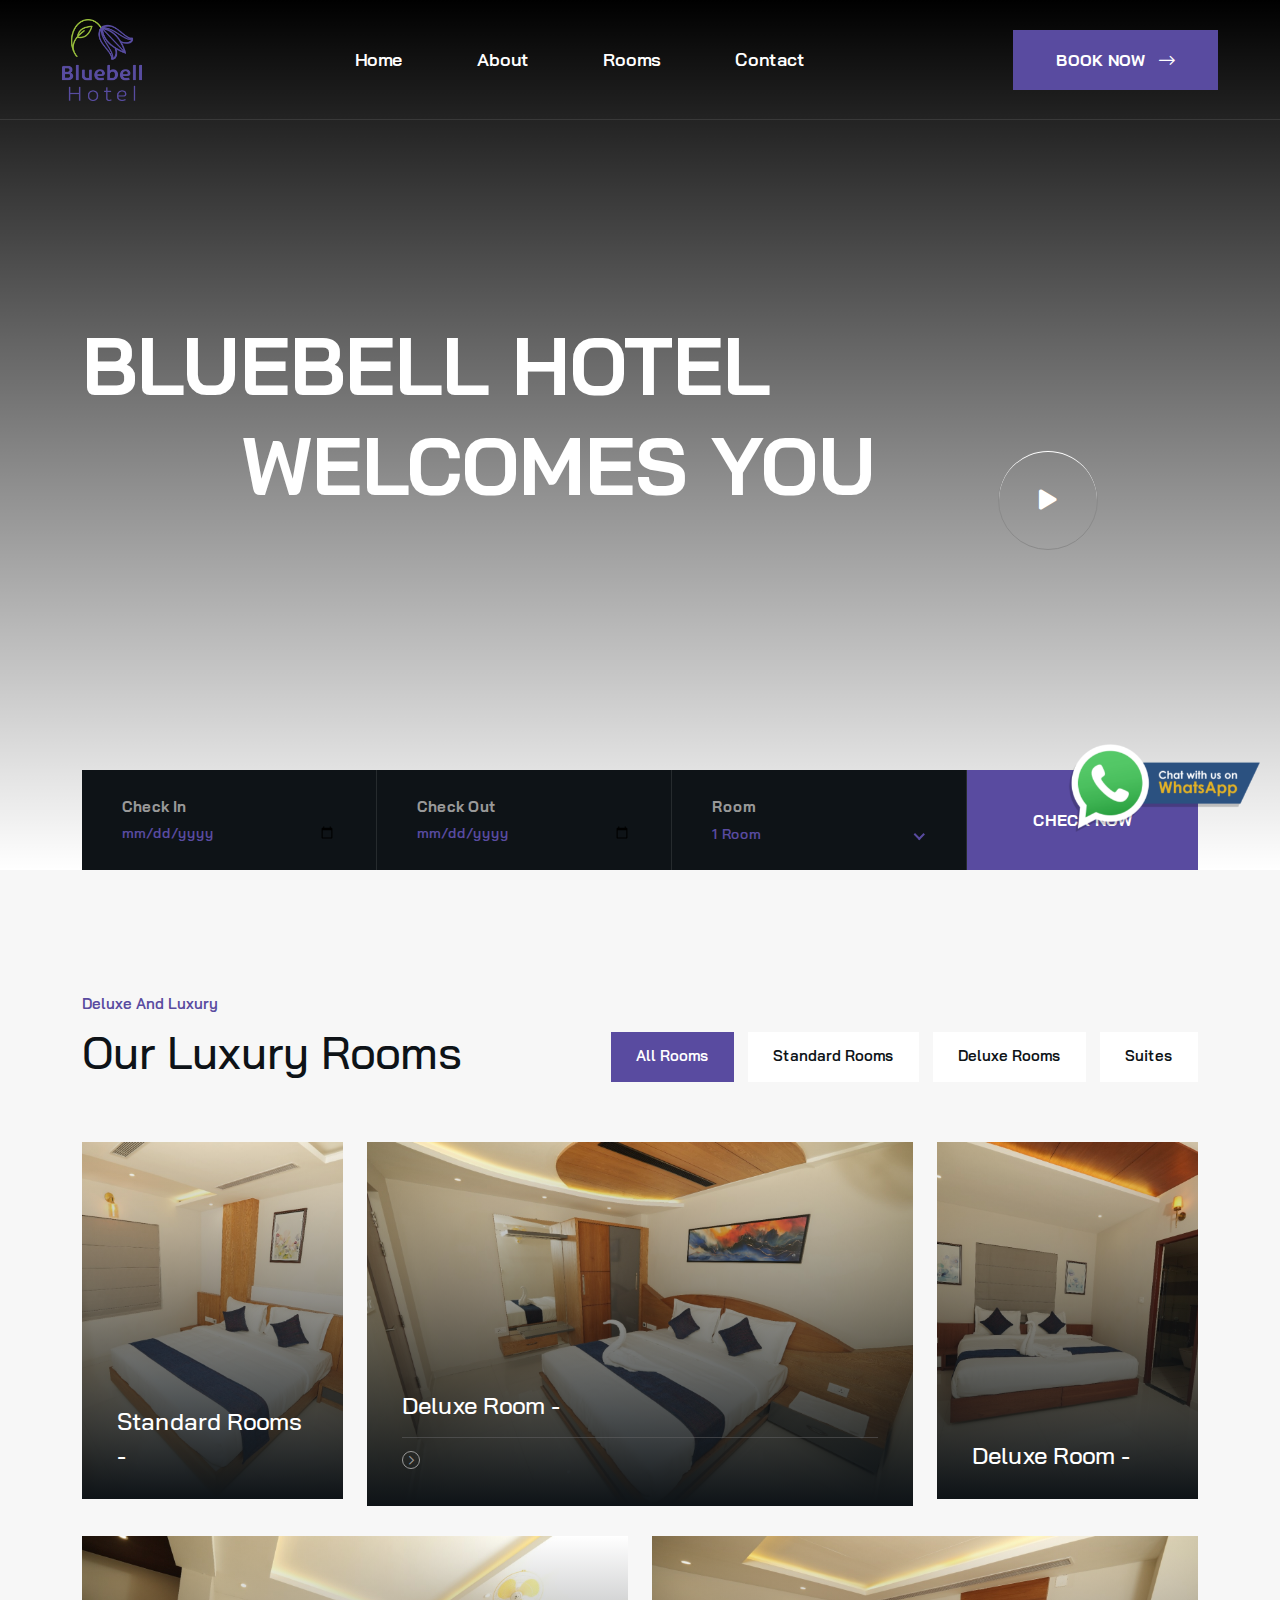
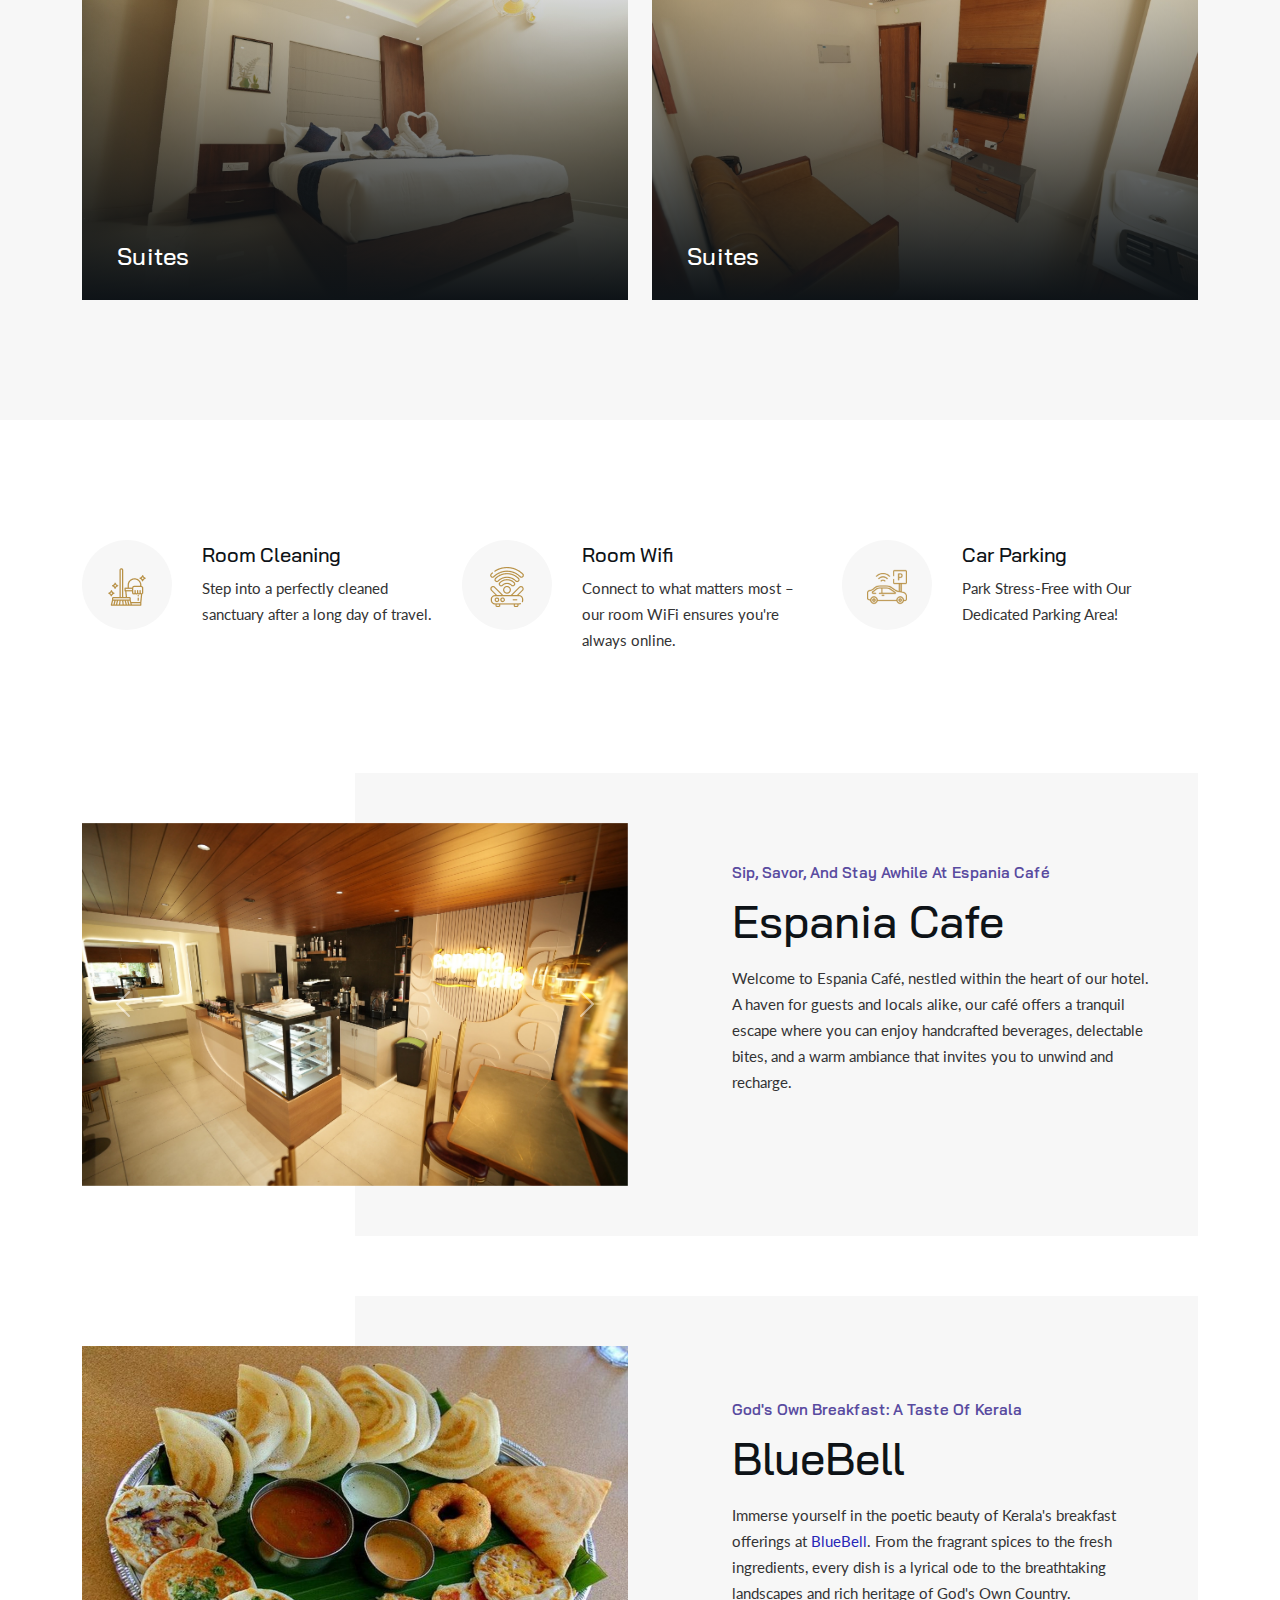
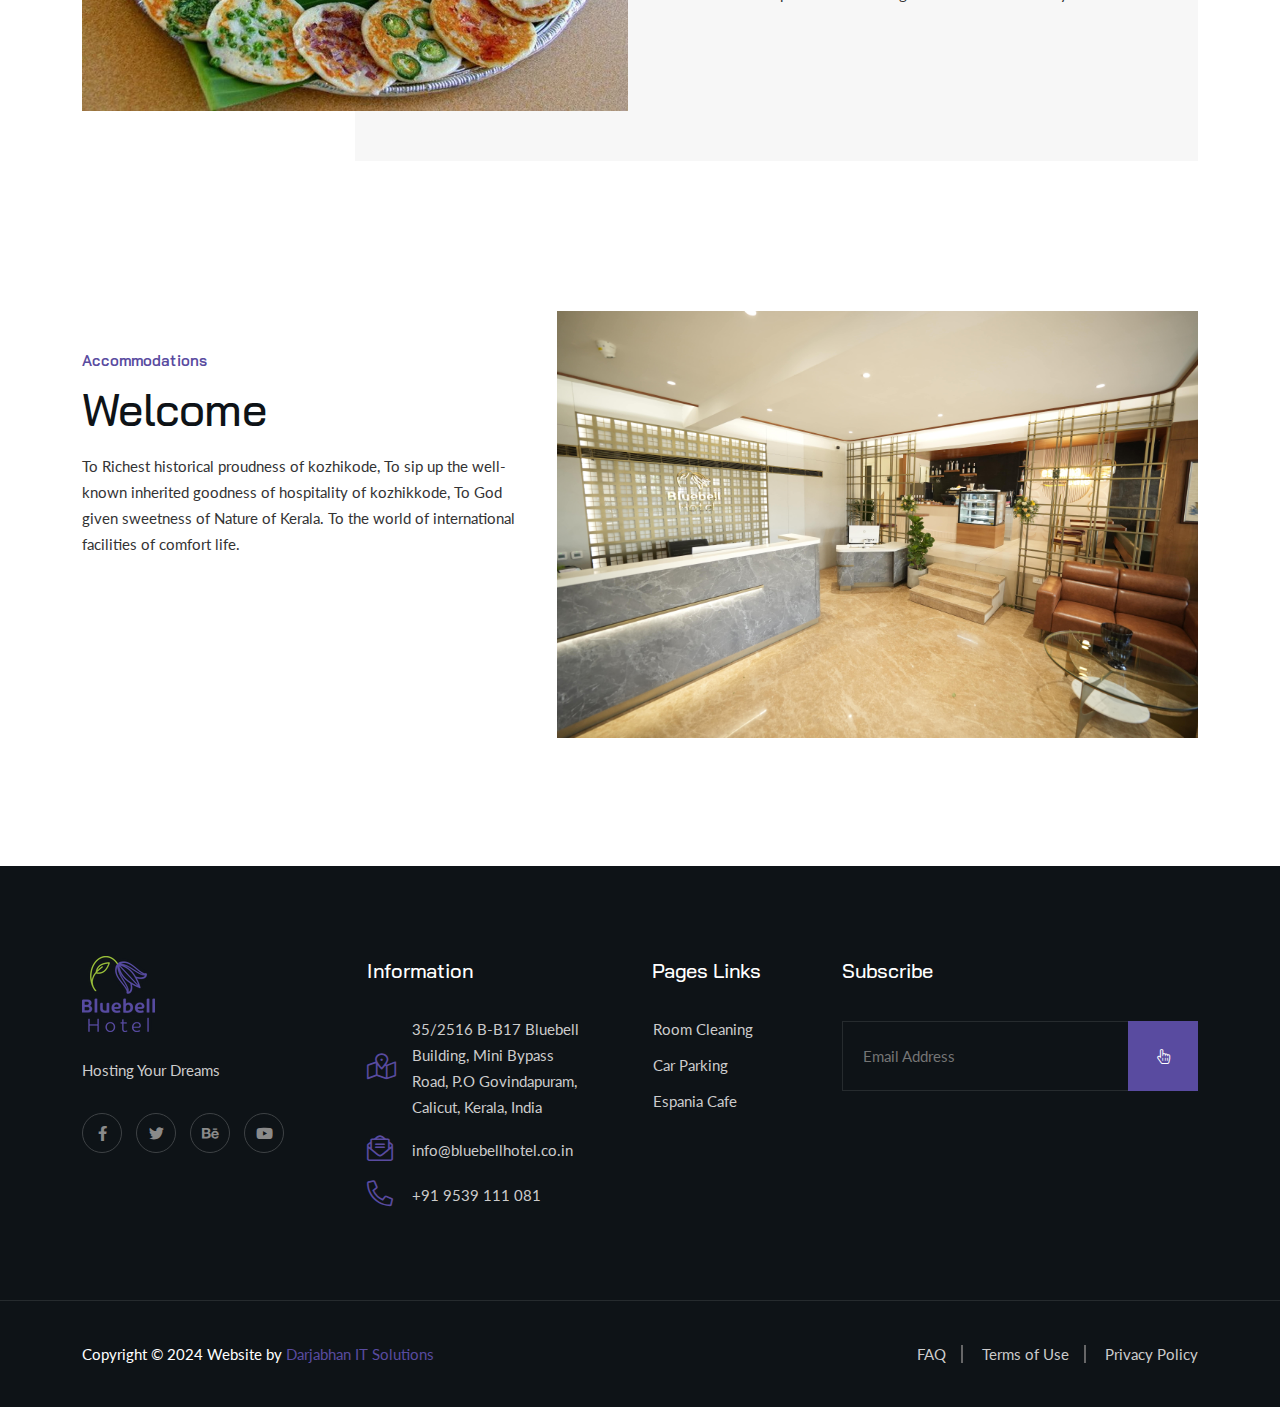
<file: index.html>
<!DOCTYPE html>
<html lang="en">

<head>
	<!-- Start Meta -->
	<meta charset="UTF-8">
	<meta http-equiv="X-UA-Compatible" content="IE=edge" />
	<meta name="description" content="Hostily - Luxury Hotel Booking HTML5 Template" />
	<meta name="keywords" content="Creative, Digital, multipage, landing, freelancer template" />
	<meta name="author" content="ThemeOri">
	<meta name="viewport" content="width=device-width, initial-scale=1">
	<meta name="description"
		content="Welcome to Blue Bell Hotel – a haven of luxury and comfort in Kozhikode. Explore our elegant accommodations, exceptional services, and discover the charm of our vibrant city. Book your stay today!">

	<meta name="keywords" content="Hotel in Kozhikode,Calicut,Hotel in Calicut,Calicut Hotels, Kozhikode Hotels,
					Calicut Airport, Calicut Railway, Blue Bell Hotel Kozhikode, BlueBellHotel Calicut, Best Hotel,
					Hygiene,Calicut Beach, Kozhikode Beach,Air India Express, Calicut food, Kozhikoden ,
					Blue Bell Hotel, Luxury Accommodation, Kozhikode, Hospitality, Comfort, Travel">
	<meta property="og:url" content="http://bluebellhotel.co.in/">
	<meta property="og:title" content="Best Hotels in Calicut | Blue Bell Hotel | Hotels in Kozhikode">
	<meta property="og:site_name" content="Blue Bell Hotel">
	<link rel="icon" href="" />


	<link rel="canonical" href="http://bluebellhotel.co.in/" />
	<!-- Title of Site -->
	<title>BlueBell Calicut</title>
	<!-- Favicons -->
	<link rel="icon" type="image/png" href="assets/Images/Logo.png">
	<!-- Bootstrap CSS -->
	<link rel="stylesheet" href="assets/css/bootstrap.min.css">
	<!-- Font Awesome CSS -->
	<link rel="stylesheet" href="assets/css/all.css">
	<!-- Animate CSS -->
	<link rel="stylesheet" href="assets/css/animate.css">
	<!-- Nice Select CSS -->
	<link rel="stylesheet" href="assets/css/nice-select.css">
	<!-- Swiper Bundle CSS -->
	<link rel="stylesheet" href="assets/css/swiper-bundle.min.css">
	<!-- Magnific Popup CSS -->
	<link rel="stylesheet" href="assets/css/magnific-popup.css">
	<!-- Mean Menu CSS -->
	<link rel="stylesheet" href="assets/css/meanmenu.min.css">
	<!-- Custom CSS -->
	<link rel="stylesheet" href="assets/sass/style.css">
</head>

<body>
	<!-- Preloader start -->
	<div class="theme-loader">
		<div class="spinner">
			<div class="double-bounce1"></div>
			<div class="double-bounce2"></div>
		</div>
	</div>
	<!-- Preloader end -->
	<!-- Header Area Start -->
	<div class="header__sticky one">
		<div class="header__area page">
			<div class="container custom__container">
				<div class="header__area-menubar">
					<div class="header__area-menubar-left">
						<div class="header__area-menubar-left-logo">
							<a href="index.html"><img src="assets/Images/BLUEBELL HOTEL LOGO - FINAL.png" width="80px"
									alt=""></a>
							<div class="responsive-menu"></div>
						</div>
					</div>
					<div class="header__area-menubar-right">
						<div class="header__area-menubar-right-menu menu-responsive">
							<ul id="mobilemenu">
								<li><a href="index.html">Home</a></li>
								<li><a href="about.html">About</a></li>
								<li><a href="room-style.html">Rooms</a></li>
								<li><a href="contact.html">Contact</a></li>

								<!-- <li class="menu-item-has-children"><a href="#">Pages</a>

									<ul class="sub-menu">
										<li><a href="about.html">About</a></li>
										<li><a href="services-team.html">Team</a></li>
										<li><a href="services-details.html">Services Details</a></li>
										<li><a href="coming-soon.html">Coming Soon</a></li>
									</ul>
								</li>
								<li class="menu-item-has-children"><a href="#">Room</a>
									<ul class="sub-menu">
										<li><a href="room-style.html">Room Style</a></li>
										<li><a href="room-modern.html">Room Modern</a></li>
										<li><a href="room-list.html">Room List</a></li>
										<li><a href="room-details.html">Room Details</a></li>
									</ul>
								</li> -->
								<!-- <li class="menu-item-has-children"><a href="#">Blog</a>
									<ul class="sub-menu">
										<li><a href="blog-grid.html">Blog Grid</a></li>
										<li><a href="blog-standard.html">Blog Standard</a></li>
										<li><a href="blog-details.html">Blog Details</a></li>
									</ul>
								</li> -->
							</ul>
						</div>
					</div>
					<div class="header__area-menubar-right-box">
						<div class="header__area-menubar-right-box-btn">
							<a class="theme-btn" href="contact.html">Book Now<i class="fal fa-long-arrow-right"></i></a>
						</div>
					</div>
				</div>
			</div>
		</div>
	</div>
	<!-- Header Area End -->
	<!-- Banner Area Start -->
	<!-- <div class="banner__area" data-background="assets/BlueBellImage/BluebellPhotos.jpg"> -->
	<div class="banner__area" >
		<div class="container">
			<div class="row">
				<div class="col-xl-12">
					<div class="banner__area-title">
						<h1>BLUEBELL HOTEL
							<span>WELCOMES YOU</span>
						</h1>
						<div class="banner__area-title-video">
							<div class="video__play">
								<a class="video-popup" href=""><i class="fas fa-play"></i></a>
							</div>
						</div>
					</div>
				</div>
			</div>
			<div class="row">
				<form action="/coming-soon.html">
					<div class="check__area">
						<div class="check__area-item">						
							<p>Check In<input id="date" type="date"></p>								
						</div>
						<div class="check__area-item">						
							<p>Check Out<input id="date2" type="date"></p>								
						</div>
						<div class="check__area-item">						
							<div class="check__area-item-room">
								<p>Room</p>
								<select name="select">
									<option value="1">1 Room</option>
									<option value="2">2 Room</option>
									<option value="3">3 Room</option>
									<option value="4">4 Room</option>
									<option value="5">5 Room</option>
								</select>
							</div>								
						</div>
						<div class="check__area-item button">
							<button class="theme-btn" type="submit">Check Now</button>							
						</div>
					</div>
				</form>
			</div>
		</div>
		<div class="sliding-background">
			<!-- <img src="assets/BlueBellImage/skyview2-min.jpeg" alt="Slide 2"> -->
			<img src="assets/BlueBellImage/BluebellPhotos-2-min.jpg" alt="Slide 1">
			<img src="assets/BlueBellImage/BluebellPhotos-7-min.jpg" alt="Slide 2">
			<img src="assets/BlueBellImage/BluebellPhotos-5-min.jpg" alt="Slide 3">
			<img src="assets/BlueBellImage/BluebellPhotos-3-min.jpg" alt="Slide 4">
			<!-- <img src="assets/BlueBellImage/BluebellPhotos-4-min.jpg" alt="Slide 1"> -->

			<!-- Add more images as needed -->
		</div>
	</div>
	<!-- Banner Area End -->

	<!-- Deluxe Area Start -->
	<div class="deluxe__area section-padding">
		<div class="container">
			<div class="row align-items-end mb-60">
				<div class="col-xl-5">
					<div class="deluxe__area-title">
						<span class="subtitle__one">Deluxe and Luxury</span>
						<h2>Our Luxury Rooms</h2>
					</div>
				</div>
				<div class="col-xl-7">
					<div class="deluxe__area-btn">
						<ul>
							<li class="active" data-filter="*">All Rooms</li>
							<li data-filter=".standard">Standard Rooms</li>
							<li data-filter=".deluxe">Deluxe Rooms</li>
							<li data-filter=".suite">Suites</li>
						</ul>
					</div>
				</div>
			</div>
			<div class="row deluxe__area-active">
				<div class="col-xl-3 col-lg-4 mb-30 standard">
					<div class="deluxe__area-item">
						<div class="deluxe__area-item-image">
							<img class="img__full" src="assets/BlueBellImage/Rooms/StdRoom/stdroom2.jpeg" alt="">
						</div>
						<div class="deluxe__area-item-content">
							<h6><a href="#"> <span> </span> </a></h6>
							<h4><a href="room-details.html">Standard Rooms - <span></span></a></h4>
							<a class="simple-btn" href="contact.html"><i class="far fa-chevron-right"></i>
							</a>
						</div>
					</div>
				</div>
				<div class="col-xl-6 col-lg-8 mb-30 deluxe">
					<div class="deluxe__area-item deluxe__area-item-hover">
						<div class="deluxe__area-item-image">
							<img class="img__full" src="assets/BlueBellImage/Rooms/DeluxeRoom/delux5.jpeg" width="50%"
								height="50%" alt="">
						</div>
						<div class="deluxe__area-item-content">
							<!-- <h6><a href="#">INR <span>2464</span> / Night</a></h6> -->
							<h4><a href="room-details.html">Deluxe Room -</a></h4>
							<a class="simple-btn" href="contact.html"><i class="far fa-chevron-right"></i>
							</a>
						</div>
					</div>
				</div>
				<div class="col-xl-3 col-lg-4 mb-30 deluxe">
					<div class="deluxe__area-item">
						<div class="deluxe__area-item-image">
							<img class="img__full" src="assets/BlueBellImage/Rooms/DeluxeRoom/delux1.jpeg" alt="">
						</div>
						<div class="deluxe__area-item-content">
							<!-- <h6><a href="#">INR <span>3360</span> / Night</a></h6> -->
							<h4><a href="room-details.html">Deluxe Room -</a></h4>
							<a class="simple-btn" href="contact.html"><i class="far fa-chevron-right"></i>
							</a>
						</div>
					</div>
				</div>
				<div class="col-xl-6 col-lg-8 lg-mb-30 suite">
					<div class="deluxe__area-item">
						<div class="deluxe__area-item-image">
							<img class="img__full" src="assets/BlueBellImage/Rooms/Suit/suit2.jpeg" alt="">
						</div>
						<div class="deluxe__area-item-content">
							<!-- <h6><a href="#">INR <span>2688</span> / Night</a></h6> -->
							<h4><a href="room-details.html">Suites</a></h4>
							<a class="simple-btn" href="contact.html"><i class="far fa-chevron-right"></i>
							</a>
						</div>
					</div>
				</div>
				<div class="col-xl-6 suite">
					<div class="deluxe__area-item">
						<div class="deluxe__area-item-image">
							<img class="img__full" src="assets/BlueBellImage/Rooms/Suit/suit4.jpeg" alt="">
						</div>
						<div class="deluxe__area-item-content">
							<!-- <h6><a href="#">INR <span>5600</span> / Night</a></h6> -->
							<h4><a href="room-details.html">Suites</a></h4>
							<a class="simple-btn" href="contact.html"><i class="far fa-chevron-right"></i>
							</a>
						</div>
					</div>
				</div>
			</div>
		</div>
	</div>
	<!-- Deluxe Area End -->

	<!-- Accommodations Area End -->
	<!-- Video Area Start -->
	<!-- <div class="video__area" data-background="assets/Images/banner.jpg">
		<div class="container">
			<div class="row align-items-center">
				<div class="col-xxl-6 col-xl-7 col-lg-8">
					<div class="video__area-title">
						<h2>Book hotel rooms, get deals & book flights online.</h2>
					</div>
				</div>
				<div class="col-xxl-6 col-xl-5 col-lg-4">
					<div class="video__area-right">
						<div class="video__play">
							<a class="video-popup" href="https://www.youtube.com/watch?v=0WC-tD-njcA"><i class="fas fa-play"></i></a>
						</div>
					</div>
				</div>
			</div>
		</div>
	</div> -->
	<!-- Video Area End -->
	<!-- Services Area Start -->
	<div class="services__area section-padding">
		<div class="container">
			<div class="row">
				<div class="col-xl-4 col-lg-4 col-md-6 col-sm-3 lg-mb-30">
					<div class="services__area-item">
						<div class="services__area-item-icon">
							<img src="assets/img/icon/cleaning.png" alt="">
						</div>
						<div class="services__area-item-content">
							<h5><a href="#">Room Cleaning</a></h5>
							<p>Step into a perfectly cleaned sanctuary after a long day of travel.</p>
						</div>
					</div>
				</div>
				<div class="col-xl-4 col-lg-4 col-md-6 col-sm-6 sm-mb-30">
					<div class="services__area-item">
						<div class="services__area-item-icon">
							<img src="assets/img/icon/wifi.png" alt="">
						</div>
						<div class="services__area-item-content">
							<h5><a href="#">Room Wifi</a></h5>
							<p>Connect to what matters most – our room WiFi ensures you're always online.</p>
						</div>
					</div>
				</div>
				<div class="col-xl-4 col-lg-4 col-md-6 col-sm-6">
					<div class="services__area-item">
						<div class="services__area-item-icon">
							<img src="assets/img/icon/car-parking.png" alt="">
						</div>
						<div class="services__area-item-content">
							<h5><a href="#">Car Parking</a></h5>
							<p>Park Stress-Free with Our Dedicated Parking Area!</p>
						</div>
					</div>
				</div>
			</div>
		</div>
	</div>
	<!-- Services Area End -->
	<!-- Feature Area Start -->
	<div class="feature__area">
		<div class="container">
			<div class="row align-items-center bg-left mb-60">
				<div class="col-xl-6 col-lg-6 ">
					<div class="feature__area-image">
						<div id="carouselExampleControls" class="carousel slide" data-bs-ride="carousel">
							<div class="carousel-inner">
							  <div class="carousel-item active">
								<img src="assets/BlueBellImage/espaniacafe2-min.jpeg" class="d-block w-100" alt="...">
							  </div>
							  <div class="carousel-item">
								<img src="assets/BlueBellImage/espania-min.JPG" class="d-block w-100" alt="...">
							  </div>
							  <div class="carousel-item">
								<img src="assets/BlueBellImage/esp-min.JPG" class="d-block w-100" alt="...">
							  </div>
							</div>
							<button class="carousel-control-prev" type="button" data-bs-target="#carouselExampleControls" data-bs-slide="prev">
							  <span class="carousel-control-prev-icon" aria-hidden="true"></span>
							  <span class="visually-hidden">Previous</span>
							</button>
							<button class="carousel-control-next" type="button" data-bs-target="#carouselExampleControls" data-bs-slide="next">
							  <span class="carousel-control-next-icon" aria-hidden="true"></span>
							  <span class="visually-hidden">Next</span>
							</button>
						  </div>
					</div>
				</div>
				<div class="col-xl-6 col-lg-6 ">
					<div class="feature__area-left">
						<div class="feature__area-left-title">
							<span class="subtitle__one">Sip, Savor, and Stay Awhile at Espania Café</span>
							<h2>Espania Cafe</h2>
							<p>Welcome to Espania Café, nestled within the heart of our hotel. A haven for guests and
								locals alike, our café offers a tranquil escape where you can enjoy handcrafted
								beverages, delectable bites, and a warm ambiance that invites you to unwind and
								recharge.</p>
							<!-- <a class="theme-border-btn" href="services-details.html">Read More<i
									class="fal fa-long-arrow-right"></i></a> -->
						</div>
					</div>
				</div>
			</div>
			<div class="row align-items-center bg-left mb-60">
				<div class="col-xl-6 col-lg-6">
					<div class="feature__area-image">
						<img class="img__full" src="assets/Images/IndianFood.jpg" alt="">
					</div>
				</div>
				<div class="col-xl-6 col-lg-6">
					<div class="feature__area-left">
						<div class="feature__area-left-title">
							<span class="subtitle__one">God's Own Breakfast: A Taste of Kerala</span>
							<h2>BlueBell</h2>
							<p>Immerse yourself in the poetic beauty of Kerala's breakfast offerings at <span
									style="color: rgb(38, 38, 184);">BlueBell</span>. From
								the fragrant spices to the fresh ingredients, every dish is a lyrical ode to the
								breathtaking landscapes and rich heritage of God's Own Country.</p>
							<!-- <a class="theme-border-btn" href="services-details.html">Read More<i
									class="fal fa-long-arrow-right"></i></a> -->
						</div>
					</div>
				</div>
			</div>
			<!-- <div class="row align-items-center bg-right mb-60">
				<div class="col-xl-6 col-lg-6  order-last order-lg-first">
					<div class="feature__area-left">
						<div class="feature__area-left-title">
							<span class="subtitle__one">Read Our Books</span>
							<h2>The Library</h2>
							<p>Proin massa augue, lacinia at blandit ac, fringilla scelerisque tortor. Mauris sit amet lectus porta,</p>
							<a class="theme-border-btn" href="services-details.html">Read More<i class="fal fa-long-arrow-right"></i></a>
						</div>
					</div>
				</div>
				<div class="col-xl-6 col-lg-6">
					<div class="feature__area-image">
						<img class="img__full" src="assets/img/features/feature-2.jpg" alt="">
					</div>
				</div>
			</div> -->

			<!-- <div class="row align-items-center bg-right">
				<div class="col-xl-6 col-lg-6 order-last order-lg-first">
					<div class="feature__area-left">
						<div class="feature__area-left-title">
							<span class="subtitle__one">Experiences</span>
							<h2>Swimming Pool</h2>
							<p>Proin massa augue, lacinia at blandit ac, fringilla scelerisque tortor. Mauris sit amet
								lectus porta,</p>
							<a class="theme-border-btn" href="services-details.html">Read More<i
									class="fal fa-long-arrow-right"></i></a>
						</div>
					</div>
				</div>
				<div class="col-xl-6 col-lg-6">
					<div class="feature__area-image">
						<img class="img__full" src="assets/Images/swimming.jpg" alt="">
					</div>
				</div>
			</div> -->
		</div>
	</div>
	<!-- Feature Area End -->
	<!-- Accommodations Area Start -->
	<!-- <div class="accommodations__area section-padding"> -->
	<div class="accommodations__area " style="padding-bottom: 10%;">
		<div class="container">
			<div class="row align-items-center">
				<div class="col-xl-5 col-lg-6 lg-mb-30">
					<div class="accommodations__area-title">
						<span class="subtitle__one">Accommodations</span>
						<h2>Welcome </h2>
						<p>To Richest historical proudness of kozhikode,
							To sip up the well-known inherited goodness of hospitality of kozhikkode,
							To God given sweetness of Nature of Kerala.
							To the world of international facilities of comfort life.
						</p>
						<!-- <a class="theme-btn" href="about.html">Read More<i class="fal fa-long-arrow-right"></i></a> -->
					</div>
				</div>
				<div class="col-xl-7 col-lg-6">
					<div class="accommodations__area-right">
						<div class="accommodations__area-right-image">
							<img src="assets/BlueBellImage/FrontOffice-min.JPG" alt="">
							<!-- <div class="accommodations__area-right-image-two">
								<img src="assets/BlueBellImage/esp.JPG" width="450px" alt="">
							</div> -->
						</div>
					</div>
				</div>
			</div>
		</div>
	</div>
	<!-- Testimonial Area Start -->
	<!-- <div class="testimonial__area section-padding pb-0">
		<div class="container">
			<div class="row">
				<div class="col-xl-12">
					<div class="testimonial__area-bg">
						<div class="swiper testimonial__slider">
							<div class="swiper-wrapper">
								<div class="swiper-slide">
									<div class="testimonial__area-item">
										<div class="testimonial__area-item-image">
											<img class="img__full" src="assets/Images/client1.png" alt="">
										</div>
										<div class="testimonial__area-item-content">
											<h4>David Beckham</h4>
											<span>UX Designer</span>
											<p>Proin massa augue, lacinia at blandit ac, fringilla scelerisque tortor.
												Mauris sit amet lectus porta, porta lectus non, malesuada neque. Integer
												in tempus leo. Quisque vitae leo ac ex suscipit iaculis eu in nisl.
												Donec vestibulum volutpat lectus, vel aliquet massa porttitor in.
												Integer eleifend</p>
										</div>
									</div>
								</div>
								<div class="swiper-slide">
									<div class="testimonial__area-item">
										<div class="testimonial__area-item-image">
											<img class="img__full" src="assets/img/avatar/testimonial-2.jpg" alt="">
										</div>
										<div class="testimonial__area-item-content">
											<h4>David Fincher</h4>
											<span>UX Designer</span>
											<p>Proin massa augue, lacinia at blandit ac, fringilla scelerisque tortor.
												Mauris sit amet lectus porta, porta lectus non, malesuada neque. Integer
												in tempus leo. Quisque vitae leo ac ex suscipit iaculis eu in nisl.
												Donec vestibulum volutpat lectus, vel aliquet massa porttitor in.
												Integer eleifend</p>
										</div>
									</div>
								</div>
								<div class="swiper-slide">
									<div class="testimonial__area-item">
										<div class="testimonial__area-item-image">
											<img class="img__full" src="assets/img/avatar/testimonial-3.jpg" alt="">
										</div>
										<div class="testimonial__area-item-content">
											<h4>Ridley Scott</h4>
											<span>UX Designer</span>
											<p>Proin massa augue, lacinia at blandit ac, fringilla scelerisque tortor.
												Mauris sit amet lectus porta, porta lectus non, malesuada neque. Integer
												in tempus leo. Quisque vitae leo ac ex suscipit iaculis eu in nisl.
												Donec vestibulum volutpat lectus, vel aliquet massa porttitor in.
												Integer eleifend</p>
										</div>
									</div>
								</div>
							</div>
						</div>
						<div class="testimonial__area-item-dots">
							<div class="pagination"></div>
						</div>
					</div>
				</div>
			</div>
		</div>
	</div> -->
	<!-- Testimonial Area End -->
	<!-- Blog Area Start -->
	<!-- <div class="blog__area section-padding">
		<div class="container">
			<div class="row mb-60">
				<div class="col-xl-12">
					<div class="blog__area-title">
						<span class="subtitle__one">Our Blog</span>
						<h2>Read Our Blog amd News</h2>						
					</div>					
				</div>
			</div>
			<div class="row">
				<div class="col-xl-4 col-lg-6 xl-mb-30">
					<div class="blog__area-item">
						<div class="blog__area-item-image">
							<a href="blog-details.html"><img src="assets/img/blog/blog-1.jpg" alt=""></a>
						</div>
						<div class="blog__area-item-content">
							<div class="blog__area-item-content-box">
								<div class="blog__area-item-content-box-date">
									<h3>27</h3>
									<span>July 2022</span>
								</div>
								<div class="blog__area-item-content-box-title">
									<h5><a href="blog-details.html">The ultimate guide to finding the best hotels in your area.</a></h5>
								</div>
							</div>
							<div class="blog__area-item-content-btn">
								<a class="simple-btn-2" href="blog-details.html">Read More<i class="fal fa-long-arrow-right"></i></a>
							</div>
						</div>
					</div>
				</div>
				<div class="col-xl-4 col-lg-6 lg-mb-30">
					<div class="blog__area-item blog__area-item-hover">
						<div class="blog__area-item-image">
							<a href="blog-details.html"><img src="assets/img/blog/blog-2.jpg" alt=""></a>
						</div>
						<div class="blog__area-item-content">
							<div class="blog__area-item-content-box">
								<div class="blog__area-item-content-box-date">
									<h3>27</h3>
									<span>July 2022</span>
								</div>
								<div class="blog__area-item-content-box-title">
									<h5><a href="blog-details.html">Book a room Today most Affordable Rates.</a></h5>
								</div>
							</div>
							<div class="blog__area-item-content-btn">
								<a class="simple-btn-2" href="blog-details.html">Read More<i class="fal fa-long-arrow-right"></i></a>
							</div>
						</div>
					</div>
				</div>
				<div class="col-xl-4 col-lg-6">
					<div class="blog__area-item">
						<div class="blog__area-item-image">
							<a href="blog-details.html"><img src="assets/img/blog/blog-3.jpg" alt=""></a>
						</div>
						<div class="blog__area-item-content">
							<div class="blog__area-item-content-box">
								<div class="blog__area-item-content-box-date">
									<h3>27</h3>
									<span>July 2022</span>
								</div>
								<div class="blog__area-item-content-box-title">
									<h5><a href="blog-details.html">Hotel Booking is the best choice for hotel booking.</a></h5>
								</div>
							</div>
							<div class="blog__area-item-content-btn">
								<a class="simple-btn-2" href="blog-details.html">Read More<i class="fal fa-long-arrow-right"></i></a>
							</div>
						</div>
					</div>
				</div>
			</div>
		</div>
	</div> -->
	<!-- Blog Area End -->
	<!-- Footer Area Start -->
	<div class="footer__area">
		<div class="container">
			<div class="row">
				<div class="col-xl-3 col-lg-3 col-md-6 col-sm-6 sm-mb-30">
					<div class="footer__area-widget">
						<div class="footer__area-widget-about">
							<div class="footer__area-widget-about-logo">
								<a href="index.html"><img src="assets/Images/bluebell_hotel_logo_final (2).png"
										alt=""></a>
							</div>
							<p>Hosting Your Dreams
							</p>
							<div class="footer__area-widget-about-social">
								<ul>
									<li><a href="#"><i class="fab fa-facebook-f"></i></a>
									</li>
									<li><a href="#"><i class="fab fa-twitter"></i></a>
									</li>
									<li><a href="#"><i class="fab fa-behance"></i></a>
									</li>
									<li><a href="#"><i class="fab fa-youtube"></i></a>
									</li>
								</ul>
							</div>
						</div>
					</div>
				</div>
				<div class="col-xl-3 col-lg-3 col-md-6 col-sm-6 lg-mb-30">
					<div class="footer__area-widget">
						<h5>Information</h5>
						<div class="footer__area-widget-contact">
							<div class="footer__area-widget-contact-item">
								<div class="footer__area-widget-contact-item-icon">
									<i class="fal fa-map-marked-alt"></i>
								</div>
								<div class="footer__area-widget-contact-item-content">
									<span><a href="#">35/2516 B-B17 Bluebell Building, Mini Bypass Road, P.O
											Govindapuram,
											Calicut, Kerala, India </a></span>
								</div>
							</div>
							<div class="footer__area-widget-contact-item">
								<div class="footer__area-widget-contact-item-icon">
									<i class="fal fa-envelope-open-text"></i>
								</div>
								<div class="footer__area-widget-contact-item-content">
									<span><a href="mailto:help.info@gamil.com">info@bluebellhotel.co.in</a></span>
								</div>
							</div>
							<div class="footer__area-widget-contact-item">
								<div class="footer__area-widget-contact-item-icon">
									<i class="fal fa-phone-alt"></i>
								</div>
								<div class="footer__area-widget-contact-item-content">
									<span><a href="tel:+91 9539 111 081">+91 9539 111 081</a></span>
								</div>
							</div>
						</div>
					</div>
				</div>
				<div class="col-xl-2 col-lg-2 col-md-5 col-sm-4 sm-mb-30">
					<div class="footer__area-widget">
						<h5>Pages Links</h5>
						<div class="footer__area-widget-menu">
							<ul>
								<li><a href=""><i class="fal fa-angle-double-right"></i>Room
										Cleaning</a></li>
								<li><a href=""><i class="fal fa-angle-double-right"></i>Car
										Parking</a></li>
								<li><a href=""><i class="fal fa-angle-double-right"></i>Espania Cafe
									</a></li>
							</ul>
						</div>
					</div>
				</div>
				<div class="col-xl-4 col-lg-4 col-md-7 col-sm-8">
					<div class="footer__area-widget">
						<h5>Subscribe</h5>
						<div class="footer__area-widget-subscribe">
							<form action="#">
								<input type="text" name="email" placeholder="Email Address" required="">
								<button type="submit"><i class="fal fa-hand-pointer"></i></button>
							</form>
						</div>
					</div>
				</div>
			</div>
		</div>
		<div class="copyright__area">
			<div class="container">
				<div class="row align-items-center">
					<div class="col-xl-6 col-lg-6 col-md-7 md-mb-10">
						<div class="copyright__area-left md-t-center">
							<p>Copyright © 2024 <a href="https://themeforest.net/user/themeori/portfolio"></a>
								Website by <a href="index.html">Darjabhan IT Solutions</a></p>
						</div>
					</div>
					<div class="col-xl-6 col-lg-6 col-md-5">
						<div class="copyright__area-right t-right md-t-center">
							<ul>
								<li><a href="#">FAQ</a></li>
								<li><a href="#">Terms of Use</a></li>
								<li><a href="#">Privacy Policy</a></li>
							</ul>
						</div>
					</div>
				</div>
			</div>
		</div>
	</div>
	<!-- Footer Area End -->
	<!--Whatsapp Btn Start-->
	<!-- WhatsApp Button -->
	<a href="https://wa.me/9539111081" target="_blank" class="whatsapp-btn text-end pb-5" id="whatsappBtn">
		<img src="assets/img/icon/whatsapp.png" alt="WhatsApp">
	</a>
	<!--Whatsapp Btn End-->
	<!-- Scroll Btn Start -->
	<div class="scroll-up">
		<svg class="scroll-circle svg-content" width="100%" height="100%" viewBox="-1 -1 102 102">
			<path d="M50,1 a49,49 0 0,1 0,98 a49,49 0 0,1 0,-98" />
		</svg>
	</div>
	<!-- Scroll Btn End -->
	<!-- Main JS -->
	<script src="assets/js/jquery-3.6.0.min.js"></script>
	<!-- Bootstrap JS -->
	<script src="assets/js/bootstrap.min.js"></script>
	<!-- Counter Up JS -->
	<script src="assets/js/jquery.counterup.min.js"></script>
	<!-- Popper JS -->
	<script src="assets/js/popper.min.js"></script>
	<!-- Magnific Popup JS -->
	<script src="assets/js/jquery.magnific-popup.min.js"></script>
	<!-- Nice Select JS -->
	<script src="assets/js/jquery.nice-select.min.js"></script>
	<!-- Swiper Bundle JS -->
	<script src="assets/js/swiper-bundle.min.js"></script>
	<!-- Waypoints JS -->
	<script src="assets/js/jquery.waypoints.min.js"></script>
	<!-- Mean Menu JS -->
	<script src="assets/js/jquery.meanmenu.min.js"></script>
	<!-- Isotope JS -->
	<script src="assets/js/isotope.pkgd.min.js"></script>
	<!-- Custom JS -->
	<script src="assets/js/custom.js"></script>
	<script async src="https://www.googletagmanager.com/gtag/js?id=G-JFGZ6PV6GW">
	</script>
	<script>
		window.dataLayer = window.dataLayer || [];
		function gtag() { dataLayer.push(arguments); }
		gtag('js', new Date());

		gtag('config', 'G-JFGZ6PV6GW');
	</script>
</body>

</html>
</file>
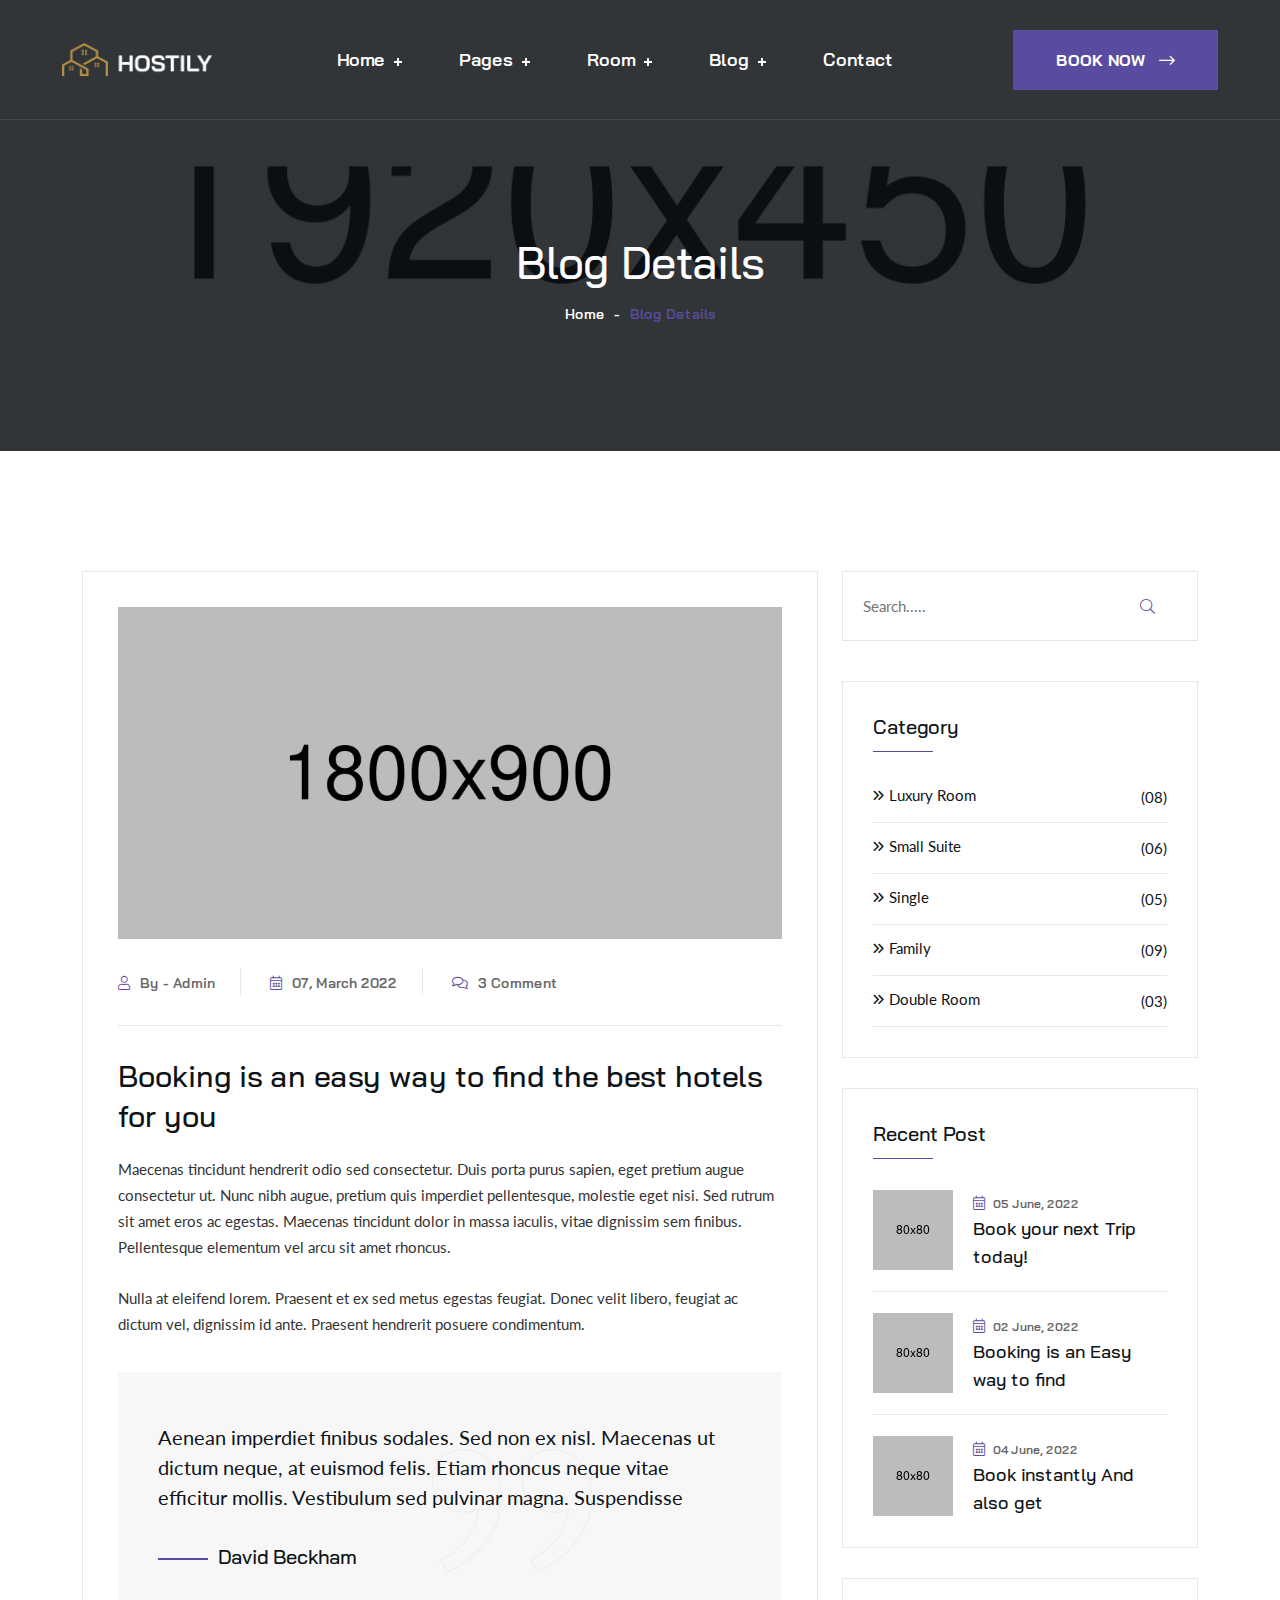
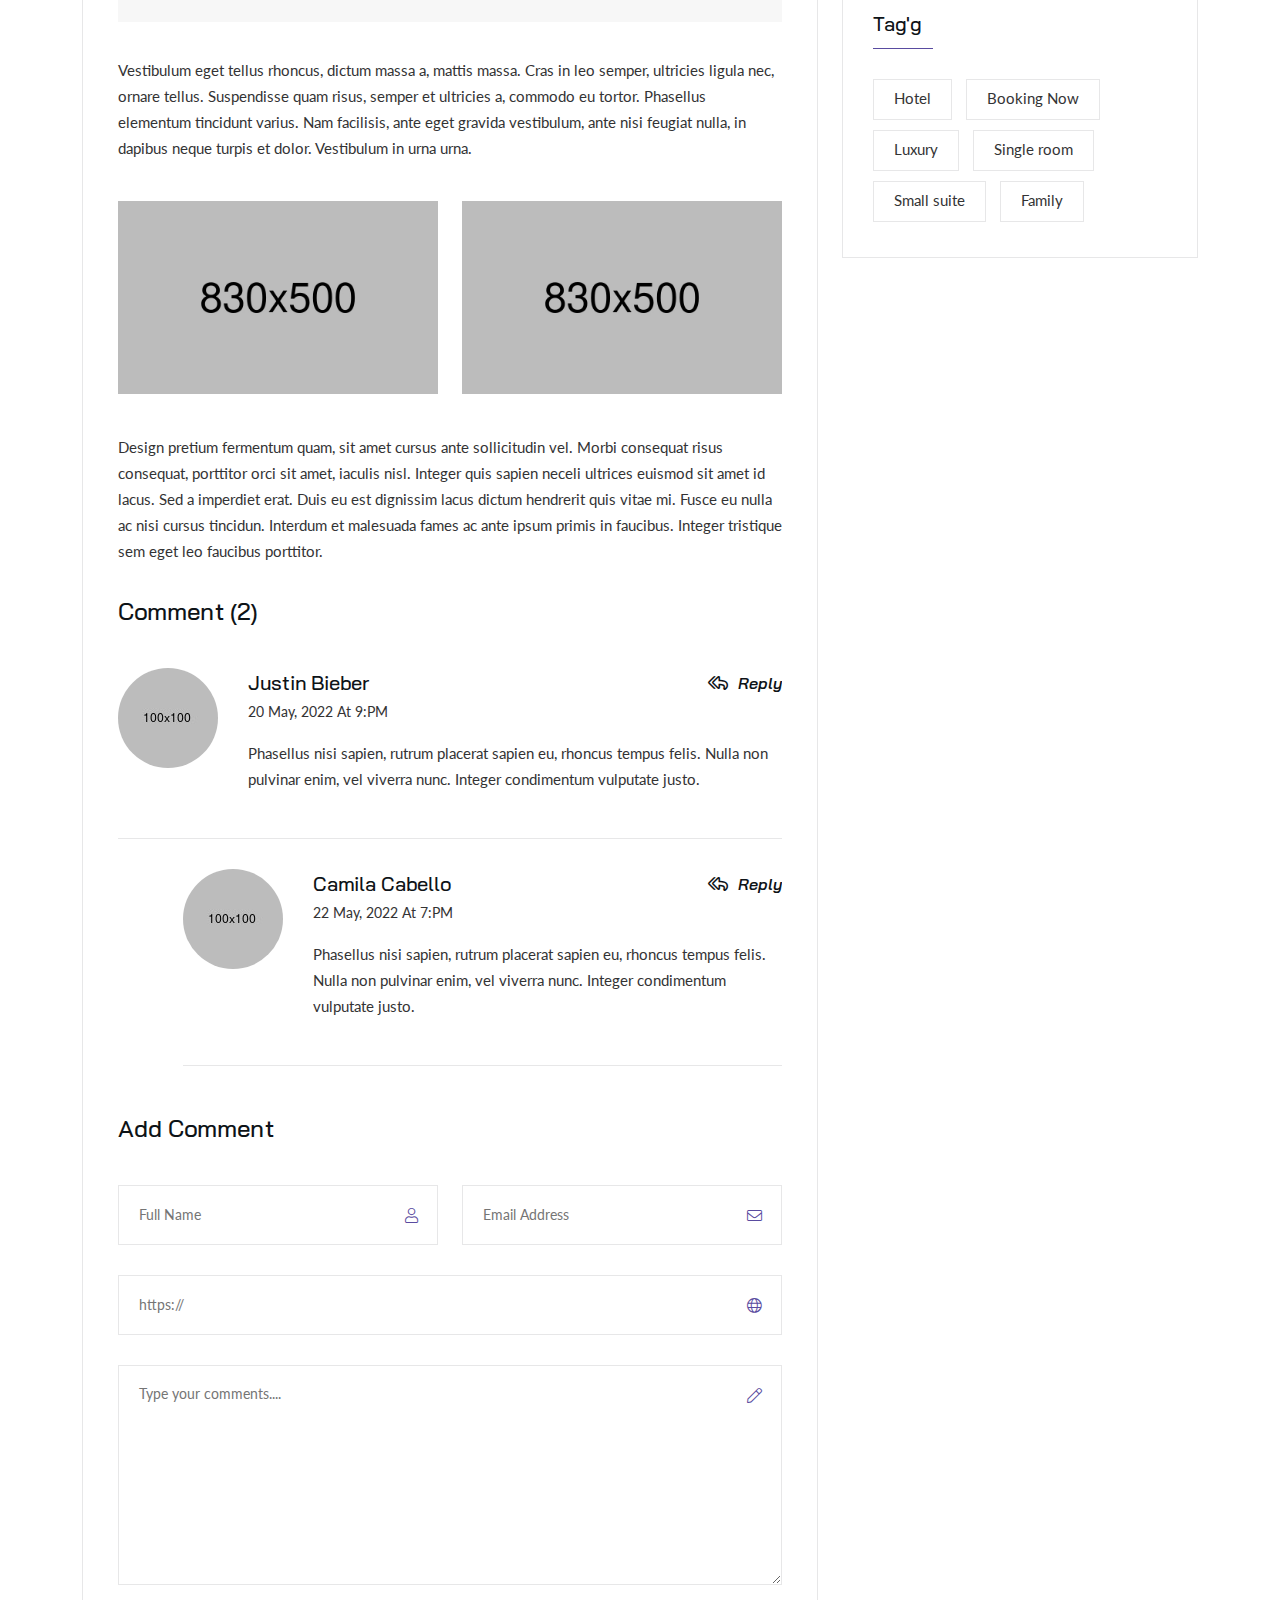
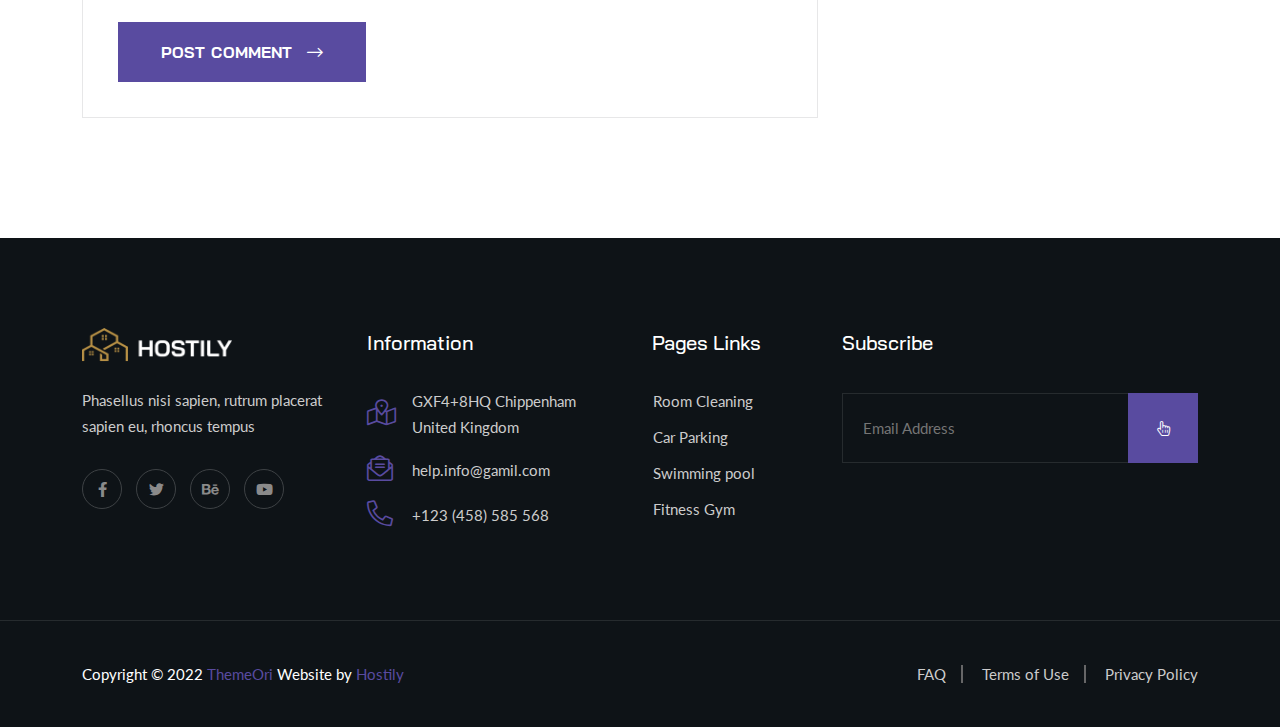
<file: blog-details.html>
<!DOCTYPE html>
<html lang="en">

<head>
	<!-- Start Meta -->
	<meta charset="UTF-8">
	<meta http-equiv="X-UA-Compatible" content="IE=edge"/>
	<meta name="description" content="Hostily - Luxury Hotel Booking HTML5 Template"/>
	<meta name="keywords" content="Creative, Digital, multipage, landing, freelancer template"/>
	<meta name="author" content="ThemeOri">
	<meta name="viewport" content="width=device-width, initial-scale=1">
	<!-- Title of Site -->
	<title>Hostily - Luxury Hotel Booking HTML5 Template</title>
	<!-- Favicons -->
	<link rel="icon" type="image/png" href="assets/img/favicon.png">
	<!-- Bootstrap CSS -->
	<link rel="stylesheet" href="assets/css/bootstrap.min.css">
	<!-- Font Awesome CSS -->
	<link rel="stylesheet" href="assets/css/all.css">
	<!-- Animate CSS -->
	<link rel="stylesheet" href="assets/css/animate.css">
	<!-- Nice Select CSS -->
	<link rel="stylesheet" href="assets/css/nice-select.css">
	<!-- Swiper Bundle CSS -->
	<link rel="stylesheet" href="assets/css/swiper-bundle.min.css">
	<!-- Magnific Popup CSS -->
	<link rel="stylesheet" href="assets/css/magnific-popup.css">
	<!-- Mean Menu CSS -->
	<link rel="stylesheet" href="assets/css/meanmenu.min.css">
	<!-- Custom CSS -->
	<link rel="stylesheet" href="assets/sass/style.css"> 
</head>

<body>
	<!-- Preloader start -->
	<div class="theme-loader">
		<div class="spinner">
			<div class="double-bounce1"></div>
			<div class="double-bounce2"></div>
		</div>
	</div>
	<!-- Preloader end -->
	<!-- Header Area Start -->
	<div class="header__sticky one">
		<div class="header__area page">
			<div class="container custom__container">
				<div class="header__area-menubar">
					<div class="header__area-menubar-left">
						<div class="header__area-menubar-left-logo">
							<a href="index.html"><img src="assets/img/logo.png" alt=""></a>
							<div class="responsive-menu"></div>
						</div>
					</div>
					<div class="header__area-menubar-right">
						<div class="header__area-menubar-right-menu menu-responsive">						
							<ul id="mobilemenu">
								<li class="menu-item-has-children"><a href="#">Home</a>
									<ul class="sub-menu">
										<li><a href="index.html">Home 01</a></li>
										<li><a href="index-2.html">Home 02</a></li>
										<li><a href="index-3.html">Home 03</a></li>									
									</ul>
								</li>
								<li class="menu-item-has-children"><a href="#">Pages</a>
									<ul class="sub-menu">
										<li><a href="about.html">About</a></li>
										<li><a href="services-team.html">Team</a></li>
										<li><a href="services-details.html">Services Details</a></li>
										<li><a href="coming-soon.html">Coming Soon</a></li>
									</ul>
								</li>
								<li class="menu-item-has-children"><a href="#">Room</a>
									<ul class="sub-menu">
										<li><a href="room-style.html">Room Style</a></li>
										<li><a href="room-modern.html">Room Modern</a></li>
										<li><a href="room-list.html">Room List</a></li>
										<li><a href="room-details.html">Room Details</a></li>
									</ul>
								</li>
								<li class="menu-item-has-children"><a href="#">Blog</a>
									<ul class="sub-menu">
										<li><a href="blog-grid.html">Blog Grid</a></li>
										<li><a href="blog-standard.html">Blog Standard</a></li>
										<li><a href="blog-details.html">Blog Details</a></li>
									</ul>
								</li>
								<li><a href="contact.html">Contact</a></li>
							</ul>
						</div>
					</div>
					<div class="header__area-menubar-right-box">
						<div class="header__area-menubar-right-box-btn">
							<a class="theme-btn" href="contact.html">Book Now<i class="fal fa-long-arrow-right"></i></a>
						</div>
					</div>
				</div>
			</div>
		</div>
	</div>
	<!-- Header Area End -->	
	<!-- Page Banner Start -->
    <div class="page__banner" data-background="assets/img/banner/page-banner-8.jpg">
        <div class="container">
            <div class="row">
                <div class="col-xl-12">
                    <div class="page__banner-title">
                        <h1>Blog Details</h1>
                        <div class="page__banner-title-menu">
                            <ul>
                                <li><a href="index.html">Home</a></li>
                                <li><span>-</span>Blog Details</li>
                            </ul>
                        </div>
                    </div>
                </div>
            </div>
        </div>
    </div>
	<!-- Page Banner End -->
	<!-- Blog Details Start -->
    <div class="blog__details section-padding">
        <div class="container">
            <div class="row">
                <div class="col-xxl-9 col-xl-8 col-lg-8 lg-mb-30">
                    <div class="blog__details-left">
                        <img src="assets/img/blog/blog-10.jpg" alt="">
                        <div class="blog__details-left-meta">
                            <ul>
                                <li><a href="#"><i class="fal fa-user"></i>By - Admin</a></li>
                                <li><a href="#"><i class="fal fa-calendar-alt"></i>07, March 2022</a></li>
                                <li><a href="#"><i class="fal fa-comments"></i>3 Comment</a></li>
                            </ul>
                        </div>
                        <h3 class="mb-20">Booking is an easy way to find the best hotels for you</h3>
						<p class="mb-25">Maecenas tincidunt hendrerit odio sed consectetur. Duis porta purus sapien, eget pretium augue consectetur ut. Nunc nibh augue, pretium quis imperdiet pellentesque, molestie eget nisi. Sed rutrum sit amet eros ac egestas. Maecenas tincidunt dolor in massa iaculis, vitae dignissim sem finibus. Pellentesque elementum vel arcu sit amet rhoncus.</p>
						<p>Nulla at eleifend lorem. Praesent et ex sed metus egestas feugiat. Donec velit libero, feugiat ac dictum vel, dignissim id ante. Praesent hendrerit posuere condimentum.</p>						
                        <div class="blog__details-left-box">
                            <div class="blog__details-left-box-icon">
								<img src="assets/img/icon/quote.png" alt="">
							</div>
							<p>Aenean imperdiet finibus sodales. Sed non ex nisl. Maecenas ut dictum neque, at euismod felis. Etiam rhoncus neque vitae efficitur mollis. Vestibulum sed pulvinar magna. Suspendisse</p>
                            <h5>David Beckham</h5>                                
                        </div>
						<p>Vestibulum eget tellus rhoncus, dictum massa a, mattis massa. Cras in leo semper, ultricies ligula nec, ornare tellus. Suspendisse quam risus, semper et ultricies a, commodo eu tortor. Phasellus elementum tincidunt varius. Nam facilisis, ante eget gravida vestibulum, ante nisi feugiat nulla, in dapibus neque turpis et dolor. Vestibulum in urna urna.</p>
                        <div class="row mt-40 mb-40">
                            <div class="col-sm-6 sm-mb-30">
                                <div class="blog__details-left-list">
                                    <img class="img__full" src="assets/img/blog/blog-11.jpg" alt="">                                    
                                </div>
                            </div>
                            <div class="col-sm-6">
                                <div class="blog__details-left-list blog__details-left-list-hover">
                                    <img class="img__full" src="assets/img/blog/blog-12.jpg" alt="">
                                </div>
                            </div>
                        </div>
						<p class="mb-30">Design pretium fermentum quam, sit amet cursus ante sollicitudin vel. Morbi consequat risus consequat, porttitor orci sit amet, iaculis nisl. Integer quis sapien neceli ultrices euismod sit amet id lacus. Sed a imperdiet erat. Duis eu est dignissim lacus dictum hendrerit quis vitae mi. Fusce eu nulla ac nisi cursus tincidun. Interdum et malesuada fames ac ante ipsum primis in faucibus. Integer tristique sem eget leo faucibus porttitor.</p>
                        <div class="blog__details-left-comment mb-45">
							<h4 class="mb-40">Comment (2)</h4>
							<div class="blog__details-left-comment-item">
								<div class="blog__details-left-comment-item-comment">
									<div class="blog__details-left-comment-item-comment-image">
										<img src="assets/img/avatar/comment-1.jpg" alt="">									
									</div>									
									<div class="blog__details-left-comment-item-comment-content">
										<h5>Justin Bieber<a href="#"><i class="far fa-reply-all"></i>Reply</a></h5>
										<span>20 May, 2022  At 9:PM</span>
                                        <p>Phasellus nisi sapien, rutrum placerat sapien eu, rhoncus tempus felis. Nulla non pulvinar enim, vel viverra nunc. Integer condimentum vulputate justo.</p>
                                    </div>
								</div>
							</div>
							<div class="blog__details-left-comment-item ml-65 sm-ml-0">
								<div class="blog__details-left-comment-item-comment">
									<div class="blog__details-left-comment-item-comment-image">
										<img src="assets/img/avatar/comment-2.jpg" alt="">									
									</div>									
									<div class="blog__details-left-comment-item-comment-content">
										<h5>Camila Cabello<a href="#"><i class="far fa-reply-all"></i>Reply</a></h5>
										<span>22 May, 2022  At 7:PM</span>
                                        <p>Phasellus nisi sapien, rutrum placerat sapien eu, rhoncus tempus felis. Nulla non pulvinar enim, vel viverra nunc. Integer condimentum vulputate justo.</p>
									</div>
								</div>
							</div>
						</div>
                        <div class="blog__details-left-contact">
							<h4 class="mb-40">Add Comment</h4>
                            <div class="blog__details-left-contact-form">
                                <form action="#">	
                                    <div class="row">
                                        <div class="col-sm-6 mb-30"> 
                                            <div class="blog__details-left-contact-form-item">
                                                <i class="fal fa-user"></i>
                                                <input type="text" name="name" placeholder="Full Name" required="required">
                                            </div>										
                                        </div>
                                        <div class="col-sm-6 sm-mb-30">
                                            <div class="blog__details-left-contact-form-item">
                                                <i class="fal fa-envelope"></i>
                                                <input type="text" name="email" placeholder="Email Address" required="required">											
                                            </div>									
                                        </div>
                                        <div class="col-sm-12 mb-30"> 
                                            <div class="blog__details-left-contact-form-item">
                                                <i class="fal fa-globe"></i>
                                                <input type="text" name="subject" placeholder="https://" required="required">
                                            </div>										
                                        </div>
                                        <div class="col-sm-12 mb-30"> 
                                            <div class="blog__details-left-contact-form-item">
                                                <i class="fal fa-pen"></i>
                                                <textarea name="message" placeholder="Type your comments...."></textarea>
                                            </div>										
                                        </div>
                                        <div class="col-lg-12">										
                                            <div class="blog__details-left-contact-form-item">
                                                <button class="theme-btn" type="submit">post Comment<i class="fal fa-long-arrow-right"></i></button>
                                            </div>										
                                        </div>
                                    </div>							
                                </form>	
                            </div>						
						</div>
                    </div>
                </div>
                <div class="col-xxl-3 col-xl-4 col-lg-4">
                    <div class="all__sidebar-item-search mb-40">
						<form action="#">
							<input type="text" placeholder="Search.....">
							<button type="submit"><i class="fal fa-search"></i></button>
						</form>
					</div>
                    <div class="all__sidebar">
                        <div class="all__sidebar-item">
                            <h5>Category</h5>
                            <div class="all__sidebar-item-category">
                                <ul>                                    
                                    <li><a href="#"><i class="far fa-angle-double-right"></i>Luxury Room<span>(08)</span></a></li>
                                    <li><a href="#"><i class="far fa-angle-double-right"></i>Small Suite<span>(06)</span></a></li>
                                    <li><a href="#"><i class="far fa-angle-double-right"></i>Single<span>(05)</span></a></li>
                                    <li><a href="#"><i class="far fa-angle-double-right"></i>Family<span>(09)</span></a></li>
                                    <li><a href="#"><i class="far fa-angle-double-right"></i>Double Room<span>(03)</span></a></li>
                                </ul>
                            </div>
                        </div>
                        <div class="all__sidebar-item">
                            <h5>Recent Post</h5>
                            <div class="all__sidebar-item-post">
                                <div class="all__sidebar-item-post-item">
                                    <div class="all__sidebar-item-post-item-image">
                                        <a href="blog-details.html"><img src="assets/img/blog/post-1.jpg" alt=""></a>
                                    </div>
                                    <div class="all__sidebar-item-post-item-content">
                                        <span><i class="fal fa-calendar-alt"></i>05 June, 2022</span>
                                        <h6><a href="blog-details.html">Book your next Trip today!</a></h6>
                                    </div>
                                </div>
                                <div class="all__sidebar-item-post-item">
                                    <div class="all__sidebar-item-post-item-image">
                                        <a href="blog-details.html"><img src="assets/img/blog/post-2.jpg" alt=""></a>
                                    </div>
                                    <div class="all__sidebar-item-post-item-content">
                                        <span><i class="fal fa-calendar-alt"></i>02 June, 2022</span>
                                        <h6><a href="blog-details.html">Booking is an Easy way to find</a></h6>
                                    </div>
                                </div>
                                <div class="all__sidebar-item-post-item">
                                    <div class="all__sidebar-item-post-item-image">
                                        <a href="blog-details.html"><img src="assets/img/blog/post-3.jpg" alt=""></a>
                                    </div>
                                    <div class="all__sidebar-item-post-item-content">
                                        <span><i class="fal fa-calendar-alt"></i>04 June, 2022</span>
                                        <h6><a href="blog-details.html">Book instantly And also get</a></h6>
                                    </div>
                                </div>
                            </div>
                        </div>
                        <div class="all__sidebar-item">
                            <h5>Tag'g</h5>
                            <div class="all__sidebar-item-tag">
                                <ul>
                                    <li><a href="#">Hotel</a></li>
                                    <li><a href="#">Booking Now</a></li>
                                    <li><a href="#">Luxury</a></li>
                                    <li><a href="#">Single room</a></li>
                                    <li><a href="#">Small suite</a></li>
                                    <li><a href="#">Family</a></li>
                                </ul>
                            </div>
                        </div>
                    </div>
                </div>
            </div>
        </div>
    </div>
	<!-- Blog Details End -->
	<!-- Footer Area Start -->	
	<div class="footer__area">
		<div class="container">
			<div class="row">
				<div class="col-xl-3 col-lg-3 col-md-6 col-sm-6 sm-mb-30">
					<div class="footer__area-widget">
						<div class="footer__area-widget-about">
							<div class="footer__area-widget-about-logo">
								<a href="index.html"><img src="assets/img/logo.png" alt=""></a>
							</div>
							<p>Phasellus nisi sapien, rutrum placerat sapien eu, rhoncus tempus</p>
							<div class="footer__area-widget-about-social">
								<ul>
									<li><a href="#"><i class="fab fa-facebook-f"></i></a>
									</li>
									<li><a href="#"><i class="fab fa-twitter"></i></a>
									</li>
									<li><a href="#"><i class="fab fa-behance"></i></a>
									</li>
									<li><a href="#"><i class="fab fa-youtube"></i></a>
									</li>
								</ul>
							</div>
						</div>
					</div>
				</div>
				<div class="col-xl-3 col-lg-3 col-md-6 col-sm-6 lg-mb-30">
					<div class="footer__area-widget">
						<h5>Information</h5>
						<div class="footer__area-widget-contact">
							<div class="footer__area-widget-contact-item">
								<div class="footer__area-widget-contact-item-icon">
									<i class="fal fa-map-marked-alt"></i>
								</div>
								<div class="footer__area-widget-contact-item-content">									
									<span><a href="#">GXF4+8HQ Chippenham United Kingdom</a></span>
								</div>
							</div>
							<div class="footer__area-widget-contact-item">
								<div class="footer__area-widget-contact-item-icon">
									<i class="fal fa-envelope-open-text"></i>
								</div>
								<div class="footer__area-widget-contact-item-content">									
									<span><a href="mailto:help.info@gamil.com">help.info@gamil.com</a></span>
								</div>
							</div>
							<div class="footer__area-widget-contact-item">
								<div class="footer__area-widget-contact-item-icon">
									<i class="fal fa-phone-alt"></i>
								</div>
								<div class="footer__area-widget-contact-item-content">									
									<span><a href="tel:+123(458)585568">+123 (458) 585 568</a></span>
								</div>
							</div>
						</div>
					</div>
				</div>
				<div class="col-xl-2 col-lg-2 col-md-5 col-sm-4 sm-mb-30">
					<div class="footer__area-widget">
						<h5>Pages Links</h5>
						<div class="footer__area-widget-menu">
							<ul>
								<li><a href="services-details.html"><i class="fal fa-angle-double-right"></i>Room Cleaning</a></li>
								<li><a href="services-details.html"><i class="fal fa-angle-double-right"></i>Car Parking</a></li>
								<li><a href="services-details.html"><i class="fal fa-angle-double-right"></i>Swimming pool</a></li>
								<li><a href="services-details.html"><i class="fal fa-angle-double-right"></i>Fitness Gym</a></li>
							</ul>
						</div>
					</div>
				</div>
				<div class="col-xl-4 col-lg-4 col-md-7 col-sm-8">
					<div class="footer__area-widget">
						<h5>Subscribe</h5>
						<div class="footer__area-widget-subscribe">
							<form action="#">
								<input type="text" name="email" placeholder="Email Address" required="">
								<button type="submit"><i class="fal fa-hand-pointer"></i></button>
							</form>
						</div>
					</div>
				</div>
			</div>
		</div>
		<div class="copyright__area">
			<div class="container">
				<div class="row align-items-center">
					<div class="col-xl-6 col-lg-6 col-md-7 md-mb-10">
						<div class="copyright__area-left md-t-center">
							<p>Copyright © 2022 <a href="https://themeforest.net/user/themeori/portfolio">ThemeOri</a> Website by <a href="index.html">Hostily</a></p>
						</div>
					</div>
					<div class="col-xl-6 col-lg-6 col-md-5">
						<div class="copyright__area-right t-right md-t-center">
							<ul>
								<li><a href="#">FAQ</a></li>
								<li><a href="#">Terms of Use</a></li>
								<li><a href="#">Privacy Policy</a></li>
							</ul>
						</div>
					</div>
				</div>
			</div>
		</div>
	</div>
	<!-- Footer Area End -->	
	<!-- Scroll Btn Start -->
	<div class="scroll-up">
		<svg class="scroll-circle svg-content" width="100%" height="100%" viewBox="-1 -1 102 102"><path d="M50,1 a49,49 0 0,1 0,98 a49,49 0 0,1 0,-98" /> </svg>
	</div>
	<!-- Scroll Btn End -->
	<!-- Main JS -->
	<script src="assets/js/jquery-3.6.0.min.js"></script>
	<!-- Bootstrap JS -->
	<script src="assets/js/bootstrap.min.js"></script>
	<!-- Counter Up JS -->
	<script src="assets/js/jquery.counterup.min.js"></script>
	<!-- Popper JS -->
	<script src="assets/js/popper.min.js"></script>
	<!-- Magnific Popup JS -->
	<script src="assets/js/jquery.magnific-popup.min.js"></script>
	<!-- Nice Select JS -->
	<script src="assets/js/jquery.nice-select.min.js"></script>
	<!-- Swiper Bundle JS -->
	<script src="assets/js/swiper-bundle.min.js"></script>
	<!-- Waypoints JS -->
	<script src="assets/js/jquery.waypoints.min.js"></script>
	<!-- Mean Menu JS -->
	<script src="assets/js/jquery.meanmenu.min.js"></script>
	<!-- Isotope JS -->
	<script src="assets/js/isotope.pkgd.min.js"></script>
	<!-- Custom JS -->
	<script src="assets/js/custom.js"></script>
</body>

</html>
</file>
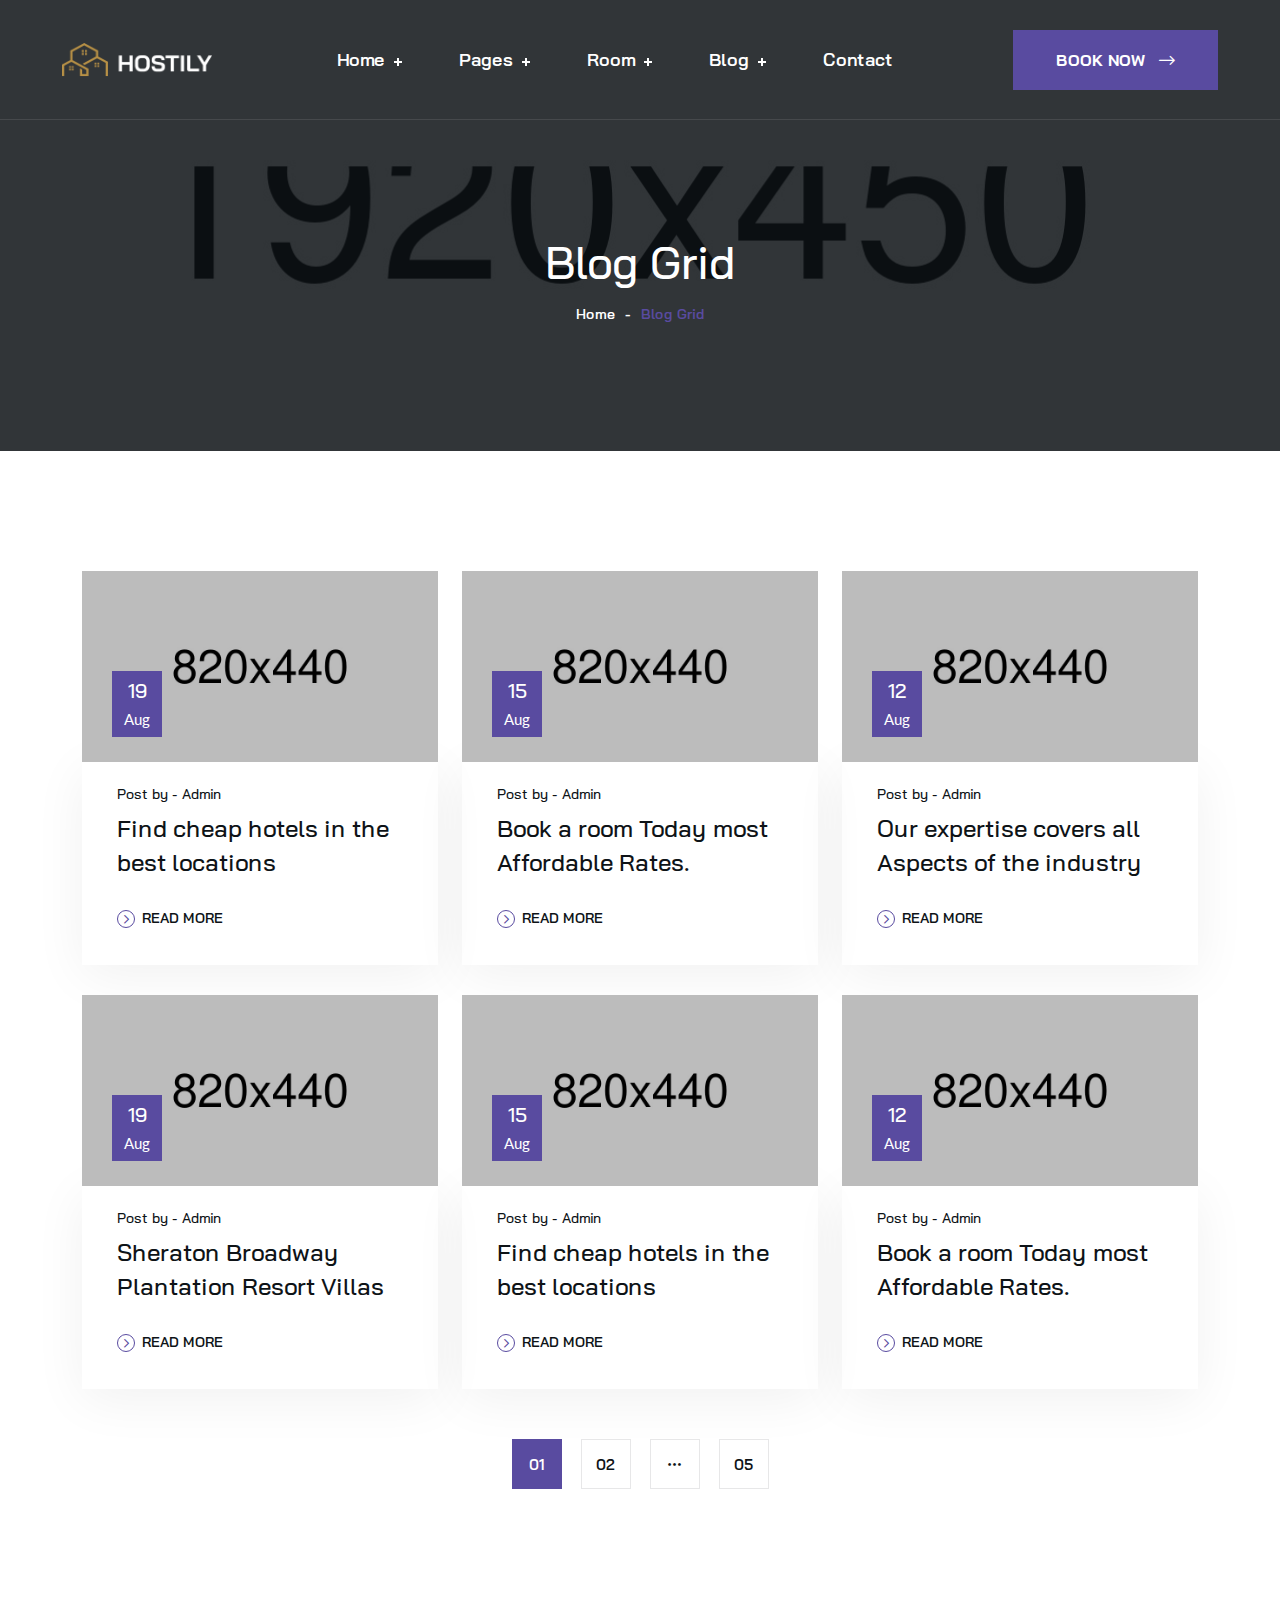
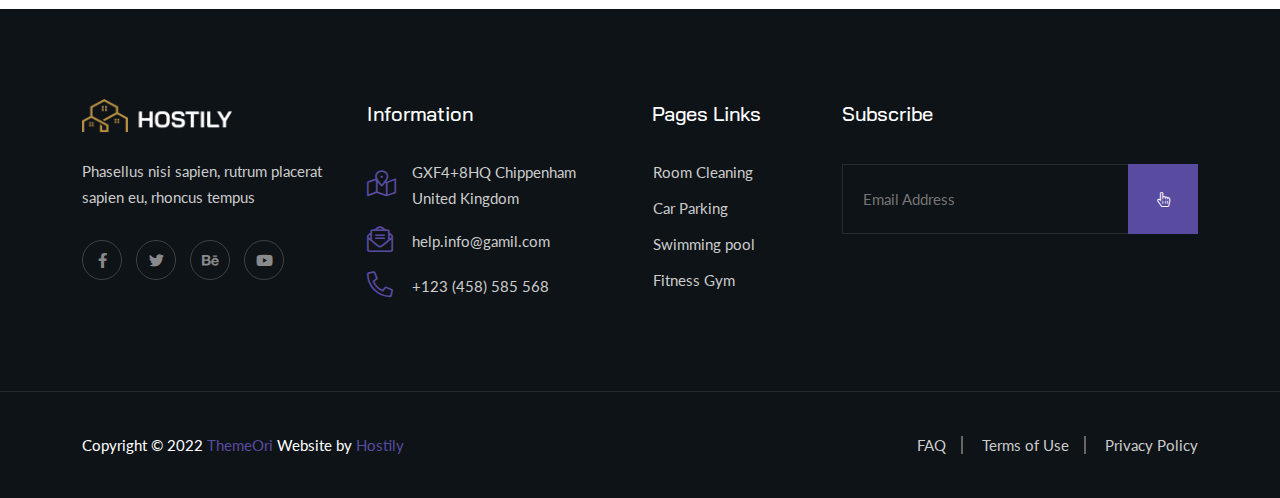
<file: blog-grid.html>
<!DOCTYPE html>
<html lang="en">

<head>
	<!-- Start Meta -->
	<meta charset="UTF-8">
	<meta http-equiv="X-UA-Compatible" content="IE=edge"/>
	<meta name="description" content="Hostily - Luxury Hotel Booking HTML5 Template"/>
	<meta name="keywords" content="Creative, Digital, multipage, landing, freelancer template"/>
	<meta name="author" content="ThemeOri">
	<meta name="viewport" content="width=device-width, initial-scale=1">
	<!-- Title of Site -->
	<title>Hostily - Luxury Hotel Booking HTML5 Template</title>
	<!-- Favicons -->
	<link rel="icon" type="image/png" href="assets/img/favicon.png">
	<!-- Bootstrap CSS -->
	<link rel="stylesheet" href="assets/css/bootstrap.min.css">
	<!-- Font Awesome CSS -->
	<link rel="stylesheet" href="assets/css/all.css">
	<!-- Animate CSS -->
	<link rel="stylesheet" href="assets/css/animate.css">
	<!-- Nice Select CSS -->
	<link rel="stylesheet" href="assets/css/nice-select.css">
	<!-- Swiper Bundle CSS -->
	<link rel="stylesheet" href="assets/css/swiper-bundle.min.css">
	<!-- Magnific Popup CSS -->
	<link rel="stylesheet" href="assets/css/magnific-popup.css">
	<!-- Mean Menu CSS -->
	<link rel="stylesheet" href="assets/css/meanmenu.min.css">
	<!-- Custom CSS -->
	<link rel="stylesheet" href="assets/sass/style.css"> 
</head>

<body>
	<!-- Preloader start -->
	<div class="theme-loader">
		<div class="spinner">
			<div class="double-bounce1"></div>
			<div class="double-bounce2"></div>
		</div>
	</div>
	<!-- Preloader end -->
	<!-- Header Area Start -->
	<div class="header__sticky one">
		<div class="header__area page">
			<div class="container custom__container">
				<div class="header__area-menubar">
					<div class="header__area-menubar-left">
						<div class="header__area-menubar-left-logo">
							<a href="index.html"><img src="assets/img/logo.png" alt=""></a>
							<div class="responsive-menu"></div>
						</div>
					</div>
					<div class="header__area-menubar-right">
						<div class="header__area-menubar-right-menu menu-responsive">						
							<ul id="mobilemenu">
								<li class="menu-item-has-children"><a href="#">Home</a>
									<ul class="sub-menu">
										<li><a href="index.html">Home 01</a></li>
										<li><a href="index-2.html">Home 02</a></li>
										<li><a href="index-3.html">Home 03</a></li>									
									</ul>
								</li>
								<li class="menu-item-has-children"><a href="#">Pages</a>
									<ul class="sub-menu">
										<li><a href="about.html">About</a></li>
										<li><a href="services-team.html">Team</a></li>
										<li><a href="services-details.html">Services Details</a></li>
										<li><a href="coming-soon.html">Coming Soon</a></li>
									</ul>
								</li>
								<li class="menu-item-has-children"><a href="#">Room</a>
									<ul class="sub-menu">
										<li><a href="room-style.html">Room Style</a></li>
										<li><a href="room-modern.html">Room Modern</a></li>
										<li><a href="room-list.html">Room List</a></li>
										<li><a href="room-details.html">Room Details</a></li>
									</ul>
								</li>
								<li class="menu-item-has-children"><a href="#">Blog</a>
									<ul class="sub-menu">
										<li><a href="blog-grid.html">Blog Grid</a></li>
										<li><a href="blog-standard.html">Blog Standard</a></li>
										<li><a href="blog-details.html">Blog Details</a></li>
									</ul>
								</li>
								<li><a href="contact.html">Contact</a></li>
							</ul>
						</div>
					</div>
					<div class="header__area-menubar-right-box">
						<div class="header__area-menubar-right-box-btn">
							<a class="theme-btn" href="contact.html">Book Now<i class="fal fa-long-arrow-right"></i></a>
						</div>
					</div>
				</div>
			</div>
		</div>
	</div>
	<!-- Header Area End -->	
	<!-- Page Banner Start -->
    <div class="page__banner" data-background="assets/img/banner/page-banner-10.jpg">
        <div class="container">
            <div class="row">
                <div class="col-xl-12">
                    <div class="page__banner-title">
                        <h1>Blog Grid</h1>
                        <div class="page__banner-title-menu">
                            <ul>
                                <li><a href="index.html">Home</a></li>
                                <li><span>-</span>Blog Grid</li>
                            </ul>
                        </div>
                    </div>
                </div>
            </div>
        </div>
    </div>
	<!-- Page Banner End -->
	<!-- Blog Grid Start -->
    <div class="blog__grid section-padding">
        <div class="container">
            <div class="row">
				<div class="col-xl-4 col-lg-6 col-md-6 mb-30">
					<div class="blog__two-item">
						<div class="blog__two-item-image">
							<img src="assets/img/blog/blog-4.jpg" alt="">
                            <div class="blog__two-item-image-date">
                                <h5>19</h5>
                                <span>Aug</span>
                            </div>
						</div>
						<div class="blog__two-item-content">
                            <h6>Post by - Admin</h6>
                            <h4><a href="blog-details.html">Find cheap hotels in the best locations</a></h4>
							<a class="simple-btn" href="blog-details.html"><i class="far fa-chevron-right"></i>Read More</a>
						</div>
					</div>
				</div>
				<div class="col-xl-4 col-lg-6 col-md-6 lg-mb-30">
					<div class="blog__two-item">
						<div class="blog__two-item-image">
							<img src="assets/img/blog/blog-5.jpg" alt="">
                            <div class="blog__two-item-image-date">
                                <h5>15</h5>
                                <span>Aug</span>
                            </div>
						</div>
						<div class="blog__two-item-content">
                            <h6>Post by - Admin</h6>
                            <h4><a href="blog-details.html">Book a room Today most Affordable Rates.</a></h4>
							<a class="simple-btn" href="blog-details.html"><i class="far fa-chevron-right"></i>Read More</a>
						</div>
					</div>
				</div>
				<div class="col-xl-4 col-lg-6 col-md-6 md-mb-30">
					<div class="blog__two-item">
						<div class="blog__two-item-image">
							<img src="assets/img/blog/blog-6.jpg" alt="">
                            <div class="blog__two-item-image-date">
                                <h5>12</h5>
                                <span>Aug</span>
                            </div>
						</div>
						<div class="blog__two-item-content">
                            <h6>Post by - Admin</h6>
                            <h4><a href="blog-details.html">Our expertise covers all Aspects of the industry</a></h4>
							<a class="simple-btn" href="blog-details.html"><i class="far fa-chevron-right"></i>Read More</a>
						</div>
					</div>
				</div>
				<div class="col-xl-4 col-lg-6 col-md-6 xl-mb-30">
					<div class="blog__two-item">
						<div class="blog__two-item-image">
							<img src="assets/img/blog/blog-13.jpg" alt="">
                            <div class="blog__two-item-image-date">
                                <h5>19</h5>
                                <span>Aug</span>
                            </div>
						</div>
						<div class="blog__two-item-content">
                            <h6>Post by - Admin</h6>
                            <h4><a href="blog-details.html">Sheraton Broadway Plantation Resort Villas</a></h4>
							<a class="simple-btn" href="blog-details.html"><i class="far fa-chevron-right"></i>Read More</a>
						</div>
					</div>
				</div>
				<div class="col-xl-4 col-lg-6 col-md-6 lg-mb-30">
					<div class="blog__two-item">
						<div class="blog__two-item-image">
							<img src="assets/img/blog/blog-14.jpg" alt="">
                            <div class="blog__two-item-image-date">
                                <h5>15</h5>
                                <span>Aug</span>
                            </div>
						</div>
						<div class="blog__two-item-content">
                            <h6>Post by - Admin</h6>
                            <h4><a href="blog-details.html">Find cheap hotels in the best locations</a></h4>
							<a class="simple-btn" href="blog-details.html"><i class="far fa-chevron-right"></i>Read More</a>
						</div>
					</div>
				</div>
				<div class="col-xl-4 col-lg-6 col-md-6">
					<div class="blog__two-item">
						<div class="blog__two-item-image">
							<img src="assets/img/blog/blog-15.jpg" alt="">
                            <div class="blog__two-item-image-date">
                                <h5>12</h5>
                                <span>Aug</span>
                            </div>
						</div>
						<div class="blog__two-item-content">
                            <h6>Post by - Admin</h6>
                            <h4><a href="blog-details.html">Book a room Today most Affordable Rates.</a></h4>
							<a class="simple-btn" href="blog-details.html"><i class="far fa-chevron-right"></i>Read More</a>
						</div>
					</div>
				</div>
			</div>
            <div class="row">
                <div class="col-xl-12">                    
                    <div class="theme__pagination t-center mt-50">
						<ul>
							<li><a class="active" href="#">01</a>
							</li>
							<li><a href="#">02</a>
							</li>
							<li><a href="#"><i class="far fa-ellipsis-h"></i></a>
							</li>
							<li><a href="#">05</a>
							</li>
						</ul>
					</div>
                </div>
            </div>
        </div>
    </div>
	<!-- Blog Grid End -->
	<!-- Footer Area Start -->	
	<div class="footer__area">
		<div class="container">
			<div class="row">
				<div class="col-xl-3 col-lg-3 col-md-6 col-sm-6 sm-mb-30">
					<div class="footer__area-widget">
						<div class="footer__area-widget-about">
							<div class="footer__area-widget-about-logo">
								<a href="index.html"><img src="assets/img/logo.png" alt=""></a>
							</div>
							<p>Phasellus nisi sapien, rutrum placerat sapien eu, rhoncus tempus</p>
							<div class="footer__area-widget-about-social">
								<ul>
									<li><a href="#"><i class="fab fa-facebook-f"></i></a>
									</li>
									<li><a href="#"><i class="fab fa-twitter"></i></a>
									</li>
									<li><a href="#"><i class="fab fa-behance"></i></a>
									</li>
									<li><a href="#"><i class="fab fa-youtube"></i></a>
									</li>
								</ul>
							</div>
						</div>
					</div>
				</div>
				<div class="col-xl-3 col-lg-3 col-md-6 col-sm-6 lg-mb-30">
					<div class="footer__area-widget">
						<h5>Information</h5>
						<div class="footer__area-widget-contact">
							<div class="footer__area-widget-contact-item">
								<div class="footer__area-widget-contact-item-icon">
									<i class="fal fa-map-marked-alt"></i>
								</div>
								<div class="footer__area-widget-contact-item-content">									
									<span><a href="#">GXF4+8HQ Chippenham United Kingdom</a></span>
								</div>
							</div>
							<div class="footer__area-widget-contact-item">
								<div class="footer__area-widget-contact-item-icon">
									<i class="fal fa-envelope-open-text"></i>
								</div>
								<div class="footer__area-widget-contact-item-content">									
									<span><a href="mailto:help.info@gamil.com">help.info@gamil.com</a></span>
								</div>
							</div>
							<div class="footer__area-widget-contact-item">
								<div class="footer__area-widget-contact-item-icon">
									<i class="fal fa-phone-alt"></i>
								</div>
								<div class="footer__area-widget-contact-item-content">									
									<span><a href="tel:+123(458)585568">+123 (458) 585 568</a></span>
								</div>
							</div>
						</div>
					</div>
				</div>
				<div class="col-xl-2 col-lg-2 col-md-5 col-sm-4 sm-mb-30">
					<div class="footer__area-widget">
						<h5>Pages Links</h5>
						<div class="footer__area-widget-menu">
							<ul>
								<li><a href="services-details.html"><i class="fal fa-angle-double-right"></i>Room Cleaning</a></li>
								<li><a href="services-details.html"><i class="fal fa-angle-double-right"></i>Car Parking</a></li>
								<li><a href="services-details.html"><i class="fal fa-angle-double-right"></i>Swimming pool</a></li>
								<li><a href="services-details.html"><i class="fal fa-angle-double-right"></i>Fitness Gym</a></li>
							</ul>
						</div>
					</div>
				</div>
				<div class="col-xl-4 col-lg-4 col-md-7 col-sm-8">
					<div class="footer__area-widget">
						<h5>Subscribe</h5>
						<div class="footer__area-widget-subscribe">
							<form action="#">
								<input type="text" name="email" placeholder="Email Address" required="">
								<button type="submit"><i class="fal fa-hand-pointer"></i></button>
							</form>
						</div>
					</div>
				</div>
			</div>
		</div>
		<div class="copyright__area">
			<div class="container">
				<div class="row align-items-center">
					<div class="col-xl-6 col-lg-6 col-md-7 md-mb-10">
						<div class="copyright__area-left md-t-center">
							<p>Copyright © 2022 <a href="https://themeforest.net/user/themeori/portfolio">ThemeOri</a> Website by <a href="index.html">Hostily</a></p>
						</div>
					</div>
					<div class="col-xl-6 col-lg-6 col-md-5">
						<div class="copyright__area-right t-right md-t-center">
							<ul>
								<li><a href="#">FAQ</a></li>
								<li><a href="#">Terms of Use</a></li>
								<li><a href="#">Privacy Policy</a></li>
							</ul>
						</div>
					</div>
				</div>
			</div>
		</div>
	</div>
	<!-- Footer Area End -->	
	<!-- Scroll Btn Start -->
	<div class="scroll-up">
		<svg class="scroll-circle svg-content" width="100%" height="100%" viewBox="-1 -1 102 102"><path d="M50,1 a49,49 0 0,1 0,98 a49,49 0 0,1 0,-98" /> </svg>
	</div>
	<!-- Scroll Btn End -->
	<!-- Main JS -->
	<script src="assets/js/jquery-3.6.0.min.js"></script>
	<!-- Bootstrap JS -->
	<script src="assets/js/bootstrap.min.js"></script>
	<!-- Counter Up JS -->
	<script src="assets/js/jquery.counterup.min.js"></script>
	<!-- Popper JS -->
	<script src="assets/js/popper.min.js"></script>
	<!-- Magnific Popup JS -->
	<script src="assets/js/jquery.magnific-popup.min.js"></script>
	<!-- Nice Select JS -->
	<script src="assets/js/jquery.nice-select.min.js"></script>
	<!-- Swiper Bundle JS -->
	<script src="assets/js/swiper-bundle.min.js"></script>
	<!-- Waypoints JS -->
	<script src="assets/js/jquery.waypoints.min.js"></script>
	<!-- Mean Menu JS -->
	<script src="assets/js/jquery.meanmenu.min.js"></script>
	<!-- Isotope JS -->
	<script src="assets/js/isotope.pkgd.min.js"></script>
	<!-- Custom JS -->
	<script src="assets/js/custom.js"></script>
</body>

</html>
</file>
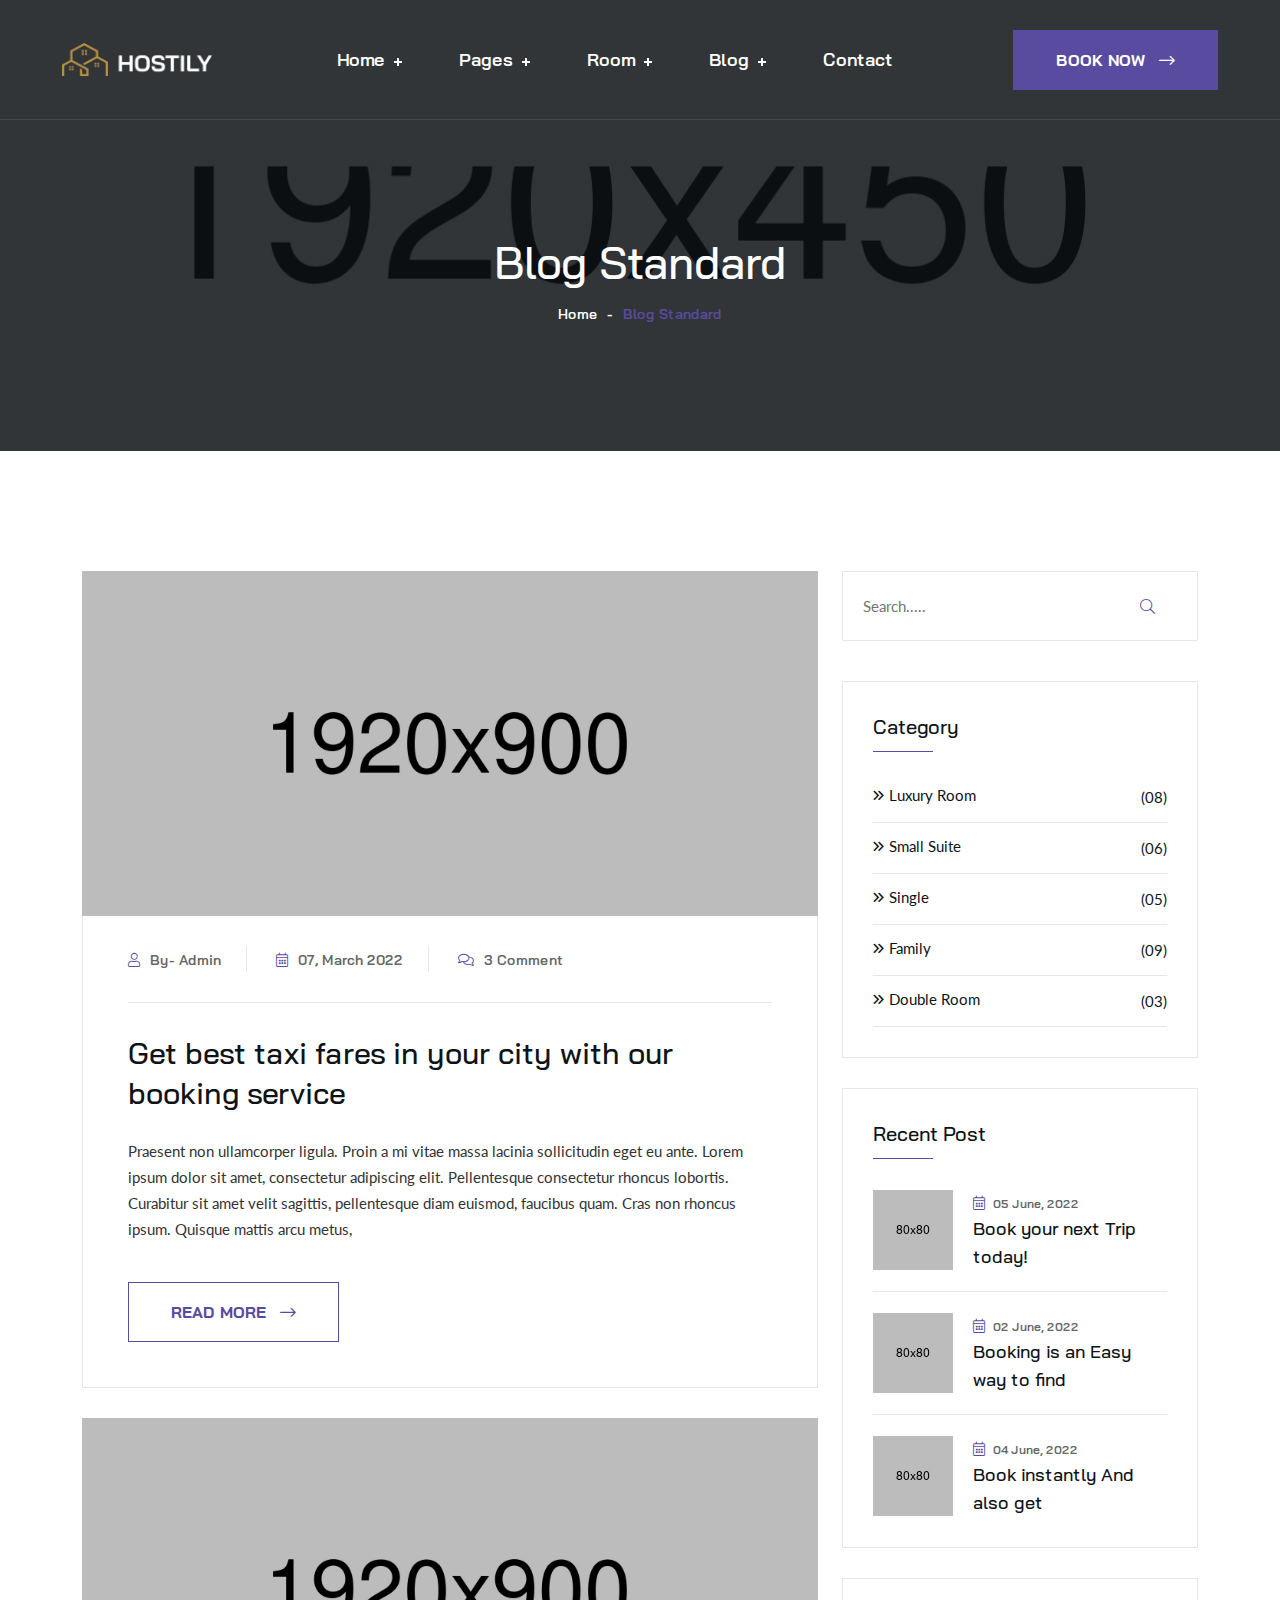
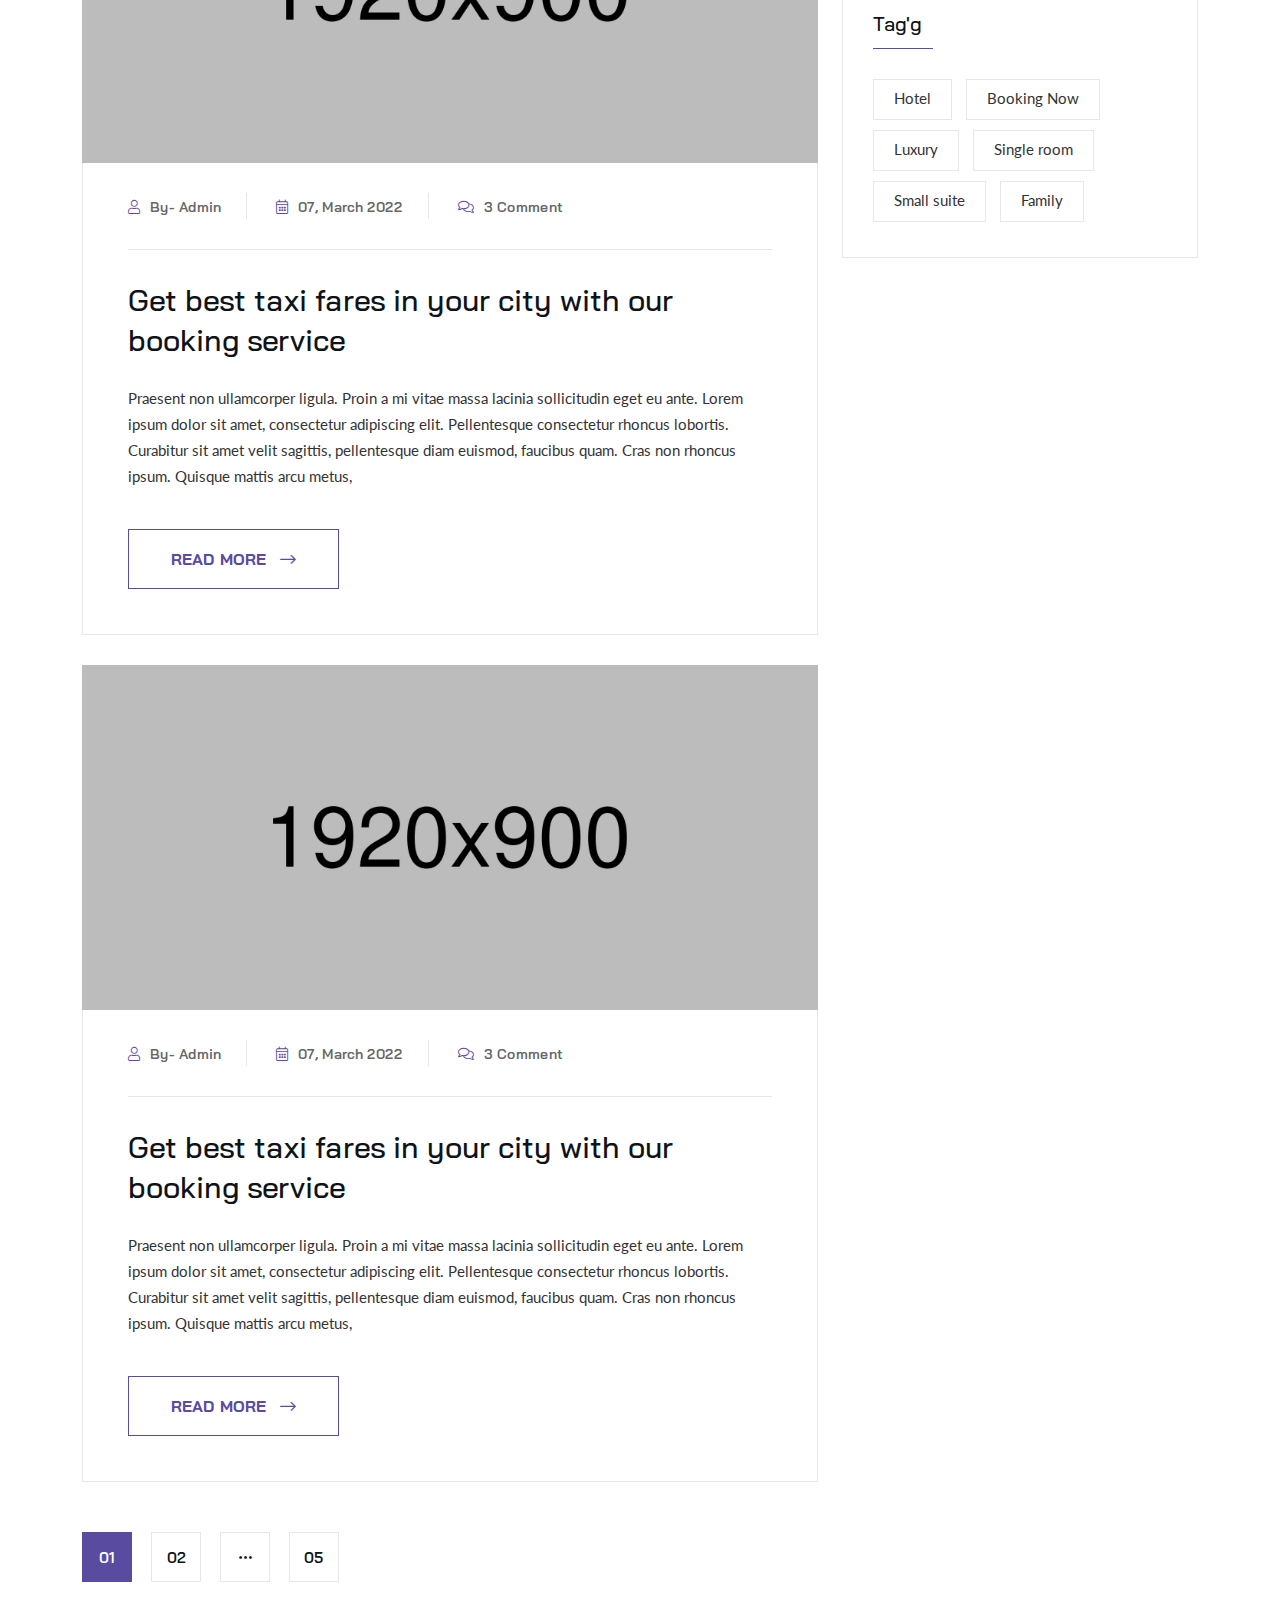
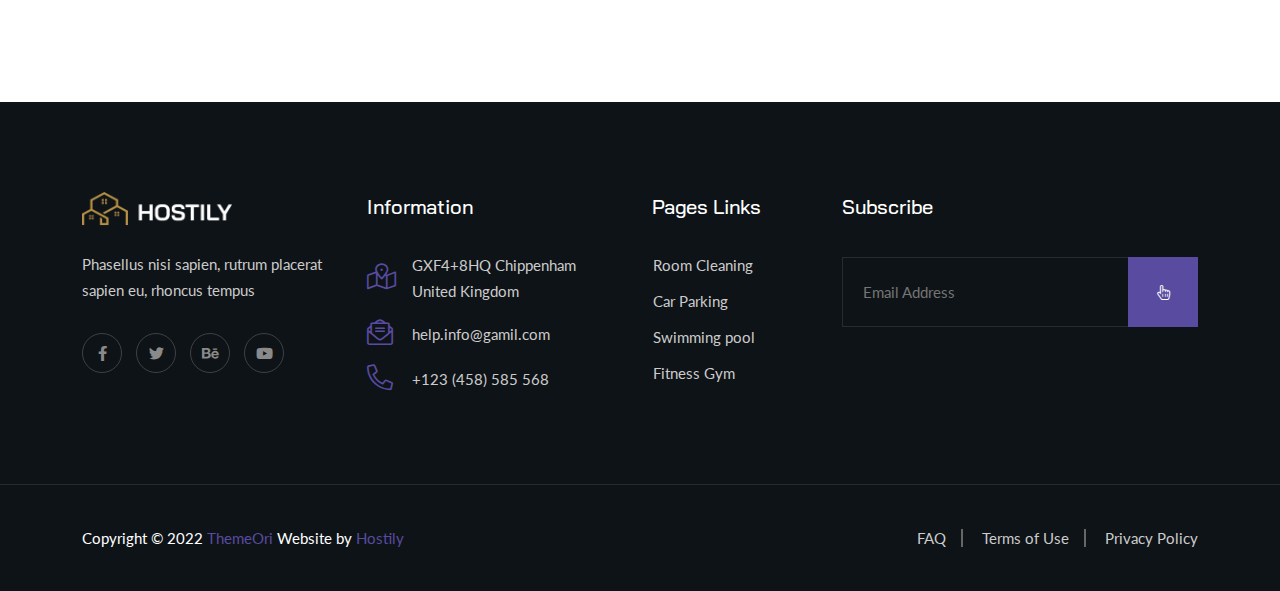
<file: blog-standard.html>
<!DOCTYPE html>
<html lang="en">

<head>
	<!-- Start Meta -->
	<meta charset="UTF-8">
	<meta http-equiv="X-UA-Compatible" content="IE=edge"/>
	<meta name="description" content="Hostily - Luxury Hotel Booking HTML5 Template"/>
	<meta name="keywords" content="Creative, Digital, multipage, landing, freelancer template"/>
	<meta name="author" content="ThemeOri">
	<meta name="viewport" content="width=device-width, initial-scale=1">
	<!-- Title of Site -->
	<title>Hostily - Luxury Hotel Booking HTML5 Template</title>
	<!-- Favicons -->
	<link rel="icon" type="image/png" href="assets/img/favicon.png">
	<!-- Bootstrap CSS -->
	<link rel="stylesheet" href="assets/css/bootstrap.min.css">
	<!-- Font Awesome CSS -->
	<link rel="stylesheet" href="assets/css/all.css">
	<!-- Animate CSS -->
	<link rel="stylesheet" href="assets/css/animate.css">
	<!-- Nice Select CSS -->
	<link rel="stylesheet" href="assets/css/nice-select.css">
	<!-- Swiper Bundle CSS -->
	<link rel="stylesheet" href="assets/css/swiper-bundle.min.css">
	<!-- Magnific Popup CSS -->
	<link rel="stylesheet" href="assets/css/magnific-popup.css">
	<!-- Mean Menu CSS -->
	<link rel="stylesheet" href="assets/css/meanmenu.min.css">
	<!-- Custom CSS -->
	<link rel="stylesheet" href="assets/sass/style.css"> 
</head>

<body>
	<!-- Preloader start -->
	<div class="theme-loader">
		<div class="spinner">
			<div class="double-bounce1"></div>
			<div class="double-bounce2"></div>
		</div>
	</div>
	<!-- Preloader end -->
	<!-- Header Area Start -->
	<div class="header__sticky one">
		<div class="header__area page">
			<div class="container custom__container">
				<div class="header__area-menubar">
					<div class="header__area-menubar-left">
						<div class="header__area-menubar-left-logo">
							<a href="index.html"><img src="assets/img/logo.png" alt=""></a>
							<div class="responsive-menu"></div>
						</div>
					</div>
					<div class="header__area-menubar-right">
						<div class="header__area-menubar-right-menu menu-responsive">						
							<ul id="mobilemenu">
								<li class="menu-item-has-children"><a href="#">Home</a>
									<ul class="sub-menu">
										<li><a href="index.html">Home 01</a></li>
										<li><a href="index-2.html">Home 02</a></li>
										<li><a href="index-3.html">Home 03</a></li>									
									</ul>
								</li>
								<li class="menu-item-has-children"><a href="#">Pages</a>
									<ul class="sub-menu">
										<li><a href="about.html">About</a></li>
										<li><a href="services-team.html">Team</a></li>
										<li><a href="services-details.html">Services Details</a></li>
										<li><a href="coming-soon.html">Coming Soon</a></li>
									</ul>
								</li>
								<li class="menu-item-has-children"><a href="#">Room</a>
									<ul class="sub-menu">
										<li><a href="room-style.html">Room Style</a></li>
										<li><a href="room-modern.html">Room Modern</a></li>
										<li><a href="room-list.html">Room List</a></li>
										<li><a href="room-details.html">Room Details</a></li>
									</ul>
								</li>
								<li class="menu-item-has-children"><a href="#">Blog</a>
									<ul class="sub-menu">
										<li><a href="blog-grid.html">Blog Grid</a></li>
										<li><a href="blog-standard.html">Blog Standard</a></li>
										<li><a href="blog-details.html">Blog Details</a></li>
									</ul>
								</li>
								<li><a href="contact.html">Contact</a></li>
							</ul>
						</div>
					</div>
					<div class="header__area-menubar-right-box">
						<div class="header__area-menubar-right-box-btn">
							<a class="theme-btn" href="contact.html">Book Now<i class="fal fa-long-arrow-right"></i></a>
						</div>
					</div>
				</div>
			</div>
		</div>
	</div>
	<!-- Header Area End -->	
	<!-- Page Banner Start -->
    <div class="page__banner" data-background="assets/img/banner/page-banner-7.jpg">
        <div class="container">
            <div class="row">
                <div class="col-xl-12">
                    <div class="page__banner-title">
                        <h1>Blog Standard</h1>
                        <div class="page__banner-title-menu">
                            <ul>
                                <li><a href="index.html">Home</a></li>
                                <li><span>-</span>Blog Standard</li>
                            </ul>
                        </div>
                    </div>
                </div>
            </div>
        </div>
    </div>
	<!-- Page Banner End -->
	<!-- Blog Standard Start -->
    <div class="blog__standard section-padding">
        <div class="container">
            <div class="row">
                <div class="col-xxl-9 col-xl-8 col-lg-8 lg-mb-30">
                    <div class="blog__standard-left">
                        <div class="blog__standard-left-item">
                            <div class="blog__standard-left-item-image">
                                <a href="blog-details.html"><img src="assets/img/blog/blog-7.jpg" alt=""></a>
                            </div>
                            <div class="blog__standard-left-item-content">
                                <div class="blog__standard-left-item-content-meta">
                                    <ul>
                                        <li><a href="#"><i class="fal fa-user"></i>By- Admin</a></li>
                                        <li><a href="#"><i class="fal fa-calendar-alt"></i>07, March 2022</a></li>
                                        <li><a href="#"><i class="fal fa-comments"></i>3 Comment</a></li>
                                    </ul>
                                </div>
                                <h3><a href="blog-details.html">Get best taxi fares in your city with our booking service</a></h3>
                                <p class="mb-40">Praesent non ullamcorper ligula. Proin a mi vitae massa lacinia sollicitudin eget eu ante. Lorem ipsum dolor sit amet, consectetur adipiscing elit. Pellentesque consectetur rhoncus lobortis. Curabitur sit amet velit sagittis, pellentesque diam euismod, faucibus quam. Cras non rhoncus ipsum. Quisque mattis arcu metus,</p>
                                <a class="theme-border-btn" href="blog-details.html">Read More<i class="fal fa-long-arrow-right"></i></a>
                            </div>
                        </div>
                        <div class="blog__standard-left-item">
                            <div class="blog__standard-left-item-image">
                                <a href="blog-details.html"><img src="assets/img/blog/blog-8.jpg" alt=""></a>
                            </div>
                            <div class="blog__standard-left-item-content">
                                <div class="blog__standard-left-item-content-meta">
                                    <ul>
                                        <li><a href="#"><i class="fal fa-user"></i>By- Admin</a></li>
                                        <li><a href="#"><i class="fal fa-calendar-alt"></i>07, March 2022</a></li>
                                        <li><a href="#"><i class="fal fa-comments"></i>3 Comment</a></li>
                                    </ul>
                                </div>
                                <h3><a href="blog-details.html">Get best taxi fares in your city with our booking service</a></h3>
                                <p class="mb-40">Praesent non ullamcorper ligula. Proin a mi vitae massa lacinia sollicitudin eget eu ante. Lorem ipsum dolor sit amet, consectetur adipiscing elit. Pellentesque consectetur rhoncus lobortis. Curabitur sit amet velit sagittis, pellentesque diam euismod, faucibus quam. Cras non rhoncus ipsum. Quisque mattis arcu metus,</p>
                                <a class="theme-border-btn" href="blog-details.html">Read More<i class="fal fa-long-arrow-right"></i></a>
                            </div>
                        </div>
                        <div class="blog__standard-left-item">
                            <div class="blog__standard-left-item-image">
                                <a href="blog-details.html"><img src="assets/img/blog/blog-9.jpg" alt=""></a>
                            </div>
                            <div class="blog__standard-left-item-content">
                                <div class="blog__standard-left-item-content-meta">
                                    <ul>
                                        <li><a href="#"><i class="fal fa-user"></i>By- Admin</a></li>
                                        <li><a href="#"><i class="fal fa-calendar-alt"></i>07, March 2022</a></li>
                                        <li><a href="#"><i class="fal fa-comments"></i>3 Comment</a></li>
                                    </ul>
                                </div>
                                <h3><a href="blog-details.html">Get best taxi fares in your city with our booking service</a></h3>
                                <p class="mb-40">Praesent non ullamcorper ligula. Proin a mi vitae massa lacinia sollicitudin eget eu ante. Lorem ipsum dolor sit amet, consectetur adipiscing elit. Pellentesque consectetur rhoncus lobortis. Curabitur sit amet velit sagittis, pellentesque diam euismod, faucibus quam. Cras non rhoncus ipsum. Quisque mattis arcu metus,</p>
                                <a class="theme-border-btn" href="blog-details.html">Read More<i class="fal fa-long-arrow-right"></i></a>
                            </div>
                        </div>
                    </div>
                    <div class="theme__pagination mt-50">
						<ul>
							<li><a class="active" href="#">01</a>
							</li>
							<li><a href="#">02</a>
							</li>
							<li><a href="#"><i class="far fa-ellipsis-h"></i></a>
							</li>
							<li><a href="#">05</a>
							</li>
						</ul>
					</div>
                </div>
                <div class="col-xxl-3 col-xl-4 col-lg-4">
                    <div class="all__sidebar-item-search mb-40">
						<form action="#">
							<input type="text" placeholder="Search.....">
							<button type="submit"><i class="fal fa-search"></i></button>
						</form>
					</div>
                    <div class="all__sidebar">
                        <div class="all__sidebar-item">
                            <h5>Category</h5>
                            <div class="all__sidebar-item-category">
                                <ul>                                    
                                    <li><a href="#"><i class="far fa-angle-double-right"></i>Luxury Room<span>(08)</span></a></li>
                                    <li><a href="#"><i class="far fa-angle-double-right"></i>Small Suite<span>(06)</span></a></li>
                                    <li><a href="#"><i class="far fa-angle-double-right"></i>Single<span>(05)</span></a></li>
                                    <li><a href="#"><i class="far fa-angle-double-right"></i>Family<span>(09)</span></a></li>
                                    <li><a href="#"><i class="far fa-angle-double-right"></i>Double Room<span>(03)</span></a></li>
                                </ul>
                            </div>
                        </div>
                        <div class="all__sidebar-item">
                            <h5>Recent Post</h5>
                            <div class="all__sidebar-item-post">
                                <div class="all__sidebar-item-post-item">
                                    <div class="all__sidebar-item-post-item-image">
                                        <a href="blog-details.html"><img src="assets/img/blog/post-1.jpg" alt=""></a>
                                    </div>
                                    <div class="all__sidebar-item-post-item-content">
                                        <span><i class="fal fa-calendar-alt"></i>05 June, 2022</span>
                                        <h6><a href="blog-details.html">Book your next Trip today!</a></h6>
                                    </div>
                                </div>
                                <div class="all__sidebar-item-post-item">
                                    <div class="all__sidebar-item-post-item-image">
                                        <a href="blog-details.html"><img src="assets/img/blog/post-2.jpg" alt=""></a>
                                    </div>
                                    <div class="all__sidebar-item-post-item-content">
                                        <span><i class="fal fa-calendar-alt"></i>02 June, 2022</span>
                                        <h6><a href="blog-details.html">Booking is an Easy way to find</a></h6>
                                    </div>
                                </div>
                                <div class="all__sidebar-item-post-item">
                                    <div class="all__sidebar-item-post-item-image">
                                        <a href="blog-details.html"><img src="assets/img/blog/post-3.jpg" alt=""></a>
                                    </div>
                                    <div class="all__sidebar-item-post-item-content">
                                        <span><i class="fal fa-calendar-alt"></i>04 June, 2022</span>
                                        <h6><a href="blog-details.html">Book instantly And also get</a></h6>
                                    </div>
                                </div>
                            </div>
                        </div>
                        <div class="all__sidebar-item">
                            <h5>Tag'g</h5>
                            <div class="all__sidebar-item-tag">
                                <ul>
                                    <li><a href="#">Hotel</a></li>
                                    <li><a href="#">Booking Now</a></li>
                                    <li><a href="#">Luxury</a></li>
                                    <li><a href="#">Single room</a></li>
                                    <li><a href="#">Small suite</a></li>
                                    <li><a href="#">Family</a></li>
                                </ul>
                            </div>
                        </div>
                    </div>
                </div>
            </div>
        </div>
    </div>
	<!-- Blog Standard End -->
	<!-- Footer Area Start -->	
	<div class="footer__area">
		<div class="container">
			<div class="row">
				<div class="col-xl-3 col-lg-3 col-md-6 col-sm-6 sm-mb-30">
					<div class="footer__area-widget">
						<div class="footer__area-widget-about">
							<div class="footer__area-widget-about-logo">
								<a href="index.html"><img src="assets/img/logo.png" alt=""></a>
							</div>
							<p>Phasellus nisi sapien, rutrum placerat sapien eu, rhoncus tempus</p>
							<div class="footer__area-widget-about-social">
								<ul>
									<li><a href="#"><i class="fab fa-facebook-f"></i></a>
									</li>
									<li><a href="#"><i class="fab fa-twitter"></i></a>
									</li>
									<li><a href="#"><i class="fab fa-behance"></i></a>
									</li>
									<li><a href="#"><i class="fab fa-youtube"></i></a>
									</li>
								</ul>
							</div>
						</div>
					</div>
				</div>
				<div class="col-xl-3 col-lg-3 col-md-6 col-sm-6 lg-mb-30">
					<div class="footer__area-widget">
						<h5>Information</h5>
						<div class="footer__area-widget-contact">
							<div class="footer__area-widget-contact-item">
								<div class="footer__area-widget-contact-item-icon">
									<i class="fal fa-map-marked-alt"></i>
								</div>
								<div class="footer__area-widget-contact-item-content">									
									<span><a href="#">GXF4+8HQ Chippenham United Kingdom</a></span>
								</div>
							</div>
							<div class="footer__area-widget-contact-item">
								<div class="footer__area-widget-contact-item-icon">
									<i class="fal fa-envelope-open-text"></i>
								</div>
								<div class="footer__area-widget-contact-item-content">									
									<span><a href="mailto:help.info@gamil.com">help.info@gamil.com</a></span>
								</div>
							</div>
							<div class="footer__area-widget-contact-item">
								<div class="footer__area-widget-contact-item-icon">
									<i class="fal fa-phone-alt"></i>
								</div>
								<div class="footer__area-widget-contact-item-content">									
									<span><a href="tel:+123(458)585568">+123 (458) 585 568</a></span>
								</div>
							</div>
						</div>
					</div>
				</div>
				<div class="col-xl-2 col-lg-2 col-md-5 col-sm-4 sm-mb-30">
					<div class="footer__area-widget">
						<h5>Pages Links</h5>
						<div class="footer__area-widget-menu">
							<ul>
								<li><a href="services-details.html"><i class="fal fa-angle-double-right"></i>Room Cleaning</a></li>
								<li><a href="services-details.html"><i class="fal fa-angle-double-right"></i>Car Parking</a></li>
								<li><a href="services-details.html"><i class="fal fa-angle-double-right"></i>Swimming pool</a></li>
								<li><a href="services-details.html"><i class="fal fa-angle-double-right"></i>Fitness Gym</a></li>
							</ul>
						</div>
					</div>
				</div>
				<div class="col-xl-4 col-lg-4 col-md-7 col-sm-8">
					<div class="footer__area-widget">
						<h5>Subscribe</h5>
						<div class="footer__area-widget-subscribe">
							<form action="#">
								<input type="text" name="email" placeholder="Email Address" required="">
								<button type="submit"><i class="fal fa-hand-pointer"></i></button>
							</form>
						</div>
					</div>
				</div>
			</div>
		</div>
		<div class="copyright__area">
			<div class="container">
				<div class="row align-items-center">
					<div class="col-xl-6 col-lg-6 col-md-7 md-mb-10">
						<div class="copyright__area-left md-t-center">
							<p>Copyright © 2022 <a href="https://themeforest.net/user/themeori/portfolio">ThemeOri</a> Website by <a href="index.html">Hostily</a></p>
						</div>
					</div>
					<div class="col-xl-6 col-lg-6 col-md-5">
						<div class="copyright__area-right t-right md-t-center">
							<ul>
								<li><a href="#">FAQ</a></li>
								<li><a href="#">Terms of Use</a></li>
								<li><a href="#">Privacy Policy</a></li>
							</ul>
						</div>
					</div>
				</div>
			</div>
		</div>
	</div>
	<!-- Footer Area End -->	
	<!-- Scroll Btn Start -->
	<div class="scroll-up">
		<svg class="scroll-circle svg-content" width="100%" height="100%" viewBox="-1 -1 102 102"><path d="M50,1 a49,49 0 0,1 0,98 a49,49 0 0,1 0,-98" /> </svg>
	</div>
	<!-- Scroll Btn End -->
	<!-- Main JS -->
	<script src="assets/js/jquery-3.6.0.min.js"></script>
	<!-- Bootstrap JS -->
	<script src="assets/js/bootstrap.min.js"></script>
	<!-- Counter Up JS -->
	<script src="assets/js/jquery.counterup.min.js"></script>
	<!-- Popper JS -->
	<script src="assets/js/popper.min.js"></script>
	<!-- Magnific Popup JS -->
	<script src="assets/js/jquery.magnific-popup.min.js"></script>
	<!-- Nice Select JS -->
	<script src="assets/js/jquery.nice-select.min.js"></script>
	<!-- Swiper Bundle JS -->
	<script src="assets/js/swiper-bundle.min.js"></script>
	<!-- Waypoints JS -->
	<script src="assets/js/jquery.waypoints.min.js"></script>
	<!-- Mean Menu JS -->
	<script src="assets/js/jquery.meanmenu.min.js"></script>
	<!-- Isotope JS -->
	<script src="assets/js/isotope.pkgd.min.js"></script>
	<!-- Custom JS -->
	<script src="assets/js/custom.js"></script>
</body>

</html>
</file>
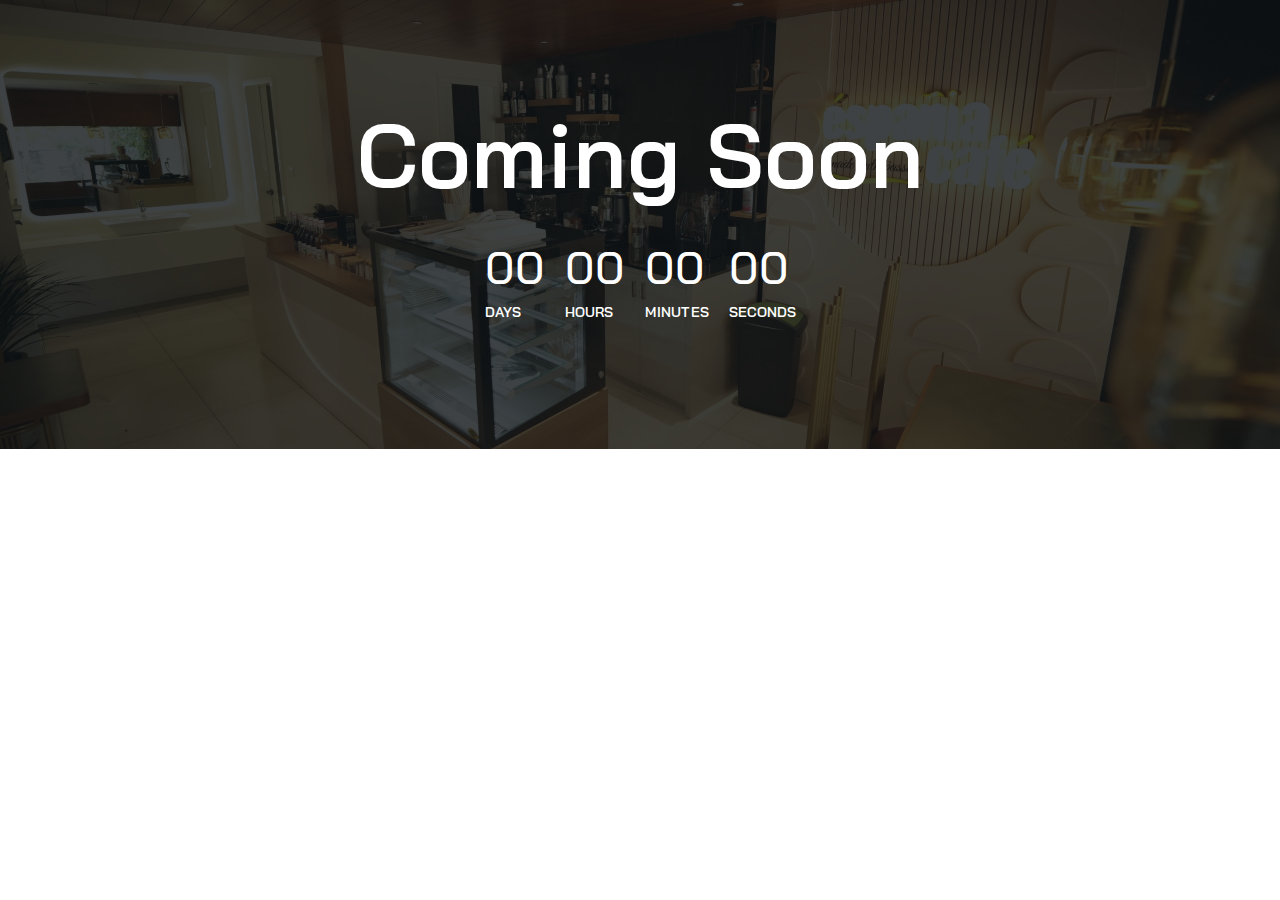
<file: coming-soon.html>
<!DOCTYPE html>
<html lang="en">

<head>
	<!-- Start Meta -->
	<meta charset="UTF-8">
	<meta http-equiv="X-UA-Compatible" content="IE=edge" />
	<meta name="description" content="Hostily - Luxury Hotel Booking HTML5 Template" />
	<meta name="keywords" content="Creative, Digital, multipage, landing, freelancer template" />
	<meta name="author" content="ThemeOri">
	<meta name="viewport" content="width=device-width, initial-scale=1">
	<meta name="description"
		content="Welcome to Blue Bell Hotel – a haven of luxury and comfort in Kozhikode. Explore our elegant accommodations, exceptional services, and discover the charm of our vibrant city. Book your stay today!">

	<meta name="keywords" content="Hotel in Kozhikode,Calicut,Hotel in Calicut,Calicut Hotels, Kozhikode Hotels,
					Calicut Airport, Calicut Railway, Blue Bell Hotel Kozhikode, BlueBellHotel Calicut, Best Hotel,
					Hygiene,Calicut Beach, Kozhikode Beach,Air India Express, Calicut food, Kozhikoden ,
					Blue Bell Hotel, Luxury Accommodation, Kozhikode, Hospitality, Comfort, Travel">
	<meta property="og:url" content="http://bluebellhotel.co.in/">
	<meta property="og:title" content="Best Hotels in Calicut | Blue Bell Hotel | Hotels in Kozhikode">
	<meta property="og:site_name" content="Blue Bell Hotel">
	<link rel="icon" href="" />


	<link rel="canonical" href="http://bluebellhotel.co.in/" />
	<!-- Title of Site -->
	<title>BlueBell Calicut</title>
	<!-- Favicons -->
	<link rel="icon" type="image/png" href="assets/Images/Logo.png">
	<!-- Bootstrap CSS -->
	<link rel="stylesheet" href="assets/css/bootstrap.min.css">
	<!-- Font Awesome CSS -->
	<link rel="stylesheet" href="assets/css/all.css">
	<!-- Animate CSS -->
	<link rel="stylesheet" href="assets/css/animate.css">
	<!-- Nice Select CSS -->
	<link rel="stylesheet" href="assets/css/nice-select.css">
	<!-- Swiper Bundle CSS -->
	<link rel="stylesheet" href="assets/css/swiper-bundle.min.css">
	<!-- Magnific Popup CSS -->
	<link rel="stylesheet" href="assets/css/magnific-popup.css">
	<!-- Mean Menu CSS -->
	<link rel="stylesheet" href="assets/css/meanmenu.min.css">
	<!-- Custom CSS -->
	<link rel="stylesheet" href="assets/sass/style.css">
</head>


<body>
	<!-- Preloader start -->
	<div class="theme-loader">
		<div class="spinner">
			<div class="double-bounce1"></div>
			<div class="double-bounce2"></div>
		</div>
	</div>
	<!-- Preloader end -->
    <!-- Coming Soon Start End -->
    <div class="coming__soon" data-background="assets/BlueBellImage/espaniacafe2-min.jpeg">
        <div class="container">
            <div class="row">
                <div class="col-xl-12">
                    <div class="coming__soon-title">
                        <h1>Coming Soon</h1>
                        <div class="countdown">
                            <div class="countdown-item">
                                <h3 class="days">00</h3>
                                <span>Days</span>
                            </div>
                             <div class="countdown-item">
                                <h3 class="hours">00</h3>
                                <span>Hours</span>
                            </div>
                             <div class="countdown-item">
                                <h3 class="minutes">00</h3>
                                <span>Minutes</span>
                            </div>
                             <div class="countdown-item">
                                <h3 class="seconds">00</h3>
                                <span>Seconds</span>
                            </div>
                        </div>
                        <!-- <div class="subscribe">
                            <h6>Subscribe to Our newsletter stay with us</h6>
                            <form action="#">
                                <input type="email" name="email" placeholder="Email Address" required="">
                                <button type="submit">Subscribe</button>
                            </form>
                        </div> -->
                    </div>
                </div>
            </div>
        </div>
    </div>
	<!-- Coming Soon Area End --> 	
	<!-- Scroll Btn Start -->
	<div class="scroll-up">
		<svg class="scroll-circle svg-content" width="100%" height="100%" viewBox="-1 -1 102 102"><path d="M50,1 a49,49 0 0,1 0,98 a49,49 0 0,1 0,-98" /> </svg>
	</div>
	<!-- Scroll Btn End -->
	<!-- Main JS -->
	<script src="assets/js/jquery-3.6.0.min.js"></script>
	<!-- Bootstrap JS -->
	<script src="assets/js/bootstrap.min.js"></script>
	<!-- Counter Up JS -->
	<script src="assets/js/jquery.counterup.min.js"></script>
	<!-- Popper JS -->
	<script src="assets/js/popper.min.js"></script>
	<!-- Magnific Popup JS -->
	<script src="assets/js/jquery.magnific-popup.min.js"></script>
	<!-- Nice Select JS -->
	<script src="assets/js/jquery.nice-select.min.js"></script>
	<!-- Swiper Bundle JS -->
	<script src="assets/js/swiper-bundle.min.js"></script>
	<!-- Waypoints JS -->
	<script src="assets/js/jquery.waypoints.min.js"></script>
	<!-- Mean Menu JS -->
	<script src="assets/js/jquery.meanmenu.min.js"></script>
	<!-- Isotope JS -->
	<script src="assets/js/isotope.pkgd.min.js"></script>
	<!-- Countdown JS -->
	<script src="assets/js/countdown.js"></script>
	<!-- Custom JS -->
	<script src="assets/js/custom.js"></script>
</body>

</html>
</file>
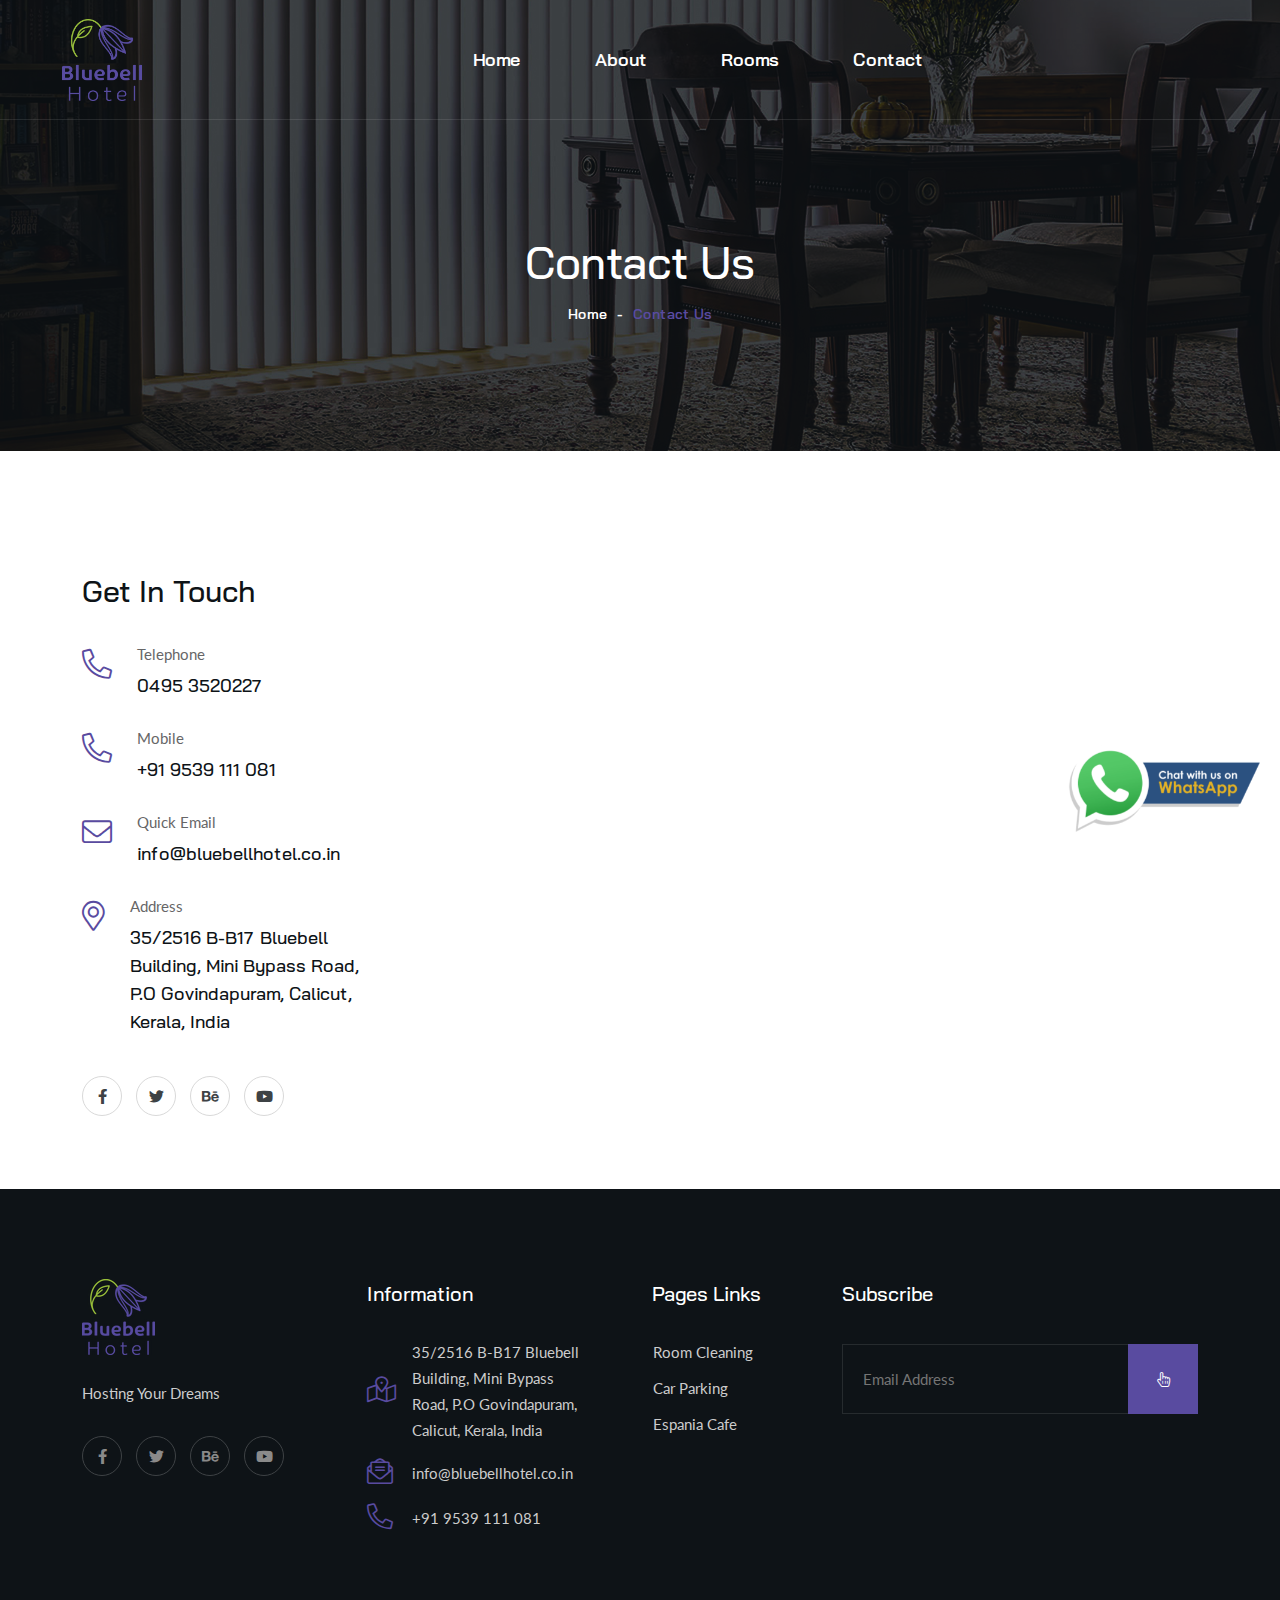
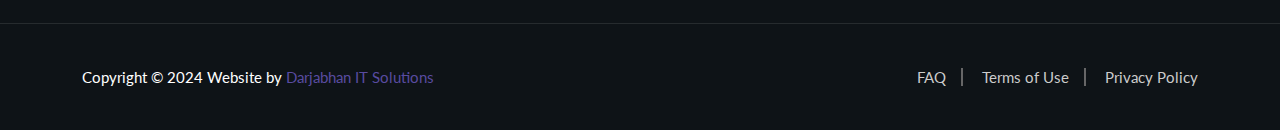
<file: contact.html>
<!DOCTYPE html>
<html lang="en">

<head>
	<!-- Start Meta -->
	<meta charset="UTF-8">
	<meta http-equiv="X-UA-Compatible" content="IE=edge" />
	<meta name="description" content="Hostily - Luxury Hotel Booking HTML5 Template" />
	<meta name="keywords" content="Creative, Digital, multipage, landing, freelancer template" />
	<meta name="author" content="ThemeOri">
	<meta name="viewport" content="width=device-width, initial-scale=1">
	<meta name="description"
		content="Welcome to Blue Bell Hotel – a haven of luxury and comfort in Kozhikode. Explore our elegant accommodations, exceptional services, and discover the charm of our vibrant city. Book your stay today!">

	<meta name="keywords" content="Hotel in Kozhikode,Calicut,Hotel in Calicut,Calicut Hotels, Kozhikode Hotels,
					Calicut Airport, Calicut Railway, Blue Bell Hotel Kozhikode, BlueBellHotel Calicut, Best Hotel,
					Hygiene,Calicut Beach, Kozhikode Beach,Air India Express, Calicut food, Kozhikoden ,
					Blue Bell Hotel, Luxury Accommodation, Kozhikode, Hospitality, Comfort, Travel">
	<meta property="og:url" content="http://bluebellhotel.co.in/">
	<meta property="og:title" content="Best Hotels in Calicut | Blue Bell Hotel | Hotels in Kozhikode">
	<meta property="og:site_name" content="Blue Bell Hotel">
	<link rel="icon" href="" />


	<link rel="canonical" href="http://bluebellhotel.co.in/" />
	<!-- Title of Site -->
	<title>BlueBell Calicut</title>
	<!-- Favicons -->
	<link rel="icon" type="image/png" href="assets/Images/Logo.png">
	<!-- Bootstrap CSS -->
	<link rel="stylesheet" href="assets/css/bootstrap.min.css">
	<!-- Font Awesome CSS -->
	<link rel="stylesheet" href="assets/css/all.css">
	<!-- Animate CSS -->
	<link rel="stylesheet" href="assets/css/animate.css">
	<!-- Nice Select CSS -->
	<link rel="stylesheet" href="assets/css/nice-select.css">
	<!-- Swiper Bundle CSS -->
	<link rel="stylesheet" href="assets/css/swiper-bundle.min.css">
	<!-- Magnific Popup CSS -->
	<link rel="stylesheet" href="assets/css/magnific-popup.css">
	<!-- Mean Menu CSS -->
	<link rel="stylesheet" href="assets/css/meanmenu.min.css">
	<!-- Custom CSS -->
	<link rel="stylesheet" href="assets/sass/style.css">
</head>

<body>
	<!-- Preloader start -->
	<div class="theme-loader">
		<div class="spinner">
			<div class="double-bounce1"></div>
			<div class="double-bounce2"></div>
		</div>
	</div>
	<!-- Preloader end -->
	<!-- Header Area Start -->
	<div class="header__sticky one">
		<div class="header__area page">
			<div class="container custom__container">
				<div class="header__area-menubar">
					<div class="header__area-menubar-left">
						<div class="header__area-menubar-left-logo">
							<a href="index.html"><img src="assets/Images/BLUEBELL HOTEL LOGO - FINAL.png" width="80px"
									alt=""></a>
							<div class="responsive-menu"></div>
						</div>
					</div>
					<div class="header__area-menubar-right">
						<div class="header__area-menubar-right-menu menu-responsive">
							<ul id="mobilemenu">
								<li><a href="index.html">Home</a></li>
								<li><a href="about.html">About</a></li>
								<li><a href="room-style.html">Rooms</a></li>
								<li><a href="contact.html">Contact</a></li>

								<!-- <li class="menu-item-has-children"><a href="#">Pages</a>

									<ul class="sub-menu">
										<li><a href="about.html">About</a></li>
										<li><a href="services-team.html">Team</a></li>
										<li><a href="services-details.html">Services Details</a></li>
										<li><a href="coming-soon.html">Coming Soon</a></li>
									</ul>
								</li>
								<li class="menu-item-has-children"><a href="#">Room</a>
									<ul class="sub-menu">
										<li><a href="room-style.html">Room Style</a></li>
										<li><a href="room-modern.html">Room Modern</a></li>
										<li><a href="room-list.html">Room List</a></li>
										<li><a href="room-details.html">Room Details</a></li>
									</ul>
								</li> -->
								<!-- <li class="menu-item-has-children"><a href="#">Blog</a>
									<ul class="sub-menu">
										<li><a href="blog-grid.html">Blog Grid</a></li>
										<li><a href="blog-standard.html">Blog Standard</a></li>
										<li><a href="blog-details.html">Blog Details</a></li>
									</ul>
								</li> -->
							</ul>
						</div>
					</div>
					<div class="header__area-menubar-right-box">
						<!-- <div class="header__area-menubar-right-box-btn">
							<a class="theme-btn" href="contact.html">Book Now<i class="fal fa-long-arrow-right"></i></a>
						</div> -->
					</div>
				</div>
			</div>
		</div>
	</div>
	<!-- Header Area End -->
	<!-- Page Banner Start -->
	<div class="page__banner" data-background="assets/Images/banner2.jpg">
		<div class="container">
			<div class="row">
				<div class="col-xl-12">
					<div class="page__banner-title">
						<h1>Contact Us</h1>
						<div class="page__banner-title-menu">
							<ul>
								<li><a href="index.html">Home</a></li>
								<li><span>-</span>Contact Us</li>
							</ul>
						</div>
					</div>
				</div>
			</div>
		</div>
	</div>
	<!-- Page Banner End -->
	<!-- Contact Area Start -->
	<div class="contact__area section-padding pb-0">
		<div class="container">
			<div class="row">
				<div class="col-xl-5 col-lg-5  ">
					<div class="contact__area-title">
						<h3 class="mb-25">Get In Touch</h3>
						<!-- <p>Phasellus nisi sapien, rutrum placerat sapien eu, rhoncus tempus felis. Nulla non pulvinar
							enim, vel viverra nunc</p> -->
					</div>
					<div class="contact__area-info">
						<div class="contact__area-info-item">
							<div class="contact__area-info-item-icon">
								<i class="fal fa-phone-alt"></i>
							</div>
							<div class="contact__area-info-item-content">
								<span>Telephone</span>
								<h6><a href="tel:0495 3520227">0495 3520227</a></h6>
							</div>
						</div>
						<div class="contact__area-info-item">
							<div class="contact__area-info-item-icon">
								<i class="fal fa-phone-alt"></i>
							</div>
							<div class="contact__area-info-item-content">
								<span>Mobile</span>
								<h6><a href="tel:+919539111081">+91 9539 111 081</a></h6>
							</div>
						</div>
						<div class="contact__area-info-item">
							<div class="contact__area-info-item-icon">
								<i class="fal fa-envelope"></i>
							</div>
							<div class="contact__area-info-item-content">
								<span>Quick Email</span>
								<h6><a href="mailto:info@bluebellhotel.co.in">info@bluebellhotel.co.in</a></h6>
							</div>
						</div>
						<div class="contact__area-info-item">
							<div class="contact__area-info-item-icon">
								<i class="fal fa-map-marker-alt"></i>
							</div>
							<div class="contact__area-info-item-content">
								<span>Address</span>
								<h6><a href="#">35/2516 B-B17 Bluebell Building, Mini Bypass Road, P.O Govindapuram,
										Calicut, Kerala, India</a></h6>
							</div>
						</div>
					</div>
					<div class="contact__area-social">
						<ul>
							<li><a href="#"><i class="fab fa-facebook-f"></i></a>
							</li>
							<li><a href="#"><i class="fab fa-twitter"></i></a>
							</li>
							<li><a href="#"><i class="fab fa-behance"></i></a>
							</li>
							<li><a href="#"><i class="fab fa-youtube"></i></a>
							</li>
						</ul>
					</div>
				</div>
				<div class="col-xl-7 col-lg-7">
					<!-- <div class="contact__area-form">
						<h3 class="mb-35">Send Massage</h3>
						<form id="contact-form" action="assets/form/mail.php" method="POST">
							<div class="row">
								<div class="col-sm-6 mb-30">
									<div class="contact__area-form-item">
										<i class="fal fa-user"></i>
										<input type="text" name="name" placeholder="Full Name" required="required">
									</div>
								</div>
								<div class="col-sm-6 sm-mb-30">
									<div class="contact__area-form-item">
										<i class="far fa-envelope-open"></i>
										<input type="email" name="email" placeholder="Email Address"
											required="required">
									</div>
								</div>
								<div class="col-sm-6 mb-30">
									<div class="contact__area-form-item">
										<i class="far fa-phone-alt"></i>
										<input type="text" name="phone" placeholder="Phone" required="required">
									</div>
								</div>
								<div class="col-sm-6 sm-mb-30">
									<div class="contact__area-form-item">
										<i class="far fa-address-book"></i>
										<input type="text" name="subject" placeholder="Subject" required="required">
									</div>
								</div>
								<div class="col-sm-12 mb-30">
									<div class="contact__area-form-item">
										<i class="far fa-comments"></i>
										<textarea name="message" placeholder="Type your comments...."></textarea>
									</div>
								</div>
								<div class="col-lg-12">
									<div class="contact__area-form-item">
										<button class="theme-btn" type="submit">Submit Now<i
												class="fal fa-long-arrow-right"></i></button>
									</div>
								</div>
							</div>
						</form>
					</div> -->
					<div class="contact__area-map pb-5">
						<iframe
							src="https://www.google.com/maps/embed?pb=!1m14!1m8!1m3!1d15652.916206006406!2d75.7989103!3d11.2445537!3m2!1i1024!2i768!4f13.1!3m3!1m2!1s0x3ba65900759a82ef%3A0xe7aff641fdab638f!2sBluebell%20Hotel!5e0!3m2!1sen!2sin!4v1710227106316!5m2!1sen!2sin"
							width="600" height="450" style="border:0;" allowfullscreen="" loading="lazy"
							referrerpolicy="no-referrer-when-downgrade"></iframe>
					</div>
				</div>
			</div>
			<div class="row">
				<div class="col-xl-12">
					<!-- <div class="contact__area-map section-padding">
						<iframe
							src="https://www.google.com/maps/embed?pb=!1m18!1m12!1m3!1d193595.15830894606!2d-74.11976383964463!3d40.69766374865767!2m3!1f0!2f0!3f0!3m2!1i1024!2i768!4f13.1!3m3!1m2!1s0x89c24fa5d33f083b%3A0xc80b8f06e177fe62!2sNew%20York%2C%20NY%2C%20USA!5e0!3m2!1sen!2sbd!4v1652012644726!5m2!1sen!2sbd"
							loading="lazy"></iframe>
					</div> -->
				</div>
			</div>
		</div>
	</div>
	<!-- Contact Area End -->
	<!-- Footer Area Start -->
	<div class="footer__area">
		<div class="container">
			<div class="row">
				<div class="col-xl-3 col-lg-3 col-md-6 col-sm-6 sm-mb-30">
					<div class="footer__area-widget">
						<div class="footer__area-widget-about">
							<div class="footer__area-widget-about-logo">
								<a href="index.html"><img src="assets/Images/bluebell_hotel_logo_final (2).png"
										alt=""></a>
							</div>
							<p>Hosting Your Dreams
							</p>
							<div class="footer__area-widget-about-social">
								<ul>
									<li><a href="#"><i class="fab fa-facebook-f"></i></a>
									</li>
									<li><a href="#"><i class="fab fa-twitter"></i></a>
									</li>
									<li><a href="#"><i class="fab fa-behance"></i></a>
									</li>
									<li><a href="#"><i class="fab fa-youtube"></i></a>
									</li>
								</ul>
							</div>
						</div>
					</div>
				</div>
				<div class="col-xl-3 col-lg-3 col-md-6 col-sm-6 lg-mb-30">
					<div class="footer__area-widget">
						<h5>Information</h5>
						<div class="footer__area-widget-contact">
							<div class="footer__area-widget-contact-item">
								<div class="footer__area-widget-contact-item-icon">
									<i class="fal fa-map-marked-alt"></i>
								</div>
								<div class="footer__area-widget-contact-item-content">
									<span><a href="#">35/2516 B-B17 Bluebell Building, Mini Bypass Road, P.O Govindapuram,
										Calicut, Kerala, India </a></span>
								</div>
							</div>
							<div class="footer__area-widget-contact-item">
								<div class="footer__area-widget-contact-item-icon">
									<i class="fal fa-envelope-open-text"></i>
								</div>
								<div class="footer__area-widget-contact-item-content">
									<span><a href="mailto:help.info@gamil.com">info@bluebellhotel.co.in</a></span>
								</div>
							</div>
							<div class="footer__area-widget-contact-item">
								<div class="footer__area-widget-contact-item-icon">
									<i class="fal fa-phone-alt"></i>
								</div>
								<div class="footer__area-widget-contact-item-content">
									<span><a href="tel:+91 9539 111 081">+91 9539 111 081</a></span>
								</div>
							</div>
						</div>
					</div>
				</div>
				<div class="col-xl-2 col-lg-2 col-md-5 col-sm-4 sm-mb-30">
					<div class="footer__area-widget">
						<h5>Pages Links</h5>
						<div class="footer__area-widget-menu">
							<ul>
								<li><a href=""><i class="fal fa-angle-double-right"></i>Room
										Cleaning</a></li>
								<li><a href=""><i class="fal fa-angle-double-right"></i>Car
										Parking</a></li>
								<li><a href=""><i class="fal fa-angle-double-right"></i>Espania Cafe
										</a></li>
							</ul>
						</div>
					</div>
				</div>
				<div class="col-xl-4 col-lg-4 col-md-7 col-sm-8">
					<div class="footer__area-widget">
						<h5>Subscribe</h5>
						<div class="footer__area-widget-subscribe">
							<form action="#">
								<input type="text" name="email" placeholder="Email Address" required="">
								<button type="submit"><i class="fal fa-hand-pointer"></i></button>
							</form>
						</div>
					</div>
				</div>
			</div>
		</div>
		<div class="copyright__area">
			<div class="container">
				<div class="row align-items-center">
					<div class="col-xl-6 col-lg-6 col-md-7 md-mb-10">
						<div class="copyright__area-left md-t-center">
							<p>Copyright © 2024 <a href="https://themeforest.net/user/themeori/portfolio"></a>
								Website by <a href="index.html">Darjabhan IT Solutions</a></p>
						</div>
					</div>
					<div class="col-xl-6 col-lg-6 col-md-5">
						<div class="copyright__area-right t-right md-t-center">
							<ul>
								<li><a href="#">FAQ</a></li>
								<li><a href="#">Terms of Use</a></li>
								<li><a href="#">Privacy Policy</a></li>
							</ul>
						</div>
					</div>
				</div>
			</div>
		</div>
	</div>
	<!-- Footer Area End -->
	
		<!--Whatsapp Btn Start-->
	<!-- WhatsApp Button -->
	<a href="https://wa.me/9539111081" target="_blank" class="whatsapp-btn text-end pb-5" id="whatsappBtn">
		<img src="assets/img/icon/whatsapp.png" alt="WhatsApp">
	</a>
	<!--Whatsapp Btn End-->
	<!-- Scroll Btn Start -->
	<div class="scroll-up">
		<svg class="scroll-circle svg-content" width="100%" height="100%" viewBox="-1 -1 102 102">
			<path d="M50,1 a49,49 0 0,1 0,98 a49,49 0 0,1 0,-98" />
		</svg>
	</div>

	<!-- Scroll Btn End -->
	<!-- Main JS -->
	<script src="assets/js/jquery-3.6.0.min.js"></script>
	<!-- Bootstrap JS -->
	<script src="assets/js/bootstrap.min.js"></script>
	<!-- Counter Up JS -->
	<script src="assets/js/jquery.counterup.min.js"></script>
	<!-- Popper JS -->
	<script src="assets/js/popper.min.js"></script>
	<!-- Magnific Popup JS -->
	<script src="assets/js/jquery.magnific-popup.min.js"></script>
	<!-- Nice Select JS -->
	<script src="assets/js/jquery.nice-select.min.js"></script>
	<!-- Swiper Bundle JS -->
	<script src="assets/js/swiper-bundle.min.js"></script>
	<!-- Waypoints JS -->
	<script src="assets/js/jquery.waypoints.min.js"></script>
	<!-- Mean Menu JS -->
	<script src="assets/js/jquery.meanmenu.min.js"></script>
	<!-- Isotope JS -->
	<script src="assets/js/isotope.pkgd.min.js"></script>
	<!-- Custom JS -->
	<script src="assets/js/custom.js"></script>
	<script async src="https://www.googletagmanager.com/gtag/js?id=G-JFGZ6PV6GW">
	</script>
	<script>
	  window.dataLayer = window.dataLayer || [];
	  function gtag(){dataLayer.push(arguments);}
	  gtag('js', new Date());
	
	  gtag('config', 'G-JFGZ6PV6GW');
	</script>
</body>

</html>
</file>
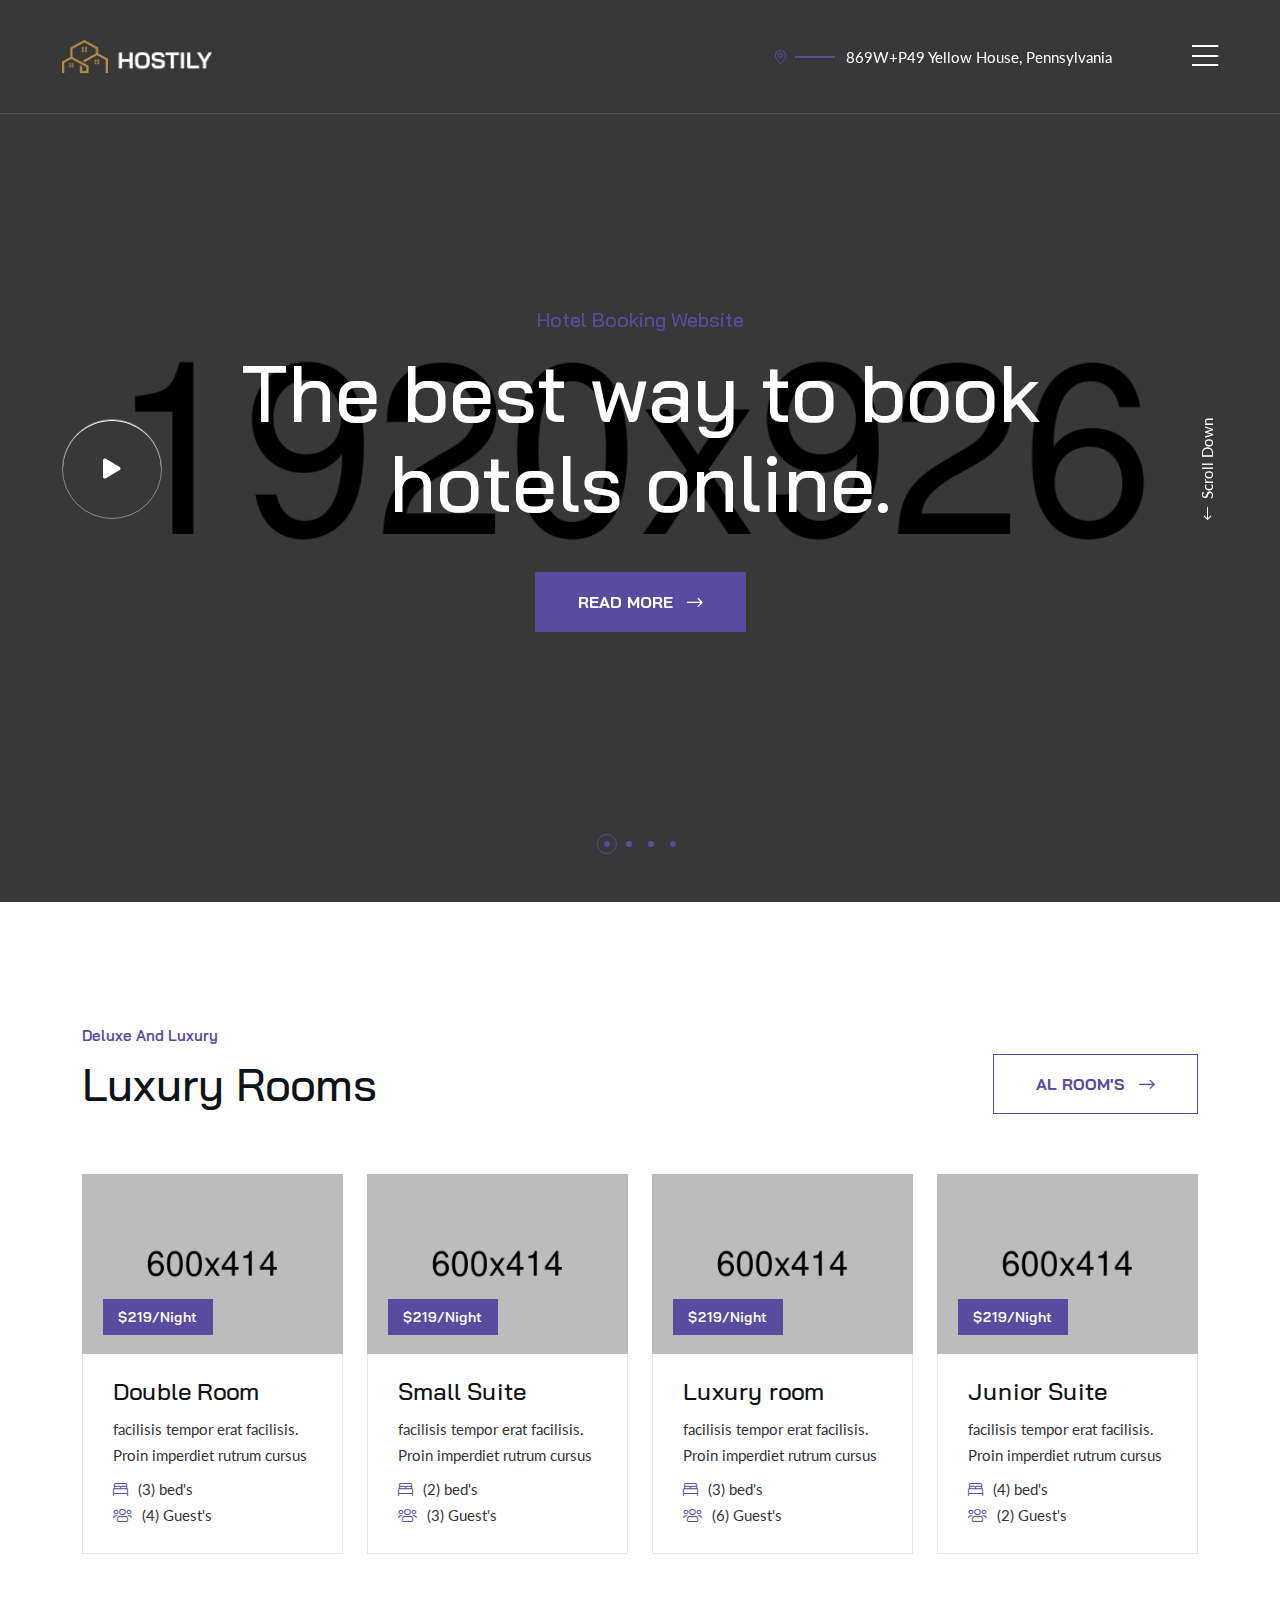
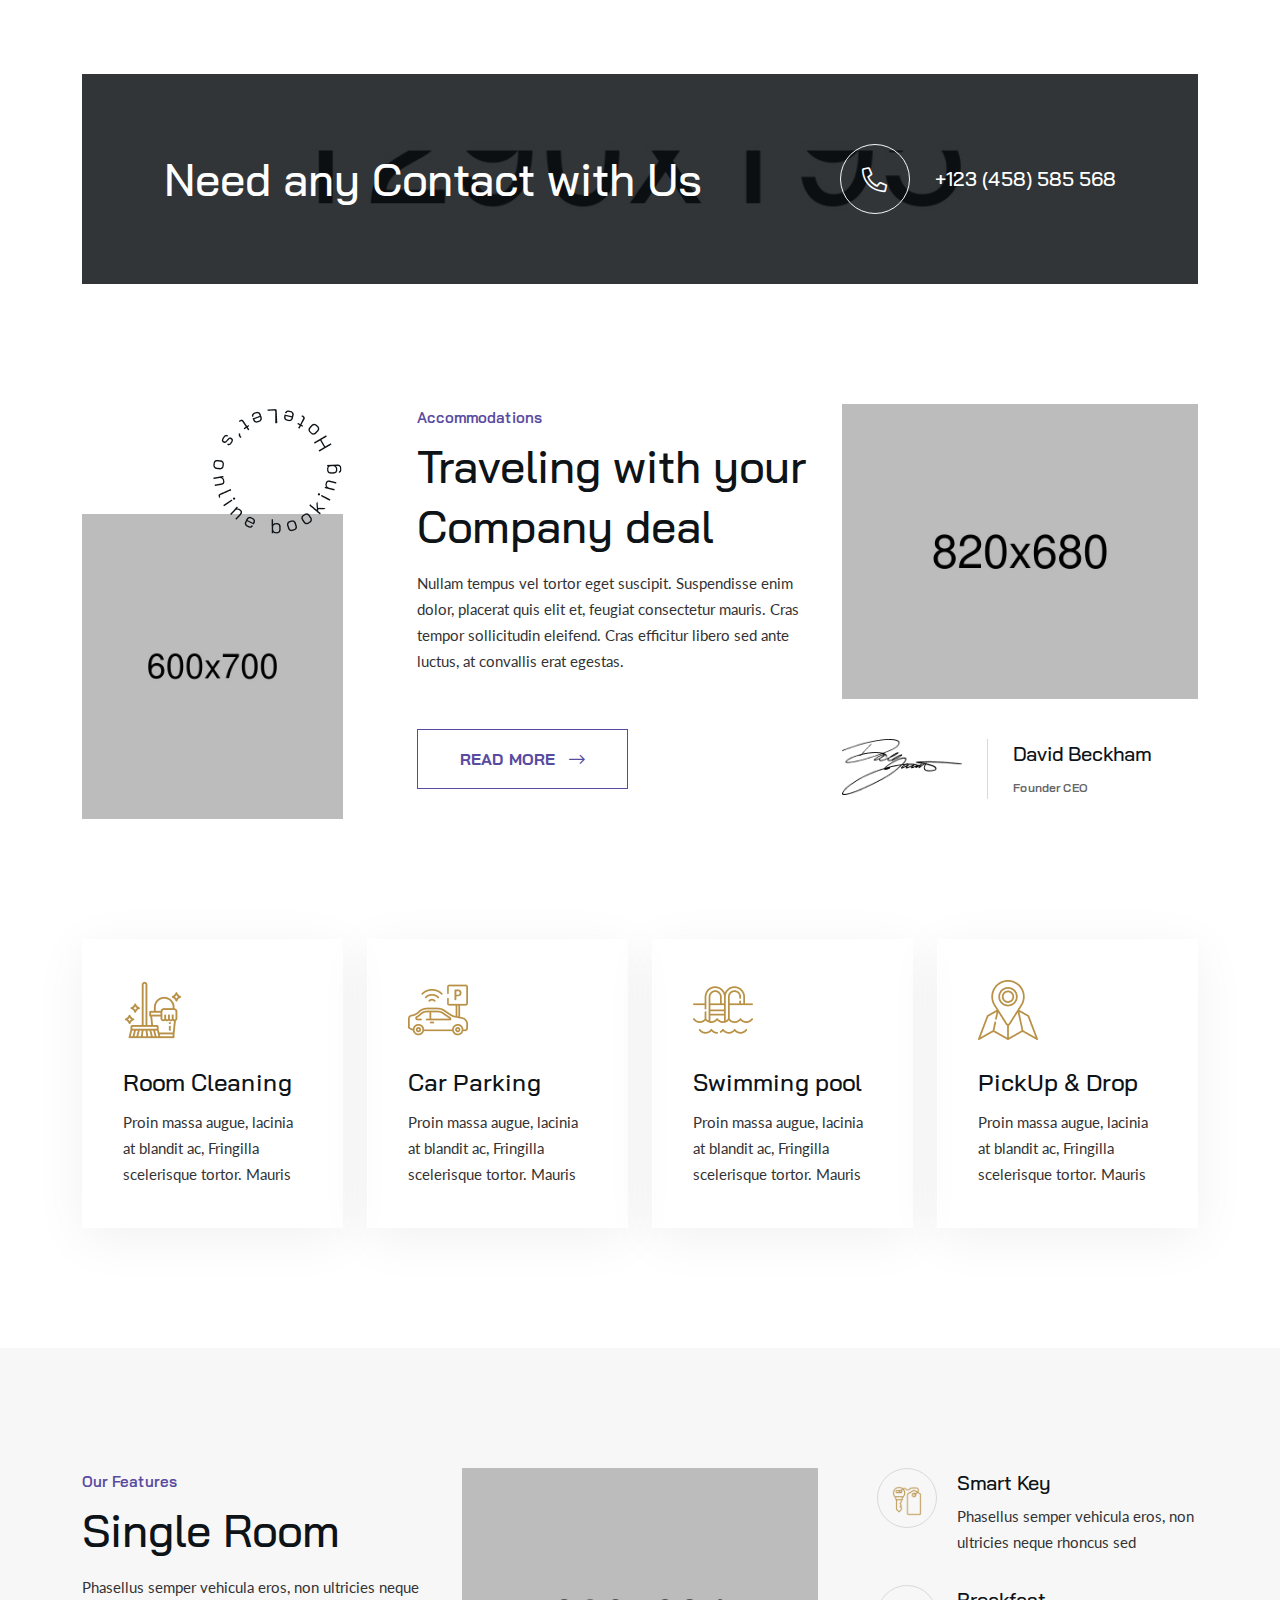
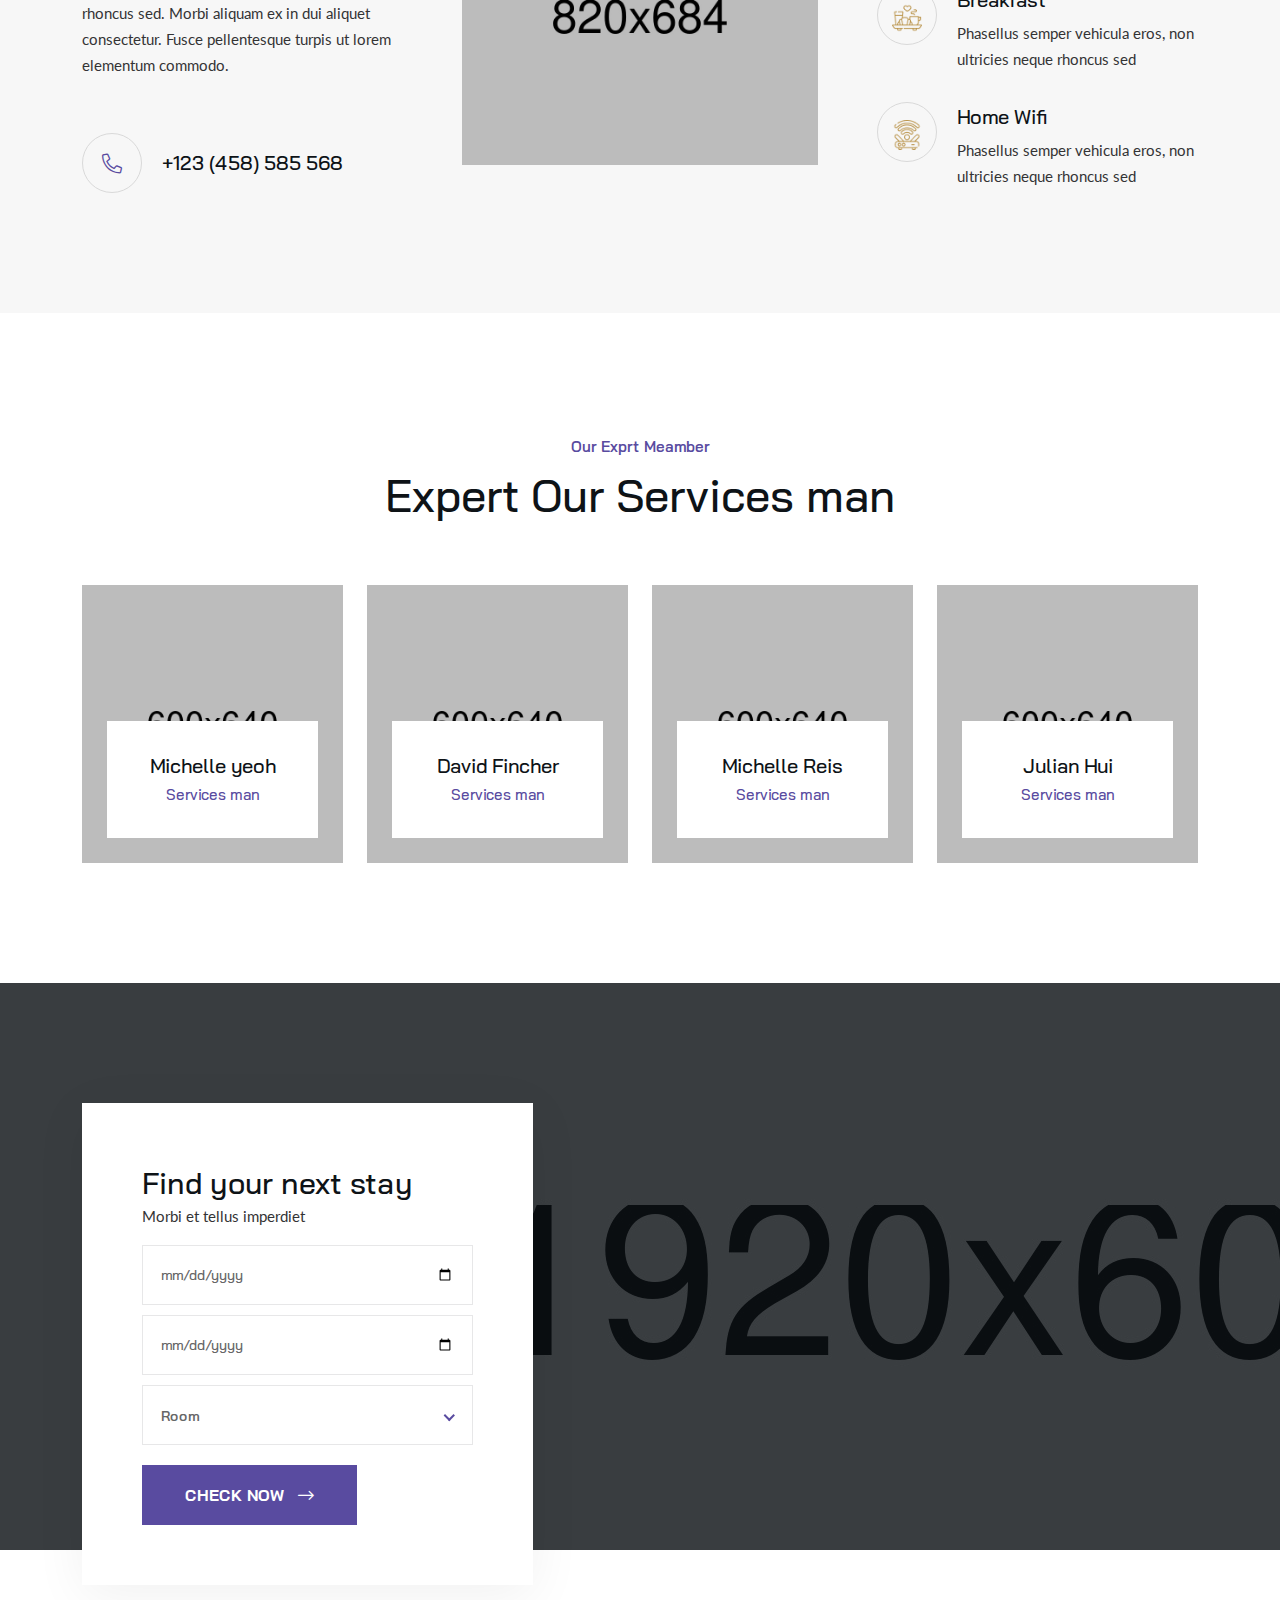
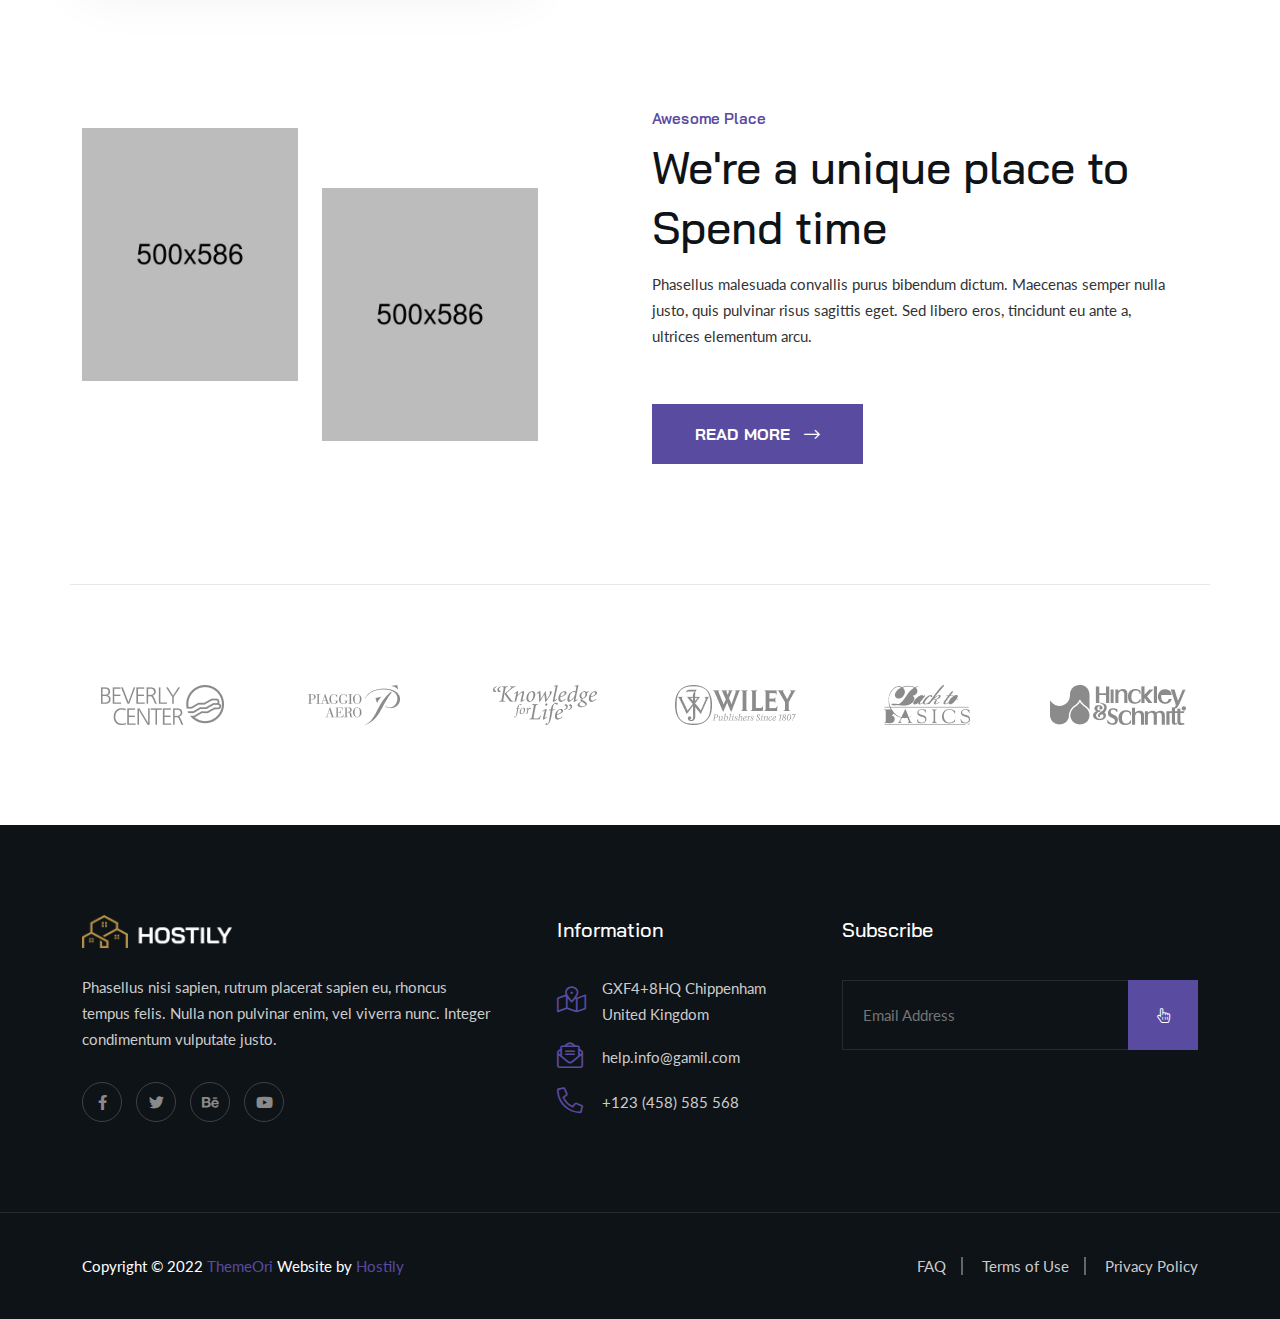
<file: index-3.html>
<!DOCTYPE html>
<html lang="en">

<head>
	<!-- Start Meta -->
	<meta charset="UTF-8">
	<meta http-equiv="X-UA-Compatible" content="IE=edge"/>
	<meta name="description" content="Hostily - Luxury Hotel Booking HTML5 Template"/>
	<meta name="keywords" content="Creative, Digital, multipage, landing, freelancer template"/>
	<meta name="author" content="ThemeOri">
	<meta name="viewport" content="width=device-width, initial-scale=1">
	<!-- Title of Site -->
	<title>Hostily - Luxury Hotel Booking HTML5 Template</title>
	<!-- Favicons -->
	<link rel="icon" type="image/png" href="assets/img/favicon.png">
	<!-- Bootstrap CSS -->
	<link rel="stylesheet" href="assets/css/bootstrap.min.css">
	<!-- Font Awesome CSS -->
	<link rel="stylesheet" href="assets/css/all.css">
	<!-- Animate CSS -->
	<link rel="stylesheet" href="assets/css/animate.css">
	<!-- Nice Select CSS -->
	<link rel="stylesheet" href="assets/css/nice-select.css">
	<!-- Swiper Bundle CSS -->
	<link rel="stylesheet" href="assets/css/swiper-bundle.min.css">
	<!-- Magnific Popup CSS -->
	<link rel="stylesheet" href="assets/css/magnific-popup.css">
	<!-- Mean Menu CSS -->
	<link rel="stylesheet" href="assets/css/meanmenu.min.css">
	<!-- Custom CSS -->
	<link rel="stylesheet" href="assets/sass/style.css"> 
</head>

<body>
	<!-- Preloader start -->
	<div class="theme-loader">
		<div class="spinner">
			<div class="double-bounce1"></div>
			<div class="double-bounce2"></div>
		</div>
	</div>
	<!-- Preloader end -->
	<!-- Header Area Start -->
	<div class="header__sticky">
		<div class="header__area two">
			<div class="container custom__container">
				<div class="header__area-menubar">
					<div class="header__area-menubar-left">
						<div class="header__area-menubar-left-logo">
							<a href="index.html"><img src="assets/img/logo.png" alt=""></a>
							<div class="responsive-menu"></div>
						</div>
					</div>
					<div class="header__area-menubar-right">       
                        <div class="header__area-menubar-right-info">
                            <span><a href="#"><i class="fal fa-map-marker-alt"></i>869W+P49 Yellow House, Pennsylvania</a></span>
                        </div>                 
                        <div class="header__area-menubar-right-sidebar">
                            <div class="header__area-menubar-right-sidebar-popup-icon"><i class="fal fa-bars"></i></div>
                        </div>
                        <!-- sidebar Menu Start -->
                        <div class="header__area-menubar-right-sidebar-popup two">
                            <div class="sidebar-close-btn"><i class="fal fa-times"></i></div>
                            <div class="header__area-menubar-right-sidebar-popup-logo">
                                <a href="index.html"> <img src="assets/img/logo-1.png" alt=""> </a>
                            </div>
                            <div class="header__area-menubar-right-sidebar-popup-menu">
                                <ul>
                                    <li class="toggle-menu"><a href="#">Home<i class="fal fa-angle-right change"></i></a>
                                        <ul class="sub-menu">
                                            <li><a href="index.html">Home 01</a> </li>
                                            <li><a href="index-2.html">Home 02</a> </li>
                                            <li><a href="index-3.html">Home 03</a> </li>
                                        </ul>
                                    </li>
                                    <li class="toggle-menu"><a href="#">Page<i class="fal fa-angle-right change"></i></a>
                                        <ul class="sub-menu">
											<li><a href="about.html">About</a></li>
											<li><a href="services-team.html">Team</a></li>
											<li><a href="services-details.html">Services Details</a></li>
											<li><a href="coming-soon.html">Coming Soon</a></li>
                                        </ul>
                                    </li>
                                    <li class="toggle-menu"><a href="#">Room<i class="fal fa-angle-right change"></i></a>
                                        <ul class="sub-menu">
											<li><a href="room-style.html">Room Style</a></li>
											<li><a href="room-modern.html">Room Modern</a></li>
											<li><a href="room-list.html">Room List</a></li>
											<li><a href="room-details.html">Room Details</a></li>
                                        </ul>
                                    </li>
                                    <li class="toggle-menu"><a href="#">Blog<i class="fal fa-angle-right change"></i></a>
                                        <ul class="sub-menu">
											<li><a href="blog-grid.html">Blog Grid</a></li>
											<li><a href="blog-standard.html">Blog Standard</a></li>
											<li><a href="blog-details.html">Blog Details</a></li>
                                        </ul>
                                    </li>
                                    <li><a href="contact.html">Contact</a> </li>
                                </ul>
                            </div>
							<div class="header__area-menubar-right-sidebar-popup-bottom">
								<p>Copyright © 2022 <a href="https://themeforest.net/user/themeori/portfolio">ThemeOri</a> Website by <a href="index.html">Hostily</a></p>
								<div class="header__area-menubar-right-sidebar-popup-social">
									<ul>
										<li><a href="#"><i class="fab fa-facebook-f"></i></a>
										</li>
										<li><a href="#"><i class="fab fa-twitter"></i></a>
										</li>
										<li><a href="#"><i class="fab fa-behance"></i></a>
										</li>
										<li><a href="#"><i class="fab fa-youtube"></i></a>
										</li>
									</ul>
								</div>
							</div>
                        </div>
                        <div class="sidebar-overlay"></div>
                        <!-- sidebar Menu Start -->
					</div>
				</div>
			</div>
		</div>
	</div>
	<!-- Header Area End -->
	<!-- Banner Two Area Start -->
	<div class="home-two-main-banner">
		<div class="banner__two swiper banner-slider">
			<div class="swiper-wrapper">
				<div class="banner__two-area swiper-slide" data-swiper-autoplay="5500">	
					<div class="banner__two-area-image" data-background="assets/img/banner-2.jpg"></div>
					<div class="container">
						<div class="row align-items-center">
							<div class="col-xl-12 col-lg-12 order-last order-lg-first">
								<div class="banner__two-content">
									<span data-animation="fadeInUp" data-delay=".4s">Hotel Booking Website</span>
									<h1 data-animation="fadeInUp" data-delay=".6s">The best way to book hotels online.</h1>
									<div class="banner__two-content-button" data-animation="fadeInUp" data-delay="1s">
										<a class="theme-btn" href="about.html">Read More<i class="fal fa-long-arrow-right"></i></a>
									</div>
								</div>
							</div>
						</div>
					</div>
				</div>
				<div class="banner__two-area swiper-slide" data-swiper-autoplay="5500">	
					<div class="banner__two-area-image" data-background="assets/img/banner-3.jpg"></div>
					<div class="container">
						<div class="row align-items-center">
							<div class="col-xl-12 col-lg-12 order-last order-lg-first">
								<div class="banner__two-content">
									<span data-animation="fadeInUp" data-delay=".4s">Hotel Booking Website</span>
									<h1 data-animation="fadeInUp" data-delay=".6s">The Best Hotel Deals in the World</h1>
									<div class="banner__two-content-button" data-animation="fadeInUp" data-delay="1s">
										<a class="theme-btn" href="about.html">Read More<i class="fal fa-long-arrow-right"></i></a>
									</div>
								</div>
							</div>
						</div>
					</div>
				</div>				
				<div class="banner__two-area swiper-slide" data-swiper-autoplay="5500">	
					<div class="banner__two-area-image" data-background="assets/img/banner-4.jpg"></div>
					<div class="container">
						<div class="row align-items-center">
							<div class="col-xl-12 col-lg-12 order-last order-lg-first">
								<div class="banner__two-content">
									<span data-animation="fadeInUp" data-delay=".4s">Hotel Booking Website</span>
									<h1 data-animation="fadeInUp" data-delay=".6s">The Best Hotel Deals in the World</h1>
									<div class="banner__two-content-button" data-animation="fadeInUp" data-delay="1s">
										<a class="theme-btn" href="about.html">Read More<i class="fal fa-long-arrow-right"></i></a>
									</div>
								</div>
							</div>
						</div>
					</div>
				</div>	
				<div class="banner__two-area swiper-slide" data-swiper-autoplay="5500">	
					<div class="banner__two-area-image" data-background="assets/img/banner-5.jpg"></div>
					<div class="container">
						<div class="row align-items-center">
							<div class="col-xl-12 col-lg-12 order-last order-lg-first">
								<div class="banner__two-content">
									<span data-animation="fadeInUp" data-delay=".4s">Hotel Booking Website</span>
									<h1 data-animation="fadeInUp" data-delay=".6s">The Best Hotel Deals in the World</h1>
									<div class="banner__two-content-button" data-animation="fadeInUp" data-delay="1s">
										<a class="theme-btn" href="about.html">Read More<i class="fal fa-long-arrow-right"></i></a>
									</div>
								</div>
							</div>
						</div>
					</div>
				</div>	
			</div>			
			<div class="banner__two-dots">
				<div class="pagination"></div>
			</div>
			<div class="banner__two-video custom__container">
				<div class="banner__two-video-left">
					<div class="video__play">
						<a class="video-popup" href="https://www.youtube.com/watch?v=0WC-tD-njcA"><i class="fas fa-play"></i></a>
					</div>
				</div>
				<div class="banner__two-video-right">
					<span><a href="#deluxe"><i class="fal fa-long-arrow-left"></i>Scroll Down</a></span>
				</div>
			</div>
		</div>
	</div>
	<!-- Banner Two Area End -->
	<!-- Deluxe Area Start -->
	<div class="deluxe__two section-padding" id="deluxe">
		<div class="container">
			<div class="row align-items-end mb-60">
				<div class="col-xl-6 col-md-8">
					<div class="deluxe__two-title md-mb-40">
						<span class="subtitle__one">Deluxe and Luxury</span>
						<h2>Luxury Rooms</h2>
					</div>					
				</div>
				<div class="col-xl-6 col-md-4">
					<div class="deluxe__two-btn t-right md-t-left">
						<a class="theme-border-btn" href="room-list.html">Al room's<i class="fal fa-long-arrow-right"></i></a>
					</div>
				</div>
			</div>
			<div class="row">
				<div class="col-xl-3 col-lg-4 col-md-6 xl-mb-30">
					<div class="deluxe__two-item">
						<div class="deluxe__two-item-image">
							<a href="room-details.html"><img src="assets/img/luxury/luxury-6.jpg" alt=""></a>
						</div>
						<div class="deluxe__two-item-content">
							<span>$219/Night</span>
							<h4><a href="room-details.html">Double Room</a></h4>
							<p>facilisis tempor erat facilisis. Proin imperdiet rutrum cursus</p>
							<div class="deluxe__two-item-content-meta">
								<ul>
									<li><i class="fal fa-bed-alt"></i>(3) bed's</li>
									<li><i class="fal fa-users"></i>(4) Guest's</li>
								</ul>
							</div>
							<div class="deluxe__two-item-content-bottom">
								<a class="simple-btn" href="#"><i class="far fa-chevron-right"></i>Read More</a>
								<p><i class="fas fa-star"></i><span>4.9</span>2k</p>
							</div>
						</div>
					</div>
				</div>
				<div class="col-xl-3 col-lg-4 col-md-6 md-mb-30">
					<div class="deluxe__two-item">
						<div class="deluxe__two-item-image">
							<a href="room-details.html"><img src="assets/img/luxury/luxury-7.jpg" alt=""></a>
						</div>
						<div class="deluxe__two-item-content">
							<span>$219/Night</span>
							<h4><a href="room-details.html">Small Suite</a></h4>
							<p>facilisis tempor erat facilisis. Proin imperdiet rutrum cursus</p>
							<div class="deluxe__two-item-content-meta">
								<ul>
									<li><i class="fal fa-bed-alt"></i>(2) bed's</li>
									<li><i class="fal fa-users"></i>(3) Guest's</li>
								</ul>
							</div>
							<div class="deluxe__two-item-content-bottom">
								<a class="simple-btn" href="#"><i class="far fa-chevron-right"></i>Read More</a>
								<p><i class="fas fa-star"></i><span>4.4</span>2k</p>
							</div>
						</div>
					</div>
				</div>
				<div class="col-xl-3 col-lg-4 col-md-6 md-mb-30">
					<div class="deluxe__two-item">
						<div class="deluxe__two-item-image">
							<a href="room-details.html"><img src="assets/img/luxury/luxury-8.jpg" alt=""></a>
						</div>
						<div class="deluxe__two-item-content">
							<span>$219/Night</span>
							<h4><a href="room-details.html">Luxury room</a></h4>
							<p>facilisis tempor erat facilisis. Proin imperdiet rutrum cursus</p>
							<div class="deluxe__two-item-content-meta">
								<ul>
									<li><i class="fal fa-bed-alt"></i>(3) bed's</li>
									<li><i class="fal fa-users"></i>(6) Guest's</li>
								</ul>
							</div>
							<div class="deluxe__two-item-content-bottom">
								<a class="simple-btn" href="#"><i class="far fa-chevron-right"></i>Read More</a>
								<p><i class="fas fa-star"></i><span>3.7</span>2k</p>
							</div>
						</div>
					</div>
				</div>
				<div class="col-xl-3 col-lg-4 col-md-6">
					<div class="deluxe__two-item">
						<div class="deluxe__two-item-image">
							<a href="room-details.html"><img src="assets/img/luxury/luxury-9.jpg" alt=""></a>
						</div>
						<div class="deluxe__two-item-content">
							<span>$219/Night</span>
							<h4><a href="room-details.html">Junior Suite</a></h4>
							<p>facilisis tempor erat facilisis. Proin imperdiet rutrum cursus</p>
							<div class="deluxe__two-item-content-meta">
								<ul>
									<li><i class="fal fa-bed-alt"></i>(4) bed's</li>
									<li><i class="fal fa-users"></i>(2) Guest's</li>
								</ul>
							</div>
							<div class="deluxe__two-item-content-bottom">
								<a class="simple-btn" href="#"><i class="far fa-chevron-right"></i>Read More</a>
								<p><i class="fas fa-star"></i><span>3.9</span>2k</p>
							</div>
						</div>
					</div>
				</div>
			</div>
		</div>
	</div>
	<!-- Deluxe Area End -->		
	<!-- Call Area Start -->		
	<div class="call__area">
		<div class="container">
			<div class="row align-items-center call__area-bg" data-background="assets/img/bg/call.jpg">
				<div class="col-xl-8">
					<div class="call__area-bg-left">
						<h2>Need any Contact with Us</h2>
					</div>
				</div>
				<div class="col-xl-4">
					<div class="call__area-bg-right">
						<div class="call__area-bg-right-icon">
							<i class="fal fa-phone-alt"></i>
						</div>
						<div class="call__area-bg-right-content">
							<span><a href="tel:+123(458)585568">+123 (458) 585 568</a></span>
						</div>
					</div>
				</div>
			</div>
		</div>
	</div>
	<!-- Call Area End -->		
	<!-- Accommodations Two Start -->		
	<div class="accommodations__two section-padding">
		<div class="container">
			<div class="row">
				<div class="col-xl-3 col-lg-3 col-md-5 order-last order-lg-first">
					<div class="accommodations__two-left">
						<img src="assets/img/hotel/hotel-3.jpg" alt="">
						<div class="accommodations__two-left-roll">
							<img class="content__roll" src="assets/img/content.png" alt="">
						</div>
					</div>
				</div>
				<div class="col-xl-5 col-lg-5 lg-mb-30">
					<div class="accommodations__two-title">
						<span class="subtitle__one">Accommodations</span>
						<h2>Traveling with your Company deal</h2>
						<p>Nullam tempus vel tortor eget suscipit. Suspendisse enim dolor, placerat quis elit et, feugiat consectetur mauris. Cras tempor sollicitudin eleifend. Cras efficitur libero sed ante luctus, at convallis erat egestas.</p>
						<a class="theme-border-btn" href="about.html">Read More<i class="fal fa-long-arrow-right"></i></a>
					</div>
				</div>
				<div class="col-xl-4 col-lg-4 col-md-7 md-mb-30">
					<div class="accommodations__two-right">
						<img src="assets/img/hotel/hotel-4.jpg" alt="">
						<div class="accommodations__two-right-bottom">
							<div class="accommodations__two-right-bottom-signature">
								<img src="assets/img/bg/signature.png" alt="">
							</div>
							<div class="accommodations__two-right-bottom-author">
								<h5>David Beckham</h5>
								<span>Founder CEO</span>
							</div>
						</div>
					</div>
				</div>
			</div>
		</div>
	</div>
	<!-- Accommodations Two End -->		
	<!-- Services Two Start -->
	<div class="services__two section-padding pt-0">
		<div class="container">
			<div class="row justify-content-center">
				<div class="col-xl-3 col-lg-4 col-md-6 xl-mb-30">
					<div class="services__two-item">
						<span>01</span>
						<div class="services__two-item-icon">
							<img src="assets/img/icon/cleaning-1.png" alt="">
						</div>
						<div class="services__two-item-content">
							<h4>Room Cleaning</h4>
							<p>Proin massa augue, lacinia at blandit ac, Fringilla scelerisque tortor. Mauris</p>
						</div>
					</div>
				</div>
				<div class="col-xl-3 col-lg-4 col-md-6 lg-mb-30">
					<div class="services__two-item">
						<span>02</span>
						<div class="services__two-item-icon">
							<img src="assets/img/icon/car-parking.png" alt="">
						</div>
						<div class="services__two-item-content">
							<h4>Car Parking</h4>
							<p>Proin massa augue, lacinia at blandit ac, Fringilla scelerisque tortor. Mauris</p>
						</div>
					</div>
				</div>
				<div class="col-xl-3 col-lg-4 col-md-6 lg-mb-30">
					<div class="services__two-item">
						<span>03</span>
						<div class="services__two-item-icon">
							<img src="assets/img/icon/swimming-pool.png" alt="">
						</div>
						<div class="services__two-item-content">
							<h4>Swimming pool</h4>
							<p>Proin massa augue, lacinia at blandit ac, Fringilla scelerisque tortor. Mauris</p>
						</div>
					</div>
				</div>
				<div class="col-xl-3 col-lg-4 col-md-6">
					<div class="services__two-item">
						<span>04</span>
						<div class="services__two-item-icon">
							<img src="assets/img/icon/location-1.png" alt="">
						</div>
						<div class="services__two-item-content">
							<h4>PickUp & Drop</h4>
							<p>Proin massa augue, lacinia at blandit ac, Fringilla scelerisque tortor. Mauris</p>
						</div>
					</div>
				</div>
			</div>
		</div>
	</div>
	<!-- Services Two End -->
	<!-- Single Room Area Start -->
	<div class="room__area section-padding">
		<div class="container">
			<div class="row">
				<div class="col-xl-4 col-lg-6">
					<div class="room__area-title">
						<span class="subtitle__one">Our Features</span>
						<h2>Single Room</h2>
						<p>Phasellus semper vehicula eros, non ultricies neque rhoncus sed. Morbi aliquam ex in dui aliquet consectetur. Fusce pellentesque turpis ut lorem elementum commodo.</p>
						<div class="room__area-title-contact">
							<div class="room__area-title-contact-icon">
								<i class="fal fa-phone-alt"></i>
							</div>
							<div class="room__area-title-contact-content">
								<span><a href="tel:+123(458)585568">+123 (458) 585 568</a></span>
							</div>
						</div>
					</div>					
				</div>
				<div class="col-xl-4 order-last order-lg-second">
					<div class="room__area-image">
						<img src="assets/img/hotel/hotel-5.jpg" alt="">
					</div>
				</div>
				<div class="col-xl-4 col-lg-6 xl-mb-30">
					<div class="room__area-list">
						<div class="room__area-list-item">
							<div class="room__area-list-item-icon">
								<img src="assets/img/icon/key.png" alt="">
							</div>
							<div class="room__area-list-item-content">
								<h5>Smart Key</h5>
								<p>Phasellus semper vehicula eros, non ultricies neque rhoncus sed</p>
							</div>
						</div>
						<div class="room__area-list-item">
							<div class="room__area-list-item-icon">
								<img src="assets/img/icon/breakfast.png" alt="">
							</div>
							<div class="room__area-list-item-content">
								<h5>Breakfast</h5>
								<p>Phasellus semper vehicula eros, non ultricies neque rhoncus sed</p>
							</div>
						</div>
						<div class="room__area-list-item">
							<div class="room__area-list-item-icon">
								<img src="assets/img/icon/wifi-1.png" alt="">
							</div>
							<div class="room__area-list-item-content">
								<h5>Home Wifi</h5>
								<p>Phasellus semper vehicula eros, non ultricies neque rhoncus sed</p>
							</div>
						</div>
					</div>
				</div>
			</div>
		</div>
	</div>
	<!-- Single Room Area End -->
	<!-- Team Area Start -->
	<div class="team__area section-padding">
		<div class="container">
			<div class="row mb-60">
				<div class="col-xl-12">
					<div class="team__area-title">
						<span class="subtitle__one">Our Exprt Meamber</span>
						<h2>Expert Our Services man</h2>						
					</div>
				</div>
			</div>
			<div class="row justify-content-center">
				<div class="col-xl-3 col-lg-4 col-md-6 xl-mb-30">
					<div class="team__area-item">
						<div class="team__area-item-image">
							<img src="assets/img/team/team-1.jpg" alt="">
							<div class="team__area-item-image-overlay">
								<div class="team__area-item-image-overlay-social">
									<ul>
										<li><a href="#"><i class="fab fa-facebook-f"></i></a>
										</li>
										<li><a href="#"><i class="fab fa-twitter"></i></a>
										</li>
										<li><a href="#"><i class="fab fa-behance"></i></a>
										</li>
										<li><a href="#"><i class="fab fa-youtube"></i></a>
										</li>
									</ul>
								</div>
								<div class="team__area-item-image-overlay-content">
									<h5>Michelle yeoh</h5>
									<span>Services man</span>
								</div>
							</div>
						</div>
					</div>
				</div>
				<div class="col-xl-3 col-lg-4 col-md-6 md-mb-30">
					<div class="team__area-item">
						<div class="team__area-item-image">
							<img src="assets/img/team/team-2.jpg" alt="">
							<div class="team__area-item-image-overlay">
								<div class="team__area-item-image-overlay-social">
									<ul>
										<li><a href="#"><i class="fab fa-facebook-f"></i></a>
										</li>
										<li><a href="#"><i class="fab fa-twitter"></i></a>
										</li>
										<li><a href="#"><i class="fab fa-behance"></i></a>
										</li>
										<li><a href="#"><i class="fab fa-youtube"></i></a>
										</li>
									</ul>
								</div>
								<div class="team__area-item-image-overlay-content">
									<h5>David Fincher</h5>
									<span>Services man</span>
								</div>
							</div>
						</div>
					</div>
				</div>
				<div class="col-xl-3 col-lg-4 col-md-6 md-mb-30">
					<div class="team__area-item">
						<div class="team__area-item-image">
							<img src="assets/img/team/team-3.jpg" alt="">
							<div class="team__area-item-image-overlay">
								<div class="team__area-item-image-overlay-social">
									<ul>
										<li><a href="#"><i class="fab fa-facebook-f"></i></a>
										</li>
										<li><a href="#"><i class="fab fa-twitter"></i></a>
										</li>
										<li><a href="#"><i class="fab fa-behance"></i></a>
										</li>
										<li><a href="#"><i class="fab fa-youtube"></i></a>
										</li>
									</ul>
								</div>
								<div class="team__area-item-image-overlay-content">
									<h5>Michelle Reis</h5>
									<span>Services man</span>
								</div>
							</div>
						</div>
					</div>
				</div>
				<div class="col-xl-3 col-lg-4 col-md-6">
					<div class="team__area-item">
						<div class="team__area-item-image">
							<img src="assets/img/team/team-4.jpg" alt="">
							<div class="team__area-item-image-overlay">
								<div class="team__area-item-image-overlay-social">
									<ul>
										<li><a href="#"><i class="fab fa-facebook-f"></i></a>
										</li>
										<li><a href="#"><i class="fab fa-twitter"></i></a>
										</li>
										<li><a href="#"><i class="fab fa-behance"></i></a>
										</li>
										<li><a href="#"><i class="fab fa-youtube"></i></a>
										</li>
									</ul>
								</div>
								<div class="team__area-item-image-overlay-content">
									<h5>Julian Hui</h5>
									<span>Services man</span>
								</div>
							</div>
						</div>
					</div>
				</div>
			</div>
		</div>
	</div>
	<!-- Team Area End -->
	<!-- Booking Area Start -->
	<div class="booking__area" data-background="assets/img/bg/booking.jpg">
		<div class="container">
			<div class="row">
				<div class="col-xl-5 col-lg-6">
					<div class="booking__area-form">
						<h3>Find your next stay</h3>
						<p>Morbi et tellus imperdiet</p>
						<form action="#">
							<div class="booking__area-form-check">
								<div class="booking__area-form-check-item mb-10">						
									<input id="date" type="date">							
								</div>
								<div class="booking__area-form-check-item mb-10">						
									<input id="date2" type="date">							
								</div>
								<div class="booking__area-form-check-item">						
									<div class="booking__area-form-check-item-room">
										<select name="select">
											<option value="1">Room</option>
											<option value="2">1 Room</option>
											<option value="3">2 Room</option>
											<option value="4">3 Room</option>
											<option value="5">4 Room</option>
											<option value="6">5 Room</option>
										</select>
									</div>								
								</div>
								<div class="booking__area-form-check-item button">
									<button class="theme-btn" type="submit">Check Now<i class="fal fa-long-arrow-right"></i></button>							
								</div>
							</div>
						</form>
					</div>
				</div>
			</div>
		</div>
	</div>
	<!-- Booking Area End -->
	<!-- Place Area Start -->
	<div class="place__area section-padding mt-35">
		<div class="container">
			<div class="row align-items-center">
				<div class="col-xl-6 col-lg-6">
					<div class="place__area-image">
						<div class="row">
							<div class="col-6">
								<div class="place__area-image-one">
									<img src="assets/img/hotel/hotel-6.jpg" alt="">									
								</div>
							</div>
							<div class="col-6">
								<div class="place__area-image-two">
									<img src="assets/img/hotel/hotel-7.jpg" alt="">									
								</div>
							</div>
						</div>
					</div>
				</div>
				<div class="col-xl-6 col-lg-6 lg-mt-30">
					<div class="place__area-title">
						<span class="subtitle__one">Awesome Place</span>
						<h2>We're a unique place to Spend time</h2>
						<p>Phasellus malesuada convallis purus bibendum dictum. Maecenas semper nulla justo, quis pulvinar risus sagittis eget. Sed libero eros, tincidunt eu ante a, ultrices elementum arcu.</p>
						<a class="theme-btn" href="about.html">Read More<i class="fal fa-long-arrow-right"></i></a>						
					</div>
				</div>
			</div>
		</div>
	</div>
	<!-- Place Area End -->
	<!-- Band Area Start -->
	<div class="band__area">
		<div class="container">
			<div class="row band__area-border">
				<div class="col-xl-12">
					<div class="swiper band__slider">
						<div class="swiper-wrapper">
							<div class="band__area-item swiper-slide">
								<img src="assets/img/icon/1.png" alt="">
							</div>
							<div class="band__area-item swiper-slide">
								<img src="assets/img/icon/2.png" alt="">
							</div>
							<div class="band__area-item swiper-slide">
								<img src="assets/img/icon/3.png" alt="">
							</div>
							<div class="band__area-item swiper-slide">
								<img src="assets/img/icon/4.png" alt="">
							</div>
							<div class="band__area-item swiper-slide">
								<img src="assets/img/icon/5.png" alt="">
							</div>
							<div class="band__area-item swiper-slide">
								<img src="assets/img/icon/6.png" alt="">
							</div>
						</div>
					</div>
				</div>
			</div>
		</div>
	</div>
	<!-- Band Area End -->	
	<!-- Footer Area Start -->	
	<div class="footer__area">
		<div class="container">
			<div class="row">
				<div class="col-xl-5 col-lg-5 col-md-7 lg-mb-30">
					<div class="footer__area-widget">
						<div class="footer__area-widget-about two">
							<div class="footer__area-widget-about-logo">
								<a href="index.html"><img src="assets/img/logo.png" alt=""></a>
							</div>
							<p>Phasellus nisi sapien, rutrum placerat sapien eu, rhoncus tempus felis. Nulla non pulvinar enim, vel viverra nunc. Integer condimentum vulputate justo.</p>
							<div class="footer__area-widget-about-social">
								<ul>
									<li><a href="#"><i class="fab fa-facebook-f"></i></a>
									</li>
									<li><a href="#"><i class="fab fa-twitter"></i></a>
									</li>
									<li><a href="#"><i class="fab fa-behance"></i></a>
									</li>
									<li><a href="#"><i class="fab fa-youtube"></i></a>
									</li>
								</ul>
							</div>
						</div>
					</div>
				</div>
				<div class="col-xl-3 col-lg-3 col-md-5 md-mb-30">
					<div class="footer__area-widget">
						<h5>Information</h5>
						<div class="footer__area-widget-contact">
							<div class="footer__area-widget-contact-item">
								<div class="footer__area-widget-contact-item-icon">
									<i class="fal fa-map-marked-alt"></i>
								</div>
								<div class="footer__area-widget-contact-item-content">									
									<span><a href="#">GXF4+8HQ Chippenham United Kingdom</a></span>
								</div>
							</div>
							<div class="footer__area-widget-contact-item">
								<div class="footer__area-widget-contact-item-icon">
									<i class="fal fa-envelope-open-text"></i>
								</div>
								<div class="footer__area-widget-contact-item-content">									
									<span><a href="mailto:help.info@gamil.com">help.info@gamil.com</a></span>
								</div>
							</div>
							<div class="footer__area-widget-contact-item">
								<div class="footer__area-widget-contact-item-icon">
									<i class="fal fa-phone-alt"></i>
								</div>
								<div class="footer__area-widget-contact-item-content">									
									<span><a href="tel:+123(458)585568">+123 (458) 585 568</a></span>
								</div>
							</div>
						</div>
					</div>
				</div>
				<div class="col-xl-4 col-lg-4 col-md-7">
					<div class="footer__area-widget">
						<h5>Subscribe</h5>
						<div class="footer__area-widget-subscribe">
							<form action="#">
								<input type="text" name="email" placeholder="Email Address" required="">
								<button type="submit"><i class="fal fa-hand-pointer"></i></button>
							</form>
						</div>
					</div>
				</div>
			</div>
		</div>
		<div class="copyright__area">
			<div class="container">
				<div class="row align-items-center">
					<div class="col-xl-6 col-lg-6 col-md-7 md-mb-10">
						<div class="copyright__area-left md-t-center">
							<p>Copyright © 2022 <a href="https://themeforest.net/user/themeori/portfolio">ThemeOri</a> Website by <a href="index.html">Hostily</a></p>
						</div>
					</div>
					<div class="col-xl-6 col-lg-6 col-md-5">
						<div class="copyright__area-right t-right md-t-center">
							<ul>
								<li><a href="#">FAQ</a></li>
								<li><a href="#">Terms of Use</a></li>
								<li><a href="#">Privacy Policy</a></li>
							</ul>
						</div>
					</div>
				</div>
			</div>
		</div>
	</div>
	<!-- Footer Area End -->	
	<!-- Scroll Btn Start -->
	<div class="scroll-up">
		<svg class="scroll-circle svg-content" width="100%" height="100%" viewBox="-1 -1 102 102"><path d="M50,1 a49,49 0 0,1 0,98 a49,49 0 0,1 0,-98" /> </svg>
	</div>
	<!-- Scroll Btn End -->
	<!-- Main JS -->
	<script src="assets/js/jquery-3.6.0.min.js"></script>
	<!-- Bootstrap JS -->
	<script src="assets/js/bootstrap.min.js"></script>
	<!-- Counter Up JS -->
	<script src="assets/js/jquery.counterup.min.js"></script>
	<!-- Popper JS -->
	<script src="assets/js/popper.min.js"></script>
	<!-- Magnific Popup JS -->
	<script src="assets/js/jquery.magnific-popup.min.js"></script>
	<!-- Nice Select JS -->
	<script src="assets/js/jquery.nice-select.min.js"></script>
	<!-- Swiper Bundle JS -->
	<script src="assets/js/swiper-bundle.min.js"></script>
	<!-- Waypoints JS -->
	<script src="assets/js/jquery.waypoints.min.js"></script>
	<!-- Mean Menu JS -->
	<script src="assets/js/jquery.meanmenu.min.js"></script>
	<!-- Isotope JS -->
	<script src="assets/js/isotope.pkgd.min.js"></script>
	<!-- Custom JS -->
	<script src="assets/js/custom.js"></script>
</body>

</html>
</file>
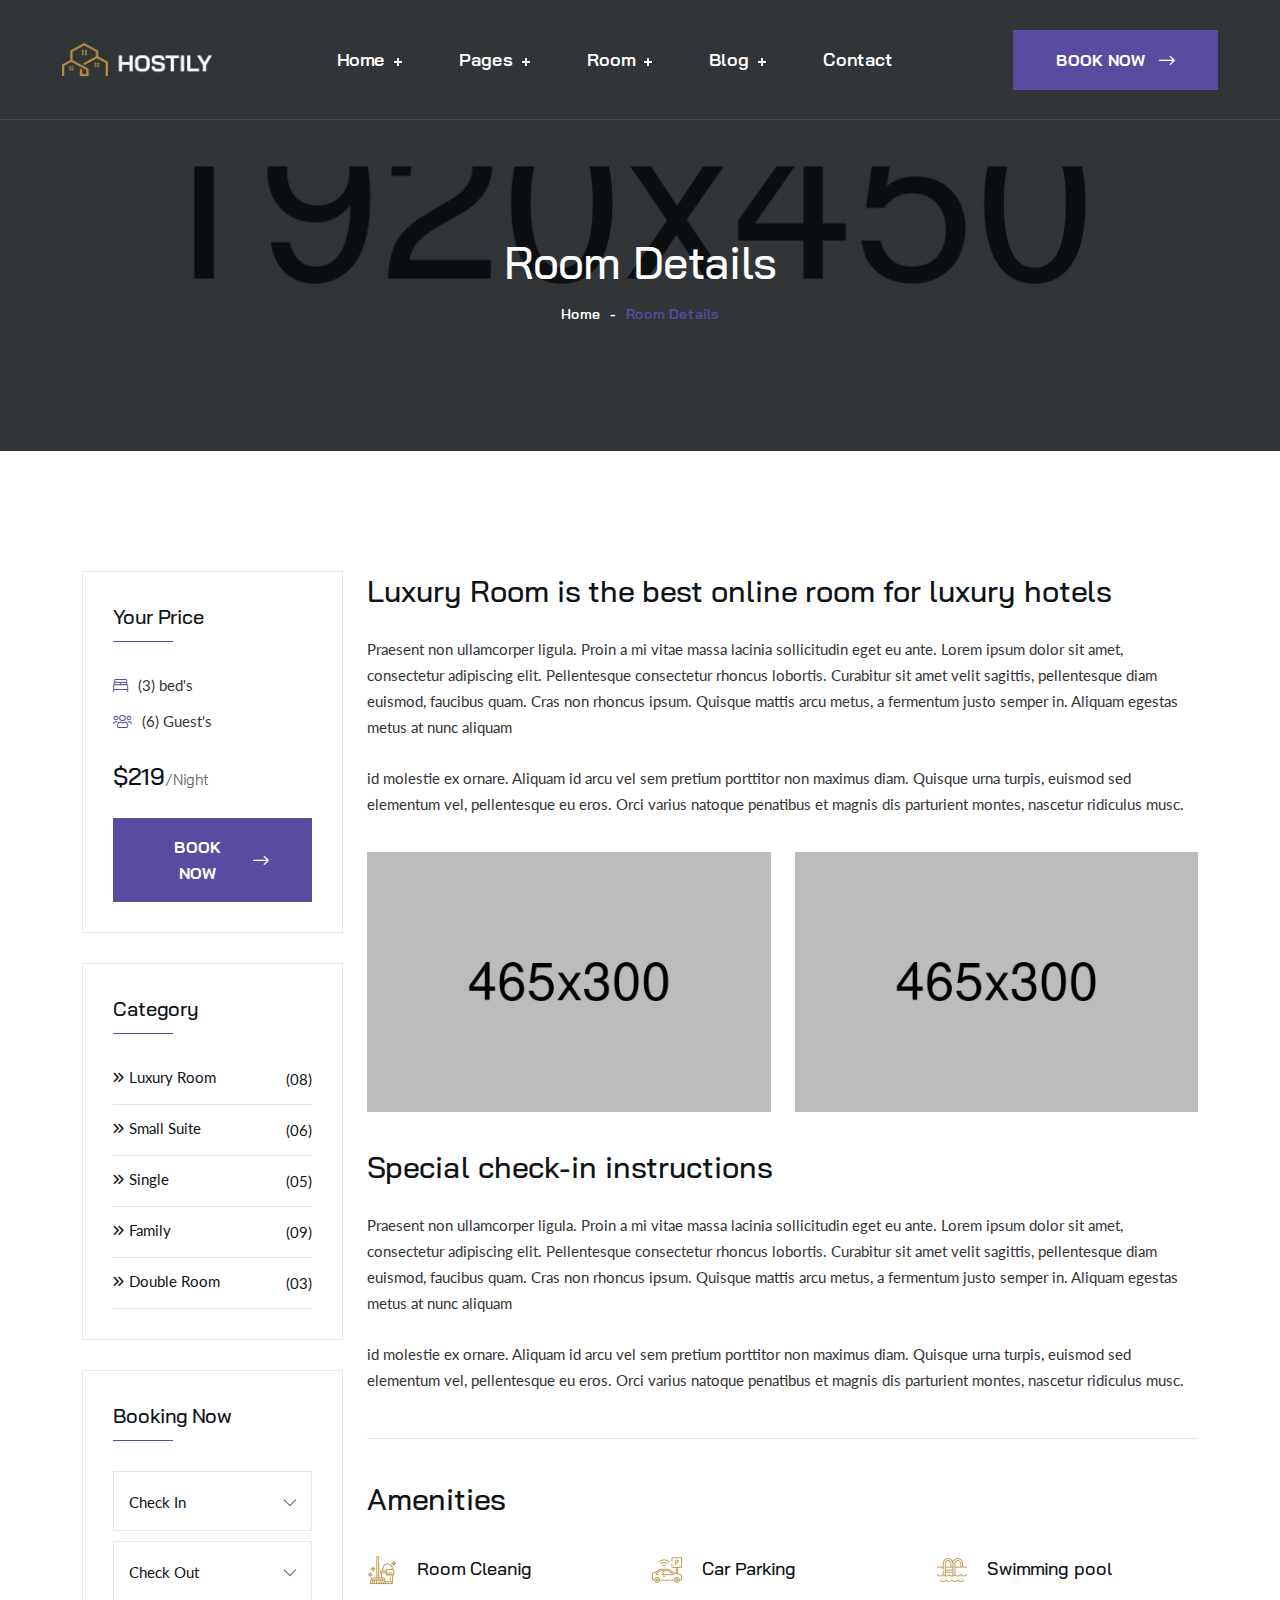
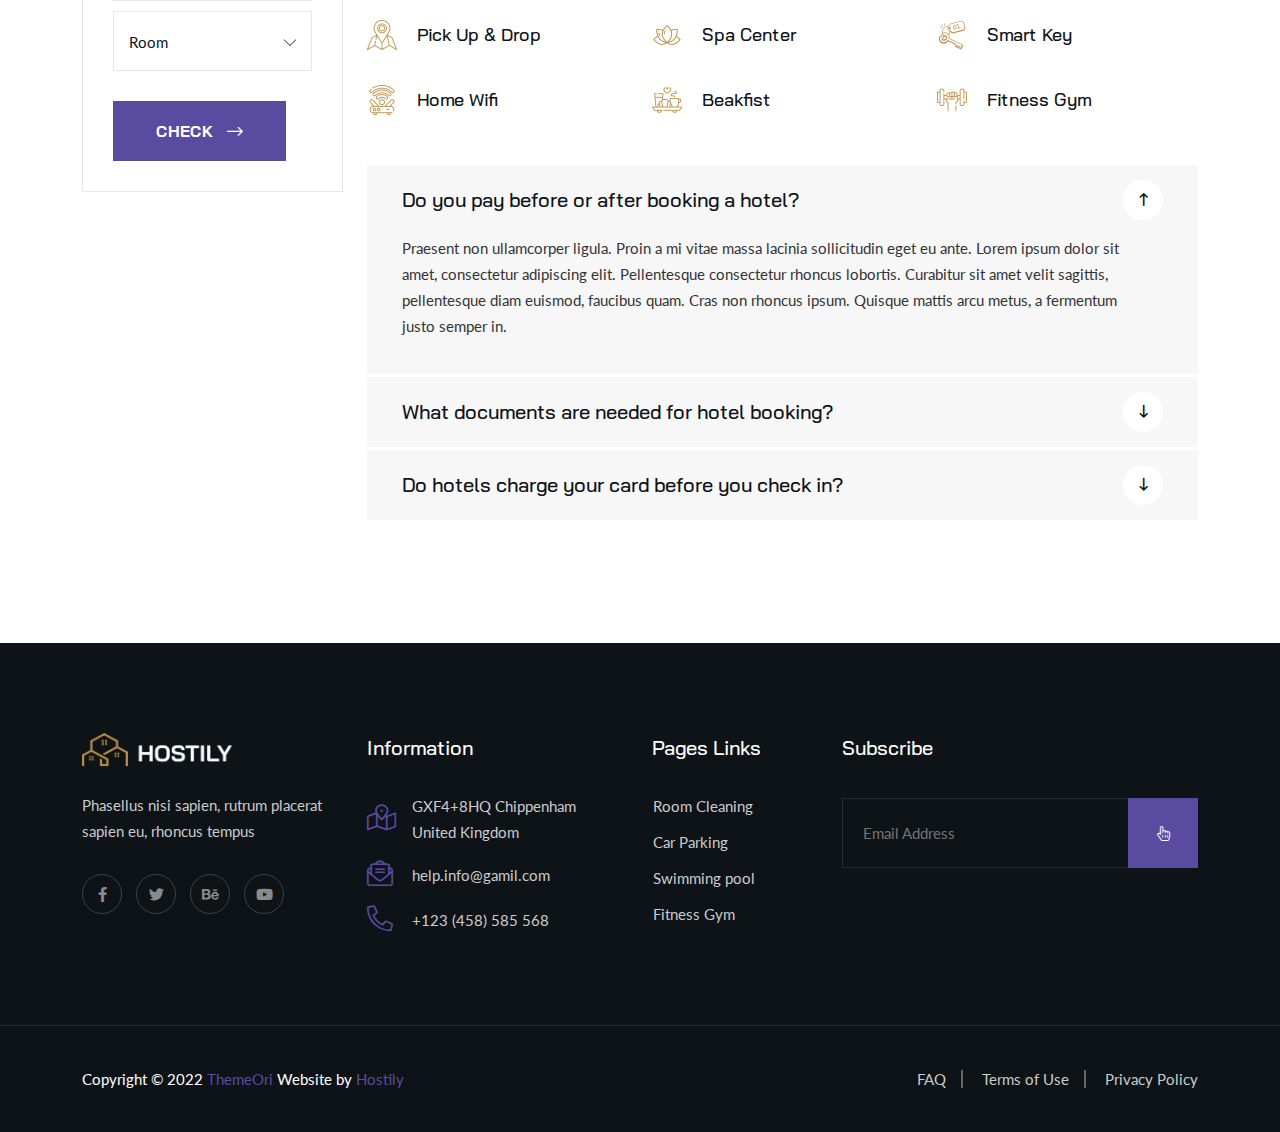
<file: room-details.html>
<!DOCTYPE html>
<html lang="en">

<head>
	<!-- Start Meta -->
	<meta charset="UTF-8">
	<meta http-equiv="X-UA-Compatible" content="IE=edge"/>
	<meta name="description" content="Hostily - Luxury Hotel Booking HTML5 Template"/>
	<meta name="keywords" content="Creative, Digital, multipage, landing, freelancer template"/>
	<meta name="author" content="ThemeOri">
	<meta name="viewport" content="width=device-width, initial-scale=1">
	<!-- Title of Site -->
	<title>Hostily - Luxury Hotel Booking HTML5 Template</title>
	<!-- Favicons -->
	<link rel="icon" type="image/png" href="assets/img/favicon.png">
	<!-- Bootstrap CSS -->
	<link rel="stylesheet" href="assets/css/bootstrap.min.css">
	<!-- Font Awesome CSS -->
	<link rel="stylesheet" href="assets/css/all.css">
	<!-- Animate CSS -->
	<link rel="stylesheet" href="assets/css/animate.css">
	<!-- Nice Select CSS -->
	<link rel="stylesheet" href="assets/css/nice-select.css">
	<!-- Swiper Bundle CSS -->
	<link rel="stylesheet" href="assets/css/swiper-bundle.min.css">
	<!-- Magnific Popup CSS -->
	<link rel="stylesheet" href="assets/css/magnific-popup.css">
	<!-- Mean Menu CSS -->
	<link rel="stylesheet" href="assets/css/meanmenu.min.css">
	<!-- Custom CSS -->
	<link rel="stylesheet" href="assets/sass/style.css"> 
</head>

<body>
	<!-- Preloader start -->
	<div class="theme-loader">
		<div class="spinner">
			<div class="double-bounce1"></div>
			<div class="double-bounce2"></div>
		</div>
	</div>
	<!-- Preloader end -->
	<!-- Header Area Start -->
	<div class="header__sticky one">
		<div class="header__area page">
			<div class="container custom__container">
				<div class="header__area-menubar">
					<div class="header__area-menubar-left">
						<div class="header__area-menubar-left-logo">
							<a href="index.html"><img src="assets/img/logo.png" alt=""></a>
							<div class="responsive-menu"></div>
						</div>
					</div>
					<div class="header__area-menubar-right">
						<div class="header__area-menubar-right-menu menu-responsive">						
							<ul id="mobilemenu">
								<li class="menu-item-has-children"><a href="#">Home</a>
									<ul class="sub-menu">
										<li><a href="index.html">Home 01</a></li>
										<li><a href="index-2.html">Home 02</a></li>
										<li><a href="index-3.html">Home 03</a></li>									
									</ul>
								</li>
								<li class="menu-item-has-children"><a href="#">Pages</a>
									<ul class="sub-menu">
										<li><a href="about.html">About</a></li>
										<li><a href="services-team.html">Team</a></li>
										<li><a href="services-details.html">Services Details</a></li>
										<li><a href="coming-soon.html">Coming Soon</a></li>
									</ul>
								</li>
								<li class="menu-item-has-children"><a href="#">Room</a>
									<ul class="sub-menu">
										<li><a href="room-style.html">Room Style</a></li>
										<li><a href="room-modern.html">Room Modern</a></li>
										<li><a href="room-list.html">Room List</a></li>
										<li><a href="room-details.html">Room Details</a></li>
									</ul>
								</li>
								<li class="menu-item-has-children"><a href="#">Blog</a>
									<ul class="sub-menu">
										<li><a href="blog-grid.html">Blog Grid</a></li>
										<li><a href="blog-standard.html">Blog Standard</a></li>
										<li><a href="blog-details.html">Blog Details</a></li>
									</ul>
								</li>
								<li><a href="contact.html">Contact</a></li>
							</ul>
						</div>
					</div>
					<div class="header__area-menubar-right-box">
						<div class="header__area-menubar-right-box-btn">
							<a class="theme-btn" href="contact.html">Book Now<i class="fal fa-long-arrow-right"></i></a>
						</div>
					</div>
				</div>
			</div>
		</div>
	</div>
	<!-- Header Area End -->	
	<!-- Page Banner Start -->
    <div class="page__banner" data-background="assets/img/banner/page-banner-6.jpg">
        <div class="container">
            <div class="row">
                <div class="col-xl-12">
                    <div class="page__banner-title">
                        <h1>Room Details</h1>
                        <div class="page__banner-title-menu">
                            <ul>
                                <li><a href="index.html">Home</a></li>
                                <li><span>-</span>Room Details</li>
                            </ul>
                        </div>
                    </div>
                </div>
            </div>
        </div>
    </div>
	<!-- Page Banner End -->
	<!-- Room Details Start -->
    <div class="room__details section-padding">
        <div class="container">
            <div class="row">
                <div class="col-xl-3 col-lg-4 lg-mb-30">
                    <div class="all__sidebar">
                        <div class="all__sidebar-item">
                            <h5>Your Price</h5>
                            <div class="all__sidebar-item-price">
                                <ul>
                                    <li><i class="fal fa-bed-alt"></i>(3) bed's</li>
                                    <li><i class="fal fa-users"></i>(6) Guest's</li>
                                </ul>
                                <h4>$219<span>/Night</span></h4>
                                <a class="theme-btn" href="contact.html">Book Now<i class="fal fa-long-arrow-right"></i></a>
                            </div>
                        </div>
                        <div class="all__sidebar-item">
                            <h5>Category</h5>
                            <div class="all__sidebar-item-category">
                                <ul>                                    
                                    <li><a href="#"><i class="far fa-angle-double-right"></i>Luxury Room<span>(08)</span></a></li>
                                    <li><a href="#"><i class="far fa-angle-double-right"></i>Small Suite<span>(06)</span></a></li>
                                    <li><a href="#"><i class="far fa-angle-double-right"></i>Single<span>(05)</span></a></li>
                                    <li><a href="#"><i class="far fa-angle-double-right"></i>Family<span>(09)</span></a></li>
                                    <li><a href="#"><i class="far fa-angle-double-right"></i>Double Room<span>(03)</span></a></li>
                                </ul>
                            </div>
                        </div>
                        <div class="all__sidebar-item">
                            <h5>Booking Now</h5>
                            <div class="all__sidebar-item-booking">
								<div class="all__sidebar-item-booking-item mb-10">
									<select name="select">
										<option value="1">Check In</option>
										<option value="2">Check In</option>
										<option value="3">Check In</option>
										<option value="4">Check In</option>
										<option value="5">Check In</option>
									</select>
								</div>
								<div class="all__sidebar-item-booking-item mb-10">
									<select name="select">
										<option value="1">Check Out</option>
										<option value="2">Check Out</option>
										<option value="3">Check Out</option>
										<option value="4">Check Out</option>
										<option value="5">Check Out</option>
									</select>
								</div>
								<div class="all__sidebar-item-booking-item mb-30">
									<select name="select">
										<option value="1">Room</option>
										<option value="2">1 Room</option>
										<option value="3">2 Room</option>
										<option value="4">3 Room</option>
										<option value="5">4 Room</option>
									</select>
								</div>
								<a class="theme-btn" href="#">Check<i class="fal fa-long-arrow-right"></i></a>
                            </div>
                        </div>
                    </div>
                </div>
                <div class="col-xl-9 col-lg-8">
                    <div class="room__details-right">
                        <div class="room__details-right-content">
                            <h3 class="mb-25">Luxury Room is the best online room for luxury hotels</h3>
                            <p class="mb-25">Praesent non ullamcorper ligula. Proin a mi vitae massa lacinia sollicitudin eget eu ante. Lorem ipsum dolor sit amet, consectetur adipiscing elit. Pellentesque consectetur rhoncus lobortis. Curabitur sit amet velit sagittis, pellentesque diam euismod, faucibus quam. Cras non rhoncus ipsum. Quisque mattis arcu metus, a fermentum justo semper in. Aliquam egestas metus at nunc aliquam</p>
                            <p class="m-0">id molestie ex ornare. Aliquam id arcu vel sem pretium porttitor non maximus diam. Quisque urna turpis, euismod sed elementum vel, pellentesque eu eros. Orci varius natoque penatibus et magnis dis parturient montes, nascetur ridiculus musc.</p>
                            <div class="row mt-35 mb-35">
                                <div class="col-sm-6 sm-mb-30">
                                    <img class="img__full" src="assets/img/hotel/hotel-24.jpg" alt="">
                                </div>
                                <div class="col-sm-6">
                                    <img class="img__full" src="assets/img/hotel/hotel-25.jpg" alt="">
                                </div>
                            </div>
                            <h3 class="mb-25">Special check-in instructions</h3>
                            <p class="mb-25">Praesent non ullamcorper ligula. Proin a mi vitae massa lacinia sollicitudin eget eu ante. Lorem ipsum dolor sit amet, consectetur adipiscing elit. Pellentesque consectetur rhoncus lobortis. Curabitur sit amet velit sagittis, pellentesque diam euismod, faucibus quam. Cras non rhoncus ipsum. Quisque mattis arcu metus, a fermentum justo semper in. Aliquam egestas metus at nunc aliquam</p>
                            <p class="m-0">id molestie ex ornare. Aliquam id arcu vel sem pretium porttitor non maximus diam. Quisque urna turpis, euismod sed elementum vel, pellentesque eu eros. Orci varius natoque penatibus et magnis dis parturient montes, nascetur ridiculus musc.</p>
                        </div>
                        <div class="room__details-right-list">
                            <h3>Amenities</h3>
                            <div class="row mt-35">
                                <div class="col-md-4 col-sm-6 mb-35">
                                    <div class="room__details-right-list-item">
                                        <div class="room__details-right-list-item-icon">
                                            <img src="assets/img/icon/list-1.png" alt="">
                                        </div>
                                        <div class="room__details-right-list-item-title">
                                            <h6>Room Cleanig</h6>
                                        </div>
                                    </div>
                                </div>
                                <div class="col-md-4 col-sm-6 sm-mb-35">
                                    <div class="room__details-right-list-item">
                                        <div class="room__details-right-list-item-icon">
                                            <img src="assets/img/icon/list-2.png" alt="">
                                        </div>
                                        <div class="room__details-right-list-item-title">
                                            <h6>Car Parking</h6>
                                        </div>
                                    </div>
                                </div>
                                <div class="col-md-4 col-sm-6 sm-mb-35">
                                    <div class="room__details-right-list-item">
                                        <div class="room__details-right-list-item-icon">
                                            <img src="assets/img/icon/list-3.png" alt="">
                                        </div>
                                        <div class="room__details-right-list-item-title">
                                            <h6>Swimming pool</h6>
                                        </div>
                                    </div>
                                </div>
                                <div class="col-md-4 col-sm-6 mb-35">
                                    <div class="room__details-right-list-item">
                                        <div class="room__details-right-list-item-icon">
                                            <img src="assets/img/icon/list-4.png" alt="">
                                        </div>
                                        <div class="room__details-right-list-item-title">
                                            <h6>Pick Up & Drop</h6>
                                        </div>
                                    </div>
                                </div>
                                <div class="col-md-4 col-sm-6 md-mb-35">
                                    <div class="room__details-right-list-item">
                                        <div class="room__details-right-list-item-icon">
                                            <img src="assets/img/icon/list-5.png" alt="">
                                        </div>
                                        <div class="room__details-right-list-item-title">
                                            <h6>Spa Center</h6>
                                        </div>
                                    </div>
                                </div>
                                <div class="col-md-4 col-sm-6 sm-mb-35">
                                    <div class="room__details-right-list-item">
                                        <div class="room__details-right-list-item-icon">
                                            <img src="assets/img/icon/list-6.png" alt="">
                                        </div>
                                        <div class="room__details-right-list-item-title">
                                            <h6>Smart Key</h6>
                                        </div>
                                    </div>
                                </div>
                                <div class="col-md-4 col-sm-6 md-mb-35">
                                    <div class="room__details-right-list-item">
                                        <div class="room__details-right-list-item-icon">
                                            <img src="assets/img/icon/list-7.png" alt="">
                                        </div>
                                        <div class="room__details-right-list-item-title">
                                            <h6>Home Wifi</h6>
                                        </div>
                                    </div>
                                </div>
                                <div class="col-md-4 col-sm-6 sm-mb-35">
                                    <div class="room__details-right-list-item">
                                        <div class="room__details-right-list-item-icon">
                                            <img src="assets/img/icon/list-8.png" alt="">
                                        </div>
                                        <div class="room__details-right-list-item-title">
                                            <h6>Beakfist</h6>
                                        </div>
                                    </div>
                                </div>
                                <div class="col-md-4 col-sm-6">
                                    <div class="room__details-right-list-item">
                                        <div class="room__details-right-list-item-icon">
                                            <img src="assets/img/icon/list-9.png" alt="">
                                        </div>
                                        <div class="room__details-right-list-item-title">
                                            <h6>Fitness Gym</h6>
                                        </div>
                                    </div>
                                </div>
                            </div>
                        </div>
                        <div class="room__details-right-faq mt-50">
                            <div class="room__details-right-faq-item">
                                <div class="room__details-right-faq-item-card">
                                    <div class="room__details-right-faq-item-card-header">
                                        <h5>Do you pay before or after booking a hotel?</h5> 
                                        <i class="far fa-long-arrow-up"></i> 
                                    </div>
                                    <div class="room__details-right-faq-item-card-header-content active">
                                        <p>Praesent non ullamcorper ligula. Proin a mi vitae massa lacinia sollicitudin eget eu ante. Lorem ipsum dolor sit amet, consectetur adipiscing elit. Pellentesque consectetur rhoncus lobortis. Curabitur sit amet velit sagittis, pellentesque diam euismod, faucibus quam. Cras non rhoncus ipsum. Quisque mattis arcu metus, a fermentum justo semper in.</p>
                                    </div>
                                </div>
                            </div>
                            <div class="room__details-right-faq-item">
                                <div class="room__details-right-faq-item-card">
                                    <div class="room__details-right-faq-item-card-header">
                                        <h5>What documents are needed for hotel booking?</h5> 
                                        <i class="far fa-long-arrow-down"></i> 
                                    </div>
                                    <div class="room__details-right-faq-item-card-header-content display-none">
                                        <p>Praesent non ullamcorper ligula. Proin a mi vitae massa lacinia sollicitudin eget eu ante. Lorem ipsum dolor sit amet, consectetur adipiscing elit. Pellentesque consectetur rhoncus lobortis. Curabitur sit amet velit sagittis, pellentesque diam euismod, faucibus quam. Cras non rhoncus ipsum. Quisque mattis arcu metus, a fermentum justo semper in.</p>
                                    </div>
                                </div>
                            </div>
                            <div class="room__details-right-faq-item">
                                <div class="room__details-right-faq-item-card">
                                    <div class="room__details-right-faq-item-card-header">
                                        <h5>Do hotels charge your card before you check in?</h5> 
                                        <i class="far fa-long-arrow-down"></i> 
                                    </div>
                                    <div class="room__details-right-faq-item-card-header-content display-none">
                                        <p>Praesent non ullamcorper ligula. Proin a mi vitae massa lacinia sollicitudin eget eu ante. Lorem ipsum dolor sit amet, consectetur adipiscing elit. Pellentesque consectetur rhoncus lobortis. Curabitur sit amet velit sagittis, pellentesque diam euismod, faucibus quam. Cras non rhoncus ipsum. Quisque mattis arcu metus, a fermentum justo semper in.</p>
                                    </div>
                                </div>
                            </div>
                        </div>
                    </div>
                </div>
            </div>
        </div>
    </div>
	<!-- Room Details End -->
	<!-- Footer Area Start -->	
	<div class="footer__area">
		<div class="container">
			<div class="row">
				<div class="col-xl-3 col-lg-3 col-md-6 col-sm-6 sm-mb-30">
					<div class="footer__area-widget">
						<div class="footer__area-widget-about">
							<div class="footer__area-widget-about-logo">
								<a href="index.html"><img src="assets/img/logo.png" alt=""></a>
							</div>
							<p>Phasellus nisi sapien, rutrum placerat sapien eu, rhoncus tempus</p>
							<div class="footer__area-widget-about-social">
								<ul>
									<li><a href="#"><i class="fab fa-facebook-f"></i></a>
									</li>
									<li><a href="#"><i class="fab fa-twitter"></i></a>
									</li>
									<li><a href="#"><i class="fab fa-behance"></i></a>
									</li>
									<li><a href="#"><i class="fab fa-youtube"></i></a>
									</li>
								</ul>
							</div>
						</div>
					</div>
				</div>
				<div class="col-xl-3 col-lg-3 col-md-6 col-sm-6 lg-mb-30">
					<div class="footer__area-widget">
						<h5>Information</h5>
						<div class="footer__area-widget-contact">
							<div class="footer__area-widget-contact-item">
								<div class="footer__area-widget-contact-item-icon">
									<i class="fal fa-map-marked-alt"></i>
								</div>
								<div class="footer__area-widget-contact-item-content">									
									<span><a href="#">GXF4+8HQ Chippenham United Kingdom</a></span>
								</div>
							</div>
							<div class="footer__area-widget-contact-item">
								<div class="footer__area-widget-contact-item-icon">
									<i class="fal fa-envelope-open-text"></i>
								</div>
								<div class="footer__area-widget-contact-item-content">									
									<span><a href="mailto:help.info@gamil.com">help.info@gamil.com</a></span>
								</div>
							</div>
							<div class="footer__area-widget-contact-item">
								<div class="footer__area-widget-contact-item-icon">
									<i class="fal fa-phone-alt"></i>
								</div>
								<div class="footer__area-widget-contact-item-content">									
									<span><a href="tel:+123(458)585568">+123 (458) 585 568</a></span>
								</div>
							</div>
						</div>
					</div>
				</div>
				<div class="col-xl-2 col-lg-2 col-md-5 col-sm-4 sm-mb-30">
					<div class="footer__area-widget">
						<h5>Pages Links</h5>
						<div class="footer__area-widget-menu">
							<ul>
								<li><a href="services-details.html"><i class="fal fa-angle-double-right"></i>Room Cleaning</a></li>
								<li><a href="services-details.html"><i class="fal fa-angle-double-right"></i>Car Parking</a></li>
								<li><a href="services-details.html"><i class="fal fa-angle-double-right"></i>Swimming pool</a></li>
								<li><a href="services-details.html"><i class="fal fa-angle-double-right"></i>Fitness Gym</a></li>
							</ul>
						</div>
					</div>
				</div>
				<div class="col-xl-4 col-lg-4 col-md-7 col-sm-8">
					<div class="footer__area-widget">
						<h5>Subscribe</h5>
						<div class="footer__area-widget-subscribe">
							<form action="#">
								<input type="text" name="email" placeholder="Email Address" required="">
								<button type="submit"><i class="fal fa-hand-pointer"></i></button>
							</form>
						</div>
					</div>
				</div>
			</div>
		</div>
		<div class="copyright__area">
			<div class="container">
				<div class="row align-items-center">
					<div class="col-xl-6 col-lg-6 col-md-7 md-mb-10">
						<div class="copyright__area-left md-t-center">
							<p>Copyright © 2022 <a href="https://themeforest.net/user/themeori/portfolio">ThemeOri</a> Website by <a href="index.html">Hostily</a></p>
						</div>
					</div>
					<div class="col-xl-6 col-lg-6 col-md-5">
						<div class="copyright__area-right t-right md-t-center">
							<ul>
								<li><a href="#">FAQ</a></li>
								<li><a href="#">Terms of Use</a></li>
								<li><a href="#">Privacy Policy</a></li>
							</ul>
						</div>
					</div>
				</div>
			</div>
		</div>
	</div>
	<!-- Footer Area End -->	
	<!-- Scroll Btn Start -->
	<div class="scroll-up">
		<svg class="scroll-circle svg-content" width="100%" height="100%" viewBox="-1 -1 102 102"><path d="M50,1 a49,49 0 0,1 0,98 a49,49 0 0,1 0,-98" /> </svg>
	</div>
	<!-- Scroll Btn End -->
	<!-- Main JS -->
	<script src="assets/js/jquery-3.6.0.min.js"></script>
	<!-- Bootstrap JS -->
	<script src="assets/js/bootstrap.min.js"></script>
	<!-- Counter Up JS -->
	<script src="assets/js/jquery.counterup.min.js"></script>
	<!-- Popper JS -->
	<script src="assets/js/popper.min.js"></script>
	<!-- Magnific Popup JS -->
	<script src="assets/js/jquery.magnific-popup.min.js"></script>
	<!-- Nice Select JS -->
	<script src="assets/js/jquery.nice-select.min.js"></script>
	<!-- Swiper Bundle JS -->
	<script src="assets/js/swiper-bundle.min.js"></script>
	<!-- Waypoints JS -->
	<script src="assets/js/jquery.waypoints.min.js"></script>
	<!-- Mean Menu JS -->
	<script src="assets/js/jquery.meanmenu.min.js"></script>
	<!-- Isotope JS -->
	<script src="assets/js/isotope.pkgd.min.js"></script>
	<!-- Custom JS -->
	<script src="assets/js/custom.js"></script>
</body>

</html>
</file>
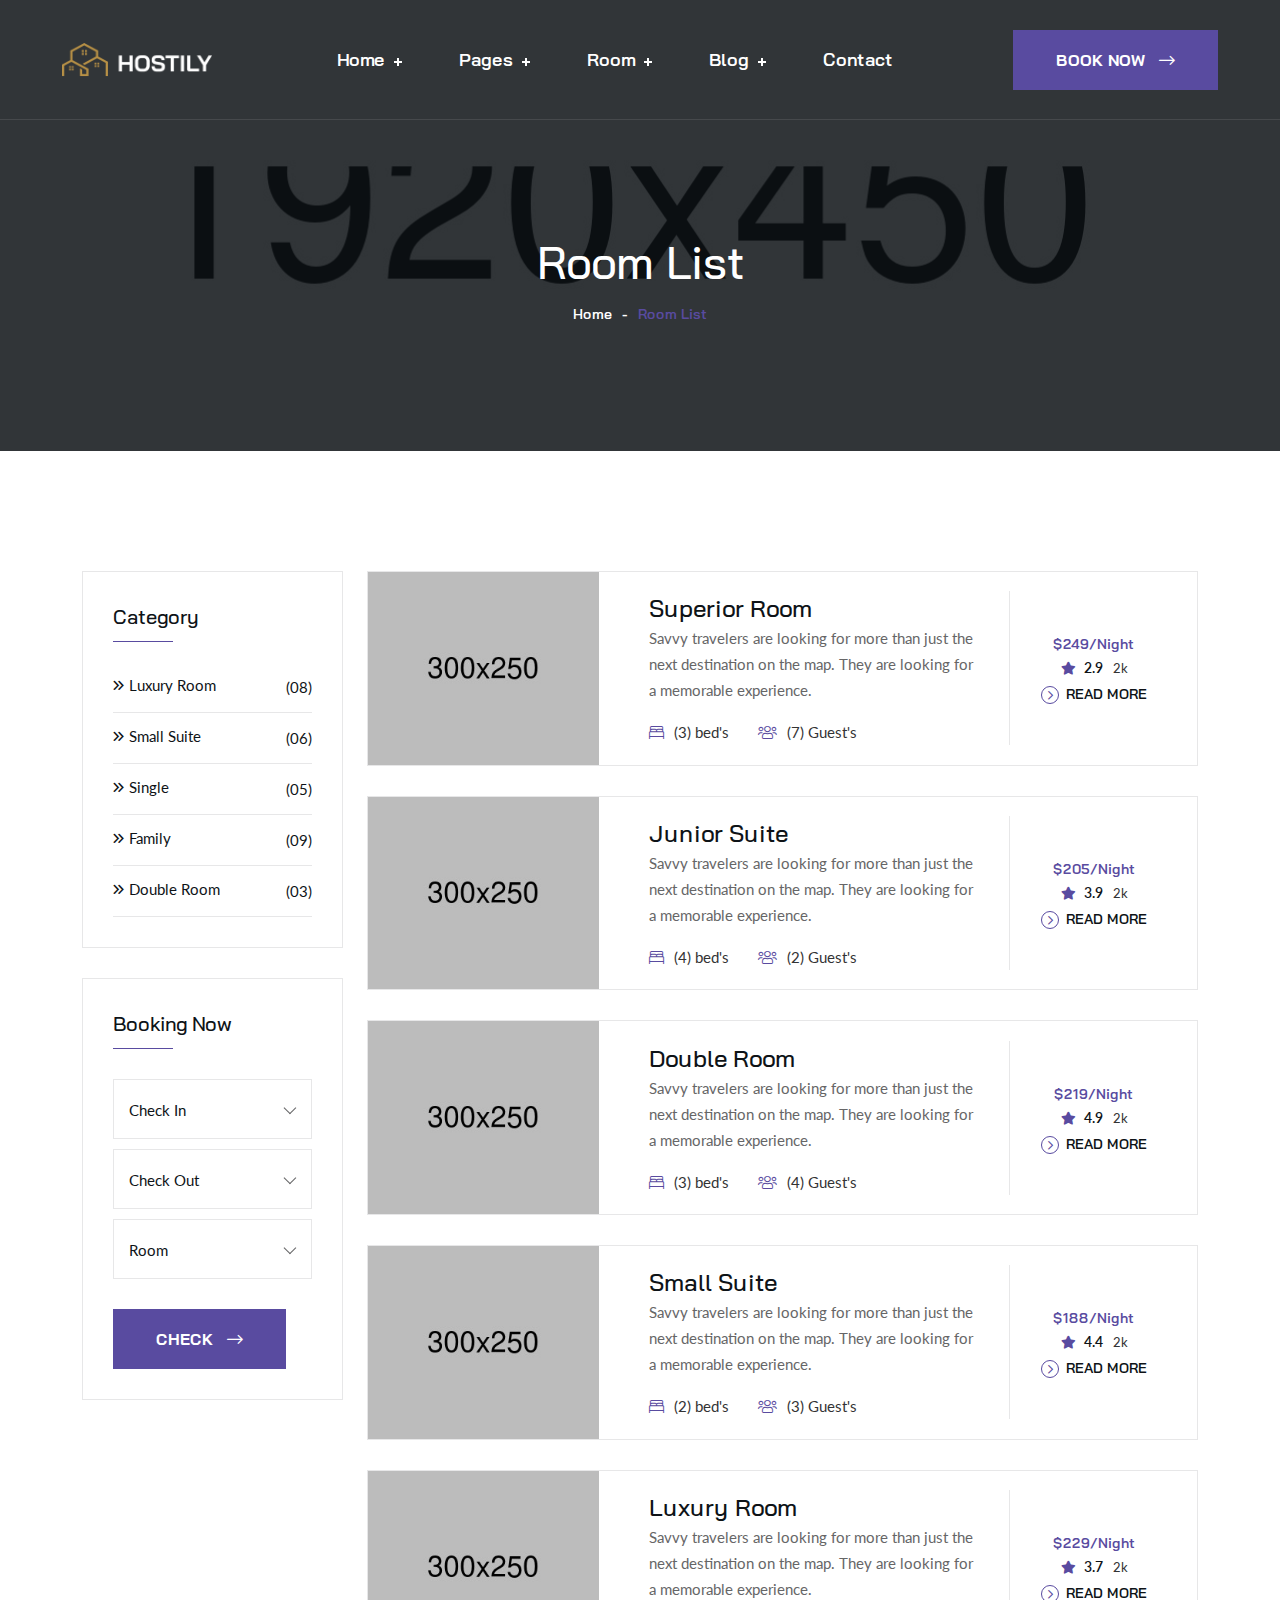
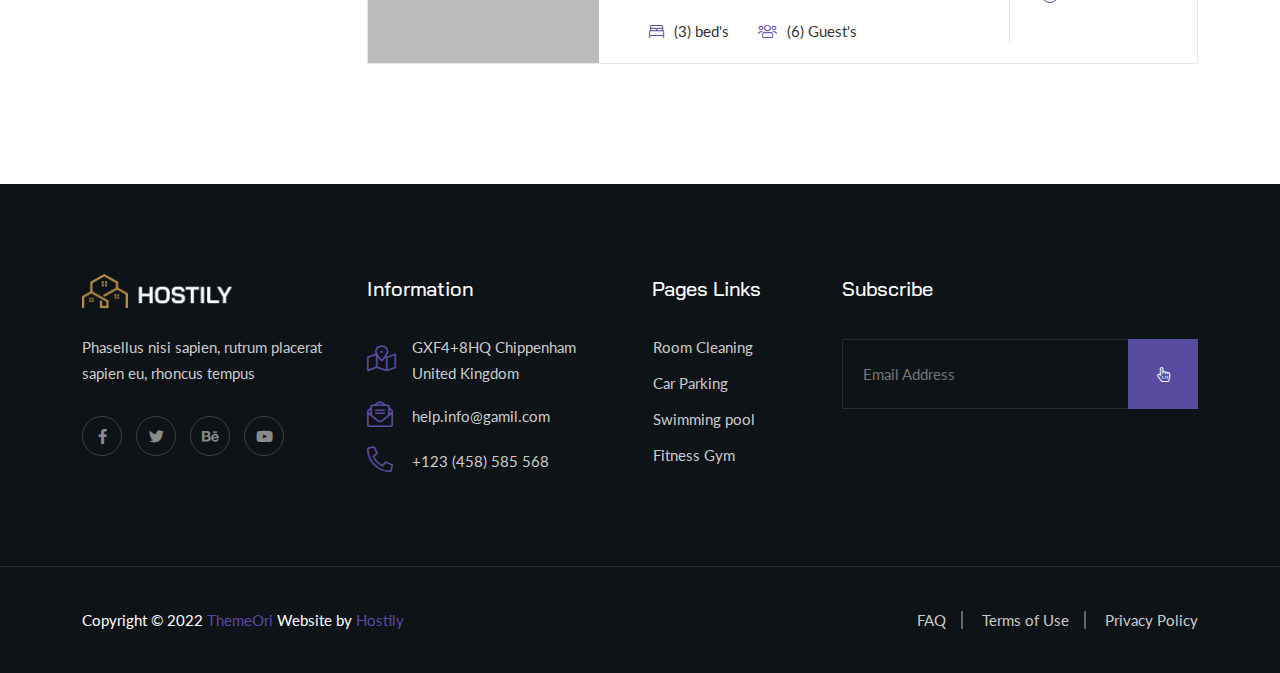
<file: room-list.html>
<!DOCTYPE html>
<html lang="en">

<head>
	<!-- Start Meta -->
	<meta charset="UTF-8">
	<meta http-equiv="X-UA-Compatible" content="IE=edge"/>
	<meta name="description" content="Hostily - Luxury Hotel Booking HTML5 Template"/>
	<meta name="keywords" content="Creative, Digital, multipage, landing, freelancer template"/>
	<meta name="author" content="ThemeOri">
	<meta name="viewport" content="width=device-width, initial-scale=1">
	<!-- Title of Site -->
	<title>Hostily - Luxury Hotel Booking HTML5 Template</title>
	<!-- Favicons -->
	<link rel="icon" type="image/png" href="assets/img/favicon.png">
	<!-- Bootstrap CSS -->
	<link rel="stylesheet" href="assets/css/bootstrap.min.css">
	<!-- Font Awesome CSS -->
	<link rel="stylesheet" href="assets/css/all.css">
	<!-- Animate CSS -->
	<link rel="stylesheet" href="assets/css/animate.css">
	<!-- Nice Select CSS -->
	<link rel="stylesheet" href="assets/css/nice-select.css">
	<!-- Swiper Bundle CSS -->
	<link rel="stylesheet" href="assets/css/swiper-bundle.min.css">
	<!-- Magnific Popup CSS -->
	<link rel="stylesheet" href="assets/css/magnific-popup.css">
	<!-- Mean Menu CSS -->
	<link rel="stylesheet" href="assets/css/meanmenu.min.css">
	<!-- Custom CSS -->
	<link rel="stylesheet" href="assets/sass/style.css"> 
</head>

<body>
	<!-- Preloader start -->
	<div class="theme-loader">
		<div class="spinner">
			<div class="double-bounce1"></div>
			<div class="double-bounce2"></div>
		</div>
	</div>
	<!-- Preloader end -->
	<!-- Header Area Start -->
	<div class="header__sticky one">
		<div class="header__area page">
			<div class="container custom__container">
				<div class="header__area-menubar">
					<div class="header__area-menubar-left">
						<div class="header__area-menubar-left-logo">
							<a href="index.html"><img src="assets/img/logo.png" alt=""></a>
							<div class="responsive-menu"></div>
						</div>
					</div>
					<div class="header__area-menubar-right">
						<div class="header__area-menubar-right-menu menu-responsive">						
							<ul id="mobilemenu">
								<li class="menu-item-has-children"><a href="#">Home</a>
									<ul class="sub-menu">
										<li><a href="index.html">Home 01</a></li>
										<li><a href="index-2.html">Home 02</a></li>
										<li><a href="index-3.html">Home 03</a></li>									
									</ul>
								</li>
								<li class="menu-item-has-children"><a href="#">Pages</a>
									<ul class="sub-menu">
										<li><a href="about.html">About</a></li>
										<li><a href="services-team.html">Team</a></li>
										<li><a href="services-details.html">Services Details</a></li>
										<li><a href="coming-soon.html">Coming Soon</a></li>
									</ul>
								</li>
								<li class="menu-item-has-children"><a href="#">Room</a>
									<ul class="sub-menu">
										<li><a href="room-style.html">Room Style</a></li>
										<li><a href="room-modern.html">Room Modern</a></li>
										<li><a href="room-list.html">Room List</a></li>
										<li><a href="room-details.html">Room Details</a></li>
									</ul>
								</li>
								<li class="menu-item-has-children"><a href="#">Blog</a>
									<ul class="sub-menu">
										<li><a href="blog-grid.html">Blog Grid</a></li>
										<li><a href="blog-standard.html">Blog Standard</a></li>
										<li><a href="blog-details.html">Blog Details</a></li>
									</ul>
								</li>
								<li><a href="contact.html">Contact</a></li>
							</ul>
						</div>
					</div>
					<div class="header__area-menubar-right-box">
						<div class="header__area-menubar-right-box-btn">
							<a class="theme-btn" href="contact.html">Book Now<i class="fal fa-long-arrow-right"></i></a>
						</div>
					</div>
				</div>
			</div>
		</div>
	</div>
	<!-- Header Area End -->	
	<!-- Page Banner Start -->
    <div class="page__banner" data-background="assets/img/banner/page-banner-5.jpg">
        <div class="container">
            <div class="row">
                <div class="col-xl-12">
                    <div class="page__banner-title">
                        <h1>Room List</h1>
                        <div class="page__banner-title-menu">
                            <ul>
                                <li><a href="index.html">Home</a></li>
                                <li><span>-</span>Room List</li>
                            </ul>
                        </div>
                    </div>
                </div>
            </div>
        </div>
    </div>
	<!-- Page Banner End -->
	<!-- Room List Start -->
    <div class="room__list section-padding">
        <div class="container">
            <div class="row">
                <div class="col-xl-3">
                    <div class="all__sidebar">
                        <div class="all__sidebar-item">
                            <h5>Category</h5>
                            <div class="all__sidebar-item-category">
                                <ul>                                    
                                    <li><a href="#"><i class="far fa-angle-double-right"></i>Luxury Room<span>(08)</span></a></li>
                                    <li><a href="#"><i class="far fa-angle-double-right"></i>Small Suite<span>(06)</span></a></li>
                                    <li><a href="#"><i class="far fa-angle-double-right"></i>Single<span>(05)</span></a></li>
                                    <li><a href="#"><i class="far fa-angle-double-right"></i>Family<span>(09)</span></a></li>
                                    <li><a href="#"><i class="far fa-angle-double-right"></i>Double Room<span>(03)</span></a></li>
                                </ul>
                            </div>
                        </div>
                        <div class="all__sidebar-item">
                            <h5>Booking Now</h5>
                            <div class="all__sidebar-item-booking">
								<div class="all__sidebar-item-booking-item mb-10">
									<select name="select">
										<option value="1">Check In</option>
										<option value="2">Check In</option>
										<option value="3">Check In</option>
										<option value="4">Check In</option>
										<option value="5">Check In</option>
									</select>
								</div>
								<div class="all__sidebar-item-booking-item mb-10">
									<select name="select">
										<option value="1">Check Out</option>
										<option value="2">Check Out</option>
										<option value="3">Check Out</option>
										<option value="4">Check Out</option>
										<option value="5">Check Out</option>
									</select>
								</div>
								<div class="all__sidebar-item-booking-item mb-30">
									<select name="select">
										<option value="1">Room</option>
										<option value="2">1 Room</option>
										<option value="3">2 Room</option>
										<option value="4">3 Room</option>
										<option value="5">4 Room</option>
									</select>
								</div>
								<a class="theme-btn" href="#">Check<i class="fal fa-long-arrow-right"></i></a>
                            </div>
                        </div>
                    </div>
                </div>
                <div class="col-xl-9 order-first order-xl-1 xl-mb-30">
                    <div class="room__list-item">
						<div class="room__list-item-left">
							<div class="room__list-item-image">
								<img src="assets/img/hotel/hotel-19.jpg" alt="">
							</div>
						</div>
						<div class="room__list-item-right">
							<div class="room__list-item-right-content">
								<h4>Superior Room</h4>
								<p>Savvy travelers are looking for more than just the next destination on the map. They are looking for a memorable experience.</p>
								<ul>
									<li><i class="fal fa-bed-alt"></i>(3) bed's</li>
									<li><i class="fal fa-users"></i>(7) Guest's</li>
								</ul>
							</div>
							<div class="room__list-item-right-meta">
								<div class="room__list-item-right-meta-top">																	
									<span>$249/Night</span>
									<p><i class="fas fa-star"></i><span>2.9</span>2k</p>
								</div>
								<a class="simple-btn" href="#"><i class="far fa-chevron-right"></i>Read More</a>
							</div>
						</div>
                    </div>
                    <div class="room__list-item">
						<div class="room__list-item-left">
							<div class="room__list-item-image">
								<img src="assets/img/hotel/hotel-20.jpg" alt="">
							</div>
						</div>
						<div class="room__list-item-right">
							<div class="room__list-item-right-content">
								<h4>Junior Suite</h4>
								<p>Savvy travelers are looking for more than just the next destination on the map. They are looking for a memorable experience.</p>
								<ul>
									<li><i class="fal fa-bed-alt"></i>(4) bed's</li>
									<li><i class="fal fa-users"></i>(2) Guest's</li>
								</ul>
							</div>
							<div class="room__list-item-right-meta">
								<div class="room__list-item-right-meta-top">																	
									<span>$205/Night</span>
									<p><i class="fas fa-star"></i><span>3.9</span>2k</p>
								</div>
								<a class="simple-btn" href="#"><i class="far fa-chevron-right"></i>Read More</a>
							</div>
						</div>
                    </div>
                    <div class="room__list-item">
						<div class="room__list-item-left">
							<div class="room__list-item-image">
								<img src="assets/img/hotel/hotel-21.jpg" alt="">
							</div>
						</div>
						<div class="room__list-item-right">
							<div class="room__list-item-right-content">
								<h4>Double Room</h4>
								<p>Savvy travelers are looking for more than just the next destination on the map. They are looking for a memorable experience.</p>
								<ul>
									<li><i class="fal fa-bed-alt"></i>(3) bed's</li>
									<li><i class="fal fa-users"></i>(4) Guest's</li>
								</ul>
							</div>
							<div class="room__list-item-right-meta">
								<div class="room__list-item-right-meta-top">																	
									<span>$219/Night</span>
									<p><i class="fas fa-star"></i><span>4.9</span>2k</p>
								</div>
								<a class="simple-btn" href="#"><i class="far fa-chevron-right"></i>Read More</a>
							</div>
						</div>
                    </div>
                    <div class="room__list-item">
						<div class="room__list-item-left">
							<div class="room__list-item-image">
								<img src="assets/img/hotel/hotel-22.jpg" alt="">
							</div>
						</div>
						<div class="room__list-item-right">
							<div class="room__list-item-right-content">
								<h4>Small Suite</h4>
								<p>Savvy travelers are looking for more than just the next destination on the map. They are looking for a memorable experience.</p>
								<ul>
									<li><i class="fal fa-bed-alt"></i>(2) bed's</li>
									<li><i class="fal fa-users"></i>(3) Guest's</li>
								</ul>
							</div>
							<div class="room__list-item-right-meta">
								<div class="room__list-item-right-meta-top">																	
									<span>$188/Night</span>
									<p><i class="fas fa-star"></i><span>4.4</span>2k</p>
								</div>
								<a class="simple-btn" href="#"><i class="far fa-chevron-right"></i>Read More</a>
							</div>
						</div>
                    </div>
                    <div class="room__list-item">
						<div class="room__list-item-left">
							<div class="room__list-item-image">
								<img src="assets/img/hotel/hotel-23.jpg" alt="">
							</div>
						</div>
						<div class="room__list-item-right">
							<div class="room__list-item-right-content">
								<h4>Luxury Room</h4>
								<p>Savvy travelers are looking for more than just the next destination on the map. They are looking for a memorable experience.</p>
								<ul>
									<li><i class="fal fa-bed-alt"></i>(3) bed's</li>
									<li><i class="fal fa-users"></i>(6) Guest's</li>
								</ul>
							</div>
							<div class="room__list-item-right-meta">
								<div class="room__list-item-right-meta-top">																	
									<span>$229/Night</span>
									<p><i class="fas fa-star"></i><span>3.7</span>2k</p>
								</div>
								<a class="simple-btn" href="#"><i class="far fa-chevron-right"></i>Read More</a>
							</div>
						</div>
                    </div>
                </div>
            </div>
        </div>
    </div>
	<!-- Room List End -->
	<!-- Footer Area Start -->	
	<div class="footer__area">
		<div class="container">
			<div class="row">
				<div class="col-xl-3 col-lg-3 col-md-6 col-sm-6 sm-mb-30">
					<div class="footer__area-widget">
						<div class="footer__area-widget-about">
							<div class="footer__area-widget-about-logo">
								<a href="index.html"><img src="assets/img/logo.png" alt=""></a>
							</div>
							<p>Phasellus nisi sapien, rutrum placerat sapien eu, rhoncus tempus</p>
							<div class="footer__area-widget-about-social">
								<ul>
									<li><a href="#"><i class="fab fa-facebook-f"></i></a>
									</li>
									<li><a href="#"><i class="fab fa-twitter"></i></a>
									</li>
									<li><a href="#"><i class="fab fa-behance"></i></a>
									</li>
									<li><a href="#"><i class="fab fa-youtube"></i></a>
									</li>
								</ul>
							</div>
						</div>
					</div>
				</div>
				<div class="col-xl-3 col-lg-3 col-md-6 col-sm-6 lg-mb-30">
					<div class="footer__area-widget">
						<h5>Information</h5>
						<div class="footer__area-widget-contact">
							<div class="footer__area-widget-contact-item">
								<div class="footer__area-widget-contact-item-icon">
									<i class="fal fa-map-marked-alt"></i>
								</div>
								<div class="footer__area-widget-contact-item-content">									
									<span><a href="#">GXF4+8HQ Chippenham United Kingdom</a></span>
								</div>
							</div>
							<div class="footer__area-widget-contact-item">
								<div class="footer__area-widget-contact-item-icon">
									<i class="fal fa-envelope-open-text"></i>
								</div>
								<div class="footer__area-widget-contact-item-content">									
									<span><a href="mailto:help.info@gamil.com">help.info@gamil.com</a></span>
								</div>
							</div>
							<div class="footer__area-widget-contact-item">
								<div class="footer__area-widget-contact-item-icon">
									<i class="fal fa-phone-alt"></i>
								</div>
								<div class="footer__area-widget-contact-item-content">									
									<span><a href="tel:+123(458)585568">+123 (458) 585 568</a></span>
								</div>
							</div>
						</div>
					</div>
				</div>
				<div class="col-xl-2 col-lg-2 col-md-5 col-sm-4 sm-mb-30">
					<div class="footer__area-widget">
						<h5>Pages Links</h5>
						<div class="footer__area-widget-menu">
							<ul>
								<li><a href="services-details.html"><i class="fal fa-angle-double-right"></i>Room Cleaning</a></li>
								<li><a href="services-details.html"><i class="fal fa-angle-double-right"></i>Car Parking</a></li>
								<li><a href="services-details.html"><i class="fal fa-angle-double-right"></i>Swimming pool</a></li>
								<li><a href="services-details.html"><i class="fal fa-angle-double-right"></i>Fitness Gym</a></li>
							</ul>
						</div>
					</div>
				</div>
				<div class="col-xl-4 col-lg-4 col-md-7 col-sm-8">
					<div class="footer__area-widget">
						<h5>Subscribe</h5>
						<div class="footer__area-widget-subscribe">
							<form action="#">
								<input type="text" name="email" placeholder="Email Address" required="">
								<button type="submit"><i class="fal fa-hand-pointer"></i></button>
							</form>
						</div>
					</div>
				</div>
			</div>
		</div>
		<div class="copyright__area">
			<div class="container">
				<div class="row align-items-center">
					<div class="col-xl-6 col-lg-6 col-md-7 md-mb-10">
						<div class="copyright__area-left md-t-center">
							<p>Copyright © 2022 <a href="https://themeforest.net/user/themeori/portfolio">ThemeOri</a> Website by <a href="index.html">Hostily</a></p>
						</div>
					</div>
					<div class="col-xl-6 col-lg-6 col-md-5">
						<div class="copyright__area-right t-right md-t-center">
							<ul>
								<li><a href="#">FAQ</a></li>
								<li><a href="#">Terms of Use</a></li>
								<li><a href="#">Privacy Policy</a></li>
							</ul>
						</div>
					</div>
				</div>
			</div>
		</div>
	</div>
	<!-- Footer Area End -->	
	<!-- Scroll Btn Start -->
	<div class="scroll-up">
		<svg class="scroll-circle svg-content" width="100%" height="100%" viewBox="-1 -1 102 102"><path d="M50,1 a49,49 0 0,1 0,98 a49,49 0 0,1 0,-98" /> </svg>
	</div>
	<!-- Scroll Btn End -->
	<!-- Main JS -->
	<script src="assets/js/jquery-3.6.0.min.js"></script>
	<!-- Bootstrap JS -->
	<script src="assets/js/bootstrap.min.js"></script>
	<!-- Counter Up JS -->
	<script src="assets/js/jquery.counterup.min.js"></script>
	<!-- Popper JS -->
	<script src="assets/js/popper.min.js"></script>
	<!-- Magnific Popup JS -->
	<script src="assets/js/jquery.magnific-popup.min.js"></script>
	<!-- Nice Select JS -->
	<script src="assets/js/jquery.nice-select.min.js"></script>
	<!-- Swiper Bundle JS -->
	<script src="assets/js/swiper-bundle.min.js"></script>
	<!-- Waypoints JS -->
	<script src="assets/js/jquery.waypoints.min.js"></script>
	<!-- Mean Menu JS -->
	<script src="assets/js/jquery.meanmenu.min.js"></script>
	<!-- Isotope JS -->
	<script src="assets/js/isotope.pkgd.min.js"></script>
	<!-- Custom JS -->
	<script src="assets/js/custom.js"></script>
</body>

</html>
</file>
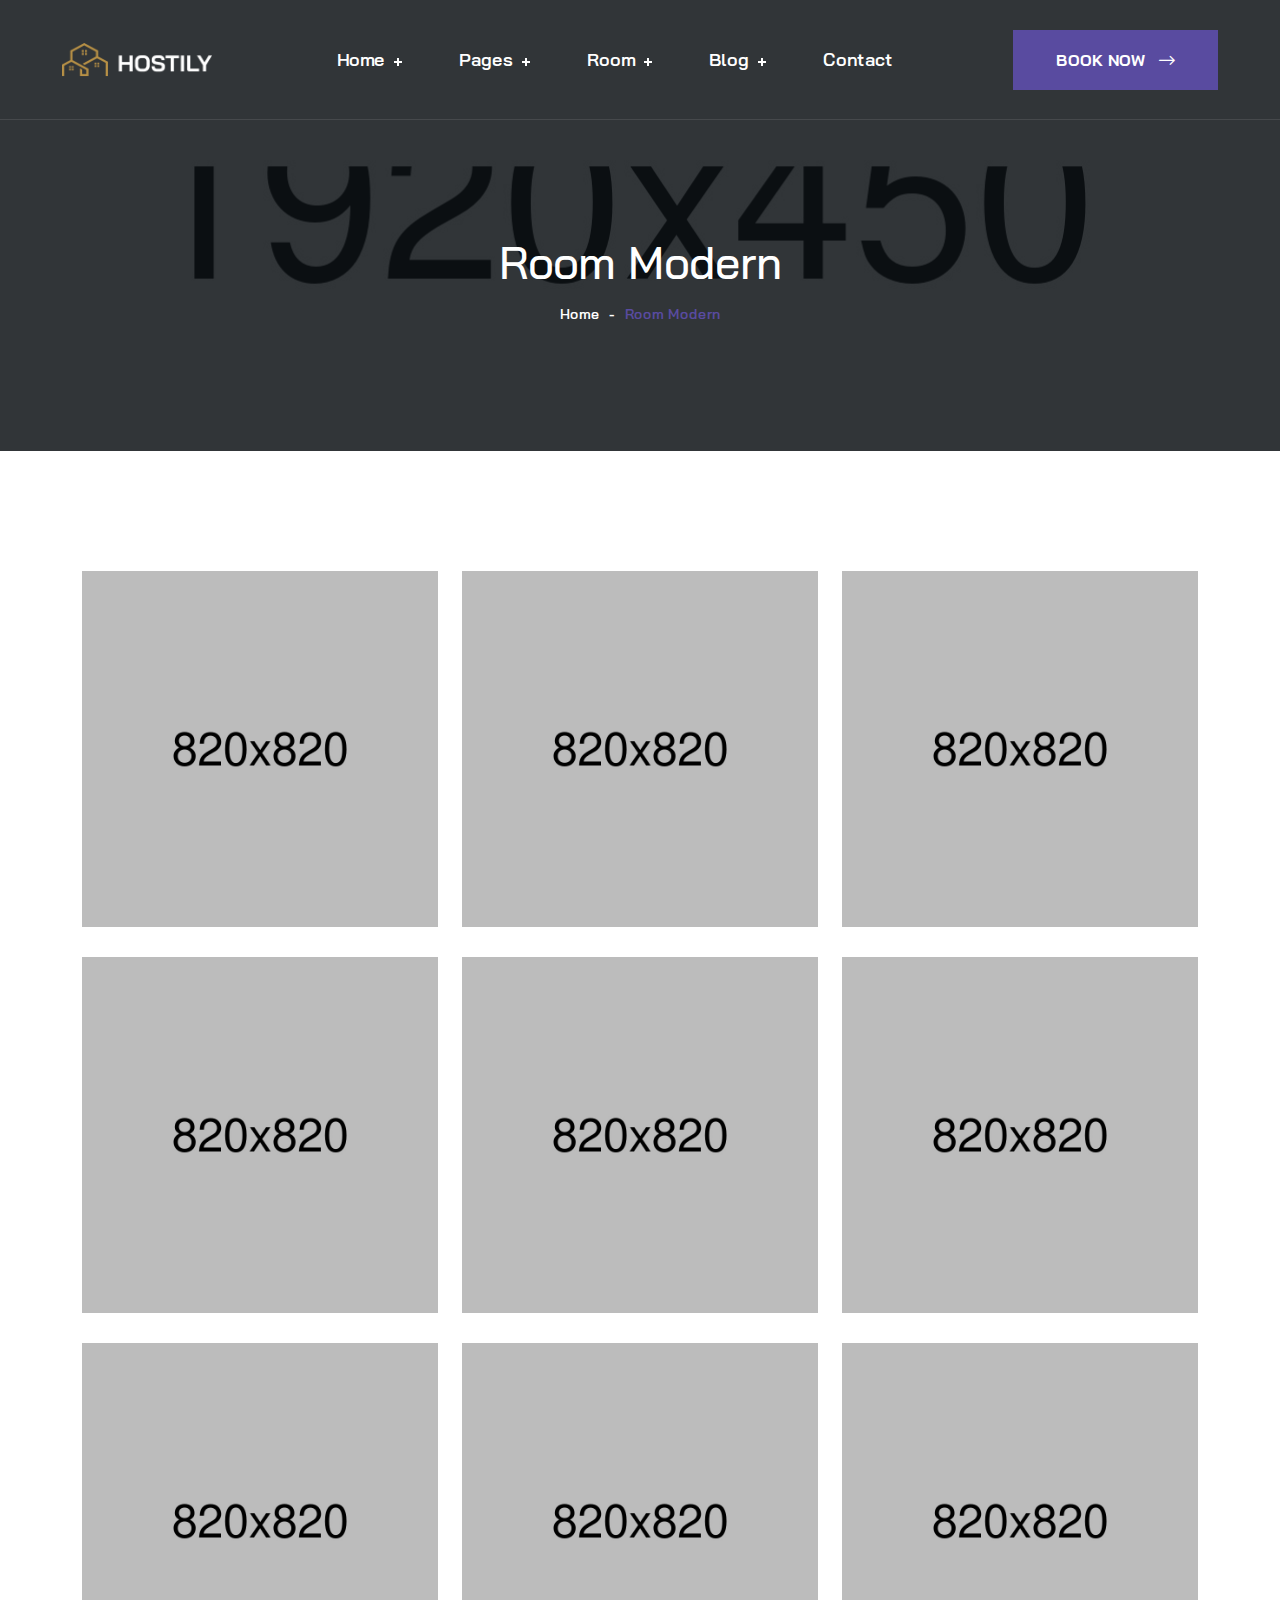
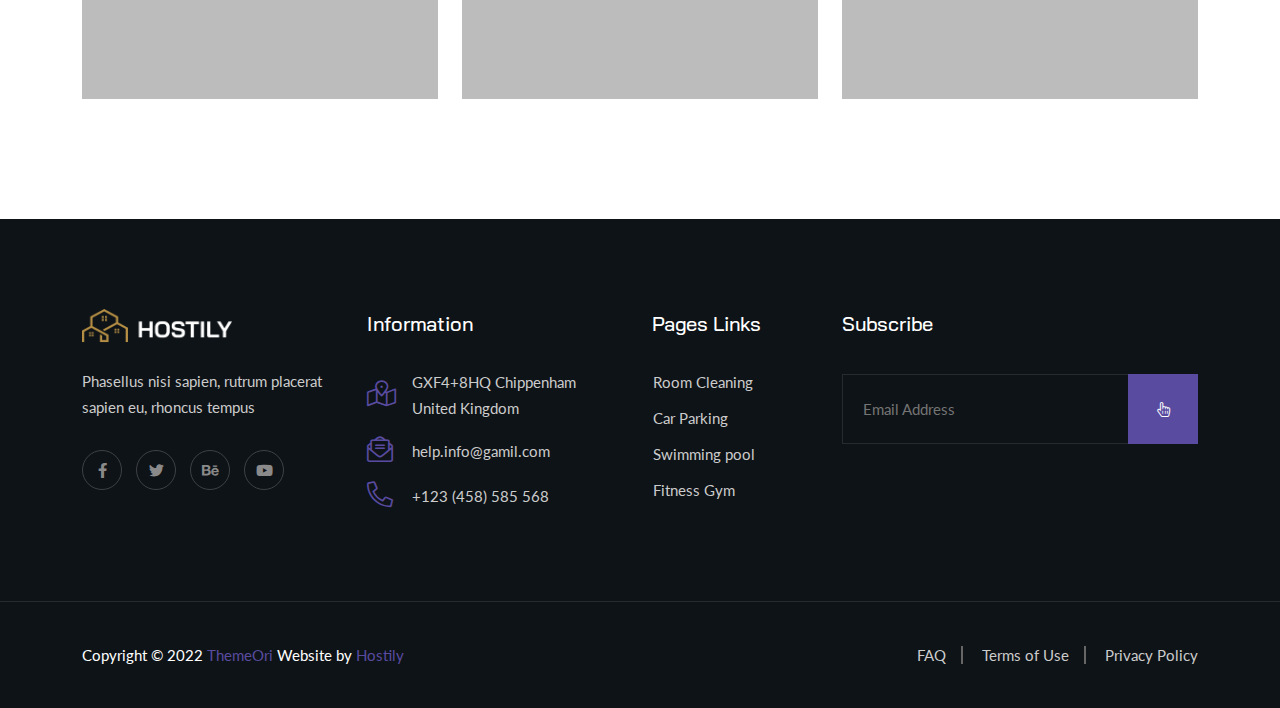
<file: room-modern.html>
<!DOCTYPE html>
<html lang="en">

<head>
	<!-- Start Meta -->
	<meta charset="UTF-8">
	<meta http-equiv="X-UA-Compatible" content="IE=edge"/>
	<meta name="description" content="Hostily - Luxury Hotel Booking HTML5 Template"/>
	<meta name="keywords" content="Creative, Digital, multipage, landing, freelancer template"/>
	<meta name="author" content="ThemeOri">
	<meta name="viewport" content="width=device-width, initial-scale=1">
	<!-- Title of Site -->
	<title>Hostily - Luxury Hotel Booking HTML5 Template</title>
	<!-- Favicons -->
	<link rel="icon" type="image/png" href="assets/img/favicon.png">
	<!-- Bootstrap CSS -->
	<link rel="stylesheet" href="assets/css/bootstrap.min.css">
	<!-- Font Awesome CSS -->
	<link rel="stylesheet" href="assets/css/all.css">
	<!-- Animate CSS -->
	<link rel="stylesheet" href="assets/css/animate.css">
	<!-- Nice Select CSS -->
	<link rel="stylesheet" href="assets/css/nice-select.css">
	<!-- Swiper Bundle CSS -->
	<link rel="stylesheet" href="assets/css/swiper-bundle.min.css">
	<!-- Magnific Popup CSS -->
	<link rel="stylesheet" href="assets/css/magnific-popup.css">
	<!-- Mean Menu CSS -->
	<link rel="stylesheet" href="assets/css/meanmenu.min.css">
	<!-- Custom CSS -->
	<link rel="stylesheet" href="assets/sass/style.css"> 
</head>

<body>
	<!-- Preloader start -->
	<div class="theme-loader">
		<div class="spinner">
			<div class="double-bounce1"></div>
			<div class="double-bounce2"></div>
		</div>
	</div>
	<!-- Preloader end -->
	<!-- Header Area Start -->
	<div class="header__sticky one">
		<div class="header__area page">
			<div class="container custom__container">
				<div class="header__area-menubar">
					<div class="header__area-menubar-left">
						<div class="header__area-menubar-left-logo">
							<a href="index.html"><img src="assets/img/logo.png" alt=""></a>
							<div class="responsive-menu"></div>
						</div>
					</div>
					<div class="header__area-menubar-right">
						<div class="header__area-menubar-right-menu menu-responsive">						
							<ul id="mobilemenu">
								<li class="menu-item-has-children"><a href="#">Home</a>
									<ul class="sub-menu">
										<li><a href="index.html">Home 01</a></li>
										<li><a href="index-2.html">Home 02</a></li>
										<li><a href="index-3.html">Home 03</a></li>									
									</ul>
								</li>
								<li class="menu-item-has-children"><a href="#">Pages</a>
									<ul class="sub-menu">
										<li><a href="about.html">About</a></li>
										<li><a href="services-team.html">Team</a></li>
										<li><a href="services-details.html">Services Details</a></li>
										<li><a href="coming-soon.html">Coming Soon</a></li>
									</ul>
								</li>
								<li class="menu-item-has-children"><a href="#">Room</a>
									<ul class="sub-menu">
										<li><a href="room-style.html">Room Style</a></li>
										<li><a href="room-modern.html">Room Modern</a></li>
										<li><a href="room-list.html">Room List</a></li>
										<li><a href="room-details.html">Room Details</a></li>
									</ul>
								</li>
								<li class="menu-item-has-children"><a href="#">Blog</a>
									<ul class="sub-menu">
										<li><a href="blog-grid.html">Blog Grid</a></li>
										<li><a href="blog-standard.html">Blog Standard</a></li>
										<li><a href="blog-details.html">Blog Details</a></li>
									</ul>
								</li>
								<li><a href="contact.html">Contact</a></li>
							</ul>
						</div>
					</div>
					<div class="header__area-menubar-right-box">
						<div class="header__area-menubar-right-box-btn">
							<a class="theme-btn" href="contact.html">Book Now<i class="fal fa-long-arrow-right"></i></a>
						</div>
					</div>
				</div>
			</div>
		</div>
	</div>
	<!-- Header Area End -->	
	<!-- Page Banner Start -->
    <div class="page__banner" data-background="assets/img/banner/page-banner-4.jpg">
        <div class="container">
            <div class="row">
                <div class="col-xl-12">
                    <div class="page__banner-title">
                        <h1>Room Modern</h1>
                        <div class="page__banner-title-menu">
                            <ul>
                                <li><a href="index.html">Home</a></li>
                                <li><span>-</span>Room Modern</li>
                            </ul>
                        </div>
                    </div>
                </div>
            </div>
        </div>
    </div>
	<!-- Page Banner End -->
	<!-- Modern Room Area Start -->
    <div class="modern__room section-padding">
        <div class="container">
            <div class="row">
                <div class="col-xl-4 col-lg-6 col-md-6 mb-30">
                    <div class="deluxe__three-item">
                        <div class="deluxe__three-item-image">
                            <img src="assets/img/hotel/hotel-10.jpg" alt="">
                            <div class="deluxe__three-item-image-content">
                                <h4><a href="room-details.html">Double Room</a><span>$219/Night</span></h4>
                                <p>Praesent non ullamcorper ligula. Proin a mi vitae massa lacinia</p>
                                <div class="deluxe__three-item-image-content-meta">
                                    <ul>
                                        <li><i class="fal fa-bed-alt"></i>(3) bed's</li>
                                        <li><i class="fal fa-users"></i>(4) Guest's</li>
                                    </ul>
                                </div>
                                <div class="deluxe__three-item-image-content-bottom">
                                    <a class="simple-btn" href="#"><i class="far fa-chevron-right"></i>Read More</a>
                                    <p><i class="fas fa-star"></i><span>4.8</span>2k</p>
                                </div>
                            </div>
                        </div>
                    </div>
                </div>
                <div class="col-xl-4 col-lg-6 col-md-6 md-mb-30">
                    <div class="deluxe__three-item">
                        <div class="deluxe__three-item-image">
                            <img src="assets/img/hotel/hotel-11.jpg" alt="">
                            <div class="deluxe__three-item-image-content">                                
                                <h4><a href="room-details.html">Small Suite</a><span>$188/Night</span></h4>
                                <p>Praesent non ullamcorper ligula. Proin a mi vitae massa lacinia</p>
                                <div class="deluxe__three-item-image-content-meta">
                                    <ul>
                                        <li><i class="fal fa-bed-alt"></i>(2) bed's</li>
                                        <li><i class="fal fa-users"></i>(3) Guest's</li>
                                    </ul>
                                </div>
                                <div class="deluxe__three-item-image-content-bottom">
                                    <a class="simple-btn" href="#"><i class="far fa-chevron-right"></i>Read More</a>
                                    <p><i class="fas fa-star"></i><span>4.4</span>2k</p>
                                </div>
                            </div>
                        </div>
                    </div>
                </div>
                <div class="col-xl-4 col-lg-6 col-md-6 md-mb-30">
                    <div class="deluxe__three-item">
                        <div class="deluxe__three-item-image">
                            <img src="assets/img/hotel/hotel-12.jpg" alt="">
                            <div class="deluxe__three-item-image-content">                                
                                <h4><a href="room-details.html">Luxury room</a><span>$229/Night</span></h4>
                                <p>Praesent non ullamcorper ligula. Proin a mi vitae massa lacinia</p>
                                <div class="deluxe__three-item-image-content-meta">
                                    <ul>
                                        <li><i class="fal fa-bed-alt"></i>(3) bed's</li>
                                        <li><i class="fal fa-users"></i>(6) Guest's</li>
                                    </ul>
                                </div>
                                <div class="deluxe__three-item-image-content-bottom">
                                    <a class="simple-btn" href="#"><i class="far fa-chevron-right"></i>Read More</a>
                                    <p><i class="fas fa-star"></i><span>3.7</span>2k</p>
                                </div>
                            </div>
                        </div>
                    </div>
                </div>
                <div class="col-xl-4 col-lg-6 col-md-6 mb-30">
                    <div class="deluxe__three-item">
                        <div class="deluxe__three-item-image">
                            <img src="assets/img/hotel/hotel-13.jpg" alt="">
                            <div class="deluxe__three-item-image-content">
                                <h4><a href="room-details.html">Junior Suite</a><span>$205/Night</span></h4>
                                <p>Praesent non ullamcorper ligula. Proin a mi vitae massa lacinia</p>
                                <div class="deluxe__three-item-image-content-meta">
                                    <ul>
                                        <li><i class="fal fa-bed-alt"></i>(2) bed's</li>
                                        <li><i class="fal fa-users"></i>(4) Guest's</li>
                                    </ul>
                                </div>
                                <div class="deluxe__three-item-image-content-bottom">
                                    <a class="simple-btn" href="#"><i class="far fa-chevron-right"></i>Read More</a>
                                    <p><i class="fas fa-star"></i><span>3.9</span>2k</p>
                                </div>
                            </div>
                        </div>
                    </div>
                </div>
                <div class="col-xl-4 col-lg-6 col-md-6 xl-mb-30">
                    <div class="deluxe__three-item">
                        <div class="deluxe__three-item-image">
                            <img src="assets/img/hotel/hotel-14.jpg" alt="">
                            <div class="deluxe__three-item-image-content">                                
                                <h4><a href="room-details.html">Superior Room</a><span>$249/Night</span></h4>
                                <p>Praesent non ullamcorper ligula. Proin a mi vitae massa lacinia</p>
                                <div class="deluxe__three-item-image-content-meta">
                                    <ul>
                                        <li><i class="fal fa-bed-alt"></i>(3) bed's</li>
                                        <li><i class="fal fa-users"></i>(7) Guest's</li>
                                    </ul>
                                </div>
                                <div class="deluxe__three-item-image-content-bottom">
                                    <a class="simple-btn" href="#"><i class="far fa-chevron-right"></i>Read More</a>
                                    <p><i class="fas fa-star"></i><span>2.9</span>2k</p>
                                </div>
                            </div>
                        </div>
                    </div>
                </div>
                <div class="col-xl-4 col-lg-6 col-md-6 md-mb-30">
                    <div class="deluxe__three-item">
                        <div class="deluxe__three-item-image">
                            <img src="assets/img/hotel/hotel-15.jpg" alt="">
                            <div class="deluxe__three-item-image-content">                                
                                <h4><a href="room-details.html">Single Room</a><span>$167/Night</span></h4>
                                <p>Praesent non ullamcorper ligula. Proin a mi vitae massa lacinia</p>
                                <div class="deluxe__three-item-image-content-meta">
                                    <ul>
                                        <li><i class="fal fa-bed-alt"></i>(1) bed's</li>
                                        <li><i class="fal fa-users"></i>(2) Guest's</li>
                                    </ul>
                                </div>
                                <div class="deluxe__three-item-image-content-bottom">
                                    <a class="simple-btn" href="#"><i class="far fa-chevron-right"></i>Read More</a>
                                    <p><i class="fas fa-star"></i><span>4.8</span>2k</p>
                                </div>
                            </div>
                        </div>
                    </div>
                </div>
                <div class="col-xl-4 col-lg-6 col-md-6 xl-mb-30">
                    <div class="deluxe__three-item">
                        <div class="deluxe__three-item-image">
                            <img src="assets/img/hotel/hotel-16.jpg" alt="">
                            <div class="deluxe__three-item-image-content">
                                <h4><a href="room-details.html">Deluxe Room</a><span>$211/Night</span></h4>
                                <p>Praesent non ullamcorper ligula. Proin a mi vitae massa lacinia</p>
                                <div class="deluxe__three-item-image-content-meta">
                                    <ul>
                                        <li><i class="fal fa-bed-alt"></i>(2) bed's</li>
                                        <li><i class="fal fa-users"></i>(5) Guest's</li>
                                    </ul>
                                </div>
                                <div class="deluxe__three-item-image-content-bottom">
                                    <a class="simple-btn" href="#"><i class="far fa-chevron-right"></i>Read More</a>
                                    <p><i class="fas fa-star"></i><span>3.5</span>2k</p>
                                </div>
                            </div>
                        </div>
                    </div>
                </div>
                <div class="col-xl-4 col-lg-6 col-md-6 md-mb-30">
                    <div class="deluxe__three-item">
                        <div class="deluxe__three-item-image">
                            <img src="assets/img/hotel/hotel-17.jpg" alt="">
                            <div class="deluxe__three-item-image-content">                                
                                <h4><a href="room-details.html">Standard Room</a><span>$189/Night</span></h4>
                                <p>Praesent non ullamcorper ligula. Proin a mi vitae massa lacinia</p>
                                <div class="deluxe__three-item-image-content-meta">
                                    <ul>
                                        <li><i class="fal fa-bed-alt"></i>(3) bed's</li>
                                        <li><i class="fal fa-users"></i>(6) Guest's</li>
                                    </ul>
                                </div>
                                <div class="deluxe__three-item-image-content-bottom">
                                    <a class="simple-btn" href="#"><i class="far fa-chevron-right"></i>Read More</a>
                                    <p><i class="fas fa-star"></i><span>4.9</span>2k</p>
                                </div>
                            </div>
                        </div>
                    </div>
                </div>
                <div class="col-xl-4 col-lg-6 col-md-6">
                    <div class="deluxe__three-item">
                        <div class="deluxe__three-item-image">
                            <img src="assets/img/hotel/hotel-18.jpg" alt="">
                            <div class="deluxe__three-item-image-content">                                
                                <h4><a href="room-details.html">Family Room</a><span>$237/Night</span></h4>
                                <p>Praesent non ullamcorper ligula. Proin a mi vitae massa lacinia</p>
                                <div class="deluxe__three-item-image-content-meta">
                                    <ul>
                                        <li><i class="fal fa-bed-alt"></i>(2) bed's</li>
                                        <li><i class="fal fa-users"></i>(4) Guest's</li>
                                    </ul>
                                </div>
                                <div class="deluxe__three-item-image-content-bottom">
                                    <a class="simple-btn" href="#"><i class="far fa-chevron-right"></i>Read More</a>
                                    <p><i class="fas fa-star"></i><span>2.9</span>2k</p>
                                </div>
                            </div>
                        </div>
                    </div>
                </div>
            </div>
        </div>
    </div>
	<!-- Modern Room Area End -->
	<!-- Footer Area Start -->	
	<div class="footer__area">
		<div class="container">
			<div class="row">
				<div class="col-xl-3 col-lg-3 col-md-6 col-sm-6 sm-mb-30">
					<div class="footer__area-widget">
						<div class="footer__area-widget-about">
							<div class="footer__area-widget-about-logo">
								<a href="index.html"><img src="assets/img/logo.png" alt=""></a>
							</div>
							<p>Phasellus nisi sapien, rutrum placerat sapien eu, rhoncus tempus</p>
							<div class="footer__area-widget-about-social">
								<ul>
									<li><a href="#"><i class="fab fa-facebook-f"></i></a>
									</li>
									<li><a href="#"><i class="fab fa-twitter"></i></a>
									</li>
									<li><a href="#"><i class="fab fa-behance"></i></a>
									</li>
									<li><a href="#"><i class="fab fa-youtube"></i></a>
									</li>
								</ul>
							</div>
						</div>
					</div>
				</div>
				<div class="col-xl-3 col-lg-3 col-md-6 col-sm-6 lg-mb-30">
					<div class="footer__area-widget">
						<h5>Information</h5>
						<div class="footer__area-widget-contact">
							<div class="footer__area-widget-contact-item">
								<div class="footer__area-widget-contact-item-icon">
									<i class="fal fa-map-marked-alt"></i>
								</div>
								<div class="footer__area-widget-contact-item-content">									
									<span><a href="#">GXF4+8HQ Chippenham United Kingdom</a></span>
								</div>
							</div>
							<div class="footer__area-widget-contact-item">
								<div class="footer__area-widget-contact-item-icon">
									<i class="fal fa-envelope-open-text"></i>
								</div>
								<div class="footer__area-widget-contact-item-content">									
									<span><a href="mailto:help.info@gamil.com">help.info@gamil.com</a></span>
								</div>
							</div>
							<div class="footer__area-widget-contact-item">
								<div class="footer__area-widget-contact-item-icon">
									<i class="fal fa-phone-alt"></i>
								</div>
								<div class="footer__area-widget-contact-item-content">									
									<span><a href="tel:+123(458)585568">+123 (458) 585 568</a></span>
								</div>
							</div>
						</div>
					</div>
				</div>
				<div class="col-xl-2 col-lg-2 col-md-5 col-sm-4 sm-mb-30">
					<div class="footer__area-widget">
						<h5>Pages Links</h5>
						<div class="footer__area-widget-menu">
							<ul>
								<li><a href="services-details.html"><i class="fal fa-angle-double-right"></i>Room Cleaning</a></li>
								<li><a href="services-details.html"><i class="fal fa-angle-double-right"></i>Car Parking</a></li>
								<li><a href="services-details.html"><i class="fal fa-angle-double-right"></i>Swimming pool</a></li>
								<li><a href="services-details.html"><i class="fal fa-angle-double-right"></i>Fitness Gym</a></li>
							</ul>
						</div>
					</div>
				</div>
				<div class="col-xl-4 col-lg-4 col-md-7 col-sm-8">
					<div class="footer__area-widget">
						<h5>Subscribe</h5>
						<div class="footer__area-widget-subscribe">
							<form action="#">
								<input type="text" name="email" placeholder="Email Address" required="">
								<button type="submit"><i class="fal fa-hand-pointer"></i></button>
							</form>
						</div>
					</div>
				</div>
			</div>
		</div>
		<div class="copyright__area">
			<div class="container">
				<div class="row align-items-center">
					<div class="col-xl-6 col-lg-6 col-md-7 md-mb-10">
						<div class="copyright__area-left md-t-center">
							<p>Copyright © 2022 <a href="https://themeforest.net/user/themeori/portfolio">ThemeOri</a> Website by <a href="index.html">Hostily</a></p>
						</div>
					</div>
					<div class="col-xl-6 col-lg-6 col-md-5">
						<div class="copyright__area-right t-right md-t-center">
							<ul>
								<li><a href="#">FAQ</a></li>
								<li><a href="#">Terms of Use</a></li>
								<li><a href="#">Privacy Policy</a></li>
							</ul>
						</div>
					</div>
				</div>
			</div>
		</div>
	</div>
	<!-- Footer Area End -->	
	<!-- Scroll Btn Start -->
	<div class="scroll-up">
		<svg class="scroll-circle svg-content" width="100%" height="100%" viewBox="-1 -1 102 102"><path d="M50,1 a49,49 0 0,1 0,98 a49,49 0 0,1 0,-98" /> </svg>
	</div>
	<!-- Scroll Btn End -->
	<!-- Main JS -->
	<script src="assets/js/jquery-3.6.0.min.js"></script>
	<!-- Bootstrap JS -->
	<script src="assets/js/bootstrap.min.js"></script>
	<!-- Counter Up JS -->
	<script src="assets/js/jquery.counterup.min.js"></script>
	<!-- Popper JS -->
	<script src="assets/js/popper.min.js"></script>
	<!-- Magnific Popup JS -->
	<script src="assets/js/jquery.magnific-popup.min.js"></script>
	<!-- Nice Select JS -->
	<script src="assets/js/jquery.nice-select.min.js"></script>
	<!-- Swiper Bundle JS -->
	<script src="assets/js/swiper-bundle.min.js"></script>
	<!-- Waypoints JS -->
	<script src="assets/js/jquery.waypoints.min.js"></script>
	<!-- Mean Menu JS -->
	<script src="assets/js/jquery.meanmenu.min.js"></script>
	<!-- Isotope JS -->
	<script src="assets/js/isotope.pkgd.min.js"></script>
	<!-- Custom JS -->
	<script src="assets/js/custom.js"></script>
</body>

</html>
</file>
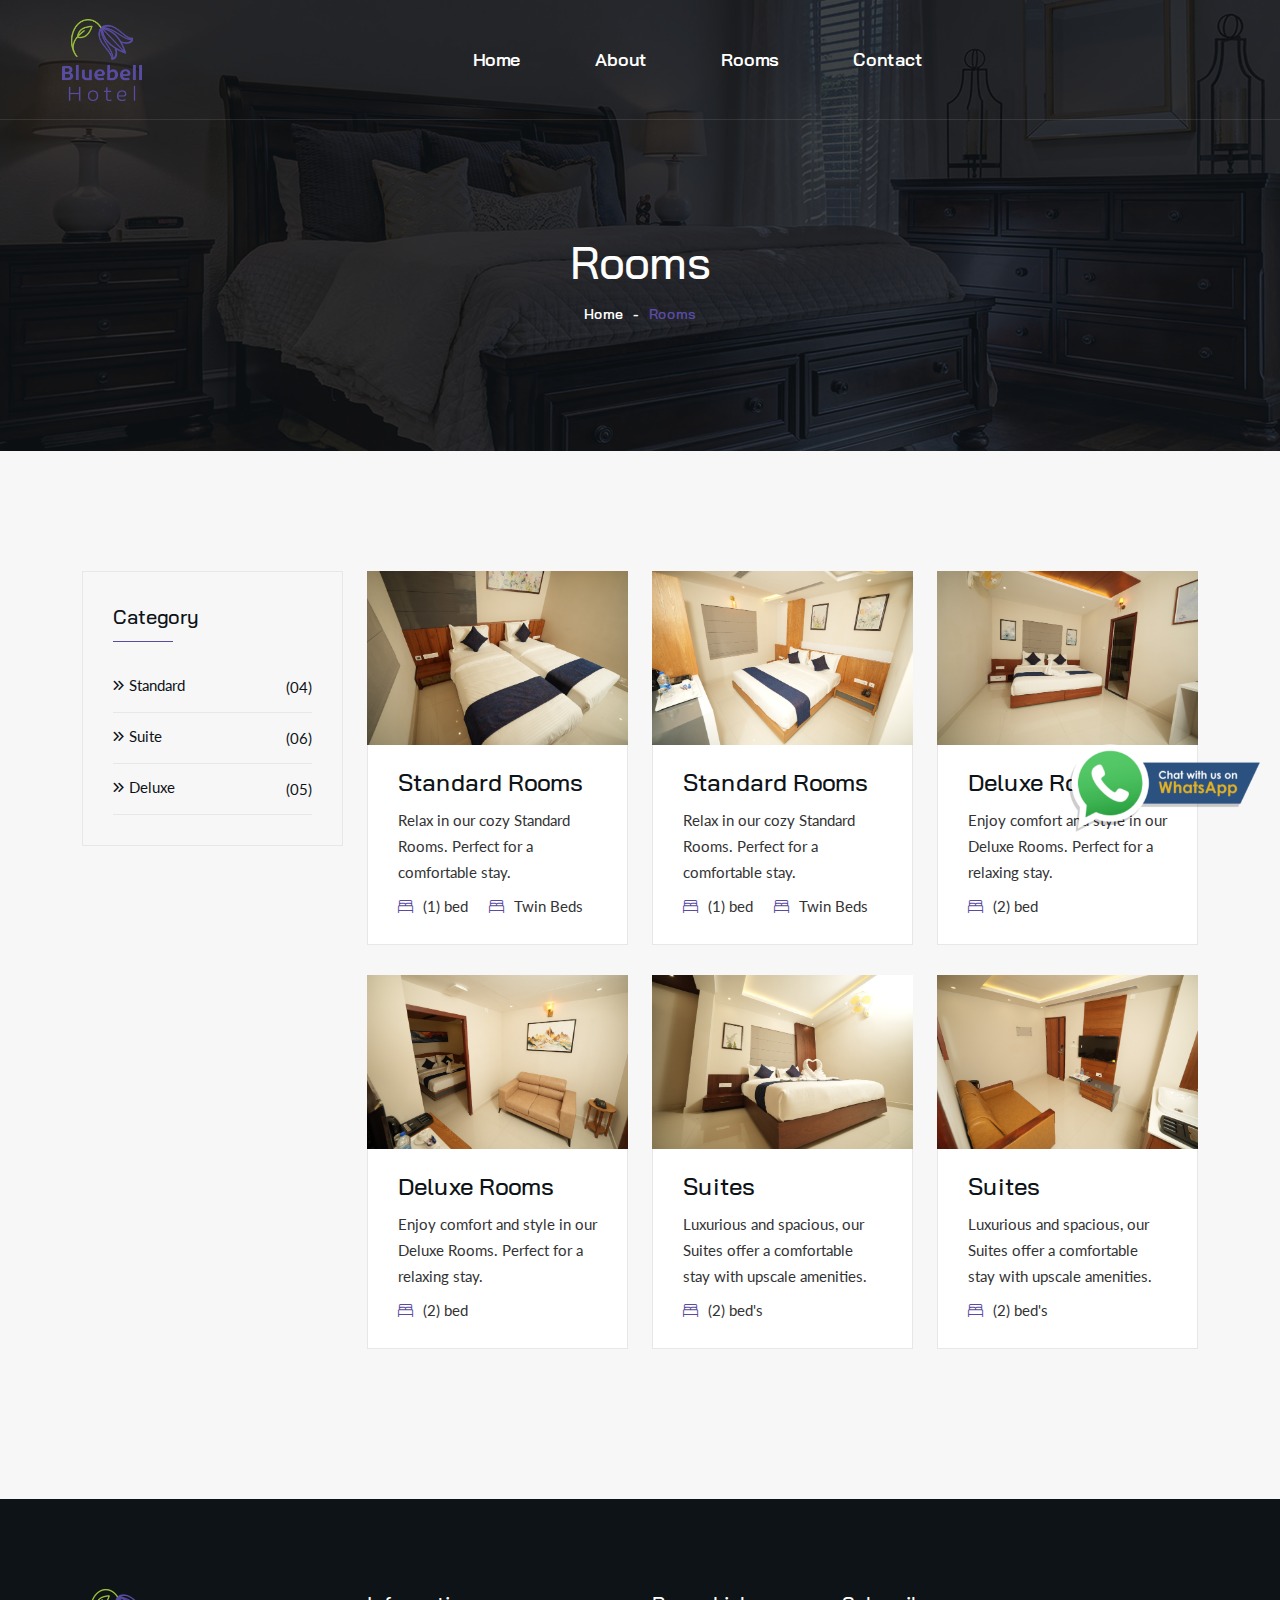
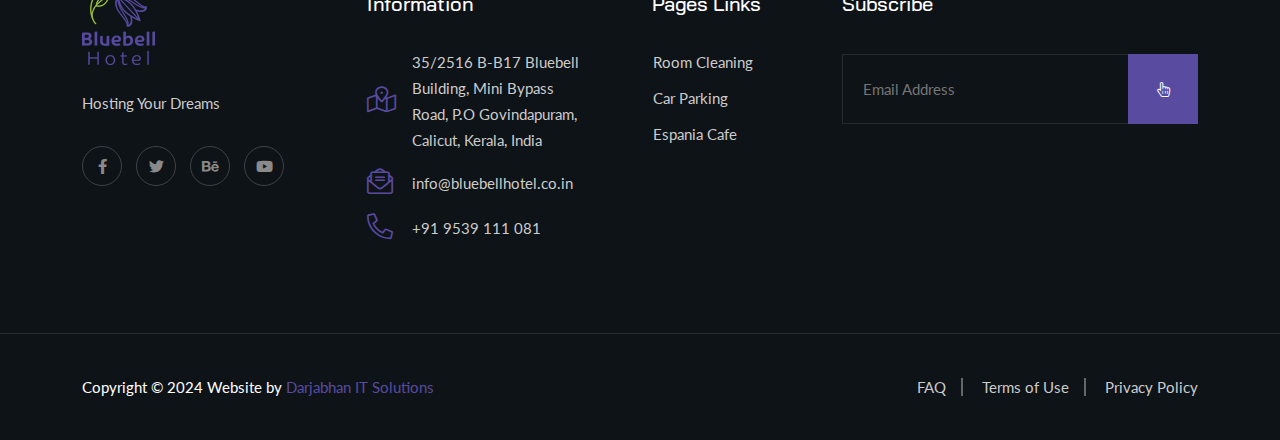
<file: room-style.html>
<!DOCTYPE html>
<html lang="en">

<head>
	<!-- Start Meta -->
	<meta charset="UTF-8">
	<meta http-equiv="X-UA-Compatible" content="IE=edge"/>
	<meta name="description" content="Hostily - Luxury Hotel Booking HTML5 Template"/>
	<meta name="keywords" content="Creative, Digital, multipage, landing, freelancer template"/>
	<meta name="author" content="ThemeOri">
	<meta name="viewport" content="width=device-width, initial-scale=1">
	<meta name="description"
		content="Welcome to Blue Bell Hotel – a haven of luxury and comfort in Kozhikode. Explore our elegant accommodations, exceptional services, and discover the charm of our vibrant city. Book your stay today!">

	<meta name="keywords" content="Hotel in Kozhikode,Calicut,Hotel in Calicut,Calicut Hotels, Kozhikode Hotels,
					Calicut Airport, Calicut Railway, Blue Bell Hotel Kozhikode, BlueBellHotel Calicut, Best Hotel,
					Hygiene,Calicut Beach, Kozhikode Beach,Air India Express, Calicut food, Kozhikoden ,
					Blue Bell Hotel, Luxury Accommodation, Kozhikode, Hospitality, Comfort, Travel">
	<meta property="og:url" content="http://bluebellhotel.co.in/">
	<meta property="og:title" content="Best Hotels in Calicut | Blue Bell Hotel | Hotels in Kozhikode">
	<meta property="og:site_name" content="Blue Bell Hotel">
	<link rel="icon" href="" />


	<link rel="canonical" href="http://bluebellhotel.co.in/" />
	<!-- Title of Site -->
	<title>BlueBell Calicut</title>
	<!-- Favicons -->
	<link rel="icon" type="image/png" href="assets/Images/Logo.png">
	<!-- Bootstrap CSS -->
	<link rel="stylesheet" href="assets/css/bootstrap.min.css">
	<!-- Font Awesome CSS -->
	<link rel="stylesheet" href="assets/css/all.css">
	<!-- Animate CSS -->
	<link rel="stylesheet" href="assets/css/animate.css">
	<!-- Nice Select CSS -->
	<link rel="stylesheet" href="assets/css/nice-select.css">
	<!-- Swiper Bundle CSS -->
	<link rel="stylesheet" href="assets/css/swiper-bundle.min.css">
	<!-- Magnific Popup CSS -->
	<link rel="stylesheet" href="assets/css/magnific-popup.css">
	<!-- Mean Menu CSS -->
	<link rel="stylesheet" href="assets/css/meanmenu.min.css">
	<!-- Custom CSS -->
	<link rel="stylesheet" href="assets/sass/style.css"> 
</head>

<body>
	<!-- Preloader start -->
	<div class="theme-loader">
		<div class="spinner">
			<div class="double-bounce1"></div>
			<div class="double-bounce2"></div>
		</div>
	</div>
	<!-- Preloader end -->
	<!-- Header Area Start -->
	<div class="header__sticky one">
		<div class="header__area page">
			<div class="container custom__container">
				<div class="header__area-menubar">
					<div class="header__area-menubar-left">
						<div class="header__area-menubar-left-logo">
							<a href="index.html"><img src="assets/Images/BLUEBELL HOTEL LOGO - FINAL.png" width="80px" alt=""></a>
							<div class="responsive-menu"></div>
						</div>
					</div>
					<div class="header__area-menubar-right">
						<div class="header__area-menubar-right-menu menu-responsive">						
							<ul id="mobilemenu">
								<li><a href="index.html">Home</a></li>
								<li><a href="about.html">About</a></li>
								<li><a href="room-style.html">Rooms</a></li>
								<li><a href="contact.html">Contact</a></li>
								
								<!-- <li class="menu-item-has-children"><a href="#">Pages</a>

									<ul class="sub-menu">
										<li><a href="about.html">About</a></li>
										<li><a href="services-team.html">Team</a></li>
										<li><a href="services-details.html">Services Details</a></li>
										<li><a href="coming-soon.html">Coming Soon</a></li>
									</ul>
								</li>
								<li class="menu-item-has-children"><a href="#">Room</a>
									<ul class="sub-menu">
										<li><a href="room-style.html">Room Style</a></li>
										<li><a href="room-modern.html">Room Modern</a></li>
										<li><a href="room-list.html">Room List</a></li>
										<li><a href="room-details.html">Room Details</a></li>
									</ul>
								</li> -->
								<!-- <li class="menu-item-has-children"><a href="#">Blog</a>
									<ul class="sub-menu">
										<li><a href="blog-grid.html">Blog Grid</a></li>
										<li><a href="blog-standard.html">Blog Standard</a></li>
										<li><a href="blog-details.html">Blog Details</a></li>
									</ul>
								</li> -->
							</ul>
						</div>
					</div>
					<div class="header__area-menubar-right-box">
						<!-- <div class="header__area-menubar-right-box-btn">
							<a class="theme-btn" href="contact.html">Book Now<i class="fal fa-long-arrow-right"></i></a>
						</div> -->
					</div>
				</div>
			</div>
		</div>
	</div>
	<!-- Header Area End -->	
	<!-- Page Banner Start -->
    <div class="page__banner" data-background="assets/Images/banner.jpg">
        <div class="container">
            <div class="row">
                <div class="col-xl-12">
                    <div class="page__banner-title">
                        <h1>Rooms </h1>
                        <div class="page__banner-title-menu">
                            <ul>
                                <li><a href="index.html">Home</a></li>
                                <li><span>-</span>Rooms</li>
                            </ul>
                        </div>
                    </div>
                </div>
            </div>
        </div>
    </div>
	<!-- Page Banner End -->
	<!-- Room Area Start -->
    <div class="room__area section-padding">
        <div class="container">
            <div class="row">
                <div class="col-xl-3 col-lg-4">
                    <div class="all__sidebar">
                        <div class="all__sidebar-item">
                            <h5>Category</h5>
                            <div class="all__sidebar-item-category">
                                <ul>                                    
                                    <li><a href="#"><i class="far fa-angle-double-right"></i>Standard<span>(04)</span></a></li>
                                    <li><a href="#"><i class="far fa-angle-double-right"></i>Suite<span>(06)</span></a></li>
                                    <li><a href="#"><i class="far fa-angle-double-right"></i>Deluxe<span>(05)</span></a></li>
                                </ul>
                            </div>
                        </div>
                        <!-- <div class="all__sidebar-item">
                            <h5>Booking Now</h5>
                            <div class="all__sidebar-item-booking">
								<div class="all__sidebar-item-booking-item mb-10">
									<select name="select">
										<option value="1">Check In</option>
										<option value="2">Check In</option>
										<option value="3">Check In</option>
										<option value="4">Check In</option>
										<option value="5">Check In</option>
									</select>
								</div>
								<div class="all__sidebar-item-booking-item mb-10">
									<select name="select">
										<option value="1">Check Out</option>
										<option value="2">Check Out</option>
										<option value="3">Check Out</option>
										<option value="4">Check Out</option>
										<option value="5">Check Out</option>
									</select>
								</div>
								<div class="all__sidebar-item-booking-item mb-30">
									<select name="select">
										<option value="1">Room</option>
										<option value="2">1 Room</option>
										<option value="3">2 Room</option>
										<option value="4">3 Room</option>
										<option value="5">4 Room</option>
									</select>
								</div>
								<a class="theme-btn" href="#">Check<i class="fal fa-long-arrow-right"></i></a>
                            </div>
                        </div> -->
                    </div>
                </div>
				<div class="col-xl-9 col-lg-8 order-first order-lg-1 lg-mb-30">
					<div class="row justify-content-center">
						<div class="col-xl-4 col-md-6 mb-30">
							<div class="deluxe__two-item">
								<div class="deluxe__two-item-image">
									<a href=""><img src="assets/BlueBellImage/Rooms/StdRoom/stdroom1.jpeg" alt=""></a>
								</div>
								<div class="deluxe__two-item-content">
									<!-- <span>INR 2016/Night</span> -->
									<h4><a href="">Standard Rooms</a></h4>
									<p>Relax in our cozy Standard Rooms. Perfect for a comfortable stay.</p>
									<div class="deluxe__two-item-content-meta">
										<ul>
											<li><i class="fal fa-bed-alt"></i>(1) bed</li>
											<li><i class="fal fa-bed-alt"></i>Twin Beds</li>
											<!-- <li><i class="fal fa-users"></i>(1) Guest</li> -->
										</ul>
									</div>
									<div class="deluxe__two-item-content-bottom">
										<a class="simple-btn" href="#"><i class="far fa-chevron-right"></i></a>
										<p><i class="fas fa-star"></i><span></span></p>
									</div>
								</div>
							</div>
						</div>
						<div class="col-xl-4 col-md-6 md-mb-30">
							<div class="deluxe__two-item">
								<div class="deluxe__two-item-image">
									<a href=""><img src="assets/BlueBellImage/Rooms/StdRoom/stdroom2.jpeg" alt=""></a>
								</div>
								<div class="deluxe__two-item-content">
									<!-- <span>INR 2567/Night</span> -->
									<h4><a href="">Standard Rooms</a></h4>
									<p>Relax in our cozy Standard Rooms. Perfect for a comfortable stay.</p>
									<div class="deluxe__two-item-content-meta">
										<ul>
											<li><i class="fal fa-bed-alt"></i>(1) bed</li>
											<li><i class="fal fa-bed-alt"></i>Twin Beds</li>
											<!-- <li><i class="fal fa-users"></i>(2) Guest</li> -->
										</ul>
									</div>
									<div class="deluxe__two-item-content-bottom">
										<a class="simple-btn" href="#"><i class="far fa-chevron-right"></i></a>
										<p><i class="fas fa-star"></i><span></span></p>
									</div>
								</div>
							</div>
						</div>
						<div class="col-xl-4 col-md-6 md-mb-30">
							<div class="deluxe__two-item">
								<div class="deluxe__two-item-image">
									<a href=""><img src="assets/BlueBellImage/Rooms/DeluxeRoom/delux1.jpeg" alt=""></a>
								</div>
								<div class="deluxe__two-item-content">
									<!-- <span>INR 2464/Night</span> -->
									<h4><a href="">Deluxe Rooms</a></h4>
									<p>Enjoy comfort and style in our Deluxe Rooms. Perfect for a relaxing stay.</p>
									<div class="deluxe__two-item-content-meta">
										<ul>
											<li><i class="fal fa-bed-alt"></i>(2) bed</li>
											<!-- <li><i class="fal fa-users"></i>(1) Guest</li> -->
										</ul>
									</div>
									<div class="deluxe__two-item-content-bottom">
										<a class="simple-btn" href="#"><i class="far fa-chevron-right"></i></a>
										<p><i class="fas fa-star"></i><span></span></p>
									</div>
								</div>
							</div>
						</div>
						<div class="col-xl-4 col-md-6 mb-30">
							<div class="deluxe__two-item">
								<div class="deluxe__two-item-image">
									<a href=""><img src="assets/BlueBellImage/Rooms/DeluxeRoom/delux4.jpeg" alt=""></a>
								</div>
								<div class="deluxe__two-item-content">
									<!-- <span>INR 3360/Night</span> -->
									<h4><a href="">Deluxe Rooms</a></h4>
									<p>Enjoy comfort and style in our Deluxe Rooms. Perfect for a relaxing stay.</p>
									<div class="deluxe__two-item-content-meta">
										<ul>
											<li><i class="fal fa-bed-alt"></i>(2) bed</li>
											<!-- <li><i class="fal fa-users"></i>(2) Guest</li> -->
										</ul>
									</div>
									<div class="deluxe__two-item-content-bottom">
										<a class="simple-btn" href="#"><i class="far fa-chevron-right"></i></a>
										<p><i class="fas fa-star"></i><span></span></p>
									</div>
								</div>
							</div>
						</div>
						<div class="col-xl-4 col-md-6 xl-mb-30">
							<div class="deluxe__two-item">
								<div class="deluxe__two-item-image">
									<a href=""><img src="assets/BlueBellImage/Rooms/Suit/suit2.jpeg" alt=""></a>
								</div>
								<div class="deluxe__two-item-content">
									<!-- <span>INR 2688/Night</span> -->
									<h4><a href="">Suites</a></h4>
									<p>Luxurious and spacious, our Suites offer a comfortable stay with upscale amenities.</p>
									<div class="deluxe__two-item-content-meta">
										<ul>
											<li><i class="fal fa-bed-alt"></i>(2) bed's</li>
											<!-- <li><i class="fal fa-users"></i>(2) Guest's</li> -->
										</ul>
									</div>
									<div class="deluxe__two-item-content-bottom">
										<a class="simple-btn" href="#"><i class="far fa-chevron-right"></i></a>
										<p><i class="fas fa-star"></i><span></span></p>
									</div>
								</div>
							</div>
						</div>
						<div class="col-xl-4 col-md-6 md-mb-30">
							<div class="deluxe__two-item">
								<div class="deluxe__two-item-image">
									<a href=""><img src="assets/BlueBellImage/Rooms/Suit/suit4.jpeg" alt=""></a>
								</div>
								<div class="deluxe__two-item-content">
									<!-- <span>INR 5600/Night</span> -->
									<h4><a href="">Suites</a></h4>
									<p>Luxurious and spacious, our Suites offer a comfortable stay with upscale amenities.</p>
									<div class="deluxe__two-item-content-meta">
										<ul>
											<li><i class="fal fa-bed-alt"></i>(2) bed's</li>
											<!-- <li><i class="fal fa-users"></i>(4) Guest's</li> -->
										</ul>
									</div>
									<div class="deluxe__two-item-content-bottom">
										<a class="simple-btn" href="#"><i class="far fa-chevron-right"></i></a>
										<p><i class="fas fa-star"></i><span></span></p>
									</div>
								</div>
							</div>
						</div>
				
					</div>
				</div>                
            </div>
        </div>
    </div>
	<!-- Room Area End -->
	<!-- Footer Area Start -->	
	<div class="footer__area">
		<div class="container">
			<div class="row">
				<div class="col-xl-3 col-lg-3 col-md-6 col-sm-6 sm-mb-30">
					<div class="footer__area-widget">
						<div class="footer__area-widget-about">
							<div class="footer__area-widget-about-logo">
								<a href="index.html"><img src="assets/Images/bluebell_hotel_logo_final (2).png"
										alt=""></a>
							</div>
							<p>Hosting Your Dreams
							</p>
							<div class="footer__area-widget-about-social">
								<ul>
									<li><a href="#"><i class="fab fa-facebook-f"></i></a>
									</li>
									<li><a href="#"><i class="fab fa-twitter"></i></a>
									</li>
									<li><a href="#"><i class="fab fa-behance"></i></a>
									</li>
									<li><a href="#"><i class="fab fa-youtube"></i></a>
									</li>
								</ul>
							</div>
						</div>
					</div>
				</div>
				<div class="col-xl-3 col-lg-3 col-md-6 col-sm-6 lg-mb-30">
					<div class="footer__area-widget">
						<h5>Information</h5>
						<div class="footer__area-widget-contact">
							<div class="footer__area-widget-contact-item">
								<div class="footer__area-widget-contact-item-icon">
									<i class="fal fa-map-marked-alt"></i>
								</div>
								<div class="footer__area-widget-contact-item-content">
									<span><a href="#">35/2516 B-B17 Bluebell Building, Mini Bypass Road, P.O Govindapuram,
										Calicut, Kerala, India </a></span>
								</div>
							</div>
							<div class="footer__area-widget-contact-item">
								<div class="footer__area-widget-contact-item-icon">
									<i class="fal fa-envelope-open-text"></i>
								</div>
								<div class="footer__area-widget-contact-item-content">
									<span><a href="mailto:help.info@gamil.com">info@bluebellhotel.co.in</a></span>
								</div>
							</div>
							<div class="footer__area-widget-contact-item">
								<div class="footer__area-widget-contact-item-icon">
									<i class="fal fa-phone-alt"></i>
								</div>
								<div class="footer__area-widget-contact-item-content">
									<span><a href="tel:+91 9539 111 081">+91 9539 111 081</a></span>
								</div>
							</div>
						</div>
					</div>
				</div>
				<div class="col-xl-2 col-lg-2 col-md-5 col-sm-4 sm-mb-30">
					<div class="footer__area-widget">
						<h5>Pages Links</h5>
						<div class="footer__area-widget-menu">
							<ul>
								<li><a href=""><i class="fal fa-angle-double-right"></i>Room
										Cleaning</a></li>
								<li><a href=""><i class="fal fa-angle-double-right"></i>Car
										Parking</a></li>
								<li><a href=""><i class="fal fa-angle-double-right"></i>Espania Cafe
										</a></li>
							</ul>
						</div>
					</div>
				</div>
				<div class="col-xl-4 col-lg-4 col-md-7 col-sm-8">
					<div class="footer__area-widget">
						<h5>Subscribe</h5>
						<div class="footer__area-widget-subscribe">
							<form action="#">
								<input type="text" name="email" placeholder="Email Address" required="">
								<button type="submit"><i class="fal fa-hand-pointer"></i></button>
							</form>
						</div>
					</div>
				</div>
			</div>
		</div>
		<div class="copyright__area">
			<div class="container">
				<div class="row align-items-center">
					<div class="col-xl-6 col-lg-6 col-md-7 md-mb-10">
						<div class="copyright__area-left md-t-center">
							<p>Copyright © 2024 <a href="https://themeforest.net/user/themeori/portfolio"></a>
								Website by <a href="index.html">Darjabhan IT Solutions</a></p>
						</div>
					</div>
					<div class="col-xl-6 col-lg-6 col-md-5">
						<div class="copyright__area-right t-right md-t-center">
							<ul>
								<li><a href="#">FAQ</a></li>
								<li><a href="#">Terms of Use</a></li>
								<li><a href="#">Privacy Policy</a></li>
							</ul>
						</div>
					</div>
				</div>
			</div>
		</div>
	</div>
	<!-- Footer Area End -->	
	<!--Whatsapp Btn Start-->
	<!-- WhatsApp Button -->
	<a href="https://wa.me/9539111081" target="_blank" class="whatsapp-btn text-end pb-5" id="whatsappBtn">
		<img src="assets/img/icon/whatsapp.png" alt="WhatsApp">
	</a>
	<!--Whatsapp Btn End-->
	<!-- Scroll Btn Start -->
	<div class="scroll-up">
		<svg class="scroll-circle svg-content" width="100%" height="100%" viewBox="-1 -1 102 102">
			<path d="M50,1 a49,49 0 0,1 0,98 a49,49 0 0,1 0,-98" />
		</svg>
	</div>
	<!-- Main JS -->
	<script src="assets/js/jquery-3.6.0.min.js"></script>
	<!-- Bootstrap JS -->
	<script src="assets/js/bootstrap.min.js"></script>
	<!-- Counter Up JS -->
	<script src="assets/js/jquery.counterup.min.js"></script>
	<!-- Popper JS -->
	<script src="assets/js/popper.min.js"></script>
	<!-- Magnific Popup JS -->
	<script src="assets/js/jquery.magnific-popup.min.js"></script>
	<!-- Nice Select JS -->
	<script src="assets/js/jquery.nice-select.min.js"></script>
	<!-- Swiper Bundle JS -->
	<script src="assets/js/swiper-bundle.min.js"></script>
	<!-- Waypoints JS -->
	<script src="assets/js/jquery.waypoints.min.js"></script>
	<!-- Mean Menu JS -->
	<script src="assets/js/jquery.meanmenu.min.js"></script>
	<!-- Isotope JS -->
	<script src="assets/js/isotope.pkgd.min.js"></script>
	<!-- Custom JS -->
	<script src="assets/js/custom.js"></script>
	<script async src="https://www.googletagmanager.com/gtag/js?id=G-JFGZ6PV6GW">
	</script>
	<script>
	  window.dataLayer = window.dataLayer || [];
	  function gtag(){dataLayer.push(arguments);}
	  gtag('js', new Date());
	
	  gtag('config', 'G-JFGZ6PV6GW');
	</script>
</body>

</html>
</file>
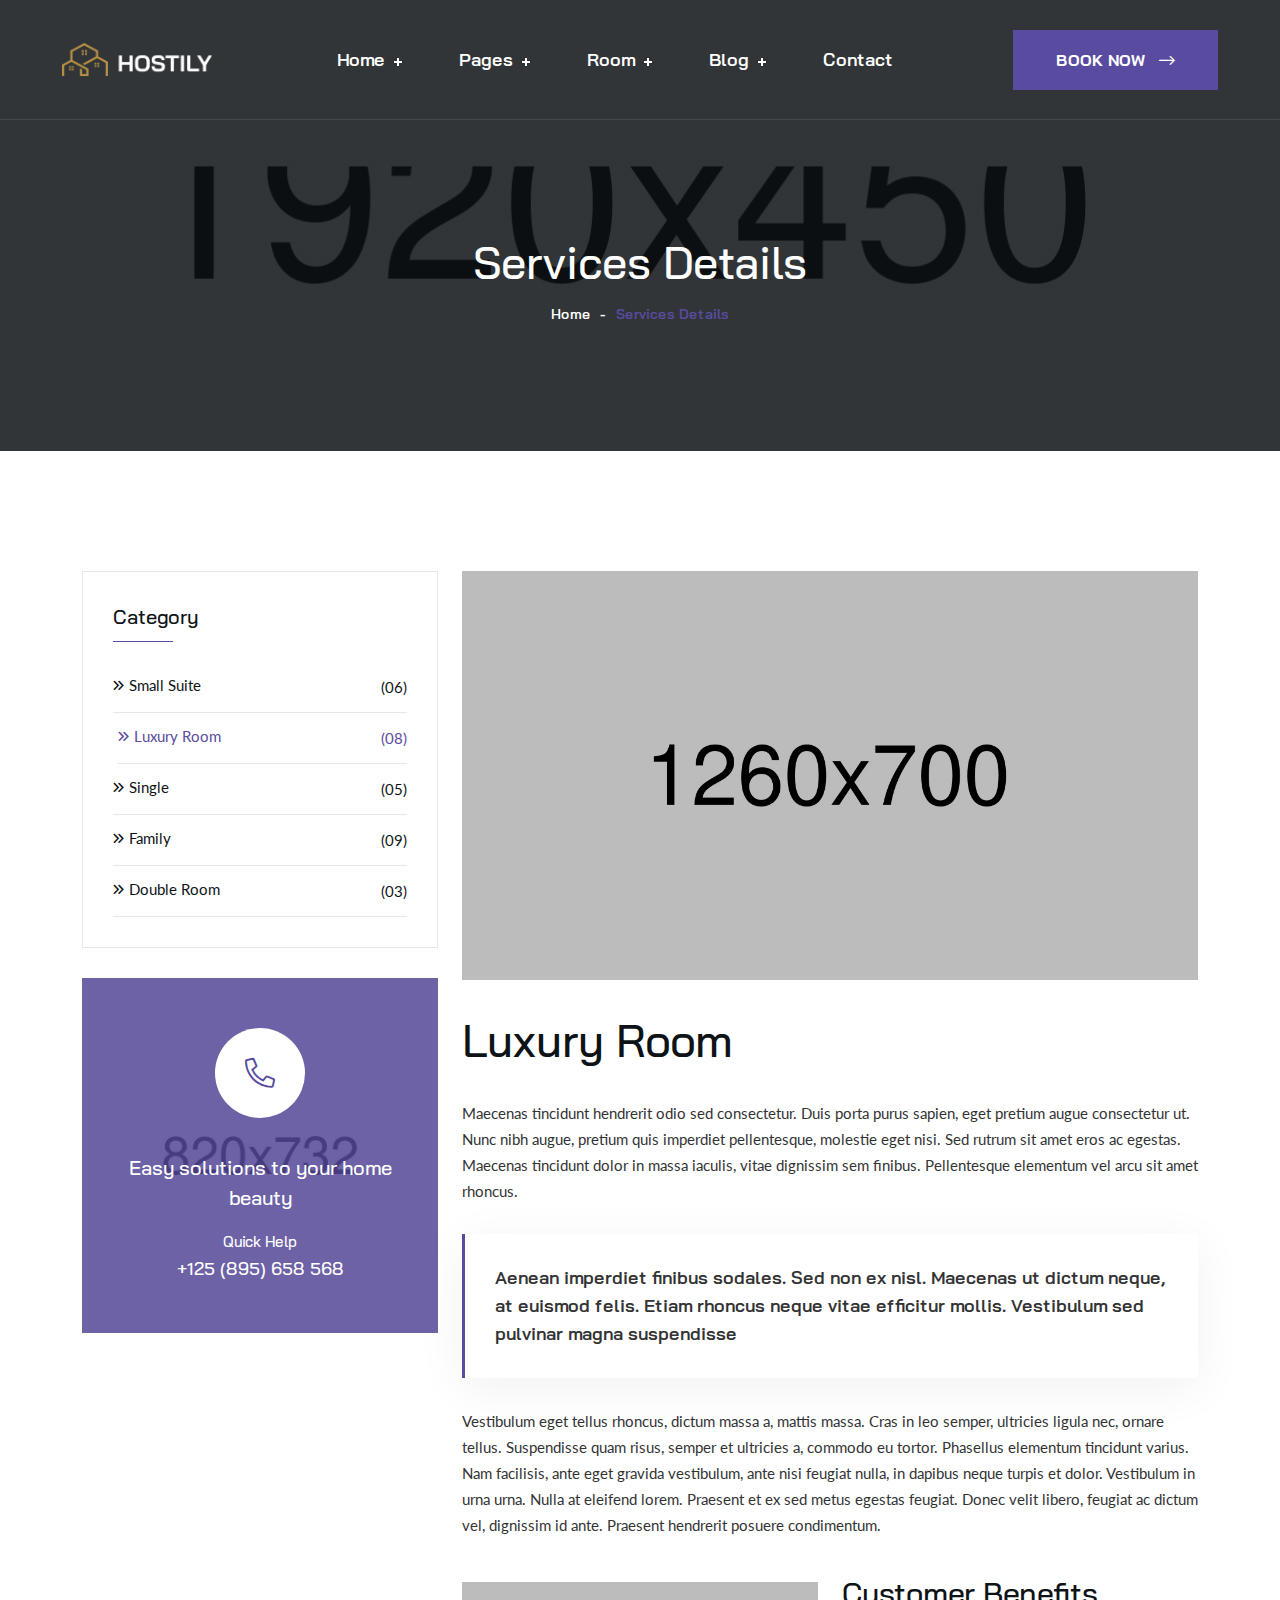
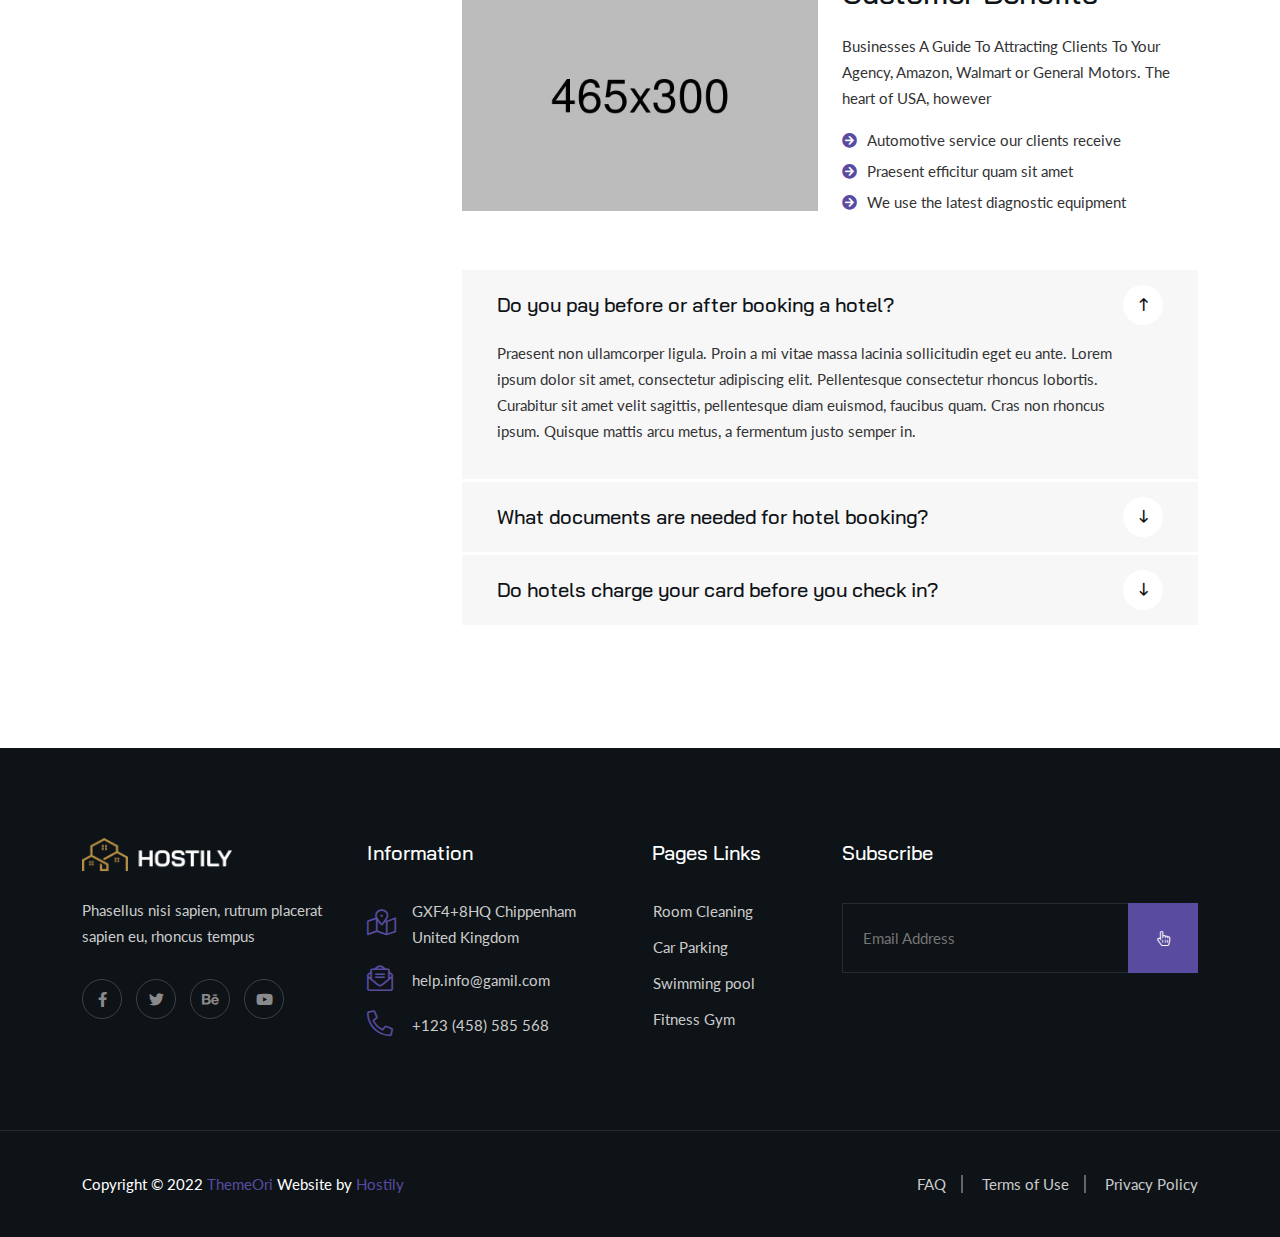
<file: services-details.html>
<!DOCTYPE html>
<html lang="en">

<head>
	<!-- Start Meta -->
	<meta charset="UTF-8">
	<meta http-equiv="X-UA-Compatible" content="IE=edge"/>
	<meta name="description" content="Hostily - Luxury Hotel Booking HTML5 Template"/>
	<meta name="keywords" content="Creative, Digital, multipage, landing, freelancer template"/>
	<meta name="author" content="ThemeOri">
	<meta name="viewport" content="width=device-width, initial-scale=1">
	<!-- Title of Site -->
	<title>Hostily - Luxury Hotel Booking HTML5 Template</title>
	<!-- Favicons -->
	<link rel="icon" type="image/png" href="assets/img/favicon.png">
	<!-- Bootstrap CSS -->
	<link rel="stylesheet" href="assets/css/bootstrap.min.css">
	<!-- Font Awesome CSS -->
	<link rel="stylesheet" href="assets/css/all.css">
	<!-- Animate CSS -->
	<link rel="stylesheet" href="assets/css/animate.css">
	<!-- Nice Select CSS -->
	<link rel="stylesheet" href="assets/css/nice-select.css">
	<!-- Swiper Bundle CSS -->
	<link rel="stylesheet" href="assets/css/swiper-bundle.min.css">
	<!-- Magnific Popup CSS -->
	<link rel="stylesheet" href="assets/css/magnific-popup.css">
	<!-- Mean Menu CSS -->
	<link rel="stylesheet" href="assets/css/meanmenu.min.css">
	<!-- Custom CSS -->
	<link rel="stylesheet" href="assets/sass/style.css"> 
</head>

<body>
	<!-- Preloader start -->
	<div class="theme-loader">
		<div class="spinner">
			<div class="double-bounce1"></div>
			<div class="double-bounce2"></div>
		</div>
	</div>
	<!-- Preloader end -->
	<!-- Header Area Start -->
	<div class="header__sticky one">
		<div class="header__area page">
			<div class="container custom__container">
				<div class="header__area-menubar">
					<div class="header__area-menubar-left">
						<div class="header__area-menubar-left-logo">
							<a href="index.html"><img src="assets/img/logo.png" alt=""></a>
							<div class="responsive-menu"></div>
						</div>
					</div>
					<div class="header__area-menubar-right">
						<div class="header__area-menubar-right-menu menu-responsive">						
							<ul id="mobilemenu">
								<li class="menu-item-has-children"><a href="#">Home</a>
									<ul class="sub-menu">
										<li><a href="index.html">Home 01</a></li>
										<li><a href="index-2.html">Home 02</a></li>
										<li><a href="index-3.html">Home 03</a></li>									
									</ul>
								</li>
								<li class="menu-item-has-children"><a href="#">Pages</a>
									<ul class="sub-menu">
										<li><a href="about.html">About</a></li>
										<li><a href="services-team.html">Team</a></li>
										<li><a href="services-details.html">Services Details</a></li>
										<li><a href="coming-soon.html">Coming Soon</a></li>
									</ul>
								</li>
								<li class="menu-item-has-children"><a href="#">Room</a>
									<ul class="sub-menu">
										<li><a href="room-style.html">Room Style</a></li>
										<li><a href="room-modern.html">Room Modern</a></li>
										<li><a href="room-list.html">Room List</a></li>
										<li><a href="room-details.html">Room Details</a></li>
									</ul>
								</li>
								<li class="menu-item-has-children"><a href="#">Blog</a>
									<ul class="sub-menu">
										<li><a href="blog-grid.html">Blog Grid</a></li>
										<li><a href="blog-standard.html">Blog Standard</a></li>
										<li><a href="blog-details.html">Blog Details</a></li>
									</ul>
								</li>
								<li><a href="contact.html">Contact</a></li>
							</ul>
						</div>
					</div>
					<div class="header__area-menubar-right-box">
						<div class="header__area-menubar-right-box-btn">
							<a class="theme-btn" href="contact.html">Book Now<i class="fal fa-long-arrow-right"></i></a>
						</div>
					</div>
				</div>
			</div>
		</div>
	</div>
	<!-- Header Area End -->	
	<!-- Page Banner Start -->
    <div class="page__banner" data-background="assets/img/banner/page-banner-1.jpg">
        <div class="container">
            <div class="row">
                <div class="col-xl-12">
                    <div class="page__banner-title">
                        <h1>Services Details</h1>
                        <div class="page__banner-title-menu">
                            <ul>
                                <li><a href="index.html">Home</a></li>
                                <li><span>-</span>Services Details</li>
                            </ul>
                        </div>
                    </div>
                </div>
            </div>
        </div>
    </div>
	<!-- Page Banner End -->
	<!-- Services Details Start -->
    <div class="services__details section-padding">
        <div class="container">
            <div class="row">
                <div class="col-xxl-3 col-xl-4 col-lg-4 lg-mb-30">
                    <div class="all__sidebar">
                        <div class="all__sidebar-item">
                            <h5>Category</h5>
                            <div class="all__sidebar-item-category">
                                <ul>                                    
                                    <li><a href="services-details.html"><i class="far fa-angle-double-right"></i>Small Suite<span>(06)</span></a></li>
                                    <li><a class="active" href="services-details.html"><i class="far fa-angle-double-right"></i>Luxury Room<span>(08)</span></a></li>
                                    <li><a href="services-details.html"><i class="far fa-angle-double-right"></i>Single<span>(05)</span></a></li>
                                    <li><a href="services-details.html"><i class="far fa-angle-double-right"></i>Family<span>(09)</span></a></li>
                                    <li><a href="services-details.html"><i class="far fa-angle-double-right"></i>Double Room<span>(03)</span></a></li>
                                </ul>
                            </div>
                        </div>
                        <div class="all__sidebar-item-help mt-30" data-background="assets/img/hotel/hotel-9.jpg">
                            <div class="all__sidebar-item-help-icon">
                                <i class="fal fa-phone-alt"></i>
                            </div>
                            <h5> Easy solutions to your home beauty</h5>
                            <div class="all__sidebar-item-help-contact">
                                <div class="all__sidebar-item-help-contact-content">
                                    <span>Quick Help</span>
                                    <h6><a href="tel:+125(895)658568">+125 (895) 658 568</a></h6>
                                </div>
                            </div>
                        </div>
                    </div>
                </div>
				<div class="col-xxl-9 col-xl-8 col-lg-8">
					<div class="services__details-left">
						<div class="services__details-left-image mb-30">
							<img src="assets/img/luxury/luxury-5.jpg" alt="">
						</div>
						<div class="services__details-left-content">
							<h2 class="mb-30">Luxury Room</h2>
							<p class="mb-0">Maecenas tincidunt hendrerit odio sed consectetur. Duis porta purus sapien, eget pretium augue consectetur ut. Nunc nibh augue, pretium quis imperdiet pellentesque, molestie eget nisi. Sed rutrum sit amet eros ac egestas. Maecenas tincidunt dolor in massa iaculis, vitae dignissim sem finibus. Pellentesque elementum vel arcu sit amet rhoncus.</p>
                            <span>Aenean imperdiet finibus sodales. Sed non ex nisl. Maecenas ut dictum neque, at euismod felis. Etiam rhoncus neque vitae efficitur mollis. Vestibulum sed pulvinar magna suspendisse</span>
                            <p>Vestibulum eget tellus rhoncus, dictum massa a, mattis massa. Cras in leo semper, ultricies ligula nec, ornare tellus. Suspendisse quam risus, semper et ultricies a, commodo eu tortor. Phasellus elementum tincidunt varius. Nam facilisis, ante eget gravida vestibulum, ante nisi feugiat nulla, in dapibus neque turpis et dolor. Vestibulum in urna urna. Nulla at eleifend lorem. Praesent et ex sed metus egestas feugiat. Donec velit libero, feugiat ac dictum vel, dignissim id ante. Praesent hendrerit posuere condimentum.</p>	
							<div class="row align-items-center mt-35 mb-35">
                                <div class="col-xl-6 col-lg-12 xl-mb-30">
                                    <img class="img__full" src="assets/img/hotel/hotel-24.jpg" alt="">
                                </div>
                                <div class="col-xl-6 col-lg-12">
                                    <h3 class="mb-20">Customer Benefits</h3>
                                    <p class="m-30">Businesses A Guide To Attracting Clients To Your Agency, Amazon, Walmart or General Motors. The heart of USA, however</p>     
                                    <div class="services__details-left-content-list">                               
                                        <p><i class="fas fa-arrow-circle-right"></i>Automotive service our clients receive</p>
                                        <p><i class="fas fa-arrow-circle-right"></i>Praesent efficitur quam sit amet</p>
                                        <p><i class="fas fa-arrow-circle-right"></i>We use the latest diagnostic equipment</p>
                                    </div>
                                </div>
                            </div>
						</div>
                        <div class="room__details-right-faq mt-50">
                            <div class="room__details-right-faq-item">
                                <div class="room__details-right-faq-item-card">
                                    <div class="room__details-right-faq-item-card-header">
                                        <h5>Do you pay before or after booking a hotel?</h5> 
                                        <i class="far fa-long-arrow-up"></i> 
                                    </div>
                                    <div class="room__details-right-faq-item-card-header-content active">
                                        <p>Praesent non ullamcorper ligula. Proin a mi vitae massa lacinia sollicitudin eget eu ante. Lorem ipsum dolor sit amet, consectetur adipiscing elit. Pellentesque consectetur rhoncus lobortis. Curabitur sit amet velit sagittis, pellentesque diam euismod, faucibus quam. Cras non rhoncus ipsum. Quisque mattis arcu metus, a fermentum justo semper in.</p>
                                    </div>
                                </div>
                            </div>
                            <div class="room__details-right-faq-item">
                                <div class="room__details-right-faq-item-card">
                                    <div class="room__details-right-faq-item-card-header">
                                        <h5>What documents are needed for hotel booking?</h5> 
                                        <i class="far fa-long-arrow-down"></i> 
                                    </div>
                                    <div class="room__details-right-faq-item-card-header-content display-none">
                                        <p>Praesent non ullamcorper ligula. Proin a mi vitae massa lacinia sollicitudin eget eu ante. Lorem ipsum dolor sit amet, consectetur adipiscing elit. Pellentesque consectetur rhoncus lobortis. Curabitur sit amet velit sagittis, pellentesque diam euismod, faucibus quam. Cras non rhoncus ipsum. Quisque mattis arcu metus, a fermentum justo semper in.</p>
                                    </div>
                                </div>
                            </div>
                            <div class="room__details-right-faq-item">
                                <div class="room__details-right-faq-item-card">
                                    <div class="room__details-right-faq-item-card-header">
                                        <h5>Do hotels charge your card before you check in?</h5> 
                                        <i class="far fa-long-arrow-down"></i> 
                                    </div>
                                    <div class="room__details-right-faq-item-card-header-content display-none">
                                        <p>Praesent non ullamcorper ligula. Proin a mi vitae massa lacinia sollicitudin eget eu ante. Lorem ipsum dolor sit amet, consectetur adipiscing elit. Pellentesque consectetur rhoncus lobortis. Curabitur sit amet velit sagittis, pellentesque diam euismod, faucibus quam. Cras non rhoncus ipsum. Quisque mattis arcu metus, a fermentum justo semper in.</p>
                                    </div>
                                </div>
                            </div>
                        </div>
					</div>
				</div>
            </div>
        </div>
    </div>
	<!-- Services Details End -->
	<!-- Footer Area Start -->	
	<div class="footer__area">
		<div class="container">
			<div class="row">
				<div class="col-xl-3 col-lg-3 col-md-6 col-sm-6 sm-mb-30">
					<div class="footer__area-widget">
						<div class="footer__area-widget-about">
							<div class="footer__area-widget-about-logo">
								<a href="index.html"><img src="assets/img/logo.png" alt=""></a>
							</div>
							<p>Phasellus nisi sapien, rutrum placerat sapien eu, rhoncus tempus</p>
							<div class="footer__area-widget-about-social">
								<ul>
									<li><a href="#"><i class="fab fa-facebook-f"></i></a>
									</li>
									<li><a href="#"><i class="fab fa-twitter"></i></a>
									</li>
									<li><a href="#"><i class="fab fa-behance"></i></a>
									</li>
									<li><a href="#"><i class="fab fa-youtube"></i></a>
									</li>
								</ul>
							</div>
						</div>
					</div>
				</div>
				<div class="col-xl-3 col-lg-3 col-md-6 col-sm-6 lg-mb-30">
					<div class="footer__area-widget">
						<h5>Information</h5>
						<div class="footer__area-widget-contact">
							<div class="footer__area-widget-contact-item">
								<div class="footer__area-widget-contact-item-icon">
									<i class="fal fa-map-marked-alt"></i>
								</div>
								<div class="footer__area-widget-contact-item-content">									
									<span><a href="#">GXF4+8HQ Chippenham United Kingdom</a></span>
								</div>
							</div>
							<div class="footer__area-widget-contact-item">
								<div class="footer__area-widget-contact-item-icon">
									<i class="fal fa-envelope-open-text"></i>
								</div>
								<div class="footer__area-widget-contact-item-content">									
									<span><a href="mailto:help.info@gamil.com">help.info@gamil.com</a></span>
								</div>
							</div>
							<div class="footer__area-widget-contact-item">
								<div class="footer__area-widget-contact-item-icon">
									<i class="fal fa-phone-alt"></i>
								</div>
								<div class="footer__area-widget-contact-item-content">									
									<span><a href="tel:+123(458)585568">+123 (458) 585 568</a></span>
								</div>
							</div>
						</div>
					</div>
				</div>
				<div class="col-xl-2 col-lg-2 col-md-5 col-sm-4 sm-mb-30">
					<div class="footer__area-widget">
						<h5>Pages Links</h5>
						<div class="footer__area-widget-menu">
							<ul>
								<li><a href="services-details.html"><i class="fal fa-angle-double-right"></i>Room Cleaning</a></li>
								<li><a href="services-details.html"><i class="fal fa-angle-double-right"></i>Car Parking</a></li>
								<li><a href="services-details.html"><i class="fal fa-angle-double-right"></i>Swimming pool</a></li>
								<li><a href="services-details.html"><i class="fal fa-angle-double-right"></i>Fitness Gym</a></li>
							</ul>
						</div>
					</div>
				</div>
				<div class="col-xl-4 col-lg-4 col-md-7 col-sm-8">
					<div class="footer__area-widget">
						<h5>Subscribe</h5>
						<div class="footer__area-widget-subscribe">
							<form action="#">
								<input type="text" name="email" placeholder="Email Address" required="">
								<button type="submit"><i class="fal fa-hand-pointer"></i></button>
							</form>
						</div>
					</div>
				</div>
			</div>
		</div>
		<div class="copyright__area">
			<div class="container">
				<div class="row align-items-center">
					<div class="col-xl-6 col-lg-6 col-md-7 md-mb-10">
						<div class="copyright__area-left md-t-center">
							<p>Copyright © 2022 <a href="https://themeforest.net/user/themeori/portfolio">ThemeOri</a> Website by <a href="index.html">Hostily</a></p>
						</div>
					</div>
					<div class="col-xl-6 col-lg-6 col-md-5">
						<div class="copyright__area-right t-right md-t-center">
							<ul>
								<li><a href="#">FAQ</a></li>
								<li><a href="#">Terms of Use</a></li>
								<li><a href="#">Privacy Policy</a></li>
							</ul>
						</div>
					</div>
				</div>
			</div>
		</div>
	</div>
	<!-- Footer Area End -->	
	<!-- Scroll Btn Start -->
	<div class="scroll-up">
		<svg class="scroll-circle svg-content" width="100%" height="100%" viewBox="-1 -1 102 102"><path d="M50,1 a49,49 0 0,1 0,98 a49,49 0 0,1 0,-98" /> </svg>
	</div>
	<!-- Scroll Btn End -->
	<!-- Main JS -->
	<script src="assets/js/jquery-3.6.0.min.js"></script>
	<!-- Bootstrap JS -->
	<script src="assets/js/bootstrap.min.js"></script>
	<!-- Counter Up JS -->
	<script src="assets/js/jquery.counterup.min.js"></script>
	<!-- Popper JS -->
	<script src="assets/js/popper.min.js"></script>
	<!-- Magnific Popup JS -->
	<script src="assets/js/jquery.magnific-popup.min.js"></script>
	<!-- Nice Select JS -->
	<script src="assets/js/jquery.nice-select.min.js"></script>
	<!-- Swiper Bundle JS -->
	<script src="assets/js/swiper-bundle.min.js"></script>
	<!-- Waypoints JS -->
	<script src="assets/js/jquery.waypoints.min.js"></script>
	<!-- Mean Menu JS -->
	<script src="assets/js/jquery.meanmenu.min.js"></script>
	<!-- Isotope JS -->
	<script src="assets/js/isotope.pkgd.min.js"></script>
	<!-- Custom JS -->
	<script src="assets/js/custom.js"></script>
</body>

</html>
</file>
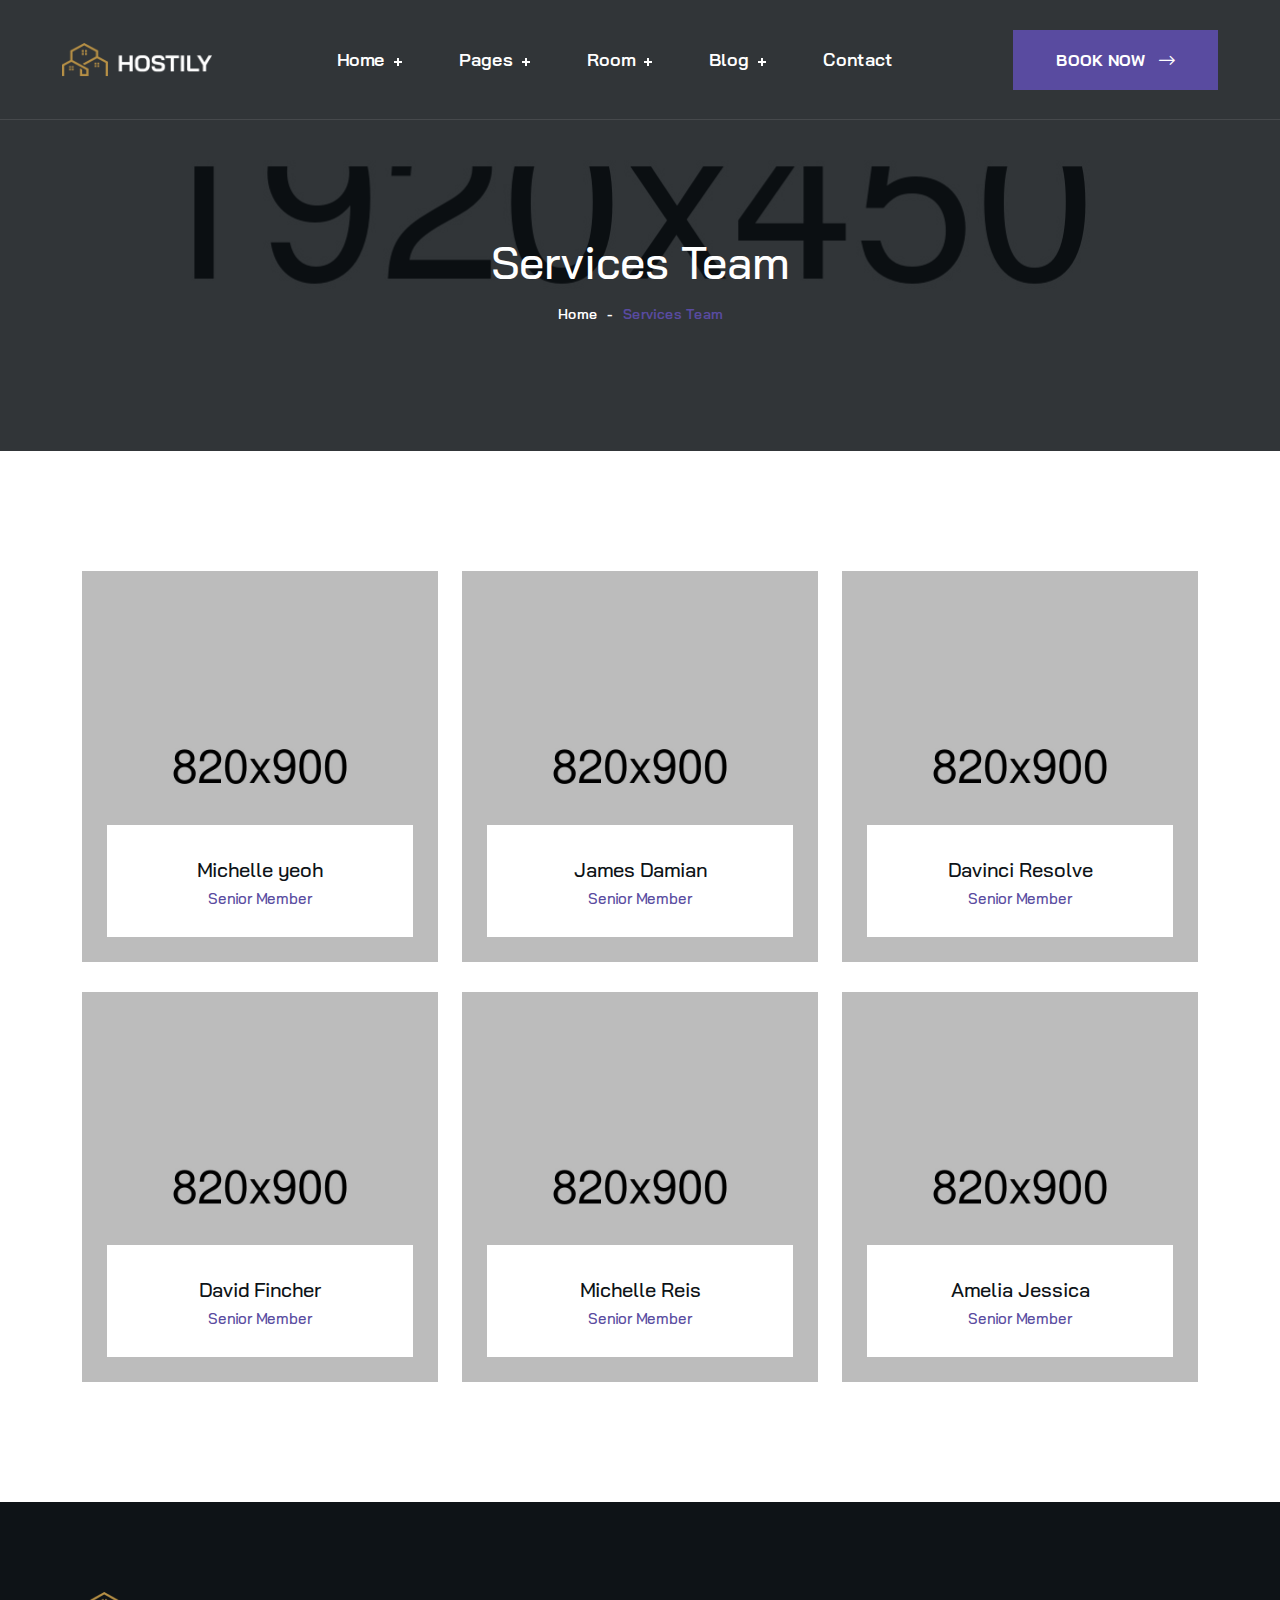
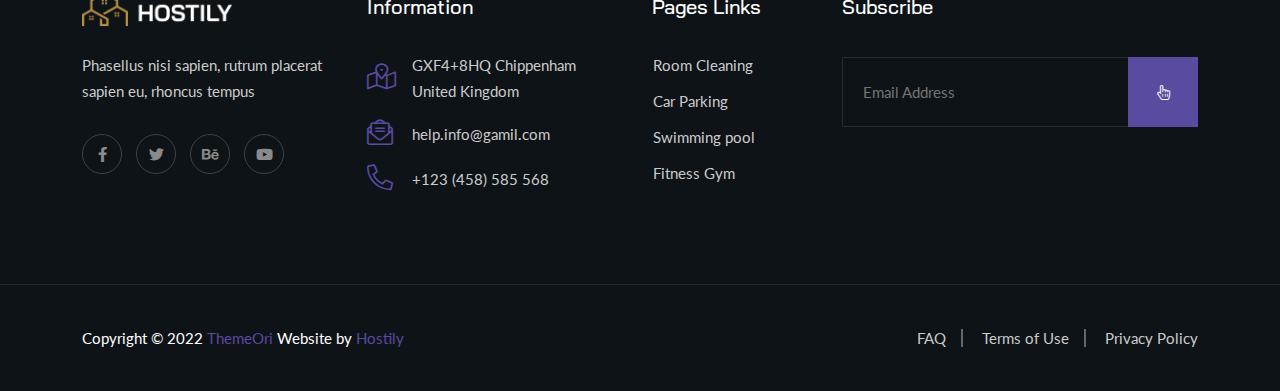
<file: services-team.html>
<!DOCTYPE html>
<html lang="en">

<head>
	<!-- Start Meta -->
	<meta charset="UTF-8">
	<meta http-equiv="X-UA-Compatible" content="IE=edge"/>
	<meta name="description" content="Hostily - Luxury Hotel Booking HTML5 Template"/>
	<meta name="keywords" content="Creative, Digital, multipage, landing, freelancer template"/>
	<meta name="author" content="ThemeOri">
	<meta name="viewport" content="width=device-width, initial-scale=1">
	<!-- Title of Site -->
	<title>Hostily - Luxury Hotel Booking HTML5 Template</title>
	<!-- Favicons -->
	<link rel="icon" type="image/png" href="assets/img/favicon.png">
	<!-- Bootstrap CSS -->
	<link rel="stylesheet" href="assets/css/bootstrap.min.css">
	<!-- Font Awesome CSS -->
	<link rel="stylesheet" href="assets/css/all.css">
	<!-- Animate CSS -->
	<link rel="stylesheet" href="assets/css/animate.css">
	<!-- Nice Select CSS -->
	<link rel="stylesheet" href="assets/css/nice-select.css">
	<!-- Swiper Bundle CSS -->
	<link rel="stylesheet" href="assets/css/swiper-bundle.min.css">
	<!-- Magnific Popup CSS -->
	<link rel="stylesheet" href="assets/css/magnific-popup.css">
	<!-- Mean Menu CSS -->
	<link rel="stylesheet" href="assets/css/meanmenu.min.css">
	<!-- Custom CSS -->
	<link rel="stylesheet" href="assets/sass/style.css"> 
</head>

<body>
	<!-- Preloader start -->
	<div class="theme-loader">
		<div class="spinner">
			<div class="double-bounce1"></div>
			<div class="double-bounce2"></div>
		</div>
	</div>
	<!-- Preloader end -->
	<!-- Header Area Start -->
	<div class="header__sticky one">
		<div class="header__area page">
			<div class="container custom__container">
				<div class="header__area-menubar">
					<div class="header__area-menubar-left">
						<div class="header__area-menubar-left-logo">
							<a href="index.html"><img src="assets/img/logo.png" alt=""></a>
							<div class="responsive-menu"></div>
						</div>
					</div>
					<div class="header__area-menubar-right">
						<div class="header__area-menubar-right-menu menu-responsive">						
							<ul id="mobilemenu">
								<li class="menu-item-has-children"><a href="#">Home</a>
									<ul class="sub-menu">
										<li><a href="index.html">Home 01</a></li>
										<li><a href="index-2.html">Home 02</a></li>
										<li><a href="index-3.html">Home 03</a></li>									
									</ul>
								</li>
								<li class="menu-item-has-children"><a href="#">Pages</a>
									<ul class="sub-menu">
										<li><a href="about.html">About</a></li>
										<li><a href="services-team.html">Team</a></li>
										<li><a href="services-details.html">Services Details</a></li>
										<li><a href="coming-soon.html">Coming Soon</a></li>
									</ul>
								</li>
								<li class="menu-item-has-children"><a href="#">Room</a>
									<ul class="sub-menu">
										<li><a href="room-style.html">Room Style</a></li>
										<li><a href="room-modern.html">Room Modern</a></li>
										<li><a href="room-list.html">Room List</a></li>
										<li><a href="room-details.html">Room Details</a></li>
									</ul>
								</li>
								<li class="menu-item-has-children"><a href="#">Blog</a>
									<ul class="sub-menu">
										<li><a href="blog-grid.html">Blog Grid</a></li>
										<li><a href="blog-standard.html">Blog Standard</a></li>
										<li><a href="blog-details.html">Blog Details</a></li>
									</ul>
								</li>
								<li><a href="contact.html">Contact</a></li>
							</ul>
						</div>
					</div>
					<div class="header__area-menubar-right-box">
						<div class="header__area-menubar-right-box-btn">
							<a class="theme-btn" href="contact.html">Book Now<i class="fal fa-long-arrow-right"></i></a>
						</div>
					</div>
				</div>
			</div>
		</div>
	</div>
	<!-- Header Area End -->	
	<!-- Page Banner Start -->
    <div class="page__banner" data-background="assets/img/banner/page-banner-2.jpg">
        <div class="container">
            <div class="row">
                <div class="col-xl-12">
                    <div class="page__banner-title">
                        <h1>Services Team</h1>
                        <div class="page__banner-title-menu">
                            <ul>
                                <li><a href="index.html">Home</a></li>
                                <li><span>-</span>Services Team</li>
                            </ul>
                        </div>
                    </div>
                </div>
            </div>
        </div>
    </div>
	<!-- Page Banner End -->
	<!-- Services Team Start -->
    <div class="services__team section-padding">
        <div class="container">
            <div class="row">
				<div class="col-xl-4 col-lg-4 col-md-6 mb-30">
					<div class="services__team-item">
						<div class="services__team-item-image">
							<img src="assets/img/team/team-5.jpg" alt="">
                            <div class="services__team-item-image-content">
                                <h5>Michelle yeoh</h5>
                                <span>Senior Member</span>
                                <div class="services__team-item-image-content-social">
                                    <ul>
                                        <li><a href="#"><i class="fab fa-facebook-f"></i></a>
                                        </li>
                                        <li><a href="#"><i class="fab fa-twitter"></i></a>
                                        </li>
                                        <li><a href="#"><i class="fab fa-behance"></i></a>
                                        </li>
                                        <li><a href="#"><i class="fab fa-youtube"></i></a>
                                        </li>
                                    </ul>
                                </div>
                            </div>
						</div>
					</div>
				</div>
				<div class="col-xl-4 col-lg-4 col-md-6 md-mb-30">
					<div class="services__team-item">
						<div class="services__team-item-image">
							<img src="assets/img/team/team-6.jpg" alt="">
                            <div class="services__team-item-image-content">
                                <h5>James Damian</h5>
                                <span>Senior Member</span>
                                <div class="services__team-item-image-content-social">
                                    <ul>
                                        <li><a href="#"><i class="fab fa-facebook-f"></i></a>
                                        </li>
                                        <li><a href="#"><i class="fab fa-twitter"></i></a>
                                        </li>
                                        <li><a href="#"><i class="fab fa-behance"></i></a>
                                        </li>
                                        <li><a href="#"><i class="fab fa-youtube"></i></a>
                                        </li>
                                    </ul>
                                </div>
                            </div>
						</div>
					</div>
				</div>
				<div class="col-xl-4 col-lg-4 col-md-6 lg-mb-30">
					<div class="services__team-item">
						<div class="services__team-item-image">
							<img src="assets/img/team/team-7.jpg" alt="">
                            <div class="services__team-item-image-content">
                                <h5>Davinci Resolve</h5>
                                <span>Senior Member</span>
                                <div class="services__team-item-image-content-social">
                                    <ul>
                                        <li><a href="#"><i class="fab fa-facebook-f"></i></a>
                                        </li>
                                        <li><a href="#"><i class="fab fa-twitter"></i></a>
                                        </li>
                                        <li><a href="#"><i class="fab fa-behance"></i></a>
                                        </li>
                                        <li><a href="#"><i class="fab fa-youtube"></i></a>
                                        </li>
                                    </ul>
                                </div>
                            </div>
						</div>
					</div>
				</div>
				<div class="col-xl-4 col-lg-4 col-md-6 md-mb-30">
					<div class="services__team-item">
						<div class="services__team-item-image">
							<img src="assets/img/team/team-8.jpg" alt="">
                            <div class="services__team-item-image-content">
                                <h5>David Fincher</h5>
                                <span>Senior Member</span>
                                <div class="services__team-item-image-content-social">
                                    <ul>
                                        <li><a href="#"><i class="fab fa-facebook-f"></i></a>
                                        </li>
                                        <li><a href="#"><i class="fab fa-twitter"></i></a>
                                        </li>
                                        <li><a href="#"><i class="fab fa-behance"></i></a>
                                        </li>
                                        <li><a href="#"><i class="fab fa-youtube"></i></a>
                                        </li>
                                    </ul>
                                </div>
                            </div>
						</div>
					</div>
				</div>
				<div class="col-xl-4 col-lg-4 col-md-6 md-mb-30">
					<div class="services__team-item">
						<div class="services__team-item-image">
							<img src="assets/img/team/team-9.jpg" alt="">
                            <div class="services__team-item-image-content">
                                <h5>Michelle Reis</h5>
                                <span>Senior Member</span>
                                <div class="services__team-item-image-content-social">
                                    <ul>
                                        <li><a href="#"><i class="fab fa-facebook-f"></i></a>
                                        </li>
                                        <li><a href="#"><i class="fab fa-twitter"></i></a>
                                        </li>
                                        <li><a href="#"><i class="fab fa-behance"></i></a>
                                        </li>
                                        <li><a href="#"><i class="fab fa-youtube"></i></a>
                                        </li>
                                    </ul>
                                </div>
                            </div>
						</div>
					</div>
				</div>
				<div class="col-xl-4 col-lg-4 col-md-6">
					<div class="services__team-item">
						<div class="services__team-item-image">
							<img src="assets/img/team/team-10.jpg" alt="">
                            <div class="services__team-item-image-content">
                                <h5>Amelia Jessica</h5>
                                <span>Senior Member</span>
                                <div class="services__team-item-image-content-social">
                                    <ul>
                                        <li><a href="#"><i class="fab fa-facebook-f"></i></a>
                                        </li>
                                        <li><a href="#"><i class="fab fa-twitter"></i></a>
                                        </li>
                                        <li><a href="#"><i class="fab fa-behance"></i></a>
                                        </li>
                                        <li><a href="#"><i class="fab fa-youtube"></i></a>
                                        </li>
                                    </ul>
                                </div>
                            </div>
						</div>
					</div>
				</div>
			</div>
        </div>
    </div>
	<!-- Services Team End -->
	<!-- Footer Area Start -->	
	<div class="footer__area">
		<div class="container">
			<div class="row">
				<div class="col-xl-3 col-lg-3 col-md-6 col-sm-6 sm-mb-30">
					<div class="footer__area-widget">
						<div class="footer__area-widget-about">
							<div class="footer__area-widget-about-logo">
								<a href="index.html"><img src="assets/img/logo.png" alt=""></a>
							</div>
							<p>Phasellus nisi sapien, rutrum placerat sapien eu, rhoncus tempus</p>
							<div class="footer__area-widget-about-social">
								<ul>
									<li><a href="#"><i class="fab fa-facebook-f"></i></a>
									</li>
									<li><a href="#"><i class="fab fa-twitter"></i></a>
									</li>
									<li><a href="#"><i class="fab fa-behance"></i></a>
									</li>
									<li><a href="#"><i class="fab fa-youtube"></i></a>
									</li>
								</ul>
							</div>
						</div>
					</div>
				</div>
				<div class="col-xl-3 col-lg-3 col-md-6 col-sm-6 lg-mb-30">
					<div class="footer__area-widget">
						<h5>Information</h5>
						<div class="footer__area-widget-contact">
							<div class="footer__area-widget-contact-item">
								<div class="footer__area-widget-contact-item-icon">
									<i class="fal fa-map-marked-alt"></i>
								</div>
								<div class="footer__area-widget-contact-item-content">									
									<span><a href="#">GXF4+8HQ Chippenham United Kingdom</a></span>
								</div>
							</div>
							<div class="footer__area-widget-contact-item">
								<div class="footer__area-widget-contact-item-icon">
									<i class="fal fa-envelope-open-text"></i>
								</div>
								<div class="footer__area-widget-contact-item-content">									
									<span><a href="mailto:help.info@gamil.com">help.info@gamil.com</a></span>
								</div>
							</div>
							<div class="footer__area-widget-contact-item">
								<div class="footer__area-widget-contact-item-icon">
									<i class="fal fa-phone-alt"></i>
								</div>
								<div class="footer__area-widget-contact-item-content">									
									<span><a href="tel:+123(458)585568">+123 (458) 585 568</a></span>
								</div>
							</div>
						</div>
					</div>
				</div>
				<div class="col-xl-2 col-lg-2 col-md-5 col-sm-4 sm-mb-30">
					<div class="footer__area-widget">
						<h5>Pages Links</h5>
						<div class="footer__area-widget-menu">
							<ul>
								<li><a href="services-details.html"><i class="fal fa-angle-double-right"></i>Room Cleaning</a></li>
								<li><a href="services-details.html"><i class="fal fa-angle-double-right"></i>Car Parking</a></li>
								<li><a href="services-details.html"><i class="fal fa-angle-double-right"></i>Swimming pool</a></li>
								<li><a href="services-details.html"><i class="fal fa-angle-double-right"></i>Fitness Gym</a></li>
							</ul>
						</div>
					</div>
				</div>
				<div class="col-xl-4 col-lg-4 col-md-7 col-sm-8">
					<div class="footer__area-widget">
						<h5>Subscribe</h5>
						<div class="footer__area-widget-subscribe">
							<form action="#">
								<input type="text" name="email" placeholder="Email Address" required="">
								<button type="submit"><i class="fal fa-hand-pointer"></i></button>
							</form>
						</div>
					</div>
				</div>
			</div>
		</div>
		<div class="copyright__area">
			<div class="container">
				<div class="row align-items-center">
					<div class="col-xl-6 col-lg-6 col-md-7 md-mb-10">
						<div class="copyright__area-left md-t-center">
							<p>Copyright © 2022 <a href="https://themeforest.net/user/themeori/portfolio">ThemeOri</a> Website by <a href="index.html">Hostily</a></p>
						</div>
					</div>
					<div class="col-xl-6 col-lg-6 col-md-5">
						<div class="copyright__area-right t-right md-t-center">
							<ul>
								<li><a href="#">FAQ</a></li>
								<li><a href="#">Terms of Use</a></li>
								<li><a href="#">Privacy Policy</a></li>
							</ul>
						</div>
					</div>
				</div>
			</div>
		</div>
	</div>
	<!-- Footer Area End -->	
	<!-- Scroll Btn Start -->
	<div class="scroll-up">
		<svg class="scroll-circle svg-content" width="100%" height="100%" viewBox="-1 -1 102 102"><path d="M50,1 a49,49 0 0,1 0,98 a49,49 0 0,1 0,-98" /> </svg>
	</div>
	<!-- Scroll Btn End -->
	<!-- Main JS -->
	<script src="assets/js/jquery-3.6.0.min.js"></script>
	<!-- Bootstrap JS -->
	<script src="assets/js/bootstrap.min.js"></script>
	<!-- Counter Up JS -->
	<script src="assets/js/jquery.counterup.min.js"></script>
	<!-- Popper JS -->
	<script src="assets/js/popper.min.js"></script>
	<!-- Magnific Popup JS -->
	<script src="assets/js/jquery.magnific-popup.min.js"></script>
	<!-- Nice Select JS -->
	<script src="assets/js/jquery.nice-select.min.js"></script>
	<!-- Swiper Bundle JS -->
	<script src="assets/js/swiper-bundle.min.js"></script>
	<!-- Waypoints JS -->
	<script src="assets/js/jquery.waypoints.min.js"></script>
	<!-- Mean Menu JS -->
	<script src="assets/js/jquery.meanmenu.min.js"></script>
	<!-- Isotope JS -->
	<script src="assets/js/isotope.pkgd.min.js"></script>
	<!-- Custom JS -->
	<script src="assets/js/custom.js"></script>
</body>

</html>
</file>
<file: assets/css/nice-select.css>
.nice-select {
  -webkit-tap-highlight-color: transparent;
  background-color: #fff;
  border-radius: 5px;
  border: solid 1px #e8e8e8;
  box-sizing: border-box;
  clear: both;
  cursor: pointer;
  display: block;
  float: left;
  font-family: inherit;
  font-size: 14px;
  font-weight: normal;
  height: 42px;
  line-height: 40px;
  outline: none;
  padding-left: 18px;
  padding-right: 30px;
  position: relative;
  text-align: left !important;
  -webkit-transition: all 0.2s ease-in-out;
  transition: all 0.2s ease-in-out;
  -webkit-user-select: none;
     -moz-user-select: none;
      -ms-user-select: none;
          user-select: none;
  white-space: nowrap;
  width: auto; }
  .nice-select:hover {
    border-color: #dbdbdb; }
  .nice-select:active, .nice-select.open, .nice-select:focus {
    border-color: #999; }
  .nice-select:after {
    border-bottom: 2px solid #999;
    border-right: 2px solid #999;
    content: '';
    display: block;
    height: 5px;
    margin-top: -4px;
    pointer-events: none;
    position: absolute;
    right: 12px;
    top: 50%;
    -webkit-transform-origin: 66% 66%;
        -ms-transform-origin: 66% 66%;
            transform-origin: 66% 66%;
    -webkit-transform: rotate(45deg);
        -ms-transform: rotate(45deg);
            transform: rotate(45deg);
    -webkit-transition: all 0.15s ease-in-out;
    transition: all 0.15s ease-in-out;
    width: 5px; }
  .nice-select.open:after {
    -webkit-transform: rotate(-135deg);
        -ms-transform: rotate(-135deg);
            transform: rotate(-135deg); }
  .nice-select.open .list {
    opacity: 1;
    pointer-events: auto;
    -webkit-transform: scale(1) translateY(0);
        -ms-transform: scale(1) translateY(0);
            transform: scale(1) translateY(0); }
  .nice-select.disabled {
    border-color: #ededed;
    color: #999;
    pointer-events: none; }
    .nice-select.disabled:after {
      border-color: #cccccc; }
  .nice-select.wide {
    width: 100%; }
    .nice-select.wide .list {
      left: 0 !important;
      right: 0 !important; }
  .nice-select.right {
    float: right; }
    .nice-select.right .list {
      left: auto;
      right: 0; }
  .nice-select.small {
    font-size: 12px;
    height: 36px;
    line-height: 34px; }
    .nice-select.small:after {
      height: 4px;
      width: 4px; }
    .nice-select.small .option {
      line-height: 34px;
      min-height: 34px; }
  .nice-select .list {
    background-color: #fff;
    border-radius: 5px;
    box-shadow: 0 0 0 1px rgba(68, 68, 68, 0.11);
    box-sizing: border-box;
    margin-top: 4px;
    opacity: 0;
    overflow: hidden;
    padding: 0;
    pointer-events: none;
    position: absolute;
    top: 100%;
    right: 0;
    -webkit-transform-origin: 50% 0;
        -ms-transform-origin: 50% 0;
            transform-origin: 50% 0;
    -webkit-transform: scale(0.75) translateY(-21px);
        -ms-transform: scale(0.75) translateY(-21px);
            transform: scale(0.75) translateY(-21px);
    -webkit-transition: all 0.2s cubic-bezier(0.5, 0, 0, 1.25), opacity 0.15s ease-out;
    transition: all 0.2s cubic-bezier(0.5, 0, 0, 1.25), opacity 0.15s ease-out;
    z-index: 9; }
    .nice-select .list:hover .option:not(:hover) {
      background-color: transparent !important; }
  .nice-select .option {
    cursor: pointer;
    font-weight: 400;
    line-height: 40px;
    list-style: none;
    min-height: 40px;
    outline: none;
    padding-left: 18px;
    padding-right: 29px;
    text-align: left;
    -webkit-transition: all 0.2s;
    transition: all 0.2s; }
    .nice-select .option:hover, .nice-select .option.focus, .nice-select .option.selected.focus {
      background-color: #f6f6f6; }
    .nice-select .option.selected {
      font-weight: bold; }
    .nice-select .option.disabled {
      background-color: transparent;
      color: #999;
      cursor: default; }

.no-csspointerevents .nice-select .list {
  display: none; }

.no-csspointerevents .nice-select.open .list {
  display: block; }
</file>
<file: assets/sass/style.css>
/*==========================================================================
Common Css
==========================================================================*/
@import url("https://fonts.googleapis.com/css2?family=Bai+Jamjuree:wght@400;500;600;700&display=swap");
@import url("https://fonts.googleapis.com/css2?family=Lato:wght@400;700;900&display=swap");
body {
  font-family: var(--body-font);
  color: var(--body-color);
  font-size: 15px;
  line-height: 26px;
  font-weight: 400;
}

img {
  max-width: 100%;
  height: auto;
  -webkit-transition: all 0.4s ease-out 0s;
  transition: all 0.4s ease-out 0s;
}

a {
  outline: none;
  color: inherit;
  text-decoration: none;
}

a,
button,
i {
  text-decoration: none;
  color: inherit;
}

a:focus,
a:hover {
  text-decoration: none;
  color: inherit;
}

.section-padding {
  padding: 120px 0px;
}

@media (max-width: 575px) {
  .section-padding {
    padding: 95px 0px;
  }
}

.display-none {
  display: none;
}

.img__full {
  width: 100%;
}
.img__full1 {
  width: 100%;
  height: 50%! important;
}


/*==========================================================================
Form
==========================================================================*/
button,
input[type="button"],
input[type="reset"],
input[type="submit"] {
  border: 1px solid var(--border-color-2);
  border-color: transparent;
  border-radius: 0px;
  background: var(--primary-color);
  color: var(--white);
  padding: 16px 43px;
}

button:hover,
input[type="button"]:hover,
input[type="reset"]:hover,
input[type="submit"]:hover {
  border-color: transparent;
}

button:active,
button:focus,
input[type="button"]:active,
input[type="button"]:focus,
input[type="reset"]:active,
input[type="reset"]:focus,
input[type="submit"]:active,
input[type="submit"]:focus {
  border-color: transparent;
}

input[type="text"],
input[type="email"],
input[type="url"],
input[type="password"],
input[type="search"],
input[type="number"],
input[type="tel"],
input[type="range"],
input[type="date"],
input[type="month"],
input[type="week"],
input[type="time"],
input[type="datetime"],
input[type="datetime-local"],
input[type="color"],
textarea {
  color: var(--body-color);
  border: 1px solid;
  border-radius: 0px;
  width: 100%;
  height: 60px;
  border: 1px solid var(--border-color-2);
  padding-left: 20px;
}

input[type="text"]:focus,
input[type="email"]:focus,
input[type="url"]:focus,
input[type="password"]:focus,
input[type="search"]:focus,
input[type="number"]:focus,
input[type="tel"]:focus,
input[type="range"]:focus,
input[type="date"]:focus,
input[type="month"]:focus,
input[type="week"]:focus,
input[type="time"]:focus,
input[type="datetime"]:focus,
input[type="datetime-local"]:focus,
input[type="color"]:focus,
textarea:focus {
  color: var(--heading-color);
  outline: none;
  -webkit-box-shadow: none;
          box-shadow: none;
  border-color: var(--primary-color);
}

select {
  border: 1px solid var(--border-color-2);
}

textarea {
  width: 100%;
  height: 150px;
  padding-top: 15px;
}

button,
button:hover,
button:focus {
  -webkit-box-shadow: none;
          box-shadow: none;
  border: none;
  outline: none;
}

/*==========================================================================
Hedging CSS
==========================================================================*/
h1 {
  font-size: 80px;
  line-height: 90px;
  padding: 0;
  margin: 0;
  color: var(--heading-color);
  font-family: var(--heading-font);
  font-weight: 700;
}

h2 {
  font-size: 45px;
  line-height: 60px;
  padding: 0;
  margin: 0;
  color: var(--heading-color);
  font-family: var(--heading-font);
  font-weight: 500;
}

h3 {
  font-size: 30px;
  line-height: 40px;
  padding: 0;
  margin: 0;
  color: var(--heading-color);
  font-family: var(--heading-font);
  font-weight: 500;
}

h4 {
  font-size: 24px;
  line-height: 34px;
  padding: 0;
  margin: 0;
  color: var(--heading-color);
  font-family: var(--heading-font);
  font-weight: 500;
}

h5 {
  font-size: 20px;
  line-height: 30px;
  padding: 0;
  margin: 0;
  color: var(--heading-color);
  font-family: var(--heading-font);
  font-weight: 500;
}

h6 {
  font-size: 18px;
  line-height: 28px;
  padding: 0;
  margin: 0;
  color: var(--heading-color);
  font-family: var(--heading-font);
  font-weight: 500;
}

.t-left {
  text-align: left;
}

.t-center {
  text-align: center;
}

.t-right {
  text-align: right;
}

@media (max-width: 1199px) {
  h2 {
    font-size: 40px;
    line-height: 54px;
  }
}

@media (max-width: 767px) {
  h2 {
    font-size: 34px;
    line-height: 44px;
  }
}

@media (max-width: 440px) {
  h2 {
    font-size: 30px;
    line-height: 40px;
  }
  h3 {
    font-size: 26px;
    line-height: 36px;
  }
  h4 {
    font-size: 22px;
    line-height: 32px;
  }
}

/*==========================================================================
Theme Btn CSS
==========================================================================*/
.theme-btn,
.theme-border-btn {
  background: var(--primary-color);
  color: var(--white);
  display: -webkit-inline-box;
  display: -ms-inline-flexbox;
  display: inline-flex;
  -webkit-box-align: center;
      -ms-flex-align: center;
          align-items: center;
  font-size: 16px;
  padding: 16px 43px;
  text-align: center;
  font-weight: 700;
  font-family: var(--heading-font);
  z-index: 3;
  position: relative;
  -webkit-transition: all 0.4s ease-out 0s;
  transition: all 0.4s ease-out 0s;
  text-transform: uppercase;
  overflow: hidden;
}

.theme-btn::before,
.theme-border-btn::before {
  position: absolute;
  content: '';
  position: absolute;
  -webkit-transition: all 0.5s ease-out 0s;
  transition: all 0.5s ease-out 0s;
  top: 0;
  left: 0;
  background: var(--heading-color);
  width: 0;
  height: 100%;
  z-index: -1;
  opacity: 0;
}

.theme-btn::after,
.theme-border-btn::after {
  position: absolute;
  content: '';
  position: absolute;
  -webkit-transition: all 0.5s ease-out 0s;
  transition: all 0.5s ease-out 0s;
  bottom: 0;
  right: 0;
  background: var(--heading-color);
  width: 0;
  height: 100%;
  z-index: -1;
  opacity: 0;
}

.theme-btn i,
.theme-border-btn i {
  margin-left: 14px;
  font-size: 18px;
  line-height: 28px;
  position: relative;
}

.theme-btn:hover,
.theme-border-btn:hover {
  color: var(--white);
}

.theme-btn:hover::before,
.theme-border-btn:hover::before {
  width: 50%;
  opacity: 1;
}

.theme-btn:hover::after,
.theme-border-btn:hover::after {
  width: 50%;
  opacity: 1;
}

.theme-btn:focus,
.theme-border-btn:focus {
  color: var(--white);
}

.theme-border-btn {
  color: var(--primary-color);
  background: transparent;
  border: 1px solid var(--primary-color);
  padding: 15px 42px;
}

.theme-border-btn::before {
  background: var(--primary-color);
}

.theme-border-btn::after {
  background: var(--primary-color);
}

.theme-border-btn:hover {
  color: var(--white);
  border-color: var(--primary-color);
}

.theme-border-btn:focus {
  color: var(--primary-color);
}

.simple-btn {
  display: inline-block;
  color: var(--heading-color);
  font-weight: 600;
  font-family: var(--heading-font);
  -webkit-transition: all 0.4s ease-in-out;
  transition: all 0.4s ease-in-out;
  font-size: 14px;
  line-height: 24px;
  text-transform: uppercase;
}

.simple-btn i {
  display: inline-block;
  margin-right: 7px;
  width: 18px;
  height: 18px;
  text-align: center;
  border-radius: 50%;
  border: 1px solid var(--primary-color);
  color: var(--primary-color);
}

.simple-btn i::before {
  font-size: 10px;
}

.simple-btn:hover {
  color: var(--primary-color);
}

.simple-btn-2 {
  display: inline-block;
  color: var(--heading-color);
  font-family: var(--heading-font);
  -webkit-transition: all 0.4s ease-in-out;
  transition: all 0.4s ease-in-out;
  font-weight: 500;
  font-size: 16px;
  line-height: 26px;
  text-transform: uppercase;
}

.simple-btn-2 i {
  margin-left: 7px;
}

.simple-btn-2:hover {
  color: var(--primary-color);
}

.subtitle__one {
  display: inline-block;
  position: relative;
  font-weight: 600;
  color: var(--primary-color);
  text-transform: capitalize;
  margin-bottom: 5px;
  font-family: var(--heading-font);
}

@-webkit-keyframes rotate {
  100% {
    -webkit-transform: rotate(90deg);
            transform: rotate(90deg);
  }
}

@keyframes rotate {
  100% {
    -webkit-transform: rotate(90deg);
            transform: rotate(90deg);
  }
}

/*==========================================================================
Scroll Top CSS
==========================================================================*/
.scroll-up {
  cursor: pointer;
  display: block;
  border-radius: 50px;
  -webkit-box-shadow: inset 0 0 0 2px var(--color-3);
          box-shadow: inset 0 0 0 2px var(--color-3);
  z-index: 10000;
  opacity: 0;
  visibility: hidden;
  -webkit-transform: translateY(15px);
          transform: translateY(15px);
  position: fixed;
  right: 20px;
  bottom: 20px;
  height: 50px;
  width: 50px;
  -webkit-transition: all 200ms linear;
  transition: all 200ms linear;
}

.scroll-up::after {
  position: absolute;
  font-family: 'Font Awesome 5 Pro';
  content: "\f176";
  text-align: center;
  line-height: 50px;
  font-size: 24px;
  color: var(--primary-color);
  left: 0;
  top: 0;
  font-size: 20px;
  height: 50px;
  width: 50px;
  cursor: pointer;
  display: block;
  z-index: 1;
  -webkit-transition: all 200ms linear;
  transition: all 200ms linear;
}

.scroll-up.active-scroll {
  opacity: 1;
  visibility: visible;
  -webkit-transform: translateY(0);
          transform: translateY(0);
}

.scroll-up svg path {
  fill: none;
}

.scroll-up svg.scroll-circle path {
  stroke: var(--primary-color);
  stroke-width: 4;
  -webkit-box-sizing: border-box;
          box-sizing: border-box;
  -webkit-transition: all 200ms linear;
  transition: all 200ms linear;
}

/*==========================================================================
Preloader CSS
========================================================================== */
.spinner {
  width: 80px;
  height: 80px;
  position: relative;
  margin: 100px auto;
}

.double-bounce1,
.double-bounce2 {
  width: 100%;
  height: 100%;
  border-radius: 50%;
  background-color: var(--white);
  opacity: 0.6;
  position: absolute;
  top: 0;
  left: 0;
  -webkit-animation: sk-bounce 2.0s infinite ease-in-out;
          animation: sk-bounce 2.0s infinite ease-in-out;
}

.double-bounce2 {
  -webkit-animation-delay: -1.0s;
          animation-delay: -1.0s;
}

@-webkit-keyframes sk-bounce {
  0%, 100% {
    transform: scale(0);
    -webkit-transform: scale(0);
  }
  50% {
    transform: scale(1);
    -webkit-transform: scale(1);
  }
}

@keyframes sk-bounce {
  0%, 100% {
    transform: scale(0);
    -webkit-transform: scale(0);
  }
  50% {
    transform: scale(1);
    -webkit-transform: scale(1);
  }
}

.theme-loader {
  position: fixed;
  width: 100%;
  height: 100%;
  background: var(--heading-color);
  z-index: 9999999999;
}

.theme-loader .spinner {
  left: 50%;
  top: 50%;
  margin-left: -40px;
  margin-top: -40px;
}

/*==========================================================================
Video Animation CSS
==========================================================================*/
.video__play a {
  display: inline-block;
  width: 100px;
  height: 100px;
  line-height: 100px;
  border-radius: 50%;
  border: 1px solid var(--color-9);
  color: var(--white);
  text-align: center;
  position: relative;
}

.video__play a i {
  font-size: 20px;
  -webkit-transition: all 0.4s ease-out 0s;
  transition: all 0.4s ease-out 0s;
}

.video__play a::after {
  position: absolute;
  content: '';
  width: 100%;
  height: 100%;
  border-top: 1.7px solid var(--white);
  border-radius: 50%;
  top: 0;
  left: 0;
  -webkit-transition: all 0.4s ease-out 0s;
  transition: all 0.4s ease-out 0s;
  -webkit-animation: rotation 2s infinite linear;
          animation: rotation 2s infinite linear;
  z-index: 2;
}

.video__play a:hover::after {
  border-color: var(--primary-color);
}

.video__play a:hover i {
  color: var(--primary-color);
}

.content__roll {
  -webkit-animation: roll 10s infinite linear;
          animation: roll 10s infinite linear;
}

@-webkit-keyframes roll {
  from {
    -webkit-transform: rotate(0deg);
            transform: rotate(0deg);
  }
  to {
    -webkit-transform: rotate(-359deg);
            transform: rotate(-359deg);
  }
}

@keyframes roll {
  from {
    -webkit-transform: rotate(0deg);
            transform: rotate(0deg);
  }
  to {
    -webkit-transform: rotate(-359deg);
            transform: rotate(-359deg);
  }
}

@-webkit-keyframes rotation {
  from {
    -webkit-transform: rotate(0deg);
            transform: rotate(0deg);
  }
  to {
    -webkit-transform: rotate(359deg);
            transform: rotate(359deg);
  }
}

@keyframes rotation {
  from {
    -webkit-transform: rotate(0deg);
            transform: rotate(0deg);
  }
  to {
    -webkit-transform: rotate(359deg);
            transform: rotate(359deg);
  }
}

.swiper-button-prev::after {
  display: none;
}

.swiper-button-next::after {
  display: none;
}

:root {
  --body-font: 'Lato', sans-serif;
  --heading-font: 'Bai Jamjuree', sans-serif;
  --white: #FFFFFF;
  --span-color : #eb8a8a;
  --black: #000000;
  --primary-color: #594ba0;
  --heading-color: #0E1317;
  --body-color: #333334;
  --color-1: #666667;
  --color-2: #999999;
  --color-3: #CCCCCC;
  --color-4: #F7F7F7;
  --color-5: #EDECE7;
  --color-6: #141C21;
  --color-7: #262B2E;
  --color-8: #3E4245;
  --color-9: #8A8A8A;
  --color-10: #D9D9D9;
  --color-11: #E0E0E1;
  --color-12: #CFD0D1;
  --border-color-1: #373939;
  --border-color-2: #E7E7E8;
  --border-color-3: #E7E8E9;
  --box-shadow-1: 0px 10px 50px rgba(0, 0, 0, 0.06);
  --box-shadow-2: 0px 10px 50px rgba(0, 0, 0, 0.05);
  --color-13: #0E1111;
  --border-color-55: #DEDFDF;
  --border-color-5: #282A2A;
  --box-shadow-3: 0px 7px 50px rgba(0, 0, 0, 0.07);
  --box-shadow-4: 0px 10px 50px rgba(0, 0, 0, 0.05);
}

.custom__container {
  max-width: 1600px;
  margin: 0 auto;
}

.mt-0 {
  margin-top: 0px;
}

.mb-0 {
  margin-bottom: 0px;
}

.ml-0 {
  margin-left: 0px;
}

.mr-0 {
  margin-right: 0px;
}

.pt-0 {
  padding-top: 0px;
}

.pb-0 {
  padding-bottom: 0px;
}

.pl-0 {
  padding-left: 0px;
}

.pr-0 {
  padding-right: 0px;
}

.mt-5 {
  margin-top: 5px;
}

.mb-5 {
  margin-bottom: 5px;
}

.ml-5 {
  margin-left: 5px;
}

.mr-5 {
  margin-right: 5px;
}

.pt-5 {
  padding-top: 5px;
}

.pb-5 {
  padding-bottom: 5px;
}

.pl-5 {
  padding-left: 5px;
}

.pr-5 {
  padding-right: 5px;
}

.mt-10 {
  margin-top: 10px;
}

.mb-10 {
  margin-bottom: 10px;
}

.ml-10 {
  margin-left: 10px;
}

.mr-10 {
  margin-right: 10px;
}

.pt-10 {
  padding-top: 10px;
}

.pb-10 {
  padding-bottom: 10px;
}

.pl-10 {
  padding-left: 10px;
}

.pr-10 {
  padding-right: 10px;
}

.mt-15 {
  margin-top: 15px;
}

.mb-15 {
  margin-bottom: 15px;
}

.ml-15 {
  margin-left: 15px;
}

.mr-15 {
  margin-right: 15px;
}

.pt-15 {
  padding-top: 15px;
}

.pb-15 {
  padding-bottom: 15px;
}

.pl-15 {
  padding-left: 15px;
}

.pr-15 {
  padding-right: 15px;
}

.mt-20 {
  margin-top: 20px;
}

.mb-20 {
  margin-bottom: 20px;
}

.ml-20 {
  margin-left: 20px;
}

.mr-20 {
  margin-right: 20px;
}

.pt-20 {
  padding-top: 20px;
}

.pb-20 {
  padding-bottom: 20px;
}

.pl-20 {
  padding-left: 20px;
}

.pr-20 {
  padding-right: 20px;
}

.mt-25 {
  margin-top: 25px;
}

.mb-25 {
  margin-bottom: 25px;
}

.ml-25 {
  margin-left: 25px;
}

.mr-25 {
  margin-right: 25px;
}

.pt-25 {
  padding-top: 25px;
}

.pb-25 {
  padding-bottom: 25px;
}

.pl-25 {
  padding-left: 25px;
}

.pr-25 {
  padding-right: 25px;
}

.mt-30 {
  margin-top: 30px;
}

.mb-30 {
  margin-bottom: 30px;
}

.ml-30 {
  margin-left: 30px;
}

.mr-30 {
  margin-right: 30px;
}

.pt-30 {
  padding-top: 30px;
}

.pb-30 {
  padding-bottom: 30px;
}

.pl-30 {
  padding-left: 30px;
}

.pr-30 {
  padding-right: 30px;
}

.mt-35 {
  margin-top: 35px;
}

.mb-35 {
  margin-bottom: 35px;
}

.ml-35 {
  margin-left: 35px;
}

.mr-35 {
  margin-right: 35px;
}

.pt-35 {
  padding-top: 35px;
}

.pb-35 {
  padding-bottom: 35px;
}

.pl-35 {
  padding-left: 35px;
}

.pr-35 {
  padding-right: 35px;
}

.mt-40 {
  margin-top: 40px;
}

.mb-40 {
  margin-bottom: 40px;
}

.ml-40 {
  margin-left: 40px;
}

.mr-40 {
  margin-right: 40px;
}

.pt-40 {
  padding-top: 40px;
}

.pb-40 {
  padding-bottom: 40px;
}

.pl-40 {
  padding-left: 40px;
}

.pr-40 {
  padding-right: 40px;
}

.mt-45 {
  margin-top: 45px;
}

.mb-45 {
  margin-bottom: 45px;
}

.ml-45 {
  margin-left: 45px;
}

.mr-45 {
  margin-right: 45px;
}

.pt-45 {
  padding-top: 45px;
}

.pb-45 {
  padding-bottom: 45px;
}

.pl-45 {
  padding-left: 45px;
}

.pr-45 {
  padding-right: 45px;
}

.mt-50 {
  margin-top: 50px;
}

.mb-50 {
  margin-bottom: 50px;
}

.ml-50 {
  margin-left: 50px;
}

.mr-50 {
  margin-right: 50px;
}

.pt-50 {
  padding-top: 50px;
}

.pb-50 {
  padding-bottom: 50px;
}

.pl-50 {
  padding-left: 50px;
}

.pr-50 {
  padding-right: 50px;
}

.mt-55 {
  margin-top: 55px;
}

.mb-55 {
  margin-bottom: 55px;
}

.ml-55 {
  margin-left: 55px;
}

.mr-55 {
  margin-right: 55px;
}

.pt-55 {
  padding-top: 55px;
}

.pb-55 {
  padding-bottom: 55px;
}

.pl-55 {
  padding-left: 55px;
}

.pr-55 {
  padding-right: 55px;
}

.mt-60 {
  margin-top: 60px;
}

.mb-60 {
  margin-bottom: 60px;
}

.ml-60 {
  margin-left: 60px;
}

.mr-60 {
  margin-right: 60px;
}

.pt-60 {
  padding-top: 60px;
}

.pb-60 {
  padding-bottom: 60px;
}

.pl-60 {
  padding-left: 60px;
}

.pr-60 {
  padding-right: 60px;
}

.mt-65 {
  margin-top: 65px;
}

.mb-65 {
  margin-bottom: 65px;
}

.ml-65 {
  margin-left: 65px;
}

.mr-65 {
  margin-right: 65px;
}

.pt-65 {
  padding-top: 65px;
}

.pb-65 {
  padding-bottom: 65px;
}

.pl-65 {
  padding-left: 65px;
}

.pr-65 {
  padding-right: 65px;
}

.mt-70 {
  margin-top: 70px;
}

.mb-70 {
  margin-bottom: 70px;
}

.ml-70 {
  margin-left: 70px;
}

.mr-70 {
  margin-right: 70px;
}

.pt-70 {
  padding-top: 70px;
}

.pb-70 {
  padding-bottom: 70px;
}

.pl-70 {
  padding-left: 70px;
}

.pr-70 {
  padding-right: 70px;
}

.mt-75 {
  margin-top: 75px;
}

.mb-75 {
  margin-bottom: 75px;
}

.ml-75 {
  margin-left: 75px;
}

.mr-75 {
  margin-right: 75px;
}

.pt-75 {
  padding-top: 75px;
}

.pb-75 {
  padding-bottom: 75px;
}

.pl-75 {
  padding-left: 75px;
}

.pr-75 {
  padding-right: 75px;
}

.mt-80 {
  margin-top: 80px;
}

.mb-80 {
  margin-bottom: 80px;
}

.ml-80 {
  margin-left: 80px;
}

.mr-80 {
  margin-right: 80px;
}

.pt-80 {
  padding-top: 80px;
}

.pb-80 {
  padding-bottom: 80px;
}

.pl-80 {
  padding-left: 80px;
}

.pr-80 {
  padding-right: 80px;
}

.mt-85 {
  margin-top: 85px;
}

.mb-85 {
  margin-bottom: 85px;
}

.ml-85 {
  margin-left: 85px;
}

.mr-85 {
  margin-right: 85px;
}

.pt-85 {
  padding-top: 85px;
}

.pb-85 {
  padding-bottom: 85px;
}

.pl-85 {
  padding-left: 85px;
}

.pr-85 {
  padding-right: 85px;
}

.mt-90 {
  margin-top: 90px;
}

.mb-90 {
  margin-bottom: 90px;
}

.ml-90 {
  margin-left: 90px;
}

.mr-90 {
  margin-right: 90px;
}

.pt-90 {
  padding-top: 90px;
}

.pb-90 {
  padding-bottom: 90px;
}

.pl-90 {
  padding-left: 90px;
}

.pr-90 {
  padding-right: 90px;
}

.mt-95 {
  margin-top: 95px;
}

.mb-95 {
  margin-bottom: 95px;
}

.ml-95 {
  margin-left: 95px;
}

.mr-95 {
  margin-right: 95px;
}

.pt-95 {
  padding-top: 95px;
}

.pb-95 {
  padding-bottom: 95px;
}

.pl-95 {
  padding-left: 95px;
}

.pr-95 {
  padding-right: 95px;
}

.mt-100 {
  margin-top: 100px;
}

.mb-100 {
  margin-bottom: 100px;
}

.ml-100 {
  margin-left: 100px;
}

.mr-100 {
  margin-right: 100px;
}

.pt-100 {
  padding-top: 100px;
}

.pb-100 {
  padding-bottom: 100px;
}

.pl-100 {
  padding-left: 100px;
}

.pr-100 {
  padding-right: 100px;
}

.mt-105 {
  margin-top: 105px;
}

.mb-105 {
  margin-bottom: 105px;
}

.ml-105 {
  margin-left: 105px;
}

.mr-105 {
  margin-right: 105px;
}

.pt-105 {
  padding-top: 105px;
}

.pb-105 {
  padding-bottom: 105px;
}

.pl-105 {
  padding-left: 105px;
}

.pr-105 {
  padding-right: 105px;
}

.mt-110 {
  margin-top: 110px;
}

.mb-110 {
  margin-bottom: 110px;
}

.ml-110 {
  margin-left: 110px;
}

.mr-110 {
  margin-right: 110px;
}

.pt-110 {
  padding-top: 110px;
}

.pb-110 {
  padding-bottom: 110px;
}

.pl-110 {
  padding-left: 110px;
}

.pr-110 {
  padding-right: 110px;
}

.mt-115 {
  margin-top: 115px;
}

.mb-115 {
  margin-bottom: 115px;
}

.ml-115 {
  margin-left: 115px;
}

.mr-115 {
  margin-right: 115px;
}

.pt-115 {
  padding-top: 115px;
}

.pb-115 {
  padding-bottom: 115px;
}

.pl-115 {
  padding-left: 115px;
}

.pr-115 {
  padding-right: 115px;
}

.mt-120 {
  margin-top: 120px;
}

.mb-120 {
  margin-bottom: 120px;
}

.ml-120 {
  margin-left: 120px;
}

.mr-120 {
  margin-right: 120px;
}

.pt-120 {
  padding-top: 120px;
}

.pb-120 {
  padding-bottom: 120px;
}

.pl-120 {
  padding-left: 120px;
}

.pr-120 {
  padding-right: 120px;
}

@media (max-width: 1199px) {
  .xl-pb-0 {
    padding-bottom: 0px;
  }
  .xl-pl-0 {
    padding-left: 0px;
  }
  .xl-pr-0 {
    padding-right: 0px;
  }
  .xl-mb-0 {
    margin-bottom: 0px;
  }
  .xl-ml-0 {
    margin-left: 0px;
  }
  .xl-mr-0 {
    margin-right: 0px;
  }
  .xl-pb-5 {
    padding-bottom: 5px;
  }
  .xl-pl-5 {
    padding-left: 5px;
  }
  .xl-pr-5 {
    padding-right: 5px;
  }
  .xl-mb-5 {
    margin-bottom: 5px;
  }
  .xl-ml-5 {
    margin-left: 5px;
  }
  .xl-mr-5 {
    margin-right: 5px;
  }
  .xl-pb-10 {
    padding-bottom: 10px;
  }
  .xl-pl-10 {
    padding-left: 10px;
  }
  .xl-pr-10 {
    padding-right: 10px;
  }
  .xl-mb-10 {
    margin-bottom: 10px;
  }
  .xl-ml-10 {
    margin-left: 10px;
  }
  .xl-mr-10 {
    margin-right: 10px;
  }
  .xl-pb-15 {
    padding-bottom: 15px;
  }
  .xl-pl-15 {
    padding-left: 15px;
  }
  .xl-pr-15 {
    padding-right: 15px;
  }
  .xl-mb-15 {
    margin-bottom: 15px;
  }
  .xl-ml-15 {
    margin-left: 15px;
  }
  .xl-mr-15 {
    margin-right: 15px;
  }
  .xl-pb-20 {
    padding-bottom: 20px;
  }
  .xl-pl-20 {
    padding-left: 20px;
  }
  .xl-pr-20 {
    padding-right: 20px;
  }
  .xl-mb-20 {
    margin-bottom: 20px;
  }
  .xl-ml-20 {
    margin-left: 20px;
  }
  .xl-mr-20 {
    margin-right: 20px;
  }
  .xl-pb-25 {
    padding-bottom: 25px;
  }
  .xl-pl-25 {
    padding-left: 25px;
  }
  .xl-pr-25 {
    padding-right: 25px;
  }
  .xl-mb-25 {
    margin-bottom: 25px;
  }
  .xl-ml-25 {
    margin-left: 25px;
  }
  .xl-mr-25 {
    margin-right: 25px;
  }
  .xl-pb-30 {
    padding-bottom: 30px;
  }
  .xl-pl-30 {
    padding-left: 30px;
  }
  .xl-pr-30 {
    padding-right: 30px;
  }
  .xl-mb-30 {
    margin-bottom: 30px;
  }
  .xl-ml-30 {
    margin-left: 30px;
  }
  .xl-mr-30 {
    margin-right: 30px;
  }
  .xl-pb-35 {
    padding-bottom: 35px;
  }
  .xl-pl-35 {
    padding-left: 35px;
  }
  .xl-pr-35 {
    padding-right: 35px;
  }
  .xl-mb-35 {
    margin-bottom: 35px;
  }
  .xl-ml-35 {
    margin-left: 35px;
  }
  .xl-mr-35 {
    margin-right: 35px;
  }
  .xl-pb-40 {
    padding-bottom: 40px;
  }
  .xl-pl-40 {
    padding-left: 40px;
  }
  .xl-pr-40 {
    padding-right: 40px;
  }
  .xl-mb-40 {
    margin-bottom: 40px;
  }
  .xl-ml-40 {
    margin-left: 40px;
  }
  .xl-mr-40 {
    margin-right: 40px;
  }
  .xl-pb-45 {
    padding-bottom: 45px;
  }
  .xl-pl-45 {
    padding-left: 45px;
  }
  .xl-pr-45 {
    padding-right: 45px;
  }
  .xl-mb-45 {
    margin-bottom: 45px;
  }
  .xl-ml-45 {
    margin-left: 45px;
  }
  .xl-mr-45 {
    margin-right: 45px;
  }
  .xl-pb-50 {
    padding-bottom: 50px;
  }
  .xl-pl-50 {
    padding-left: 50px;
  }
  .xl-pr-50 {
    padding-right: 50px;
  }
  .xl-mb-50 {
    margin-bottom: 50px;
  }
  .xl-ml-50 {
    margin-left: 50px;
  }
  .xl-mr-50 {
    margin-right: 50px;
  }
  .xl-pb-55 {
    padding-bottom: 55px;
  }
  .xl-pl-55 {
    padding-left: 55px;
  }
  .xl-pr-55 {
    padding-right: 55px;
  }
  .xl-mb-55 {
    margin-bottom: 55px;
  }
  .xl-ml-55 {
    margin-left: 55px;
  }
  .xl-mr-55 {
    margin-right: 55px;
  }
  .xl-pb-60 {
    padding-bottom: 60px;
  }
  .xl-pl-60 {
    padding-left: 60px;
  }
  .xl-pr-60 {
    padding-right: 60px;
  }
  .xl-mb-60 {
    margin-bottom: 60px;
  }
  .xl-ml-60 {
    margin-left: 60px;
  }
  .xl-mr-60 {
    margin-right: 60px;
  }
  .xl-pb-65 {
    padding-bottom: 65px;
  }
  .xl-pl-65 {
    padding-left: 65px;
  }
  .xl-pr-65 {
    padding-right: 65px;
  }
  .xl-mb-65 {
    margin-bottom: 65px;
  }
  .xl-ml-65 {
    margin-left: 65px;
  }
  .xl-mr-65 {
    margin-right: 65px;
  }
  .xl-pb-70 {
    padding-bottom: 70px;
  }
  .xl-pl-70 {
    padding-left: 70px;
  }
  .xl-pr-70 {
    padding-right: 70px;
  }
  .xl-mb-70 {
    margin-bottom: 70px;
  }
  .xl-ml-70 {
    margin-left: 70px;
  }
  .xl-mr-70 {
    margin-right: 70px;
  }
  .xl-pb-75 {
    padding-bottom: 75px;
  }
  .xl-pl-75 {
    padding-left: 75px;
  }
  .xl-pr-75 {
    padding-right: 75px;
  }
  .xl-mb-75 {
    margin-bottom: 75px;
  }
  .xl-ml-75 {
    margin-left: 75px;
  }
  .xl-mr-75 {
    margin-right: 75px;
  }
  .xl-pb-80 {
    padding-bottom: 80px;
  }
  .xl-pl-80 {
    padding-left: 80px;
  }
  .xl-pr-80 {
    padding-right: 80px;
  }
  .xl-mb-80 {
    margin-bottom: 80px;
  }
  .xl-ml-80 {
    margin-left: 80px;
  }
  .xl-mr-80 {
    margin-right: 80px;
  }
  .xl-pb-85 {
    padding-bottom: 85px;
  }
  .xl-pl-85 {
    padding-left: 85px;
  }
  .xl-pr-85 {
    padding-right: 85px;
  }
  .xl-mb-85 {
    margin-bottom: 85px;
  }
  .xl-ml-85 {
    margin-left: 85px;
  }
  .xl-mr-85 {
    margin-right: 85px;
  }
  .xl-pb-90 {
    padding-bottom: 90px;
  }
  .xl-pl-90 {
    padding-left: 90px;
  }
  .xl-pr-90 {
    padding-right: 90px;
  }
  .xl-mb-90 {
    margin-bottom: 90px;
  }
  .xl-ml-90 {
    margin-left: 90px;
  }
  .xl-mr-90 {
    margin-right: 90px;
  }
  .xl-pb-95 {
    padding-bottom: 95px;
  }
  .xl-pl-95 {
    padding-left: 95px;
  }
  .xl-pr-95 {
    padding-right: 95px;
  }
  .xl-mb-95 {
    margin-bottom: 95px;
  }
  .xl-ml-95 {
    margin-left: 95px;
  }
  .xl-mr-95 {
    margin-right: 95px;
  }
  .xl-t-left {
    text-align: left;
  }
  .xl-t-center {
    text-align: center;
  }
  .xl-t-right {
    text-align: right;
  }
}

@media (max-width: 991px) {
  .lg-mb-0 {
    margin-bottom: 0px;
  }
  .lg-mt-0 {
    margin-top: 0px;
  }
  .lg-ml-0 {
    margin-left: 0px;
  }
  .lg-pt-0 {
    padding-top: 0px;
  }
  .lg-pb-0 {
    padding-bottom: 0px;
  }
  .lg-pl-0 {
    padding-left: 0px;
  }
  .lg-pr-0 {
    padding-right: 0px;
  }
  .lg-mb-5 {
    margin-bottom: 5px;
  }
  .lg-mt-5 {
    margin-top: 5px;
  }
  .lg-ml-5 {
    margin-left: 5px;
  }
  .lg-pt-5 {
    padding-top: 5px;
  }
  .lg-pb-5 {
    padding-bottom: 5px;
  }
  .lg-pl-5 {
    padding-left: 5px;
  }
  .lg-pr-5 {
    padding-right: 5px;
  }
  .lg-mb-10 {
    margin-bottom: 10px;
  }
  .lg-mt-10 {
    margin-top: 10px;
  }
  .lg-ml-10 {
    margin-left: 10px;
  }
  .lg-pt-10 {
    padding-top: 10px;
  }
  .lg-pb-10 {
    padding-bottom: 10px;
  }
  .lg-pl-10 {
    padding-left: 10px;
  }
  .lg-pr-10 {
    padding-right: 10px;
  }
  .lg-mb-15 {
    margin-bottom: 15px;
  }
  .lg-mt-15 {
    margin-top: 15px;
  }
  .lg-ml-15 {
    margin-left: 15px;
  }
  .lg-pt-15 {
    padding-top: 15px;
  }
  .lg-pb-15 {
    padding-bottom: 15px;
  }
  .lg-pl-15 {
    padding-left: 15px;
  }
  .lg-pr-15 {
    padding-right: 15px;
  }
  .lg-mb-20 {
    margin-bottom: 20px;
  }
  .lg-mt-20 {
    margin-top: 20px;
  }
  .lg-ml-20 {
    margin-left: 20px;
  }
  .lg-pt-20 {
    padding-top: 20px;
  }
  .lg-pb-20 {
    padding-bottom: 20px;
  }
  .lg-pl-20 {
    padding-left: 20px;
  }
  .lg-pr-20 {
    padding-right: 20px;
  }
  .lg-mb-25 {
    margin-bottom: 25px;
  }
  .lg-mt-25 {
    margin-top: 25px;
  }
  .lg-ml-25 {
    margin-left: 25px;
  }
  .lg-pt-25 {
    padding-top: 25px;
  }
  .lg-pb-25 {
    padding-bottom: 25px;
  }
  .lg-pl-25 {
    padding-left: 25px;
  }
  .lg-pr-25 {
    padding-right: 25px;
  }
  .lg-mb-30 {
    margin-bottom: 30px;
  }
  .lg-mt-30 {
    margin-top: 30px;
  }
  .lg-ml-30 {
    margin-left: 30px;
  }
  .lg-pt-30 {
    padding-top: 30px;
  }
  .lg-pb-30 {
    padding-bottom: 30px;
  }
  .lg-pl-30 {
    padding-left: 30px;
  }
  .lg-pr-30 {
    padding-right: 30px;
  }
  .lg-mb-35 {
    margin-bottom: 35px;
  }
  .lg-mt-35 {
    margin-top: 35px;
  }
  .lg-ml-35 {
    margin-left: 35px;
  }
  .lg-pt-35 {
    padding-top: 35px;
  }
  .lg-pb-35 {
    padding-bottom: 35px;
  }
  .lg-pl-35 {
    padding-left: 35px;
  }
  .lg-pr-35 {
    padding-right: 35px;
  }
  .lg-mb-40 {
    margin-bottom: 40px;
  }
  .lg-mt-40 {
    margin-top: 40px;
  }
  .lg-ml-40 {
    margin-left: 40px;
  }
  .lg-pt-40 {
    padding-top: 40px;
  }
  .lg-pb-40 {
    padding-bottom: 40px;
  }
  .lg-pl-40 {
    padding-left: 40px;
  }
  .lg-pr-40 {
    padding-right: 40px;
  }
  .lg-mb-45 {
    margin-bottom: 45px;
  }
  .lg-mt-45 {
    margin-top: 45px;
  }
  .lg-ml-45 {
    margin-left: 45px;
  }
  .lg-pt-45 {
    padding-top: 45px;
  }
  .lg-pb-45 {
    padding-bottom: 45px;
  }
  .lg-pl-45 {
    padding-left: 45px;
  }
  .lg-pr-45 {
    padding-right: 45px;
  }
  .lg-mb-50 {
    margin-bottom: 50px;
  }
  .lg-mt-50 {
    margin-top: 50px;
  }
  .lg-ml-50 {
    margin-left: 50px;
  }
  .lg-pt-50 {
    padding-top: 50px;
  }
  .lg-pb-50 {
    padding-bottom: 50px;
  }
  .lg-pl-50 {
    padding-left: 50px;
  }
  .lg-pr-50 {
    padding-right: 50px;
  }
  .lg-mb-55 {
    margin-bottom: 55px;
  }
  .lg-mt-55 {
    margin-top: 55px;
  }
  .lg-ml-55 {
    margin-left: 55px;
  }
  .lg-pt-55 {
    padding-top: 55px;
  }
  .lg-pb-55 {
    padding-bottom: 55px;
  }
  .lg-pl-55 {
    padding-left: 55px;
  }
  .lg-pr-55 {
    padding-right: 55px;
  }
  .lg-mb-60 {
    margin-bottom: 60px;
  }
  .lg-mt-60 {
    margin-top: 60px;
  }
  .lg-ml-60 {
    margin-left: 60px;
  }
  .lg-pt-60 {
    padding-top: 60px;
  }
  .lg-pb-60 {
    padding-bottom: 60px;
  }
  .lg-pl-60 {
    padding-left: 60px;
  }
  .lg-pr-60 {
    padding-right: 60px;
  }
  .lg-mb-65 {
    margin-bottom: 65px;
  }
  .lg-mt-65 {
    margin-top: 65px;
  }
  .lg-ml-65 {
    margin-left: 65px;
  }
  .lg-pt-65 {
    padding-top: 65px;
  }
  .lg-pb-65 {
    padding-bottom: 65px;
  }
  .lg-pl-65 {
    padding-left: 65px;
  }
  .lg-pr-65 {
    padding-right: 65px;
  }
  .lg-mb-70 {
    margin-bottom: 70px;
  }
  .lg-mt-70 {
    margin-top: 70px;
  }
  .lg-ml-70 {
    margin-left: 70px;
  }
  .lg-pt-70 {
    padding-top: 70px;
  }
  .lg-pb-70 {
    padding-bottom: 70px;
  }
  .lg-pl-70 {
    padding-left: 70px;
  }
  .lg-pr-70 {
    padding-right: 70px;
  }
  .lg-t-left {
    text-align: left;
  }
  .lg-t-center {
    text-align: center;
  }
  .lg-t-right {
    text-align: right;
  }
}

@media (max-width: 767px) {
  .md-mb-0 {
    margin-bottom: 0px;
  }
  .md-pt-0 {
    padding-top: 0px;
  }
  .md-pb-0 {
    padding-bottom: 0px;
  }
  .md-pl-0 {
    padding-left: 0px;
  }
  .md-pr-0 {
    padding-right: 0px;
  }
  .md-mb-5 {
    margin-bottom: 5px;
  }
  .md-pt-5 {
    padding-top: 5px;
  }
  .md-pb-5 {
    padding-bottom: 5px;
  }
  .md-pl-5 {
    padding-left: 5px;
  }
  .md-pr-5 {
    padding-right: 5px;
  }
  .md-mb-10 {
    margin-bottom: 10px;
  }
  .md-pt-10 {
    padding-top: 10px;
  }
  .md-pb-10 {
    padding-bottom: 10px;
  }
  .md-pl-10 {
    padding-left: 10px;
  }
  .md-pr-10 {
    padding-right: 10px;
  }
  .md-mb-15 {
    margin-bottom: 15px;
  }
  .md-pt-15 {
    padding-top: 15px;
  }
  .md-pb-15 {
    padding-bottom: 15px;
  }
  .md-pl-15 {
    padding-left: 15px;
  }
  .md-pr-15 {
    padding-right: 15px;
  }
  .md-mb-20 {
    margin-bottom: 20px;
  }
  .md-pt-20 {
    padding-top: 20px;
  }
  .md-pb-20 {
    padding-bottom: 20px;
  }
  .md-pl-20 {
    padding-left: 20px;
  }
  .md-pr-20 {
    padding-right: 20px;
  }
  .md-mb-25 {
    margin-bottom: 25px;
  }
  .md-pt-25 {
    padding-top: 25px;
  }
  .md-pb-25 {
    padding-bottom: 25px;
  }
  .md-pl-25 {
    padding-left: 25px;
  }
  .md-pr-25 {
    padding-right: 25px;
  }
  .md-mb-30 {
    margin-bottom: 30px;
  }
  .md-pt-30 {
    padding-top: 30px;
  }
  .md-pb-30 {
    padding-bottom: 30px;
  }
  .md-pl-30 {
    padding-left: 30px;
  }
  .md-pr-30 {
    padding-right: 30px;
  }
  .md-mb-35 {
    margin-bottom: 35px;
  }
  .md-pt-35 {
    padding-top: 35px;
  }
  .md-pb-35 {
    padding-bottom: 35px;
  }
  .md-pl-35 {
    padding-left: 35px;
  }
  .md-pr-35 {
    padding-right: 35px;
  }
  .md-mb-40 {
    margin-bottom: 40px;
  }
  .md-pt-40 {
    padding-top: 40px;
  }
  .md-pb-40 {
    padding-bottom: 40px;
  }
  .md-pl-40 {
    padding-left: 40px;
  }
  .md-pr-40 {
    padding-right: 40px;
  }
  .md-mb-45 {
    margin-bottom: 45px;
  }
  .md-pt-45 {
    padding-top: 45px;
  }
  .md-pb-45 {
    padding-bottom: 45px;
  }
  .md-pl-45 {
    padding-left: 45px;
  }
  .md-pr-45 {
    padding-right: 45px;
  }
  .md-t-left {
    text-align: left;
  }
  .md-t-center {
    text-align: center;
  }
  .md-t-right {
    text-align: right;
  }
}

@media (max-width: 575px) {
  .sm-mb-0 {
    margin-bottom: 0px;
  }
  .sm-mt-0 {
    margin-top: 0px;
  }
  .sm-ml-0 {
    margin-left: 0px;
  }
  .sm-pt-0 {
    padding-top: 0px;
  }
  .sm-pb-0 {
    padding-bottom: 0px;
  }
  .sm-pl-0 {
    padding-left: 0px;
  }
  .sm-pr-0 {
    padding-right: 0px;
  }
  .sm-mb-5 {
    margin-bottom: 5px;
  }
  .sm-mt-5 {
    margin-top: 5px;
  }
  .sm-ml-5 {
    margin-left: 5px;
  }
  .sm-pt-5 {
    padding-top: 5px;
  }
  .sm-pb-5 {
    padding-bottom: 5px;
  }
  .sm-pl-5 {
    padding-left: 5px;
  }
  .sm-pr-5 {
    padding-right: 5px;
  }
  .sm-mb-10 {
    margin-bottom: 10px;
  }
  .sm-mt-10 {
    margin-top: 10px;
  }
  .sm-ml-10 {
    margin-left: 10px;
  }
  .sm-pt-10 {
    padding-top: 10px;
  }
  .sm-pb-10 {
    padding-bottom: 10px;
  }
  .sm-pl-10 {
    padding-left: 10px;
  }
  .sm-pr-10 {
    padding-right: 10px;
  }
  .sm-mb-15 {
    margin-bottom: 15px;
  }
  .sm-mt-15 {
    margin-top: 15px;
  }
  .sm-ml-15 {
    margin-left: 15px;
  }
  .sm-pt-15 {
    padding-top: 15px;
  }
  .sm-pb-15 {
    padding-bottom: 15px;
  }
  .sm-pl-15 {
    padding-left: 15px;
  }
  .sm-pr-15 {
    padding-right: 15px;
  }
  .sm-mb-20 {
    margin-bottom: 20px;
  }
  .sm-mt-20 {
    margin-top: 20px;
  }
  .sm-ml-20 {
    margin-left: 20px;
  }
  .sm-pt-20 {
    padding-top: 20px;
  }
  .sm-pb-20 {
    padding-bottom: 20px;
  }
  .sm-pl-20 {
    padding-left: 20px;
  }
  .sm-pr-20 {
    padding-right: 20px;
  }
  .sm-mb-25 {
    margin-bottom: 25px;
  }
  .sm-mt-25 {
    margin-top: 25px;
  }
  .sm-ml-25 {
    margin-left: 25px;
  }
  .sm-pt-25 {
    padding-top: 25px;
  }
  .sm-pb-25 {
    padding-bottom: 25px;
  }
  .sm-pl-25 {
    padding-left: 25px;
  }
  .sm-pr-25 {
    padding-right: 25px;
  }
  .sm-mb-30 {
    margin-bottom: 30px;
  }
  .sm-mt-30 {
    margin-top: 30px;
  }
  .sm-ml-30 {
    margin-left: 30px;
  }
  .sm-pt-30 {
    padding-top: 30px;
  }
  .sm-pb-30 {
    padding-bottom: 30px;
  }
  .sm-pl-30 {
    padding-left: 30px;
  }
  .sm-pr-30 {
    padding-right: 30px;
  }
  .sm-mb-35 {
    margin-bottom: 35px;
  }
  .sm-mt-35 {
    margin-top: 35px;
  }
  .sm-ml-35 {
    margin-left: 35px;
  }
  .sm-pt-35 {
    padding-top: 35px;
  }
  .sm-pb-35 {
    padding-bottom: 35px;
  }
  .sm-pl-35 {
    padding-left: 35px;
  }
  .sm-pr-35 {
    padding-right: 35px;
  }
  .sm-mb-40 {
    margin-bottom: 40px;
  }
  .sm-mt-40 {
    margin-top: 40px;
  }
  .sm-ml-40 {
    margin-left: 40px;
  }
  .sm-pt-40 {
    padding-top: 40px;
  }
  .sm-pb-40 {
    padding-bottom: 40px;
  }
  .sm-pl-40 {
    padding-left: 40px;
  }
  .sm-pr-40 {
    padding-right: 40px;
  }
  .sm-mb-45 {
    margin-bottom: 45px;
  }
  .sm-mt-45 {
    margin-top: 45px;
  }
  .sm-ml-45 {
    margin-left: 45px;
  }
  .sm-pt-45 {
    padding-top: 45px;
  }
  .sm-pb-45 {
    padding-bottom: 45px;
  }
  .sm-pl-45 {
    padding-left: 45px;
  }
  .sm-pr-45 {
    padding-right: 45px;
  }
  .sm-t-left {
    text-align: left;
  }
  .sm-t-center {
    text-align: center;
  }
  .sm-t-right {
    text-align: right;
  }
}

/*==========================================================================
Top Bar
==========================================================================*/
.header__area-top-bar {
  display: -webkit-box;
  display: -ms-flexbox;
  display: flex;
  -webkit-box-align: center;
      -ms-flex-align: center;
          align-items: center;
  -webkit-box-pack: justify;
      -ms-flex-pack: justify;
          justify-content: space-between;
  padding: 17px 0;
}

.header__area-top-bar-left-info {
  margin-right: 80px;
}

.header__area-top-bar-left-info span i {
  color: var(--primary-color);
  padding-right: 60px;
}

.header__area-top-bar-left-info span a {
  position: relative;
  -webkit-transition: all 0.4s ease-out 0s;
  transition: all 0.4s ease-out 0s;
}

.header__area-top-bar-left-info span a:hover {
  color: var(--primary-color);
}

.header__area-top-bar-left-info span a::after {
  position: absolute;
  content: '';
  width: 40px;
  height: 2px;
  left: 20px;
  bottom: 8px;
  background: var(--primary-color);
}

.header__area-top-bar-right-info {
  display: -webkit-box;
  display: -ms-flexbox;
  display: flex;
  -webkit-box-align: center;
      -ms-flex-align: center;
          align-items: center;
}

.header__area-top-bar-right-info span {
  color: var(--heading-color);
  font-family: var(--heading-font);
  font-weight: 500;
  margin-right: 15px;
  display: inline-block;
}

.header__area-top-bar-right-info ul {
  padding: 0;
  margin: 0;
}

.header__area-top-bar-right-info ul li {
  list-style: none;
  display: inline-block;
  margin-right: 25px;
}

.header__area-top-bar-right-info ul li:last-child {
  margin: 0;
}

.header__area-top-bar-right-info ul li a i {
  color: var(--heading-color);
  -webkit-transition: all 0.4s ease-out 0s;
  transition: all 0.4s ease-out 0s;
}

.header__area-top-bar-right-info ul li a i:hover {
  color: var(--primary-color);
}

@media (max-width: 784px) {
  .header__area-top-bar {
    display: block;
    text-align: center;
  }
  .header__area-top-bar-left-info {
    margin: 0;
  }
  .header__area-top-bar-right-info {
    -webkit-box-pack: center;
        -ms-flex-pack: center;
            justify-content: center;
    margin-top: 4px;
  }
}

@media (max-width: 400px) {
  .header__area-top-bar-left-info span i {
    padding-right: 0;
    margin-right: 10px;
  }
  .header__area-top-bar-left-info span a::after {
    display: none;
  }
}

/*==========================================================================
Menu Bar Sticky
==========================================================================*/
.header__sticky-sticky-menu {
  position: fixed;
  left: 0;
  top: 0;
  right: 0;
  z-index: 999;
  width: 100%;
  -webkit-box-shadow: var(--box-shadow-3);
          box-shadow: var(--box-shadow-3);
  -webkit-animation: header_sticky 1.1s;
          animation: header_sticky 1.1s;
  background: var(--white);
  display: block;
}

@-webkit-keyframes header_sticky {
  0% {
    top: -250px;
  }
  100% {
    top: 0;
  }
}

@keyframes header_sticky {
  0% {
    top: -250px;
  }
  100% {
    top: 0;
  }
}

.header__sticky.header__sticky-sticky-menu .header__area {
  /* background: linear-gradient(to right, #ffffff 0% ,#000000 100%);
  box-shadow: 0 2px 4px rgba(0, 0, 0, 0.2); */
  background: var(--black);
}

/*==========================================================================
Menu Bar
==========================================================================*/
.header__area {
  position: absolute;
  left: 0;
  top: 0;
  width: 100%;
  z-index: 99999;
  /* border-bottom: 1px solid var(--border-color-1); */
  /* border-bottom: 1px solid #342b5e; */
  padding: 0 50px;
}

.header__area-menubar {
  display: -webkit-box;
  display: -ms-flexbox;
  display: flex;
  -webkit-box-pack: justify;
      -ms-flex-pack: justify;
          justify-content: space-between;
  -webkit-box-align: center;
      -ms-flex-align: center;
          align-items: center;
}

.header__area-menubar.three {
  background: var(--white);
  padding: 0 35px;
}

.header__area-menubar-left-logo a {
  display: inline-block;
}

.header__area-menubar-left-logo a img {
  max-width: 150px;
  position: relative;
  z-index: 999;
}

.header__area-menubar-right-menu ul {
  padding: 0;
  margin: 0;
}

.header__area-menubar-right-menu ul li {
  display: inline-block;
  position: relative;
  list-style: none;
}

.header__area-menubar-right-menu ul li:hover > a {
  color: var(--primary-color);
}

.header__area-menubar-right-menu ul li:hover > .sub-menu {
  top: 100%;
  opacity: 1;
  visibility: visible;
}

.header__area-menubar-right-menu ul li .sub-menu {
  position: absolute;
  background: var(--white);
  min-width: 240px;
  -webkit-transition: all 0.3s ease-out 0s;
  transition: all 0.3s ease-out 0s;
  top: 120%;
  opacity: 0;
  -webkit-box-shadow: var(--box-shadow-4);
          box-shadow: var(--box-shadow-4);
  visibility: hidden;
  z-index: 99;
  text-align: left;
}

.header__area-menubar-right-menu ul li .sub-menu li {
  display: block;
  margin: 0;
  border-bottom: 1px solid var(--color-5);
}

.header__area-menubar-right-menu ul li .sub-menu li a {
  color: var(--heading-color);
  padding: 12px 20px;
  -webkit-transition: all 0.4s ease-out 0s;
  transition: all 0.4s ease-out 0s;
  font-size: 15px;
  text-transform: capitalize;
  font-weight: 800;
}

.header__area-menubar-right-menu ul li .sub-menu li a::after {
  position: absolute;
  content: '';
  background: var(--primary-color);
  width: 2px;
  -webkit-transition: all 0.5s ease-out 0s;
  transition: all 0.5s ease-out 0s;
  height: 0;
  left: 0;
  top: 50%;
  -webkit-transform: translateY(-50%);
          transform: translateY(-50%);
}

.header__area-menubar-right-menu ul li .sub-menu li .sub-menu {
  left: 100%;
  top: -2px;
}

.header__area-menubar-right-menu ul li .sub-menu li:hover > a {
  color: var(--primary-color);
  padding-left: 25px;
}

.header__area-menubar-right-menu ul li .sub-menu li:hover > a::after {
  height: 100%;
}

.header__area-menubar-right-menu ul li .sub-menu li:last-child {
  border: none;
}

.header__area-menubar-right-menu ul li .sub-menu .menu-item-has-children a::before {
  right: 28px;
  background: var(--heading-color);
}

.header__area-menubar-right-menu ul li .sub-menu .menu-item-has-children a::after {
  right: 25px;
  background: var(--heading-color);
}

.header__area-menubar-right-menu ul li ul .sub-menu li .sub-menu {
  color: var(--white);
  cursor: pointer;
}

.header__area-menubar-right-menu ul li a {
  color: var(--white);
  display: block;
  font-size: 18px;
  line-height: 28px;
  font-weight: 600;
  -webkit-transition: all 0.4s ease-out 0s;
  transition: all 0.4s ease-out 0s;
  text-transform: capitalize;
  padding: 46px 35px;
  font-family: var(--heading-font);
}

.header__area-menubar-right-menu ul li:last-child a {
  padding-right: 0;
}

.header__area-menubar-right-menu ul li.menu-item-has-children > a {
  position: relative;
}

.header__area-menubar-right-menu ul li.menu-item-has-children > a::before {
  content: '';
  position: absolute;
  top: 52%;
  -webkit-transform: translateY(-50%);
          transform: translateY(-50%);
  right: 21px;
  width: 2px;
  height: 8px;
  background: var(--white);
  -webkit-transition: all 0.3s ease;
  transition: all 0.3s ease;
}

.header__area-menubar-right-menu ul li.menu-item-has-children > a::after {
  content: '';
  position: absolute;
  top: 52%;
  -webkit-transform: translateY(-50%);
          transform: translateY(-50%);
  right: 18px;
  width: 8px;
  height: 2px;
  background: var(--white);
}

.header__area-menubar-right-menu ul li.menu-item-has-children:hover > a::before {
  -webkit-transform: translateY(-50%) rotate(90deg);
          transform: translateY(-50%) rotate(90deg);
  opacity: 0;
}

.header__area-menubar-right-menu ul li.menu-item-has-children:hover > a::after {
  background: var(--primary-color);
}

.header__area-menubar-right-menu.three ul li:hover > a {
  color: var(--primary-color);
}

.header__area-menubar-right-menu.three ul li ul .sub-menu li .sub-menu {
  color: var(--heading-color);
}

.header__area-menubar-right-menu.three ul li a {
  color: var(--heading-color);
  padding: 36px 35px;
}

.header__area-menubar-right-menu.three ul li.menu-item-has-children > a::before {
  background: var(--heading-color);
}

.header__area-menubar-right-menu.three ul li.menu-item-has-children > a::after {
  background: var(--heading-color);
}

.header__area-menubar-right-menu.three ul li:last-child a {
  padding-right: 0;
}

.header__area-menubar-right-menu.three ul li.menu-item-has-children:hover > a::after {
  background: var(--primary-color);
}

.header__area-menubar-right-box {
  display: -webkit-box;
  display: -ms-flexbox;
  display: flex;
  -webkit-box-align: center;
      -ms-flex-align: center;
          align-items: center;
}

.header__area-menubar-right-box-search {
  margin-left: 50px;
}

.header__area-menubar-right-box-search-icon i {
  cursor: pointer;
  position: relative;
  z-index: 9;
}

.header__area-menubar-right-box-search-icon i::before {
  display: block;
  color: var(--white);
}

.header__area-menubar-right-box-search-icon.two i::before {
  color: var(--heading-color);
}

.header__area-menubar-right-box-search-icon.three i::before {
  color: var(--white);
}

.header__area-menubar-right-box-search-box {
  position: fixed;
  bottom: 0;
  left: 50%;
  width: 100%;
  left: 0;
  right: 0;
  height: 0;
  background: var(--heading-color);
  z-index: 999;
  -webkit-transition: .5s;
  transition: .5s;
  overflow: hidden;
}

.header__area-menubar-right-box-search-box form {
  position: absolute;
  top: 50%;
  left: 50%;
  -webkit-transform: translate(-50%, -50%);
          transform: translate(-50%, -50%);
  width: 55%;
}

.header__area-menubar-right-box-search-box input {
  background: var(--white);
  color: var(--heading-color);
  border: 0;
}

.header__area-menubar-right-box-search-box button {
  position: absolute;
  right: 15px;
  top: 19px;
  background-color: transparent;
  text-align: center;
  font-size: 22px;
  color: var(--primary-color);
  border: 0;
  outline: none;
  padding: 0;
  margin: 0;
}

.header__area-menubar-right-box-search-box.active {
  height: 100%;
  top: 0;
}

.header__area-menubar-right-box-search-box-icon {
  position: absolute;
  right: 50px;
  top: 50px;
  font-size: 22px;
  color: var(--white);
  cursor: pointer;
  -webkit-transform: rotate(0deg);
          transform: rotate(0deg);
}

.header__area-menubar-right-box-search-box-icon:hover {
  -webkit-animation: rotate 0.4s ease 0s;
          animation: rotate 0.4s ease 0s;
}

.header__area-menubar-right-box-search-box-icon i {
  cursor: pointer;
  position: relative;
  z-index: 9;
}

.header__area-menubar-right-box-search-box-icon i::before {
  display: block;
}

.header__area-menubar-right-box-btn {
  margin-left: 30px;
}

.header__area-menubar-right-box-btn .theme-btn::before {
  background: var(--white);
}

.header__area-menubar-right-box-btn .theme-btn::after {
  background: var(--white);
}

.header__area-menubar-right-box-btn .theme-btn:hover {
  color: var(--heading-color);
}

.header__area-menubar-right-box-sidebar-popup-contact-item {
  display: -webkit-box;
  display: -ms-flexbox;
  display: flex;
  margin-bottom: 25px;
  gap: 25px;
}

.header__area-menubar-right-box-sidebar-popup-contact-item-icon {
  margin-top: 8px;
  width: 30px;
}

.header__area-menubar-right-box-sidebar-popup-contact-item-icon i {
  color: var(--primary-color);
  font-size: 30px;
}

.header__area-menubar-right-box-sidebar-popup-contact-item-content span {
  color: var(--color-1);
  display: inline-block;
  margin-bottom: 5px;
}

.header__area-menubar-right-box-sidebar-popup-contact-item-content h6 {
  max-width: 240px;
}

.header__area-menubar-right-box-sidebar-popup-contact-item-content h6 a {
  -webkit-transition: all .4s ease-out 0s;
  transition: all .4s ease-out 0s;
}

.header__area-menubar-right-box-sidebar-popup-contact-item-content h6 a:hover {
  color: var(--primary-color);
}

.header__area-menubar-right-box-sidebar-popup-contact-item:last-child {
  margin: 0;
}

.header__area-menubar-right-box-sidebar-popup-image {
  margin: 40px 0;
}

.header__area-menubar-right-box-sidebar-popup-social {
  margin-top: 40px;
}

.header__area-menubar-right-box-sidebar-popup-social ul {
  padding: 0;
  margin: 0;
}

.header__area-menubar-right-box-sidebar-popup-social ul li {
  list-style: none;
  display: inline-block;
  margin-right: 10px;
}

.header__area-menubar-right-box-sidebar-popup-social ul li:last-child {
  margin: 0;
}

.header__area-menubar-right-box-sidebar-popup-social ul li a i {
  display: inline-block;
  width: 40px;
  height: 40px;
  line-height: 40px;
  text-align: center;
  border: 1px solid var(--color-10);
  border-radius: 50%;
  color: var(--color-8);
  -webkit-transition: all 0.4s ease-out 0s;
  transition: all 0.4s ease-out 0s;
}

.header__area-menubar-right-box-sidebar-popup-social ul li a i:hover {
  color: var(--white);
  background: var(--primary-color);
  border-color: var(--primary-color);
}

.header__area-menubar-right.three {
  display: -webkit-box;
  display: -ms-flexbox;
  display: flex;
  -webkit-box-align: center;
      -ms-flex-align: center;
          align-items: center;
  -webkit-box-pack: justify;
      -ms-flex-pack: justify;
          justify-content: space-between;
}

.header__area.two {
  padding: 40px 50px;
  border: 0;
}

.header__area.two::after {
  position: absolute;
  content: '';
  bottom: 0;
  width: 100%;
  height: 1px;
  background: var(--white);
  opacity: 0.15;
  left: 0;
}

.header__area.two .header__area-menubar-right {
  display: -webkit-box;
  display: -ms-flexbox;
  display: flex;
  -webkit-box-align: center;
      -ms-flex-align: center;
          align-items: center;
}

.header__area.two .header__area-menubar-right-info {
  margin-right: 80px;
}

.header__area.two .header__area-menubar-right-info span i {
  color: var(--primary-color);
  padding-right: 60px;
}

.header__area.two .header__area-menubar-right-info span a {
  position: relative;
  color: var(--white);
  -webkit-transition: all 0.4s ease-out 0s;
  transition: all 0.4s ease-out 0s;
}

.header__area.two .header__area-menubar-right-info span a:hover {
  color: var(--primary-color);
}

.header__area.two .header__area-menubar-right-info span a::after {
  position: absolute;
  content: '';
  width: 40px;
  height: 2px;
  left: 20px;
  bottom: 8px;
  background: var(--primary-color);
}

.header__area.page {
  border: 0;
}

.header__area.page::after {
  position: absolute;
  left: 0;
  bottom: 0;
  content: '';
  width: 100%;
  height: 1px;
  background: var(--white);
  opacity: 0.1;
}

.header__area.three {
  border: 0;
}

/*==========================================================================
Menu Box CSS
==========================================================================*/
.header__area-menubar-right-sidebar-popup {
  position: fixed;
  width: 460px;
  height: 100%;
  right: 0;
  overflow: auto;
  -webkit-transform: translateX(100%);
          transform: translateX(100%);
  top: 0;
  background: var(--heading-color);
  opacity: 0;
  visibility: hidden;
  z-index: 999999;
  -webkit-transition: all 0.3s ease 0s;
  transition: all 0.3s ease 0s;
  padding: 40px;
  scrollbar-width: none;
}

.header__area-menubar-right-sidebar-popup.three {
  background: var(--white);
}

.header__area-menubar-right-sidebar-popup.two {
  background: var(--white);
}

.header__area-menubar-right-sidebar-popup::-webkit-scrollbar {
  display: none;
}

.header__area-menubar-right-sidebar-popup.active {
  opacity: 1;
  visibility: visible;
  -webkit-transform: translateX(0%);
          transform: translateX(0%);
  right: 0;
}

.header__area-menubar-right-sidebar-popup-icon i {
  cursor: pointer;
  font-size: 30px;
  color: var(--white);
}

.header__area-menubar-right-sidebar-popup-icon.three {
  padding-left: 110px;
  margin-left: 30px;
  border-left: 1px solid var(--border-color-2);
}

.header__area-menubar-right-sidebar-popup-icon.three i {
  color: var(--primary-color);
}

.header__area-menubar-right-sidebar-popup .sidebar-close-btn {
  position: absolute;
  top: 40px;
  right: 40px;
  -webkit-transform: rotate(0);
          transform: rotate(0);
}

.header__area-menubar-right-sidebar-popup .sidebar-close-btn i::before {
  background: var(--primary-color);
  width: 40px;
  color: var(--white);
  height: 40px;
  line-height: 40px;
  text-align: center;
  border-radius: 50%;
  cursor: pointer;
  display: block;
}

.header__area-menubar-right-sidebar-popup .sidebar-close-btn:hover {
  -webkit-animation: rotate 0.4s ease 0s;
          animation: rotate 0.4s ease 0s;
}

.header__area-menubar-right-sidebar-popup-logo {
  margin-bottom: 30px;
}

.header__area-menubar-right-sidebar-popup-logo a {
  display: inline-block;
}

.header__area-menubar-right-sidebar-popup-logo a img {
  max-width: 150px;
  position: relative;
  z-index: 999;
}

.header__area-menubar-right-sidebar-popup-menu {
  width: 100%;
  height: auto;
  max-height: 75%;
  overflow-x: hidden;
  scrollbar-width: none;
  overflow-y: auto;
  margin-top: 50px;
  padding-bottom: 60px;
}

.header__area-menubar-right-sidebar-popup-menu ul {
  padding: 0;
  margin: 0;
}

.header__area-menubar-right-sidebar-popup-menu ul li {
  list-style: none;
}

.header__area-menubar-right-sidebar-popup-menu ul li a {
  padding: 15px 0;
  display: block;
  font-size: 24px;
  line-height: 34px;
  font-weight: 600;
  font-family: var(--heading-font);
  -webkit-transition: all 0.4s ease;
  transition: all 0.4s ease;
}

.header__area-menubar-right-sidebar-popup-menu ul li i {
  float: right;
  font-size: 25px;
  position: relative;
  top: 5px;
}

.header__area-menubar-right-sidebar-popup-menu ul li:hover > a {
  color: var(--primary-color);
}

.header__area-menubar-right-sidebar-popup-menu ul li .sub-menu {
  padding-left: 15px;
}

.header__area-menubar-right-sidebar-popup-menu ul li .sub-menu li a {
  font-size: 16px;
  line-height: 26px;
  font-weight: 500;
  padding: 5px 0;
}

.header__area-menubar-right-sidebar-popup-social ul {
  padding: 0;
  margin: 0;
}

.header__area-menubar-right-sidebar-popup-social ul li {
  list-style: none;
  display: inline-block;
  margin-right: 10px;
}

.header__area-menubar-right-sidebar-popup-social ul li:last-child {
  margin: 0;
}

.header__area-menubar-right-sidebar-popup-social ul li a i {
  display: inline-block;
  width: 40px;
  height: 40px;
  line-height: 40px;
  text-align: center;
  background: var(--color-4);
  border-radius: 50%;
  color: var(--heading-color);
  -webkit-transition: all 0.4s ease-out 0s;
  transition: all 0.4s ease-out 0s;
}

.header__area-menubar-right-sidebar-popup-social ul li a i:hover {
  color: var(--white);
  border-color: var(--primary-color);
  background: var(--primary-color);
}

.header__area-menubar-right-sidebar-popup-bottom {
  position: absolute;
  bottom: 0;
  left: 0;
  padding: 0 40px 40px 40px;
  width: 100%;
  background: var(--white);
}

.header__area-menubar-right-sidebar-popup-bottom p {
  margin-bottom: 30px;
}

.header__area-menubar-right-sidebar-popup-bottom p a {
  color: var(--primary-color);
  font-weight: 500;
}

.sidebar-overlay {
  position: fixed;
  top: 0;
  left: 0;
  width: 100%;
  height: 100%;
  z-index: 99999;
  opacity: 0.85;
  background: var(--color-6);
  display: none;
  -webkit-transition: all 0.4s ease-out 0s;
  transition: all 0.4s ease-out 0s;
}

.sidebar-overlay.show {
  display: block;
}

/*==========================================================================
Responsive Menu Css
========================================================================== */
.responsive-menu {
  position: absolute;
  top: 7px;
  right: 0;
  width: 100%;
}

.mean-container a.meanmenu-reveal {
  color: var(--heading-color);
  width: 25px;
  height: 31px;
  top: 24px;
  padding: 0;
  -webkit-transition: all 0s ease-out 0s;
  transition: all 0s ease-out 0s;
}

.mean-container a.meanmenu-reveal span {
  background: var(--white);
  margin-top: 6px;
}

.mean-container .mean-bar {
  background: transparent;
  padding: 0;
  z-index: 99;
}

.mean-container .mean-bar a i {
  font-size: 32px;
  display: block;
  color: var(--white);
}

.mean-container .mean-nav {
  background: var(--white);
  margin-top: 86px;
  -webkit-box-shadow: var(--box-shadow-3);
          box-shadow: var(--box-shadow-3);
}

.mean-container .mean-nav li:first-child > a {
  border: none;
}

.mean-container .mean-nav ul li a.mean-expand {
  background: var(--primary-color);
  height: 34px;
  color: var(--white);
}

.mean-container .mean-nav ul li a.mean-expand:hover {
  background: var(--primary-color);
}

.mean-container .mean-nav .sub-menu li a.mean-expand {
  background: var(--primary-color);
  height: 34px;
  color: var(--white);
}

.mean-container .mean-nav .sub-menu li a.mean-expand:hover {
  background: var(--primary-color);
}

.mean-container .mean-nav ul li a i {
  display: none;
}

.mean-container .mean-nav ul li a,
.mean-container .mean-nav ul li li a,
.mean-container .mean-nav li li:first-child > a {
  color: var(--heading-color);
  font-size: 16px;
  line-height: 26px;
  font-weight: 600;
  text-transform: capitalize;
  border-top: 1px solid var(--color-5);
  opacity: 1;
}

@media (max-width: 1199px) {
  .header__area-menubar-right-sidebar-popup-icon.three {
    padding-left: 30px;
  }
}

@media (max-width: 1100px) {
  .header__area-menubar-right-box {
    display: none;
  }
}

@media (max-width: 991px) {
  .header__area {
    padding: 0 40px;
  }
  .header__area-menubar {
    display: initial;
  }
  .header__area-menubar-left-logo {
    position: relative;
    padding: 28px 0;
  }
  .header__area-menubar.three {
    padding: 0;
  }
  .header__area-menubar.three .header__area-menubar-left {
    background: var(--white);
  }
  .header__area-menubar.three .header__area-menubar-left-logo > a {
    padding-left: 15px;
  }
  .header__area-menubar.three .header__area-menubar-left .mean-container a.meanmenu-reveal {
    padding-right: 15px;
  }
  .header__area-menubar.three .header__area-menubar-left .mean-container a.meanmenu-reveal span {
    background: var(--heading-color);
  }
  .header__area-menubar.three .header__area-menubar-left .mean-container .mean-bar a i {
    color: var(--heading-color);
  }
  .header__area.two {
    padding: 0 40px;
  }
  .header__area.two .header__area-menubar {
    display: -webkit-box;
    display: -ms-flexbox;
    display: flex;
  }
  .header__area.two .header__area-menubar-right-info {
    margin-right: 40px;
  }
}

@media (max-width: 767px) {
  .header__area.two .header__area-menubar-right-info {
    display: none;
  }
}

@media (max-width: 575px) {
  .header__area {
    padding: 0;
  }
  .header__area.two {
    padding: 0;
  }
  .header__area-menubar-right-sidebar-popup {
    padding: 40px 30px;
    width: 100%;
  }
  .header__area-menubar-right-sidebar-popup .sidebar-close-btn {
    right: 30px;
  }
  .header__area-menubar-right-sidebar-popup-menu {
    margin-top: 20px;
  }
  .header__area-menubar-right-sidebar-popup-menu ul li a {
    padding: 12px 0;
    font-size: 22px;
    line-height: 32px;
  }
  .header__area-menubar-right-sidebar-popup-menu ul li i {
    top: 4px;
  }
  .header__area-menubar-right-sidebar-popup-bottom {
    padding: 0 30px 40px 30px;
  }
}

/*==========================================================================
Banner One
==========================================================================*/
.banner__area {
  background-repeat: no-repeat;
  background-position: center center;
  background-size: cover;
  position: relative;
  z-index: 1;
  padding-top: 120px;
}

.banner__area::after {
  position: absolute;
  content: '';
  top: 0;
  left: 0;
  width: 100%;
  height: 100%;
  background: -webkit-gradient(linear, left top, left bottom, from(var(--black)), to(rgba(14, 19, 23, 0)));
  background: linear-gradient(180deg, var(--black) 0%, rgba(14, 19, 23, 0) 100%);
  z-index: -2;
}

.banner__area-title {
  padding-top: 195px;
  padding-bottom: 220px;
}

.banner__area-title h1 {
  color: var(--white);
  font-size: 80px;
  line-height: 100px;
  max-width: 880px;
}

.banner__area-title h1 span {
  display: inline-block;
  margin-left: 160px;
}

.banner__area-title-video {
  text-align: right;
  margin-top: -65px;
  margin-right: 100px;
}

/*==========================================================================
Banner Two
========================================================================== */
.banner__two {
  position: relative;
  z-index: 1;
}

.banner__two-area {
  position: relative;
  z-index: 1;
  overflow: hidden;
  padding-top: 105px;
}

.banner__two-area-image {
  position: absolute;
  left: 0;
  top: 0;
  width: 100%;
  height: 100%;
  opacity: 1;
  z-index: 0;
  background-repeat: no-repeat;
  background-position: center center;
  background-size: cover;
  -webkit-transform: scale(1);
          transform: scale(1);
  -webkit-transition: all 10s ease-out 0s;
  transition: all 10s ease-out 0s;
}

.banner__two-area-image::after {
  position: absolute;
  content: '';
  top: 0;
  left: 0;
  width: 100%;
  height: 100%;
  background: var(--black);
  z-index: -1;
  opacity: 0.7;
}

.banner__two-content {
  position: relative;
  z-index: 9;
  text-align: center;
  max-width: 800px;
  margin: 0 auto;
  padding-top: 200px;
  padding-bottom: 270px;
}

.banner__two-content span {
  display: inline-block;
  color: var(--primary-color);
  font-family: var(--heading-font);
  margin-bottom: 12px;
  font-weight: 500;
  font-size: 20px;
  line-height: 30px;
}

.banner__two-content h1 {
  margin-bottom: 45px;
  color: var(--white);
  font-weight: 500;
}

.banner__two-content .theme-btn::before {
  background: var(--white);
}

.banner__two-content .theme-btn::after {
  background: var(--white);
}

.banner__two-content .theme-btn:hover {
  color: var(--heading-color);
}

.banner__two .swiper-slide-active .banner__two-area-image {
  -webkit-transform: scale(1.12);
          transform: scale(1.12);
}

.banner__two-dots {
  position: absolute;
  bottom: 55px;
  left: 50%;
  -webkit-transform: translateX(-50%);
          transform: translateX(-50%);
  z-index: 2;
}

.banner__two-dots .pagination .swiper-pagination-bullet {
  border-radius: 50%;
  background: var(--primary-color);
  width: 6px;
  height: 6px;
  -webkit-transition: all 0.4s ease-out 0s;
  transition: all 0.4s ease-out 0s;
  opacity: 1;
  margin: 0;
  margin-right: 16px;
  position: relative;
}

.banner__two-dots .pagination .swiper-pagination-bullet::after {
  position: absolute;
  content: '';
  width: 20px;
  height: 20px;
  border: 1px solid var(--primary-color);
  top: 50%;
  border-radius: 50%;
  left: 50%;
  -webkit-transform: translate(-50%, -50%);
          transform: translate(-50%, -50%);
  opacity: 0;
}

.banner__two-dots .pagination .swiper-pagination-bullet-active::after {
  opacity: 1;
}

.banner__two-dots .pagination .swiper-pagination-bullet:last-child {
  margin: 0;
}

.banner__two-video {
  display: -webkit-box;
  display: -ms-flexbox;
  display: flex;
  -webkit-box-pack: justify;
      -ms-flex-pack: justify;
          justify-content: space-between;
  -webkit-box-align: center;
      -ms-flex-align: center;
          align-items: center;
  position: absolute;
  left: 50%;
  width: 100%;
  top: 52%;
  -webkit-transform: translate(-50%, -50%);
          transform: translate(-50%, -50%);
  z-index: 1;
  padding: 0 12px;
}

.banner__two-video-right span {
  -webkit-transform: rotate(-90deg);
          transform: rotate(-90deg);
  display: inline-block;
  position: relative;
  right: -40px;
  color: var(--white);
}

.banner__two-video-right span a {
  display: inline-block;
  -webkit-transition: all 0.5s ease-out 0s;
  transition: all 0.5s ease-out 0s;
}

.banner__two-video-right span a:hover {
  color: var(--primary-color);
}

.banner__two-video-right span a i {
  margin-right: 8px;
}

/*==========================================================================
Banner Three
========================================================================== */
.banner__three {
  background-repeat: no-repeat;
  background-position: center center;
  background-size: cover;
  padding: 100px 40px;
  padding-top: 260px;
}

.banner__three-title {
  margin-left: 140px;
  position: relative;
}

.banner__three-title .subtitle__one {
  font-size: 20px;
  line-height: 30px;
  margin-bottom: 10px;
}

.banner__three-title h1 {
  font-weight: 500;
  margin-bottom: 50px;
}

.banner__three-title h1 span {
  font-size: 60px;
  line-height: 70px;
}

.banner__three-title-video {
  position: absolute;
  bottom: -40px;
  right: 180px;
}

.banner__three-title-video .video__play a {
  color: var(--primary-color);
  border: 1px solid var(--color-11);
}

.banner__three-title-video .video__play a::after {
  border-top: 1px solid var(--primary-color);
}

.banner__three-right {
  -webkit-clip-path: polygon(0 0%, 100% 0, 80% 0, 100% 23%, 100% 100%, 20% 100%, 0% 77%, 0% 25%);
          clip-path: polygon(0 0%, 100% 0, 80% 0, 100% 23%, 100% 100%, 20% 100%, 0% 77%, 0% 25%);
}

@media (max-width: 1565px) {
  .banner__three-title {
    margin-left: 40px;
  }
}

@media (max-width: 1399px) {
  .banner__three-title {
    margin-left: 0;
  }
  .banner__three-title h1 {
    font-size: 70px;
    line-height: 80px;
    max-width: 700px;
  }
  .banner__three-title-video {
    bottom: 10px;
    right: 100px;
  }
  .banner__two-video {
    padding: 0 62px;
  }
}

@media (max-width: 1199px) {
  .banner__area-title-video {
    text-align: left;
  }
  .banner__three-title h1 {
    font-size: 64px;
    line-height: 74px;
  }
  .banner__three-title-video {
    bottom: 0;
    right: 50px;
  }
}

@media (max-width: 1100px) {
  .banner__two-video {
    top: 55%;
  }
  .banner__three-title h1 {
    font-size: 56px;
    line-height: 66px;
  }
  .banner__three-title h1 span {
    font-size: 56px;
    line-height: 66px;
  }
}

@media (max-width: 991px) {
  .banner__area {
    padding-top: 94px;
  }
  .banner__area-title {
    padding-top: 175px;
    padding-bottom: 200px;
  }
  .banner__area-title h1 {
    font-size: 65px;
    line-height: 85px;
  }
  .banner__area-title h1 span {
    margin-left: 90px;
  }
  .banner__area-title-video {
    margin: 0;
  }
  .banner__two-area {
    padding-top: 94px;
  }
  .banner__two-content {
    padding-top: 180px;
    padding-bottom: 260px;
  }
  .banner__two-content h1 {
    font-size: 65px;
    line-height: 85px;
  }
}

@media (max-width: 784px) {
  .banner__three {
    padding-top: 282px;
  }
}

@media (max-width: 767px) {
  .banner__area-title h1 {
    font-size: 50px;
    line-height: 70px;
  }
  .banner__area-title h1 span {
    margin-left: 70px;
  }
  .banner__two-content h1 {
    font-size: 50px;
    line-height: 70px;
  }
  .banner__two-video {
    padding: 0 20px;
  }
}

@media (max-width: 575px) {
  .banner__two-video {
    padding: 0 12px;
    top: 78%;
  }
  .banner__three {
    padding-left: 0;
    padding-right: 0;
  }
}

@media (max-width: 540px) {
  .banner__area-title {
    text-align: center;
    padding-top: 160px;
    padding-bottom: 190px;
  }
  .banner__area-title h1 span {
    margin-left: 0;
  }
  .banner__area-title-video {
    margin-top: 30px;
    text-align: center;
  }
  .banner__three-title h1 {
    font-size: 50px;
    line-height: 60px;
  }
  .banner__three-title h1 span {
    font-size: 50px;
    line-height: 60px;
  }
}

@media (max-width: 465px) {
  .banner__area-title h1 {
    font-size: 38px;
    line-height: 50px;
  }
  .banner__two-content h1 {
    font-size: 38px;
    line-height: 50px;
    margin-bottom: 35px;
  }
  .banner__three-title h1 {
    font-size: 38px;
    line-height: 48px;
    max-width: 340px;
    margin-bottom: 35px;
  }
  .banner__three-title h1 span {
    font-size: 38px;
    line-height: 48px;
  }
  .banner__three-title-video {
    bottom: -9px;
    right: auto;
    left: 240px;
  }
  .banner__three-title-video .video__play a {
    width: 80px;
    height: 80px;
    line-height: 80px;
  }
}

@media (max-width: 359px) {
  .banner__area-title h1 {
    font-size: 33px;
    line-height: 45px;
  }
  .banner__two-content h1 {
    font-size: 33px;
    line-height: 45px;
  }
  .banner__three-title h1 {
    font-size: 34px;
    line-height: 44px;
  }
  .banner__three-title h1 span {
    font-size: 32px;
    line-height: 42px;
  }
  .banner__three-title-video {
    bottom: -5px;
    left: 224px;
  }
  .banner__three-title-video .video__play a {
    width: 70px;
    height: 70px;
    line-height: 70px;
  }
}

/*==========================================================================
Accommodations
==========================================================================*/
.accommodations__area-title h2 {
  margin-bottom: 14px;
  max-width: 425px;
}

.accommodations__area-title p {
  margin-bottom: 55px;
  max-width: 445px;
}

.accommodations__area-right-image {
  position: relative;
  margin: 90px 0 0 0;
}

.accommodations__area-right-image-two {
  position: absolute;
  top: -90px;
  right: 0;
}

/*==========================================================================
Accommodations Two
==========================================================================*/
.accommodations__two-left {
  padding-top: 110px;
  position: relative;
}

.accommodations__two-left-roll {
  position: absolute;
  top: 0;
  right: 0;
  overflow: hidden;
}

.accommodations__two-title {
  margin-left: 110px;
}

.accommodations__two-title h2 {
  margin-bottom: 14px;
}

.accommodations__two-title p {
  margin-bottom: 55px;
}

.accommodations__two-right-bottom {
  display: -webkit-box;
  display: -ms-flexbox;
  display: flex;
  margin-top: 40px;
}

.accommodations__two-right-bottom-signature img {
  max-width: 120px;
}

.accommodations__two-right-bottom-author {
  margin-left: 25px;
  padding-left: 25px;
  border-left: 1px solid var(--color-10);
}

.accommodations__two-right-bottom-author h5 {
  margin-bottom: 4px;
}

.accommodations__two-right-bottom-author span {
  display: inline-block;
  font-weight: 600;
  font-size: 12px;
  line-height: 22px;
  font-family: var(--heading-font);
  color: var(--color-1);
}

@media (max-width: 1399px) {
  .accommodations__two-title {
    margin-left: 50px;
  }
}

@media (max-width: 1199px) {
  .accommodations__two-title {
    margin-left: 0;
  }
  .accommodations__two-right-bottom-author {
    margin-left: 15px;
    padding-left: 15px;
  }
}

@media (max-width: 460px) {
  .accommodations__area-right-image-two {
    max-width: 270px;
  }
}

/*==========================================================================
Services
==========================================================================*/
.services__area-item-icon {
  background: var(--color-4);
  width: 90px;
  height: 90px;
  line-height: 90px;
  display: block;
  text-align: center;
  border-radius: 50%;
  float: left;
  margin-right: 30px;
}

.services__area-item-icon img {
  max-width: 40px;
}

.services__area-item-content {
  overflow: hidden;
}

.services__area-item-content h5 {
  margin-bottom: 5px;
}

.services__area-item-content h5 a {
  -webkit-transition: all 0.4s ease-in-out;
  transition: all 0.4s ease-in-out;
}

.services__area-item-content h5 a:hover {
  color: var(--primary-color);
}

.services__area-item-content p {
  margin: 0;
  max-width: 305px;
}

/*==========================================================================
Services Two
==========================================================================*/
.services__two-item {
  border: 1px solid var(--white);
  -webkit-box-shadow: var(--box-shadow-1);
          box-shadow: var(--box-shadow-1);
  -webkit-transition: all 0.4s ease-in-out;
  transition: all 0.4s ease-in-out;
  padding: 40px;
  position: relative;
}

.services__two-item span {
  display: inline-block;
  font-weight: 700;
  font-size: 80px;
  line-height: 90px;
  -webkit-text-fill-color: transparent;
  -webkit-text-stroke-width: 1px;
  opacity: 0;
  color: var(--heading-color);
  position: absolute;
  top: 35px;
  right: 35px;
  -webkit-transition: all 0.4s ease-in-out;
  transition: all 0.4s ease-in-out;
  font-family: var(--heading-font);
}

.services__two-item-icon {
  margin-bottom: 25px;
}

.services__two-item-icon img {
  max-width: 60px;
}

.services__two-item-content h4 {
  margin-bottom: 10px;
}

.services__two-item-content h4 a {
  -webkit-transition: all 0.4s ease-in-out;
  transition: all 0.4s ease-in-out;
}

.services__two-item-content h4 a:hover {
  color: var(--primary-color);
}

.services__two-item-content p {
  margin: 0;
}

.services__two-item:hover {
  border-color: var(--primary-color);
}

.services__two-item:hover span {
  opacity: 0.06;
}

.services__details-left-content span {
  border-left: 3px solid var(--primary-color);
  font-size: 18px;
  line-height: 28px;
  font-family: var(--heading-font);
  font-weight: 600;
  display: inline-block;
  -webkit-box-shadow: var(--box-shadow-1);
          box-shadow: var(--box-shadow-1);
  padding: 30px;
  margin: 30px 0;
}

.services__details-left-content-list p {
  margin-bottom: 5px;
}

.services__details-left-content-list p i {
  color: var(--primary-color);
  margin-right: 10px;
}

@media (max-width: 1199px) {
  .services__area-item-icon {
    width: 80px;
    height: 80px;
    line-height: 80px;
    margin-right: 20px;
  }
  .services__area-item-icon img {
    max-width: 35px;
  }
}

@media (max-width: 767px) {
  .services__area-item-icon {
    width: 90px;
    height: 90px;
    line-height: 90px;
    margin: 0;
    margin-bottom: 15px;
    float: initial;
  }
  .services__area-item-icon img {
    max-width: 40px;
  }
}

@media (max-width: 575px) {
  .services__area-item {
    text-align: center;
  }
  .services__area-item-icon {
    margin: 0 auto;
    margin-bottom: 15px;
  }
  .services__area-item-content p {
    margin: 0 auto;
  }
}

/*==========================================================================
Blog
==========================================================================*/
.blog__area-title {
  text-align: center;
}

.blog__area-item-image {
  overflow: hidden;
}

.blog__area-item-image img {
  width: 100%;
  -webkit-transition: all 0.5s ease-out 0s;
  transition: all 0.5s ease-out 0s;
  -webkit-transform: scale(1);
          transform: scale(1);
}

.blog__area-item-image:hover img {
  -webkit-transform: scale(1.1);
          transform: scale(1.1);
}

.blog__area-item-content {
  background: var(--white);
  border: 1px solid var(--color-5);
  margin: 0 20px;
  padding: 35px 30px;
  margin-top: -80px;
  position: relative;
  -webkit-transition: all 0.5s ease-out 0s;
  transition: all 0.5s ease-out 0s;
  margin-bottom: 50px;
}

.blog__area-item-content-box {
  display: -webkit-box;
  display: -ms-flexbox;
  display: flex;
  gap: 30px;
}

.blog__area-item-content-box-date {
  min-width: 70px;
  height: 80px;
  border-bottom: 1px solid var(--border-color-2);
}

.blog__area-item-content-box-title h5 {
  max-width: 212px;
}

.blog__area-item-content-box-title h5 a {
  -webkit-transition: all 0.4s ease-out 0s;
  transition: all 0.4s ease-out 0s;
}

.blog__area-item-content-box-title h5 a:hover {
  color: var(--primary-color);
}

.blog__area-item-content-btn {
  padding-left: 100px;
  margin-top: -30px;
  opacity: 0;
  -webkit-transition: all 0.5s ease-out 0s;
  transition: all 0.5s ease-out 0s;
}

.blog__area-item-hover .blog__area-item-content {
  margin-bottom: 0;
}

.blog__area-item-hover .blog__area-item-content-btn {
  margin-top: 20px;
  opacity: 1;
}

/*==========================================================================
Blog Two
==========================================================================*/
.blog__two-title {
  text-align: center;
}

.blog__two-item-image {
  position: relative;
  overflow: hidden;
}

.blog__two-item-image::after {
  position: absolute;
  content: '';
  top: 0;
  left: 0;
  width: 100%;
  height: 40%;
  background: var(--heading-color);
  opacity: 0;
  z-index: 0;
  -webkit-transition: all 0.4s ease-out 0s;
  transition: all 0.4s ease-out 0s;
}

.blog__two-item-image-date {
  position: absolute;
  left: 30px;
  bottom: 25px;
  background: var(--primary-color);
  display: inline-block;
  padding: 5px 12px;
  text-align: center;
  z-index: 1;
}

.blog__two-item-image-date h5 {
  color: var(--white);
}

.blog__two-item-image-date span {
  color: var(--white);
}

.blog__two-item-image img {
  width: 100%;
  -webkit-transition: all 0.5s ease-out 0s;
  transition: all 0.5s ease-out 0s;
  -webkit-transform: scale(1);
          transform: scale(1);
}

.blog__two-item-content {
  -webkit-box-shadow: var(--box-shadow-1);
          box-shadow: var(--box-shadow-1);
  padding: 35px;
  padding-top: 20px;
}

.blog__two-item-content h6 {
  font-weight: 500;
  font-size: 14px;
  line-height: 24px;
  margin-bottom: 5px;
}

.blog__two-item-content h4 {
  margin-bottom: 25px;
}

.blog__two-item-content h4 a {
  -webkit-transition: all 0.4s ease-out 0s;
  transition: all 0.4s ease-out 0s;
}

.blog__two-item-content h4 a:hover {
  color: var(--primary-color);
}

.blog__two-item:hover .blog__two-item-image img {
  -webkit-transform: scale(1.1);
          transform: scale(1.1);
}

.blog__two-item:hover .blog__two-item-image::after {
  height: 100%;
  opacity: 0.8;
}

/*==========================================================================
Blog Standard
==========================================================================*/
.blog__standard-left-item {
  margin-bottom: 30px;
}

.blog__standard-left-item:last-child {
  margin: 0;
}

.blog__standard-left-item-image {
  overflow: hidden;
}

.blog__standard-left-item-image img {
  width: 100%;
  -webkit-transition: all 0.5s ease-out 0s;
  transition: all 0.5s ease-out 0s;
  -webkit-transform: scale(1);
          transform: scale(1);
}

.blog__standard-left-item-image:hover img {
  -webkit-transform: scale(1.1);
          transform: scale(1.1);
}

.blog__standard-left-item-content {
  padding: 0 45px 45px 45px;
  border: 1px solid var(--border-color-2);
  border-top: 0;
}

.blog__standard-left-item-content-meta {
  padding: 30px 0;
  margin-bottom: 30px;
  border-bottom: 1px solid var(--border-color-2);
}

.blog__standard-left-item-content-meta ul {
  padding: 0;
  margin: 0;
}

.blog__standard-left-item-content-meta ul li {
  display: inline-block;
  margin-right: 25px;
  padding-right: 25px;
  border-right: 1px solid var(--border-color-2);
}

.blog__standard-left-item-content-meta ul li a {
  -webkit-transition: all .4s ease-out 0s;
  transition: all .4s ease-out 0s;
  font-weight: 600;
  font-size: 14px;
  line-height: 24px;
  font-family: var(--heading-font);
  color: var(--color-1);
}

.blog__standard-left-item-content-meta ul li a i {
  color: var(--primary-color);
  margin-right: 10px;
}

.blog__standard-left-item-content-meta ul li a:hover {
  color: var(--primary-color);
}

.blog__standard-left-item-content-meta ul li:last-child {
  margin: 0;
  padding: 0;
  border: 0;
}

.blog__standard-left-item-content h3 {
  margin-bottom: 25px;
}

.blog__standard-left-item-content h3 a {
  -webkit-transition: all 0.4s ease-out 0s;
  transition: all 0.4s ease-out 0s;
}

.blog__standard-left-item-content h3 a:hover {
  color: var(--primary-color);
}

/*==========================================================================
Blog Details
==========================================================================*/
.blog__details-left {
  border: 1px solid var(--border-color-2);
  padding: 35px;
}

.blog__details-left-meta {
  padding: 30px 0;
  margin-bottom: 30px;
  border-bottom: 1px solid var(--border-color-2);
}

.blog__details-left-meta ul {
  padding: 0;
  margin: 0;
}

.blog__details-left-meta ul li {
  display: inline-block;
  margin-right: 25px;
  padding-right: 25px;
  border-right: 1px solid var(--border-color-2);
}

.blog__details-left-meta ul li a {
  -webkit-transition: all .4s ease-out 0s;
  transition: all .4s ease-out 0s;
  font-weight: 600;
  font-size: 14px;
  line-height: 24px;
  font-family: var(--heading-font);
  color: var(--color-1);
}

.blog__details-left-meta ul li a i {
  color: var(--primary-color);
  margin-right: 10px;
}

.blog__details-left-meta ul li a:hover {
  color: var(--primary-color);
}

.blog__details-left-meta ul li:last-child {
  margin: 0;
  padding: 0;
  border: 0;
}

.blog__details-left-box {
  background: var(--color-4);
  padding: 50px 40px;
  position: relative;
  margin: 35px 0;
}

.blog__details-left-box-icon {
  position: absolute;
  max-width: 160px;
  bottom: 50px;
  right: 190px;
  z-index: 0;
}

.blog__details-left-box p {
  font-size: 20px;
  line-height: 30px;
  text-transform: none;
  color: var(--heading-color);
  margin-bottom: 30px;
  max-width: 768px;
  position: relative;
  z-index: 1;
}

.blog__details-left-box h5 {
  position: relative;
  display: inline-block;
  padding-left: 60px;
}

.blog__details-left-box h5::before {
  position: absolute;
  content: '';
  width: 50px;
  height: 2px;
  left: 0;
  top: 16px;
  background: var(--primary-color);
}

.blog__details-left-comment-item {
  padding-bottom: 30px;
  margin-bottom: 30px;
  border-bottom: 1px solid var(--border-color-2);
}

.blog__details-left-comment-item-comment-image {
  float: left;
}

.blog__details-left-comment-item-comment-image img {
  max-width: 100px;
  width: 100px;
  height: 100px;
  -o-object-fit: cover;
     object-fit: cover;
  border-radius: 50%;
}

.blog__details-left-comment-item-comment-content {
  padding-left: 30px;
  overflow: hidden;
}

.blog__details-left-comment-item-comment-content span {
  font-size: 14px;
  margin-bottom: 15px;
  display: inline-block;
}

.blog__details-left-comment-item-comment-content h5 a {
  float: right;
  font-size: 16px;
  font-weight: 600;
  -webkit-transition: all 0.4s ease-out 0s;
  transition: all 0.4s ease-out 0s;
  font-style: italic;
}

.blog__details-left-comment-item-comment-content h5 a i {
  margin-right: 10px;
}

.blog__details-left-comment-item-comment-content h5 a:hover {
  color: var(--primary-color);
}

.blog__details-left-contact-form-item {
  position: relative;
}

.blog__details-left-contact-form-item i {
  position: absolute;
  right: 20px;
  top: 23px;
  color: var(--primary-color);
}

.blog__details-left-contact-form-item input {
  font-size: 14px;
  background: transparent;
}

.blog__details-left-contact-form-item textarea {
  height: 220px;
  font-size: 14px;
  background: transparent;
}

.blog__details-left-contact-form-item .theme-btn i {
  position: relative;
  top: initial;
  right: initial;
  color: var(--white);
  -webkit-transition: all .4s ease-out 0s;
  transition: all .4s ease-out 0s;
}

@media (max-width: 1399px) {
  .blog__area-item-content {
    padding: 30px 25px;
  }
  .blog__area-item-content-box-title h5 {
    font-size: 18px;
    line-height: 28px;
  }
}

@media (max-width: 767px) {
  .blog__standard-left-item-content {
    padding: 0 25px 25px 25px;
  }
  .blog__standard-left-item-content-meta {
    padding: 15px 0;
    margin-bottom: 20px;
  }
  .blog__standard-left-item-content-meta ul li {
    margin-right: 15px;
    padding-right: 15px;
  }
  .blog__standard-left-item-content h3 {
    margin-bottom: 20px;
  }
  .blog__details-left {
    padding: 20px;
  }
  .blog__details-left-meta {
    padding: 15px 0;
    margin-bottom: 20px;
  }
  .blog__details-left-meta ul li {
    margin-right: 15px;
    padding-right: 15px;
  }
  .blog__details-left-box {
    padding: 40px 30px;
  }
  .blog__details-left-box-icon {
    right: 40px;
  }
}

@media (max-width: 575px) {
  .blog__details-left-box {
    padding: 24px;
  }
  .blog__details-left-box p {
    font-size: 16px;
    line-height: 26px;
  }
  .blog__details-left-comment-item-comment-image {
    float: initial;
    margin-bottom: 20px;
  }
  .blog__details-left-comment-item-comment-content {
    padding-left: 0;
  }
}

@media (max-width: 420px) {
  .blog__area-item-content {
    padding: 30px 20px;
  }
  .blog__area-item-content-box {
    gap: 20px;
  }
  .blog__area-item-content-box-title h5 {
    font-size: 18px;
    line-height: 28px;
  }
  .blog__area-item-content-btn {
    padding-left: 90px;
  }
  .blog__standard-left-item-content {
    padding: 0 20px 25px 20px;
  }
  .blog__standard-left-item-content-meta ul li {
    margin-right: 8px;
    padding-right: 8px;
  }
}

@media (max-width: 359px) {
  .blog__area-item-content {
    margin: 0 10px;
    margin-top: -80px;
    margin-bottom: 0;
  }
  .blog__area-item-content-box {
    gap: 15px;
  }
  .blog__area-item-content-box-title h5 {
    font-size: 16px;
    line-height: 26px;
  }
  .blog__area-item-content-btn {
    padding-left: 85px;
  }
  .blog__details-left {
    padding: 15px;
  }
}

/*==========================================================================
Single Room
==========================================================================*/
.room__area {
  background: var(--color-4);
}

.room__area-title h2 {
  margin-bottom: 14px;
}

.room__area-title p {
  margin-bottom: 55px;
}

.room__area-title-contact {
  display: -webkit-box;
  display: -ms-flexbox;
  display: flex;
  -webkit-box-align: center;
      -ms-flex-align: center;
          align-items: center;
  gap: 20px;
}

.room__area-title-contact-icon i {
  display: inline-block;
  width: 60px;
  height: 60px;
  line-height: 60px;
  text-align: center;
  border-radius: 50%;
  border: 1px solid var(--color-10);
  font-size: 20px;
  color: var(--primary-color);
}

.room__area-title-contact-content span {
  display: inline-block;
  font-weight: 500;
  font-size: 20px;
  line-height: 30px;
  font-family: var(--heading-font);
}

.room__area-title-contact-content span a {
  color: var(--heading-color);
  -webkit-transition: all 0.4s ease-out 0s;
  transition: all 0.4s ease-out 0s;
}

.room__area-title-contact-content span a:hover {
  color: var(--primary-color);
}

.room__area-image img {
  max-height: 340px;
  width: 100%;
  -o-object-fit: cover;
     object-fit: cover;
}

.room__area-list {
  margin-left: 35px;
}

.room__area-list-item {
  margin-bottom: 30px;
}

.room__area-list-item:last-child {
  margin: 0;
}

.room__area-list-item-icon {
  width: 60px;
  height: 60px;
  line-height: 60px;
  display: block;
  text-align: center;
  border-radius: 50%;
  float: left;
  margin-right: 20px;
  border: 1px solid var(--color-10);
}

.room__area-list-item-icon img {
  max-width: 30px;
}

.room__area-list-item-content {
  overflow: hidden;
}

.room__area-list-item-content h5 {
  margin-bottom: 5px;
}

.room__area-list-item-content p {
  margin: 0;
  max-width: 240px;
}

/*==========================================================================
Room List
==========================================================================*/
.room__list-item {
  display: -webkit-box;
  display: -ms-flexbox;
  display: flex;
  -webkit-box-align: center;
      -ms-flex-align: center;
          align-items: center;
  border: 1px solid var(--border-color-2);
  padding: 0;
  margin-bottom: 30px;
}

.room__list-item:last-child {
  margin: 0;
}

.room__list-item-right {
  display: -webkit-box;
  display: -ms-flexbox;
  display: flex;
  -webkit-box-pack: justify;
      -ms-flex-pack: justify;
          justify-content: space-between;
  -webkit-box-align: center;
      -ms-flex-align: center;
          align-items: center;
  width: 69%;
  padding: 0 50px;
}

.room__list-item-right-content {
  border-right: 1px solid var(--border-color-2);
  padding-right: 65px;
}

.room__list-item-right-content p {
  color: var(--color-1);
  max-width: 330px;
}

.room__list-item-right-content ul {
  padding: 0;
  margin: 0;
}

.room__list-item-right-content ul li {
  display: inline-block;
  list-style: none;
  margin-right: 25px;
}

.room__list-item-right-content ul li:last-child {
  margin: 0;
}

.room__list-item-right-content ul li i {
  color: var(--primary-color);
  margin-right: 10px;
}

.room__list-item-right-meta {
  text-align: center;
}

.room__list-item-right-meta-top > span {
  font-size: 14px;
  line-height: 24px;
  font-weight: 600;
  font-family: var(--heading-font);
  color: var(--primary-color);
}

.room__list-item-right-meta-top p {
  margin: 0;
  font-size: 13px;
  line-height: 23px;
}

.room__list-item-right-meta-top p i {
  color: var(--primary-color);
  display: inline-block;
  margin-right: 8px;
}

.room__list-item-right-meta-top p span {
  font-weight: 600;
  font-size: 14px;
  line-height: 24px;
  color: var(--heading-color);
  display: inline-block;
  margin-right: 10px;
}

/*==========================================================================
Room Details
==========================================================================*/
.room__details-right-content {
  padding-bottom: 45px;
  margin-bottom: 40px;
  border-bottom: 1px solid var(--border-color-2);
}

.room__details-right-list-item {
  display: -webkit-box;
  display: -ms-flexbox;
  display: flex;
  -webkit-box-align: center;
      -ms-flex-align: center;
          align-items: center;
}

.room__details-right-list-item-icon {
  margin-right: 20px;
}

.room__details-right-list-item-icon img {
  max-width: 30px;
}

.room__details-right-faq-item {
  margin-bottom: 3px;
  background: var(--color-4);
  padding: 0 35px;
}

.room__details-right-faq-item-card-header {
  display: -webkit-box;
  display: -ms-flexbox;
  display: flex;
  -webkit-box-pack: justify;
      -ms-flex-pack: justify;
          justify-content: space-between;
  -webkit-box-align: center;
      -ms-flex-align: center;
          align-items: center;
  border: none;
  cursor: pointer;
  padding: 15px 0;
}

.room__details-right-faq-item-card-header i {
  color: var(--heading-color);
  width: 40px;
  height: 40px;
  line-height: 40px;
  text-align: center;
  border-radius: 50%;
  background: var(--white);
}

.room__details-right-faq-item-card-header-content {
  padding: 0px 0 35px 0;
}

.room__details-right-faq-item-card-header-content p {
  margin: 0;
  padding-right: 40px;
}

@media (max-width: 1399px) {
  .room__list-item-right {
    width: 90%;
  }
  .room__list-item-right-content {
    padding-right: 30px;
  }
}

@media (max-width: 1199px) {
  .room__list-item-right {
    width: 69%;
  }
  .room__list-item-right-content {
    padding-right: 65px;
  }
}

@media (max-width: 991px) {
  .room__area-list {
    margin-top: 55px;
    margin-left: 0;
    display: -ms-grid;
    display: grid;
    -ms-grid-columns: (1fr)[2];
        grid-template-columns: repeat(2, 1fr);
    -webkit-column-gap: 20px;
            column-gap: 20px;
  }
  .room__list-item-right {
    width: 100%;
    padding: 0 20px;
  }
  .room__list-item-right-content {
    border-right: 0;
    padding-right: 10px;
  }
  .room__list-item-right-content ul li {
    margin-right: 25px;
  }
}

@media (max-width: 767px) {
  .room__area-list {
    -ms-grid-columns: initial;
        grid-template-columns: initial;
  }
  .room__list-item {
    display: block;
  }
  .room__list-item-image img {
    width: 100%;
  }
  .room__list-item-right {
    display: block;
    padding: 25px 30px 30px 30px;
  }
  .room__list-item-right-content {
    padding: 0;
  }
  .room__list-item-right-content h4 {
    margin-bottom: 5px;
  }
  .room__list-item-right-content p {
    margin-bottom: 5px;
  }
  .room__list-item-right-meta {
    text-align: left;
  }
  .room__list-item-right-meta-top {
    display: -webkit-box;
    display: -ms-flexbox;
    display: flex;
    gap: 30px;
    margin: 10px 0;
  }
}

@media (max-width: 767px) {
  .room__list-item-right {
    padding: 25px 20px 30px 20px;
  }
  .room__details-right-faq-item {
    padding: 0 20px;
  }
  .room__details-right-faq-item-card-header {
    padding: 15px 0;
  }
  .room__details-right-faq-item-card-header h5 {
    font-size: 16px;
    line-height: 26px;
  }
  .room__details-right-faq-item-card-header i {
    width: initial;
    height: initial;
    line-height: initial;
    background: transparent;
  }
  .room__details-right-faq-item-card-header-content {
    padding: 0 0 25px 0;
  }
  .room__details-right-faq-item-card-header-content p {
    padding-right: 0;
  }
}

@media (min-width: 1200px) {
  .order-lg-second {
    -webkit-box-ordinal-group: 1 !important;
        -ms-flex-order: 0 !important;
            order: 0 !important;
  }
}

/*==========================================================================
Deluxe
==========================================================================*/
.deluxe__area {
  background: var(--color-4);
}

.deluxe__area-btn {
  text-align: right;
}

.deluxe__area-btn ul {
  padding: 0;
  margin: 0;
}

.deluxe__area-btn ul li {
  display: inline-block;
  list-style: none;
  cursor: pointer;
  font-weight: 600;
  font-family: var(--heading-font);
  color: var(--heading-color);
  background: var(--white);
  padding: 11px 25px 13px 25px;
  margin-right: 10px;
}

.deluxe__area-btn ul li.active {
  background: var(--primary-color);
  color: var(--white);
}

.deluxe__area-btn ul li:last-child {
  margin: 0;
}

.deluxe__area-item {
  position: relative;
}

.deluxe__area-item-image {
  position: relative;
}

.deluxe__area-item-image img {
  min-height: 357px;
  -o-object-fit: cover;
     object-fit: cover;
}

.deluxe__area-item-image::before {
  content: '';
  position: absolute;
  width: 100%;
  height: 100%;
  left: 0;
  bottom: 0;
  z-index: 0;
  background-image: -webkit-gradient(linear, left top, left bottom, from(rgba(14, 19, 23, 0)), to(#0E1317));
  background-image: linear-gradient(180deg, rgba(14, 19, 23, 0) 0%, #0E1317 100%);
  -webkit-transition: all 0.4s ease-out 0s;
  transition: all 0.4s ease-out 0s;
}

.deluxe__area-item-content {
  position: absolute;
  bottom: -57px;
  left: 0;
  padding: 35px;
  width: 100%;
  -webkit-transition: all 0.4s ease-in-out;
  transition: all 0.4s ease-in-out;
}

.deluxe__area-item-content h6 {
  font-size: 14px;
  line-height: 24px;
  font-weight: 600;
  color: var(--white);
  margin-bottom: 4px;
}

.deluxe__area-item-content h6 span {
  color: var(--span-color);
}

.deluxe__area-item-content h4 a {
  color: var(--white);
  -webkit-transition: all 0.4s ease-in-out;
  transition: all 0.4s ease-in-out;
}

.deluxe__area-item-content h4 a:hover {
  color: var(--primary-color);
}

.deluxe__area-item-content .simple-btn {
  position: relative;
  padding-top: 10px;
  margin-top: 15px;
  display: block;
  opacity: 0;
  color: var(--color-2);
}

.deluxe__area-item-content .simple-btn::after {
  content: '';
  position: absolute;
  width: 100%;
  left: 0;
  top: 0;
  border-top: 1px solid var(--color-1);
  opacity: 0.5;
}

.deluxe__area-item-content .simple-btn i {
  color: var(--color-2);
  border-color: var(--color-2);
}

.deluxe__area-item-content .simple-btn:hover {
  color: var(--primary-color);
}

.deluxe__area-item-content .simple-btn:hover i {
  color: var(--primary-color);
  border-color: var(--primary-color);
}

.deluxe__area-item-hover .deluxe__area-item-content {
  bottom: 0;
}

.deluxe__area-item-hover .deluxe__area-item-content .simple-btn {
  opacity: 1;
}

/*==========================================================================
Deluxe Two
==========================================================================*/
.deluxe__two-item-content {
  padding: 30px;
  padding-top: 20px;
  border: 1px solid var(--border-color-2);
  border-top: 0;
  background: var(--white);
  position: relative;
  -webkit-transition: all 0.4s ease-out 0s;
  transition: all 0.4s ease-out 0s;
}

.deluxe__two-item-content h4 a {
  -webkit-transition: all 0.5s ease-out 0s;
  transition: all 0.5s ease-out 0s;
}

.deluxe__two-item-content h4 a:hover {
  color: var(--primary-color);
}

.deluxe__two-item-content p {
  margin: 8px 0;
  max-width: 230px;
}

.deluxe__two-item-content > span {
  font-size: 14px;
  line-height: 24px;
  font-weight: 600;
  font-family: var(--heading-font);
  color: var(--white);
  background: var(--primary-color);
  padding: 6px 15px;
  position: absolute;
  left: 20px;
  top: -55px;
}

.deluxe__two-item-content-meta ul {
  padding: 0;
  margin: 0;
}

.deluxe__two-item-content-meta ul li {
  display: inline-block;
  list-style: none;
  margin-right: 25px;
}

.deluxe__two-item-content-meta ul li:last-child {
  margin: 0;
}

.deluxe__two-item-content-meta ul li i {
  color: var(--primary-color);
  margin-right: 10px;
}

.deluxe__two-item-content-bottom {
  display: -webkit-box;
  display: -ms-flexbox;
  display: flex;
  -webkit-box-align: center;
      -ms-flex-align: center;
          align-items: center;
  -webkit-box-pack: justify;
      -ms-flex-pack: justify;
          justify-content: space-between;
  margin-top: -45px;
  padding-top: 15px;
  border-top: 1px solid var(--border-color-2);
  opacity: 0;
  -webkit-transition: all 0.4s ease-out 0s;
  transition: all 0.4s ease-out 0s;
}

.deluxe__two-item-content-bottom p {
  margin: 0;
  font-size: 13px;
  line-height: 23px;
}

.deluxe__two-item-content-bottom p i {
  color: var(--primary-color);
  display: inline-block;
  margin-right: 8px;
}

.deluxe__two-item-content-bottom p span {
  font-weight: 600;
  font-size: 14px;
  line-height: 24px;
  color: var(--heading-color);
  display: inline-block;
  margin-right: 10px;
}

.deluxe__two-item:hover .deluxe__two-item-content {
  margin-top: -60px;
}

.deluxe__two-item:hover .deluxe__two-item-content-bottom {
  margin-top: 15px;
  opacity: 1;
}

/*==========================================================================
Deluxe Two
==========================================================================*/
.deluxe__three-right {
  text-align: right;
}

.deluxe__three-item-image {
  position: relative;
}

.deluxe__three-item-image::after {
  position: absolute;
  content: '';
  bottom: 0;
  left: 0;
  width: 100%;
  height: 40%;
  background: var(--heading-color);
  opacity: 0;
  z-index: 0;
  -webkit-transition: all 0.4s ease-out 0s;
  transition: all 0.4s ease-out 0s;
}

.deluxe__three-item-image-content {
  padding: 30px;
  padding-top: 20px;
  padding-bottom: 22px;
  background: var(--white);
  position: relative;
  -webkit-transition: all 0.4s ease-out 0s;
  transition: all 0.4s ease-out 0s;
  position: absolute;
  z-index: 1;
  bottom: 50px;
  opacity: 0;
  left: 30px;
  right: 30px;
}

.deluxe__three-item-image-content h4 {
  margin-bottom: 5px;
  display: -webkit-box;
  display: -ms-flexbox;
  display: flex;
  -webkit-box-align: center;
      -ms-flex-align: center;
          align-items: center;
  -webkit-box-pack: justify;
      -ms-flex-pack: justify;
          justify-content: space-between;
}

.deluxe__three-item-image-content h4 a {
  -webkit-transition: all 0.5s ease-out 0s;
  transition: all 0.5s ease-out 0s;
}

.deluxe__three-item-image-content h4 a:hover {
  color: var(--primary-color);
}

.deluxe__three-item-image-content h4 span {
  color: var(--primary-color);
  font-weight: 600;
  font-size: 14px;
  line-height: 24px;
}

.deluxe__three-item-image-content p {
  margin-bottom: 15px;
}

.deluxe__three-item-image-content-meta ul {
  padding: 0;
  margin: 0;
}

.deluxe__three-item-image-content-meta ul li {
  display: inline-block;
  list-style: none;
  margin-right: 25px;
}

.deluxe__three-item-image-content-meta ul li:last-child {
  margin: 0;
}

.deluxe__three-item-image-content-meta ul li i {
  color: var(--primary-color);
  margin-right: 10px;
}

.deluxe__three-item-image-content-bottom {
  display: -webkit-box;
  display: -ms-flexbox;
  display: flex;
  -webkit-box-align: center;
      -ms-flex-align: center;
          align-items: center;
  -webkit-box-pack: justify;
      -ms-flex-pack: justify;
          justify-content: space-between;
  margin-top: 18px;
  padding-top: 18px;
  border-top: 1px solid var(--border-color-2);
}

.deluxe__three-item-image-content-bottom p {
  margin: 0;
  font-size: 13px;
  line-height: 23px;
}

.deluxe__three-item-image-content-bottom p i {
  color: var(--primary-color);
  display: inline-block;
  margin-right: 8px;
}

.deluxe__three-item-image-content-bottom p span {
  font-weight: 600;
  font-size: 14px;
  line-height: 24px;
  color: var(--heading-color);
  display: inline-block;
  margin-right: 10px;
}

.deluxe__three-item:hover .deluxe__three-item-image::after {
  height: 100%;
  opacity: 0.8;
}

.deluxe__three-item:hover .deluxe__three-item-image-content {
  bottom: 20px;
  opacity: 1;
}

.deluxe__three-item.center {
  margin-top: -90px;
}

@media (max-width: 1399px) {
  .deluxe__two-item-content-meta ul li {
    margin-right: 17px;
  }
  .deluxe__two-item-content-meta ul li:last-child {
    margin: 0;
  }
}

@media (max-width: 1199px) {
  .deluxe__area-title {
    text-align: center;
    margin-bottom: 40px;
  }
  .deluxe__area-btn {
    text-align: center;
  }
  .deluxe__three-item.center {
    margin-top: 0;
  }
}

@media (max-width: 991px) {
  .deluxe__three-item-image-content {
    left: 15px;
    right: 15px;
  }
  .deluxe__three-item:hover .deluxe__three-item-image-content {
    bottom: 15px;
  }
}

@media (max-width: 767px) {
  .deluxe__area-btn ul li {
    margin: 5px;
    padding: 11px 15px 13px 15px;
  }
  .deluxe__area-btn ul li:last-child {
    margin: 5px;
  }
  .deluxe__three-title {
    text-align: center;
    margin-bottom: 40px;
  }
  .deluxe__three-right {
    text-align: center;
  }
}

@media (max-width: 359px) {
  .deluxe__three-item-image-content {
    padding: 20px;
    padding-bottom: 22px;
    left: 15px;
    right: 15px;
  }
  .deluxe__three-item-image-content h4 {
    font-size: 22px;
    line-height: 32px;
  }
}

/*==========================================================================
Footer
==========================================================================*/
.footer__area {
  background: var(--heading-color);
  padding-top: 90px;
}

.footer__area-widget h5 {
  color: var(--white);
}

.footer__area-widget-about-logo {
  margin-bottom: 25px;
}

.footer__area-widget-about-logo a {
  display: inline-block;
}

.footer__area-widget-about-logo a img {
  max-width: 150px;
}

.footer__area-widget-about p {
  color: var(--color-3);
  margin-bottom: 30px;
  max-width: 250px;
}

.footer__area-widget-about-social ul {
  padding: 0;
  margin: 0;
}

.footer__area-widget-about-social ul li {
  list-style: none;
  display: inline-block;
  margin-right: 10px;
}

.footer__area-widget-about-social ul li:last-child {
  margin: 0;
}

.footer__area-widget-about-social ul li a i {
  display: inline-block;
  width: 40px;
  height: 40px;
  line-height: 40px;
  text-align: center;
  border: 1px solid var(--color-8);
  border-radius: 50%;
  color: var(--color-9);
  -webkit-transition: all 0.4s ease-out 0s;
  transition: all 0.4s ease-out 0s;
}

.footer__area-widget-about-social ul li a i:hover {
  color: var(--white);
  border-color: var(--primary-color);
  background: var(--primary-color);
}

.footer__area-widget-about.two p {
  max-width: 410px;
}

.footer__area-widget-contact {
  margin-top: 30px;
}

.footer__area-widget-contact-item {
  display: -webkit-box;
  display: -ms-flexbox;
  display: flex;
  gap: 15px;
  margin-bottom: 15px;
  -webkit-box-align: center;
      -ms-flex-align: center;
          align-items: center;
}

.footer__area-widget-contact-item:last-child {
  margin: 0;
}

.footer__area-widget-contact-item-icon {
  width: 30px;
}

.footer__area-widget-contact-item-icon i {
  color: var(--primary-color);
  font-size: 26px;
}

.footer__area-widget-contact-item-content span {
  max-width: 170px;
  display: inline-block;
}

.footer__area-widget-contact-item-content span a {
  color: var(--color-3);
  -webkit-transition: all 0.4s ease-out 0s;
  transition: all 0.4s ease-out 0s;
}

.footer__area-widget-contact-item-content span a:hover {
  color: var(--primary-color);
}

.footer__area-widget-menu {
  margin-top: 30px;
}

.footer__area-widget-menu ul {
  padding: 0;
  margin: 0;
}

.footer__area-widget-menu ul li {
  list-style: none;
  margin-bottom: 10px;
}

.footer__area-widget-menu ul li:last-child {
  margin: 0;
}

.footer__area-widget-menu ul li a {
  color: var(--color-3);
  -webkit-transition: all 0.4s ease-out 0s;
  transition: all 0.4s ease-out 0s;
}

.footer__area-widget-menu ul li a i {
  opacity: 0;
  -webkit-transition: all 0.4s ease-out 0s;
  transition: all 0.4s ease-out 0s;
  margin-right: -8px;
}

.footer__area-widget-menu ul li a:hover {
  color: var(--primary-color);
}

.footer__area-widget-menu ul li a:hover i {
  opacity: 1;
  margin-right: 8px;
}

.footer__area-widget-subscribe {
  margin-top: 35px;
}

.footer__area-widget-subscribe form {
  position: relative;
}

.footer__area-widget-subscribe form input {
  background: transparent;
  border-color: var(--color-7);
  height: 70px;
  color: var(--color-3);
}

.footer__area-widget-subscribe form input:focus {
  color: var(--color-3);
}

.footer__area-widget-subscribe form button {
  position: absolute;
  top: 0;
  right: 0;
  height: 70px;
  width: 70px;
  padding: 0;
}

.footer__area-widget-subscribe form button:focus {
  color: var(--white);
}

/*==========================================================================
Footer Two
==========================================================================*/
.footer__two {
  background: var(--color-4);
  padding-top: 90px;
}

.footer__two-widget-about-logo {
  margin-bottom: 25px;
}

.footer__two-widget-about-logo a {
  display: inline-block;
}

.footer__two-widget-about-logo a img {
  max-width: 150px;
}

.footer__two-widget-about p {
  margin-bottom: 30px;
  max-width: 345px;
}

.footer__two-widget-about-social ul {
  padding: 0;
  margin: 0;
}

.footer__two-widget-about-social ul li {
  list-style: none;
  display: inline-block;
  margin-right: 10px;
}

.footer__two-widget-about-social ul li:last-child {
  margin: 0;
}

.footer__two-widget-about-social ul li a i {
  display: inline-block;
  width: 40px;
  height: 40px;
  line-height: 40px;
  text-align: center;
  background: var(--white);
  border-radius: 50%;
  color: var(--color-9);
  -webkit-transition: all 0.4s ease-out 0s;
  transition: all 0.4s ease-out 0s;
}

.footer__two-widget-about-social ul li a i:hover {
  color: var(--white);
  background: var(--primary-color);
}

.footer__two-widget-post {
  margin-top: 30px;
}

.footer__two-widget-post-item {
  margin-bottom: 15px;
}

.footer__two-widget-post-item span {
  color: var(--color-1);
  font-weight: 600;
  font-size: 12px;
  line-height: 22px;
  font-family: var(--heading-font);
}

.footer__two-widget-post-item span i {
  color: var(--primary-color);
  margin-right: 10px;
  font-size: 16px;
}

.footer__two-widget-post-item h6 {
  font-size: 14px;
  line-height: 24px;
  color: var(--body-color);
  font-weight: 600;
  max-width: 160px;
}

.footer__two-widget-post-item h6 a {
  -webkit-transition: all 0.4s ease-out 0s;
  transition: all 0.4s ease-out 0s;
}

.footer__two-widget-post-item h6 a:hover {
  color: var(--primary-color);
}

.footer__two-widget-post-item:last-child {
  margin: 0;
}

.footer__two-widget-menu {
  margin-top: 30px;
}

.footer__two-widget-menu ul {
  padding: 0;
  margin: 0;
}

.footer__two-widget-menu ul li {
  list-style: none;
  margin-bottom: 10px;
}

.footer__two-widget-menu ul li:last-child {
  margin: 0;
}

.footer__two-widget-menu ul li a {
  color: var(--body-color);
  -webkit-transition: all 0.4s ease-out 0s;
  transition: all 0.4s ease-out 0s;
}

.footer__two-widget-menu ul li a i {
  opacity: 0;
  -webkit-transition: all 0.4s ease-out 0s;
  transition: all 0.4s ease-out 0s;
  margin-right: -8px;
}

.footer__two-widget-menu ul li a:hover {
  color: var(--primary-color);
}

.footer__two-widget-menu ul li a:hover i {
  opacity: 1;
  margin-right: 8px;
}

.footer__two-widget-hours {
  margin-top: 30px;
  max-width: 300px;
}

.footer__two-widget-hours p {
  margin: 0;
  border-bottom: 1px dashed var(--color-1);
  padding-bottom: 12px;
  margin-bottom: 12px;
}

.footer__two-widget-hours p span {
  float: right;
}

.footer__two-widget-hours p:last-child {
  border: 0;
  margin: 0;
  padding: 0;
}

/*==========================================================================
Copyright
==========================================================================*/
.copyright__area {
  margin-top: 90px;
  padding: 40px 0;
  border-top: 1px solid var(--color-7);
}

.copyright__area-left p {
  color: var(--white);
  margin: 0;
}

.copyright__area-left p a {
  color: var(--primary-color);
}

.copyright__area-right ul {
  padding: 0;
  margin: 0;
}

.copyright__area-right ul li {
  display: inline-block;
  list-style: none;
}

.copyright__area-right ul li a {
  color: var(--color-3);
  -webkit-transition: all 0.4s ease-out 0s;
  transition: all 0.4s ease-out 0s;
  margin-right: 15px;
  padding-right: 15px;
  border-right: 2px solid var(--color-1);
}

.copyright__area-right ul li a:hover {
  color: var(--primary-color);
}

.copyright__area-right ul li:last-child a {
  margin: 0;
  padding: 0;
  border: 0;
}

/*==========================================================================
Copyright Two
==========================================================================*/
.copyright__two {
  margin-top: 90px;
  padding: 40px 0;
  border-top: 1px solid var(--color-11);
}

.copyright__two-title {
  text-align: center;
}

.copyright__two-title p {
  color: var(--heading-color);
  margin: 0;
}

.copyright__two-title p a {
  color: var(--primary-color);
}

/*==========================================================================
Coming Soon
==========================================================================*/
.coming__soon {
  padding-top: 240px;
  padding-bottom: 260px;
  background-repeat: no-repeat;
  background-position: center;
  background-size: cover;
  position: relative;
  z-index: 1;
}

.coming__soon::after {
  position: absolute;
  content: '';
  top: 0;
  left: 0;
  width: 100%;
  height: 100%;
  background: var(--heading-color);
  z-index: -1;
  opacity: 0.8;
}

.coming__soon-title {
  max-width: 850px;
  margin: 0 auto;
  text-align: center;
}

.coming__soon-title h1 {
  font-size: 120px;
  line-height: 1;
  font-weight: 600;
  color: var(--white);
}

.coming__soon-title .countdown {
  display: -webkit-box;
  display: -ms-flexbox;
  display: flex;
  -webkit-box-pack: center;
      -ms-flex-pack: center;
          justify-content: center;
  gap: 20px;
  margin-top: 55px;
}

.coming__soon-title .countdown-item {
  display: -webkit-box;
  display: -ms-flexbox;
  display: flex;
  -webkit-box-orient: vertical;
  -webkit-box-direction: normal;
      -ms-flex-direction: column;
          flex-direction: column;
  text-align: left;
}

.coming__soon-title .countdown-item h3 {
  color: var(--white);
  font-size: 45px;
  line-height: 55px;
  margin-bottom: 5px;
}

.coming__soon-title .countdown-item span {
  color: var(--white);
  text-transform: uppercase;
  font-family: var(--heading-font);
  font-weight: 600;
  font-size: 14px;
  line-height: 24px;
}

.coming__soon-title .subscribe {
  margin-top: 30px;
  padding-top: 50px;
  position: relative;
}

.coming__soon-title .subscribe::after {
  position: absolute;
  left: 0;
  top: 0;
  content: '';
  width: 100%;
  height: 1px;
  background: var(--white);
  opacity: 0.2;
}

.coming__soon-title .subscribe h6 {
  color: var(--white);
  margin-bottom: 30px;
}

.coming__soon-title .subscribe form {
  max-width: 630px;
  margin: 0 auto;
  display: -webkit-box;
  display: -ms-flexbox;
  display: flex;
}

.coming__soon-title .subscribe form button {
  font-weight: 600;
  font-size: 16px;
  line-height: 26px;
  font-family: var(--heading-font);
}

@media (max-width: 1399px) {
  .coming__soon {
    padding-top: 110px;
    padding-bottom: 125px;
  }
  .coming__soon-title {
    max-width: 600px;
  }
  .coming__soon-title h1 {
    font-size: 90px;
  }
  .coming__soon-title .countdown {
    margin-top: 40px;
  }
  .coming__soon-title .subscribe form {
    max-width: 550px;
  }
}

@media (max-width: 767px) {
  .coming__soon-title h1 {
    font-size: 70px;
  }
  .coming__soon-title .countdown {
    margin-top: 30px;
  }
}

@media (max-width: 465px) {
  .coming__soon-title h1 {
    font-size: 46px;
  }
  .coming__soon-title .countdown {
    margin-top: 30px;
  }
  .coming__soon-title .countdown-item h3 {
    font-size: 28px;
    line-height: 38px;
    margin-bottom: 0;
  }
  .coming__soon-title .countdown-item span {
    font-size: 13px;
    line-height: 23px;
    font-weight: 500;
  }
  .coming__soon-title .subscribe {
    margin-top: 25px;
    padding-top: 40px;
  }
  .coming__soon-title .subscribe h6 {
    font-size: 15px;
    line-height: 25px;
  }
  .coming__soon-title .subscribe form button {
    font-weight: 500;
    font-size: 14px;
    line-height: 24px;
    padding: 16px 15px;
  }
}

/*==========================================================================
Feature
==========================================================================*/
.feature__area-left-title {
  padding: 0 0 0 80px;
}

.feature__area-left-title h2 {
  margin-bottom: 14px;
}

.feature__area-left-title p {
  margin-bottom: 55px;
  max-width: 420px;
}

.feature__area .bg-left {
  position: relative;
  z-index: 1;
  padding: 50px 0;
}

.feature__area .bg-left::before {
  position: absolute;
  content: '';
  right: 12px;
  top: 0;
  width: 90%;
  height: 100%;
  background: var(--color-4);
  z-index: -1;
}

.feature__area .bg-left::after {
  position: absolute;
  content: '';
  left: 0;
  top: 0;
  width: 25%;
  height: 100%;
  background: var(--white);
  z-index: -1;
}

.feature__area .bg-right {
  position: relative;
  z-index: 1;
  padding: 50px 0;
}

.feature__area .bg-right::before {
  position: absolute;
  content: '';
  left: 12px;
  top: 0;
  width: 90%;
  height: 100%;
  background: var(--color-4);
  z-index: -1;
}

.feature__area .bg-right::after {
  position: absolute;
  content: '';
  right: 0;
  top: 0;
  width: 25%;
  height: 100%;
  background: var(--white);
  z-index: -1;
}

/*==========================================================================
Video
==========================================================================*/
.video__area {
  background-repeat: no-repeat;
  background-size: cover;
  background-position: center;
  background-attachment: fixed;
  position: relative;
  z-index: 1;
  padding: 180px 0;
}

.video__area::after {
  position: absolute;
  content: '';
  top: 0;
  left: 0;
  width: 100%;
  height: 100%;
  background: var(--heading-color);
  z-index: -2;
  opacity: 0.7;
}

.video__area-title h2 {
  color: var(--white);
}

.video__area-right {
  text-align: right;
}

.video__area-right .video__play a {
  width: 150px;
  height: 150px;
  line-height: 150px;
}

/*==========================================================================
Call
==========================================================================*/
.call__area-bg {
  background-repeat: no-repeat;
  background-position: center center;
  background-size: cover;
  position: relative;
  z-index: 1;
  padding: 70px;
  margin: 0;
}

.call__area-bg.three {
  background: var(--color-4);
}

.call__area-bg.three::after {
  display: none;
}

.call__area-bg.three .call__area-bg-left h2 {
  color: var(--heading-color);
}

.call__area-bg::after {
  position: absolute;
  content: '';
  top: 0;
  left: 0;
  width: 100%;
  height: 100%;
  background: var(--heading-color);
  z-index: -1;
  opacity: 0.8;
}

.call__area-bg-left h2 {
  color: var(--white);
}

.call__area-bg-right {
  display: -webkit-box;
  display: -ms-flexbox;
  display: flex;
  -webkit-box-align: center;
      -ms-flex-align: center;
          align-items: center;
  gap: 25px;
  -webkit-box-pack: end;
      -ms-flex-pack: end;
          justify-content: end;
}

.call__area-bg-right-icon i {
  display: inline-block;
  width: 70px;
  height: 70px;
  line-height: 70px;
  text-align: center;
  border-radius: 50%;
  border: 1px solid var(--color-4);
  font-size: 25px;
  color: var(--white);
}

.call__area-bg-right-content span {
  display: inline-block;
  font-weight: 500;
  font-size: 20px;
  line-height: 30px;
  font-family: var(--heading-font);
}

.call__area-bg-right-content span a {
  color: var(--white);
  -webkit-transition: all 0.4s ease-out 0s;
  transition: all 0.4s ease-out 0s;
}

.call__area-bg-right-content span a:hover {
  color: var(--primary-color);
}

.call__area-bg-right.three .call__area-bg-right-icon i {
  border: 1px solid var(--color-10);
  color: var(--primary-color);
}

.call__area-bg-right.three .call__area-bg-right-content span a {
  color: var(--heading-color);
}

.call__area-bg-right.three .call__area-bg-right-content span a:hover {
  color: var(--primary-color);
}

/*==========================================================================
Place
==========================================================================*/
.place__area-title h2 {
  margin-bottom: 14px;
  max-width: 485px;
}

.place__area-title p {
  margin-bottom: 55px;
  max-width: 525px;
}

.place__area-image {
  margin-right: 90px;
}

.place__area-image-two {
  margin-top: 60px;
}

/*==========================================================================
Place Two
==========================================================================*/
.place__two-title h2 {
  margin-bottom: 14px;
  max-width: 485px;
}

.place__two-title p {
  margin-bottom: 55px;
  max-width: 485px;
}

.place__two-left {
  margin-right: 60px;
}

.place__two-left-image {
  display: -webkit-box;
  display: -ms-flexbox;
  display: flex;
}

.place__two-left-image-item {
  margin-left: -30px;
}

.place__two-left-image-item:first-child {
  margin: 0;
}

/*==========================================================================
Band
==========================================================================*/
.band__area-border {
  border-top: 1px solid var(--border-color-3);
  padding: 100px 0;
}

.band__area-item {
  text-align: center;
}

.band__area-item img {
  max-width: 140px;
}

/*==========================================================================
Company
==========================================================================*/
.company__area-title h2 {
  margin-bottom: 14px;
}

.company__area-title p {
  margin-bottom: 55px;
}

.company__area-image {
  margin: 0 70px 0 45px;
}

/*==========================================================================
Offers
==========================================================================*/
.offers__area-title {
  text-align: center;
}

.offers__area-title h2 {
  max-width: 640px;
  margin: 0 auto;
  margin-bottom: 14px;
}

.offers__area-title p {
  max-width: 890px;
  margin: 0 auto;
  margin-bottom: 55px;
}

/*==========================================================================
Pagination
========================================================================== */
.theme__pagination ul {
  margin: 0;
  padding: 0;
}

.theme__pagination ul li {
  list-style: none;
  display: inline-block;
  margin-right: 15px;
}

.theme__pagination ul li:last-child {
  margin: 0;
}

.theme__pagination ul li .active {
  background: var(--primary-color);
  color: var(--white);
  border-color: var(--primary-color);
}

.theme__pagination ul li a {
  color: var(--heading-color);
  font-family: var(--heading-font);
  border: 1px solid var(--border-color-2);
  display: block;
  height: 50px;
  width: 50px;
  line-height: 50px;
  text-align: center;
  font-weight: 600;
  -webkit-transition: all 0.4s ease-in-out;
  transition: all 0.4s ease-in-out;
}

.theme__pagination ul li a:hover {
  background: var(--primary-color);
  color: var(--white);
  border-color: var(--primary-color);
}

@media (max-width: 1399px) {
  .company__area-left h1 {
    font-size: 72px;
    line-height: 82px;
  }
  .company__area-image {
    margin: 0;
  }
  .company__area-image img {
    min-height: 380px;
    -o-object-fit: cover;
       object-fit: cover;
  }
}

@media (max-width: 1199px) {
  .feature__area-left-title {
    padding: 0 0 0 40px;
  }
  .call__area-bg {
    padding: 60px 30px;
  }
  .call__area-bg-left {
    text-align: center;
    margin-bottom: 40px;
  }
  .call__area-bg-right {
    -webkit-box-pack: center;
        -ms-flex-pack: center;
            justify-content: center;
  }
  .place__area-image {
    margin-right: 0;
  }
  .company__area-left h1 {
    font-size: 60px;
    line-height: 70px;
  }
  .company__area-left h5 {
    font-size: 16px;
    line-height: 26px;
  }
  .place__two-left {
    margin-right: 0;
  }
}

@media (max-width: 991px) {
  .feature__area-left-title {
    background: var(--color-4);
    padding: 30px;
  }
  .feature__area .bg-left {
    padding: 0;
  }
  .feature__area .bg-left::before {
    display: none;
  }
  .feature__area .bg-left::after {
    display: none;
  }
  .feature__area .bg-right {
    padding: 0;
  }
  .feature__area .bg-right::before {
    display: none;
  }
  .feature__area .bg-right::after {
    display: none;
  }
  .video__area-title {
    text-align: center;
    margin-bottom: 40px;
  }
  .video__area-right {
    text-align: center;
  }
  .company__area-image img {
    min-height: initial;
  }
}

@media (max-width: 390px) {
  .call__area-bg {
    padding: 50px 10px;
  }
  .call__area-bg-right {
    gap: 20px;
  }
}

@media (max-width: 359px) {
  .feature__area-left-title {
    padding: 30px 20px;
  }
  .call__area-bg-right-icon i {
    width: 60px;
    height: 60px;
    line-height: 60px;
    font-style: 20px;
  }
  .call__area-bg-right-content span {
    font-size: 18px;
    line-height: 28px;
  }
}

/*==========================================================================
Booking
==========================================================================*/
.booking__area {
  position: relative;
  z-index: 1;
  padding-top: 120px;
}

.booking__area::after {
  position: absolute;
  content: '';
  top: 0;
  left: 0;
  width: 100%;
  height: 100%;
  background: var(--heading-color);
  z-index: -1;
  opacity: 0.75;
}

.booking__area-form {
  background: var(--white);
  padding: 60px;
  -webkit-box-shadow: var(--box-shadow-1);
          box-shadow: var(--box-shadow-1);
  margin-bottom: -35px;
}

.booking__area-form-check-item {
  width: 100%;
}

.booking__area-form-check-item input {
  color: var(--color-1);
  background: transparent;
  font-family: var(--heading-font);
  font-weight: 500;
  font-size: 14px;
  padding: 0 18px;
  cursor: pointer;
}

.booking__area-form-check-item input:focus {
  color: var(--color-1);
}

.booking__area-form-check-item-room .nice-select {
  color: var(--color-1);
  font-family: var(--heading-font);
  font-weight: 600;
  font-size: 14px;
  border: 0;
  padding: 0;
  background: transparent;
  width: 100%;
  border: 1px solid var(--border-color-2);
  border-radius: 0;
  height: 60px;
  line-height: 60px;
  padding: 0 18px;
  margin-bottom: 20px;
}

.booking__area-form-check-item-room .nice-select::after {
  width: 8px;
  height: 8px;
  right: 20px;
  margin-top: -3px;
  border-bottom: 2px solid var(--primary-color);
  border-right: 2px solid var(--primary-color);
  -webkit-transition: all 0.4s ease-out 0s;
  transition: all 0.4s ease-out 0s;
}

.booking__area-form-check-item-room .nice-select .list {
  padding: 0;
  margin: 0;
  border-radius: 0;
  width: 100%;
  -webkit-transition: all 0.4s ease-out 0s;
  transition: all 0.4s ease-out 0s;
}

.booking__area-form-check-item-room .nice-select .list li {
  color: var(--heading-color);
  font-weight: 600;
}

.booking__area-form-check-item-room .nice-select .list .option.selected.focus {
  color: var(--primary-color);
}

/*==========================================================================
Booking Two
==========================================================================*/
.booking__two {
  background-repeat: no-repeat;
  background-position: center center;
  background-size: cover;
}

.booking__two-title {
  text-align: center;
}

@media (max-width: 575px) {
  .booking__area-form {
    padding: 50px 30px;
  }
}

@media (max-width: 359px) {
  .booking__area-form {
    padding: 45px 25px;
  }
}

/*==========================================================================
Check
==========================================================================*/
.check__area {
  background: var(--heading-color);
  display: -webkit-box;
  display: -ms-flexbox;
  display: flex;
  -webkit-box-pack: justify;
      -ms-flex-pack: justify;
          justify-content: space-between;
}

.check__area-item {
  padding: 24px 40px;
  width: 100%;
  border-right: 1px solid var(--color-7);
}

.check__area-item p {
  color: var(--color-2);
  font-family: var(--heading-font);
  font-weight: 700;
  margin: 0;
}

.check__area-item p input {
  color: var(--primary-color);
  background: transparent;
  border: 0;
  font-family: var(--heading-font);
  font-weight: 600;
  font-size: 14px;
  cursor: pointer;
  line-height: 24px;
  padding: 0;
  height: initial;
}

.check__area-item p input:focus {
  color: var(--primary-color);
}

.check__area-item-room .nice-select {
  color: var(--primary-color);
  font-family: var(--heading-font);
  font-weight: 600;
  font-size: 14px;
  border: 0;
  padding: 0;
  background: transparent;
  width: 100%;
  height: initial;
  line-height: initial;
  top: 5px;
}

.check__area-item-room .nice-select::after {
  width: 8px;
  height: 8px;
  right: 4px;
  margin-top: -3px;
  border-bottom: 2px solid var(--primary-color);
  border-right: 2px solid var(--primary-color);
  -webkit-transition: all 0.4s ease-out 0s;
  transition: all 0.4s ease-out 0s;
}

.check__area-item-room .nice-select .list {
  padding: 0;
  margin: 0;
  margin-top: 27px;
  border-radius: 0;
  width: 100%;
  -webkit-transition: all 0.4s ease-out 0s;
  transition: all 0.4s ease-out 0s;
}

.check__area-item-room .nice-select .list li {
  color: var(--heading-color);
  font-weight: 600;
}

.check__area-item-room .nice-select .list .option.selected.focus {
  color: var(--primary-color);
}

.check__area-item.button {
  padding: 0;
  border: 0;
}

.check__area-item.button .theme-btn {
  width: 100%;
  height: 100%;
  -webkit-box-pack: center;
      -ms-flex-pack: center;
          justify-content: center;
}

.check__area-item.button .theme-btn::before {
  background: var(--white);
}

.check__area-item.button .theme-btn::after {
  background: var(--white);
}

.check__area-item.button .theme-btn:hover {
  color: var(--heading-color);
}

.check__area.two {
  background: var(--white);
}

.check__area.two .check__area-item {
  border-color: var(--color-5);
}

.check__area.two .check__area-item.button .theme-btn::before {
  background: var(--heading-color);
}

.check__area.two .check__area-item.button .theme-btn::after {
  background: var(--heading-color);
}

.check__area.two .check__area-item.button .theme-btn:hover {
  color: var(--white);
}

@media (max-width: 991px) {
  .check__area {
    display: -ms-grid;
    display: grid;
    -ms-grid-columns: (1fr)[2];
        grid-template-columns: repeat(2, 1fr);
  }
}

@media (max-width: 575px) {
  .check__area {
    display: -ms-grid;
    display: grid;
    -ms-grid-columns: (1fr)[1];
        grid-template-columns: repeat(1, 1fr);
  }
  .check__area-item-room .nice-select .list {
    margin-top: 19px;
  }
  .check__area.two .check__area-item {
    border: 0;
    border-bottom: 1px solid;
    border-color: var(--color-5);
  }
}

/*==========================================================================
Team
==========================================================================*/
.team__area-title {
  text-align: center;
}

.team__area-item-image {
  position: relative;
}

.team__area-item-image::after {
  position: absolute;
  content: '';
  bottom: 0;
  left: 0;
  width: 100%;
  height: 40%;
  background: var(--heading-color);
  opacity: 0;
  z-index: 0;
  -webkit-transition: all 0.4s ease-out 0s;
  transition: all 0.4s ease-out 0s;
}

.team__area-item-image-overlay {
  position: absolute;
  bottom: 25px;
  left: 0;
  width: 100%;
  text-align: center;
  z-index: 1;
}

.team__area-item-image-overlay-social {
  margin-bottom: 45px;
  -webkit-transition: all 0.4s ease-out 0s;
  transition: all 0.4s ease-out 0s;
  opacity: 0;
}

.team__area-item-image-overlay-social ul {
  padding: 0;
  margin: 0;
}

.team__area-item-image-overlay-social ul li {
  list-style: none;
  display: inline-block;
  margin-right: 10px;
}

.team__area-item-image-overlay-social ul li:last-child {
  margin: 0;
}

.team__area-item-image-overlay-social ul li a i {
  display: inline-block;
  width: 40px;
  height: 40px;
  line-height: 40px;
  text-align: center;
  border: 1px solid var(--color-1);
  border-radius: 50%;
  color: var(--color-9);
  -webkit-transition: all 0.4s ease-out 0s;
  transition: all 0.4s ease-out 0s;
}

.team__area-item-image-overlay-social ul li a i:hover {
  color: var(--white);
  border-color: var(--primary-color);
  background: var(--primary-color);
}

.team__area-item-image-overlay-content {
  background: var(--white);
  padding: 30px;
  text-align: center;
  margin: 0 25px;
}

.team__area-item-image-overlay-content span {
  font-weight: 500;
  font-family: var(--heading-font);
  color: var(--primary-color);
}

.team__area-item:hover .team__area-item-image::after {
  height: 100%;
  opacity: 0.8;
}

.team__area-item:hover .team__area-item-image-overlay-social {
  opacity: 1;
  margin-bottom: 25px;
}

/*==========================================================================
Services Team
==========================================================================*/
.services__team-item-image {
  position: relative;
}

.services__team-item-image::after {
  position: absolute;
  content: '';
  top: 0;
  left: 0;
  width: 100%;
  height: 40%;
  background: var(--heading-color);
  opacity: 0;
  z-index: 0;
  -webkit-transition: all 0.4s ease-out 0s;
  transition: all 0.4s ease-out 0s;
}

.services__team-item-image-content {
  background: var(--white);
  padding: 30px 0;
  text-align: center;
  position: absolute;
  bottom: 25px;
  left: 25px;
  right: 25px;
  z-index: 2;
}

.services__team-item-image-content span {
  font-weight: 500;
  font-family: var(--heading-font);
  color: var(--primary-color);
}

.services__team-item-image-content-social {
  -webkit-transition: all 0.4s ease-out 0s;
  transition: all 0.4s ease-out 0s;
  margin-top: -45px;
  opacity: 0;
}

.services__team-item-image-content-social ul {
  padding: 0;
  margin: 0;
}

.services__team-item-image-content-social ul li {
  list-style: none;
  display: inline-block;
  margin-right: 10px;
}

.services__team-item-image-content-social ul li:last-child {
  margin: 0;
}

.services__team-item-image-content-social ul li a i {
  display: inline-block;
  width: 40px;
  height: 40px;
  line-height: 40px;
  text-align: center;
  border: 1px solid var(--color-12);
  border-radius: 50%;
  color: var(--color-9);
  -webkit-transition: all 0.4s ease-out 0s;
  transition: all 0.4s ease-out 0s;
}

.services__team-item-image-content-social ul li a i:hover {
  color: var(--white);
  border-color: var(--primary-color);
  background: var(--primary-color);
}

.services__team-item:hover .services__team-item-image::after {
  height: 100%;
  opacity: 0.8;
}

.services__team-item:hover .services__team-item-image-content-social {
  margin-top: 10px;
  opacity: 1;
}

/*==========================================================================
Testimonial
==========================================================================*/
.testimonial__area-bg {
  background: var(--heading-color);
  padding: 55px 70px;
  position: relative;
}

.testimonial__area-item {
  display: -webkit-box;
  display: -ms-flexbox;
  display: flex;
  -webkit-box-align: center;
      -ms-flex-align: center;
          align-items: center;
  gap: 30px;
}

.testimonial__area-item-image img {
  min-width: 220px;
  border-radius: 150px;
  -o-object-fit: cover;
     object-fit: cover;
}

.testimonial__area-item-content {
  margin-top: -35px;
}

.testimonial__area-item-content h4 {
  color: var(--white);
}

.testimonial__area-item-content p {
  color: var(--white);
  max-width: 780px;
  font-size: 20px;
  line-height: 30px;
  margin: 0;
}

.testimonial__area-item-content span {
  color: var(--primary-color);
  font-weight: 600;
  font-size: 14px;
  line-height: 24px;
  font-family: var(--heading-font);
  margin-bottom: 20px;
  display: block;
}

.testimonial__area-item-dots {
  position: absolute;
  left: 330px;
  bottom: 65px;
  z-index: 1;
}

.testimonial__area-item-dots .pagination .swiper-pagination-bullet {
  border-radius: 50%;
  background: var(--primary-color);
  width: 6px;
  height: 6px;
  -webkit-transition: all 0.4s ease-out 0s;
  transition: all 0.4s ease-out 0s;
  opacity: 1;
  margin: 0;
  margin-right: 25px;
  position: relative;
}

.testimonial__area-item-dots .pagination .swiper-pagination-bullet::after {
  position: absolute;
  content: '';
  width: 20px;
  height: 20px;
  border: 1px solid var(--primary-color);
  top: 50%;
  border-radius: 50%;
  left: 50%;
  -webkit-transform: translate(-50%, -50%);
          transform: translate(-50%, -50%);
  opacity: 0;
}

.testimonial__area-item-dots .pagination .swiper-pagination-bullet-active::after {
  opacity: 1;
}

@media (max-width: 991px) {
  .testimonial__area-bg {
    padding: 0;
  }
  .testimonial__area-item {
    gap: 25px;
  }
  .testimonial__area-item-image {
    padding: 35px 0 35px 30px;
  }
  .testimonial__area-item-content {
    margin: 0;
    padding-right: 30px;
  }
  .testimonial__area-item-content p {
    font-size: 16px;
    line-height: 26px;
  }
  .testimonial__area-item-dots {
    left: 52%;
    bottom: 30px;
    -webkit-transform: translateX(-50%);
            transform: translateX(-50%);
  }
}

@media (max-width: 767px) {
  .testimonial__area-bg {
    padding: 40px 30px;
    padding-bottom: 60px;
  }
  .testimonial__area-item {
    display: block;
    text-align: center;
  }
  .testimonial__area-item-image {
    padding: 0;
    margin-bottom: 30px;
  }
  .testimonial__area-item-image img {
    width: initial;
  }
  .testimonial__area-item-content {
    padding: 0;
  }
}

@media (max-width: 505px) {
  .testimonial__area-bg {
    padding: 40px 25px;
    padding-bottom: 60px;
  }
  .testimonial__area-item-image {
    margin-bottom: 25px;
  }
  .testimonial__area-item-content p {
    font-size: 15px;
    line-height: 26px;
  }
}

/*==========================================================================
All Side Bar
========================================================================== */
.all__sidebar-item {
  border: 1px solid var(--border-color-2);
  padding: 30px;
  margin-bottom: 30px;
}

.all__sidebar-item h5 {
  position: relative;
  padding-bottom: 10px;
  margin-bottom: 30px;
}

.all__sidebar-item h5::after {
  position: absolute;
  content: '';
  left: 0;
  right: 0;
  bottom: 0;
  height: 1px;
  width: 60px;
  background: var(--primary-color);
}

.all__sidebar-item:last-child {
  margin: 0;
}

.all__sidebar-item-category ul {
  padding: 0;
  margin: 0;
}

.all__sidebar-item-category ul li {
  list-style: none;
}

.all__sidebar-item-category ul li a {
  display: block;
  color: var(--heading-color);
  font-family: var(--body-font);
  -webkit-transition: all 0.4s ease-out 0s;
  transition: all 0.4s ease-out 0s;
  margin-bottom: 10px;
  padding-bottom: 14px;
  font-weight: 400;
  border-bottom: 1px solid var(--border-color-2);
}

.all__sidebar-item-category ul li a i {
  margin-right: 5px;
}

.all__sidebar-item-category ul li a span {
  float: right;
  position: relative;
  top: 2px;
}

.all__sidebar-item-category ul li a:hover {
  color: var(--primary-color);
  margin-left: 5px;
}

.all__sidebar-item-category ul li:last-child a {
  margin-bottom: 0;
}

.all__sidebar-item-category ul li .active {
  color: var(--primary-color);
  margin-left: 5px;
}

.all__sidebar-item-price ul {
  padding: 0;
  margin: 0;
}

.all__sidebar-item-price ul li {
  list-style: none;
  margin-bottom: 10px;
}

.all__sidebar-item-price ul li:last-child {
  margin: 0;
}

.all__sidebar-item-price ul li i {
  color: var(--primary-color);
  margin-right: 10px;
}

.all__sidebar-item-price h4 {
  margin: 25px 0;
}

.all__sidebar-item-price h4 span {
  font-weight: 400;
  font-size: 15px;
  line-height: 25px;
  color: var(--color-1);
}

.all__sidebar-item-booking-item .nice-select {
  color: var(--heading-color);
  border: 1px solid var(--border-color-2);
  border-radius: 0;
  padding: 0 15px;
  background: transparent;
  width: 100%;
  height: 60px;
  line-height: 60px;
  float: initial;
  font-size: 15px;
}

.all__sidebar-item-booking-item .nice-select::after {
  width: 9px;
  height: 9px;
  right: 18px;
  margin-top: -5px;
  border-bottom: 1px solid var(--color-1);
  border-right: 1px solid var(--color-1);
  -webkit-transition: all 0.4s ease-out 0s;
  transition: all 0.4s ease-out 0s;
}

.all__sidebar-item-booking-item .nice-select .list {
  margin: 0;
  border-radius: 0;
  width: 100%;
  -webkit-transition: all 0.4s ease-out 0s;
  transition: all 0.4s ease-out 0s;
}

.all__sidebar-item-booking-item .nice-select .list li {
  color: var(--heading-color);
}

.all__sidebar-item-booking-item .nice-select .list .option.selected.focus {
  color: var(--primary-color);
  font-weight: 500;
}

.all__sidebar-item-search form {
  position: relative;
}

.all__sidebar-item-search form input {
  background: transparent;
  height: 70px;
}

.all__sidebar-item-search form button {
  background: transparent;
  position: absolute;
  right: 0;
  top: 0;
  color: var(--primary-color);
  bottom: 0;
  display: inline-block;
}

.all__sidebar-item-post-item {
  display: -webkit-box;
  display: -ms-flexbox;
  display: flex;
  -webkit-box-align: center;
      -ms-flex-align: center;
          align-items: center;
  gap: 20px;
  margin-bottom: 20px;
  padding-bottom: 20px;
  border-bottom: 1px solid var(--border-color-2);
}

.all__sidebar-item-post-item-image {
  width: 80px;
  height: 80px;
  min-width: 80px;
  overflow: hidden;
}

.all__sidebar-item-post-item-image img {
  -webkit-transform: scale(1);
          transform: scale(1);
  -webkit-transition: all 0.4s ease-out 0s;
  transition: all 0.4s ease-out 0s;
  -o-object-fit: cover;
     object-fit: cover;
}

.all__sidebar-item-post-item-image:hover img {
  -webkit-transform: scale(1.04);
          transform: scale(1.04);
}

.all__sidebar-item-post-item-content span {
  font-size: 12px;
  line-height: 22px;
  font-weight: 600;
  font-family: var(--heading-font);
  color: var(--color-1);
}

.all__sidebar-item-post-item-content span i {
  color: var(--primary-color);
  margin-right: 8px;
  font-size: 14px;
}

.all__sidebar-item-post-item-content h6 a {
  -webkit-transition: all 0.4s ease-out 0s;
  transition: all 0.4s ease-out 0s;
  display: inline-block;
}

.all__sidebar-item-post-item-content h6 a:hover {
  color: var(--primary-color);
}

.all__sidebar-item-post-item:last-child {
  margin: 0;
  padding: 0;
  border: 0;
}

.all__sidebar-item-tag ul {
  padding: 0;
  margin: 0;
  margin-left: -5px;
  margin-top: -5px;
}

.all__sidebar-item-tag ul li {
  display: inline-block;
  list-style: none;
}

.all__sidebar-item-tag ul li a {
  -webkit-transition: all 0.4s ease-out 0s;
  transition: all 0.4s ease-out 0s;
  border: 1px solid var(--border-color-2);
  margin: 5px;
  padding: 5px 20px 8px 20px;
  display: inline-block;
}

.all__sidebar-item-tag ul li a:hover {
  color: var(--white);
  background: var(--primary-color);
  border-color: var(--primary-color);
}

.all__sidebar-item-help {
  position: relative;
  z-index: 1;
  background-position: center;
  background-repeat: no-repeat;
  background-size: cover;
  padding: 50px 40px;
  text-align: center;
}

.all__sidebar-item-help::after {
  content: '';
  position: absolute;
  width: 100%;
  height: 100%;
  left: 0;
  bottom: 0;
  z-index: -1;
  background: var(--primary-color);
  opacity: 0.8;
}

.all__sidebar-item-help-icon {
  margin-bottom: 35px;
}

.all__sidebar-item-help-icon i {
  width: 90px;
  height: 90px;
  line-height: 90px;
  display: inline-block;
  font-size: 30px;
  text-align: center;
  border-radius: 50%;
  background: var(--white);
  color: var(--primary-color);
}

.all__sidebar-item-help h5 {
  color: var(--white);
  margin-bottom: 15px;
}

.all__sidebar-item-help-contact-content span {
  color: var(--white);
  font-weight: 500;
  font-family: var(--heading-font);
  display: inline-block;
}

.all__sidebar-item-help-contact-content h6 {
  color: var(--white);
}

/*==========================================================================
Instagram
==========================================================================*/
.instagram__area {
  padding: 0 25px;
  margin-bottom: 10px;
}

.instagram__area-item {
  position: relative;
  z-index: 1;
}

.instagram__area-item::after {
  position: absolute;
  content: '';
  top: 0;
  left: 0;
  width: 100%;
  height: 30%;
  background: var(--heading-color);
  opacity: 0;
  z-index: 0;
  -webkit-transition: all 0.4s ease-out 0s;
  transition: all 0.4s ease-out 0s;
}

.instagram__area-item img {
  width: 100%;
}

.instagram__area-item-icon {
  position: absolute;
  left: 50%;
  top: 60%;
  -webkit-transform: translate(-50%, -50%);
          transform: translate(-50%, -50%);
  z-index: 1;
  opacity: 0;
  -webkit-transition: all 0.4s ease-out 0s;
  transition: all 0.4s ease-out 0s;
}

.instagram__area-item-icon a i {
  color: var(--white);
  font-size: 45px;
  line-height: 55px;
}

.instagram__area-item:hover::after {
  opacity: 0.6;
  height: 100%;
}

.instagram__area-item:hover .instagram__area-item-icon {
  opacity: 1;
  top: 50%;
}

@media (max-width: 767px) {
  .instagram__area {
    padding: 0 5px;
  }
}

/*==========================================================================
Page
========================================================================== */
.page__banner {
  background-position: center;
  background-size: cover;
  background-repeat: no-repeat;
  position: relative;
  z-index: 1;
  padding-top: 235px;
  padding-bottom: 125px;
}

.page__banner::after {
  position: absolute;
  left: 0;
  top: 0;
  content: '';
  width: 100%;
  height: 100%;
  z-index: -1;
  background: var(--heading-color);
  opacity: 0.8;
}

.page__banner-title {
  text-align: center;
}

.page__banner-title h1 {
  color: var(--white);
  font-weight: 500;
  font-size: 45px;
  line-height: 55px;
  margin-bottom: 10px;
}

.page__banner-title ul {
  padding: 0;
  margin: 0;
}

.page__banner-title ul li {
  list-style: none;
  display: inline-block;
  font-family: var(--heading-font);
  color: var(--primary-color);
  font-weight: 600;
  font-size: 14px;
  line-height: 24px;
}

.page__banner-title ul li span {
  color: var(--white);
  display: inline-block;
  margin: 0 10px 0 5px;
}

.page__banner-title ul li a {
  color: var(--white);
  -webkit-transition: all 0.4s ease-in-out;
  transition: all 0.4s ease-in-out;
}

.page__banner-title ul li a:hover {
  color: var(--primary-color);
}

@media (max-width: 359px) {
  .page__banner-title h1 {
    font-size: 42px;
    line-height: 52px;
  }
}

/*==========================================================================
Contact
==========================================================================*/
.contact__area-title p {
  max-width: 460px;
}

.contact__area-info {
  margin-top: 30px;
}

.contact__area-info-item {
  display: -webkit-box;
  display: -ms-flexbox;
  display: flex;
  margin-bottom: 25px;
  gap: 25px;
}

.contact__area-info-item-icon {
  margin-top: 8px;
}

.contact__area-info-item-icon i {
  color: var(--primary-color);
  font-size: 30px;
}

.contact__area-info-item-content span {
  color: var(--color-1);
  display: inline-block;
  margin-bottom: 5px;
}

.contact__area-info-item-content h6 {
  max-width: 240px;
}

.contact__area-info-item-content h6 a {
  -webkit-transition: all .4s ease-out 0s;
  transition: all .4s ease-out 0s;
}

.contact__area-info-item-content h6 a:hover {
  color: var(--primary-color);
}

.contact__area-info-item:last-child {
  margin: 0;
}

.contact__area-social {
  margin-top: 40px;
}

.contact__area-social ul {
  padding: 0;
  margin: 0;
}

.contact__area-social ul li {
  list-style: none;
  display: inline-block;
  margin-right: 10px;
}

.contact__area-social ul li:last-child {
  margin: 0;
}

.contact__area-social ul li a i {
  display: inline-block;
  width: 40px;
  height: 40px;
  line-height: 40px;
  text-align: center;
  border: 1px solid var(--color-10);
  border-radius: 50%;
  color: var(--color-8);
  -webkit-transition: all 0.4s ease-out 0s;
  transition: all 0.4s ease-out 0s;
}

.contact__area-social ul li a i:hover {
  color: var(--white);
  background: var(--primary-color);
  border-color: var(--primary-color);
}

.contact__area-form-item {
  position: relative;
}

.contact__area-form-item i {
  position: absolute;
  left: 20px;
  top: 23px;
  color: var(--primary-color);
}

.contact__area-form-item input {
  font-size: 14px;
  background: transparent;
  padding-left: 45px;
}

.contact__area-form-item textarea {
  height: 220px;
  font-size: 14px;
  background: transparent;
  padding-left: 45px;
}

.contact__area-form-item .theme-btn i {
  position: relative;
  top: initial;
  left: initial;
  color: var(--white);
  -webkit-transition: all .4s ease-out 0s;
  transition: all .4s ease-out 0s;
}

.contact__area-map iframe {
  width: 100%;
  height: 570px;
  display: block;
  -webkit-filter: grayscale(1);
          filter: grayscale(1);
}
/*# sourceMappingURL=style.css.map */

/*====================================================
 whatsapp images 
 =================================================== */

.whatsapp-btn {
  position: fixed;
  bottom: 20px !important; /* Adjust as needed */
  right: 20px !important; /* Adjust as needed */
  z-index: 9999; /* Ensure the button stays on top of other content */
  transition: opacity 0.3s ease;
}
.whatsapp-btn.show {
  display: block; /* Show the button when 'show' class is added */
  opacity: 1; /* Make button fully visible */
}

.whatsapp-btn img {
  width: 30%; /* Adjust width as needed */
}

@media (max-width: 576px) {
  .whatsapp-btn img {
    width: 40%; /* Adjust the width for smaller screens */
  }
}

/*====================================================
 home page sliding backround 
 =================================================== */
.banner__area {
    position: relative;
    overflow: hidden; /* Ensure the gradient overlay covers the entire area */
}

.banner__area::after {
    position: absolute;
    content: '';
    top: 0;
    left: 0;
    width: 100%;
    height: 100%;
    background: -webkit-gradient(linear, left top, left bottom, from(var(--black)), to(rgba(14, 19, 23, 0)));
    background: linear-gradient(180deg, var(--black) 0%, rgba(14, 19, 23, 0) 100%);
    z-index: -1; /* Place the overlay behind other content */
}

.sliding-background {
    position: absolute;
    top: 0;
    left: 0;
    width: 100%;
    height: 100%;
    overflow: hidden;
    z-index: -2; /* Ensure the sliding background is behind the overlay */
}



.sliding-background img.active {
    opacity: 1;
    z-index: -1; /* Ensure the active image is above the overlay */
}

.sliding-background img {
  position: absolute;
  top: 0;
  left: 50%;
  transform: translateX(-50%); /* Center the images horizontally */
  width: 100%; /* Set width to 100% of its container */
  height: 100%; /* Allow height to adjust accordingly */
  opacity: 0;
  transition: opacity 1s ease-in-out;
}

@media (max-width: 576px) {
  .sliding-background img {
      height: 100vh; /* Allow height to adjust accordingly */
      width: 768px; /* Set width to its original size on smaller screens */
      max-width: none;
  }
}

@keyframes slide {
    0% {left: 0;}
    100% {left: -100%;}
}
</file>
